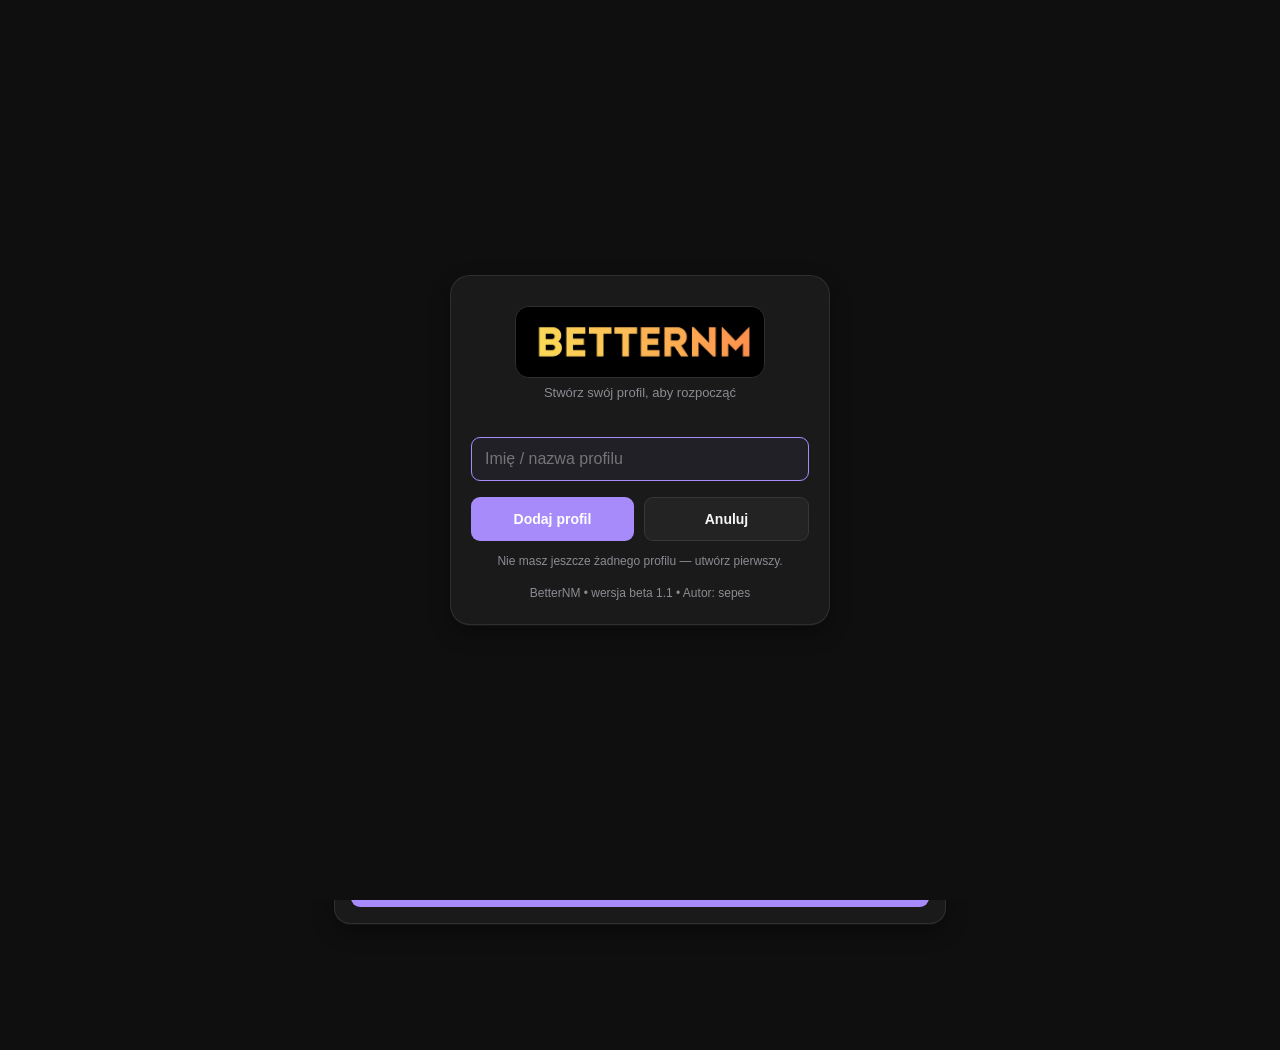
<file: index.html>
<!DOCTYPE html>
<html lang="pl">
<head>
  <meta charset="UTF-8">
  <meta name="viewport" content="width=device-width, initial-scale=1.0, viewport-fit=cover">
  <meta name="theme-color" content="#0f0f13">
  <meta name="mobile-web-app-capable" content="yes">
  <meta name="apple-mobile-web-app-capable" content="yes">
  <meta name="apple-mobile-web-app-status-bar-style" content="black-translucent">
  <meta name="apple-mobile-web-app-title" content="BetterNM">
  <meta name="format-detection" content="telephone=no">
  <title>BetterNM</title>
  <link rel="manifest" href="manifest.webmanifest">
  <link rel="icon" href="icons/icon-192.png">
  <link rel="apple-touch-icon" href="icons/icon-180.png">
  <link rel="stylesheet" href="style.css?v=33">
</head>
<body>
  <div class="jamnik-bg" aria-hidden="true">
    <svg class="wm wm-tr" viewBox="0 0 120 80" fill="currentColor"><g>
      <path d="M40 28 C40 24 46 23 54 24 L80 30 C88 31 89 40 87 46 L84 48 L56 45 C46 44 40 45 38 42 C36 36 38 30 40 28 Z"/>
      <rect x="31" y="21" width="13" height="11" rx="5"/>
      <circle cx="29" cy="25" r="9"/>
      <ellipse cx="35" cy="28" rx="4.5" ry="9" transform="rotate(12 35 28)"/>
      <ellipse cx="17" cy="30" rx="8.5" ry="5.5"/>
      <circle cx="8.5" cy="30" r="2.5"/>
      <path d="M86 32 Q97 26 100 15" fill="none" stroke="currentColor" stroke-width="5" stroke-linecap="round"/>
      <rect x="43" y="43" width="7" height="19" rx="3.5"/>
      <rect x="55" y="44" width="7" height="18" rx="3.5"/>
      <rect x="67" y="45" width="7" height="17" rx="3.5"/>
      <rect x="79" y="46" width="7" height="16" rx="3.5"/>
    </g></svg>
    <svg class="wm wm-bl" viewBox="0 0 120 80" fill="currentColor"><g>
      <path d="M40 28 C40 24 46 23 54 24 L80 30 C88 31 89 40 87 46 L84 48 L56 45 C46 44 40 45 38 42 C36 36 38 30 40 28 Z"/>
      <rect x="31" y="21" width="13" height="11" rx="5"/>
      <circle cx="29" cy="25" r="9"/>
      <ellipse cx="35" cy="28" rx="4.5" ry="9" transform="rotate(12 35 28)"/>
      <ellipse cx="17" cy="30" rx="8.5" ry="5.5"/>
      <circle cx="8.5" cy="30" r="2.5"/>
      <path d="M86 32 Q97 26 100 15" fill="none" stroke="currentColor" stroke-width="5" stroke-linecap="round"/>
      <rect x="43" y="43" width="7" height="19" rx="3.5"/>
      <rect x="55" y="44" width="7" height="18" rx="3.5"/>
      <rect x="67" y="45" width="7" height="17" rx="3.5"/>
      <rect x="79" y="46" width="7" height="16" rx="3.5"/>
    </g></svg>
    <svg class="wm wm-mr" viewBox="0 0 120 80" fill="currentColor"><g>
      <path d="M40 28 C40 24 46 23 54 24 L80 30 C88 31 89 40 87 46 L84 48 L56 45 C46 44 40 45 38 42 C36 36 38 30 40 28 Z"/>
      <rect x="31" y="21" width="13" height="11" rx="5"/>
      <circle cx="29" cy="25" r="9"/>
      <ellipse cx="35" cy="28" rx="4.5" ry="9" transform="rotate(12 35 28)"/>
      <ellipse cx="17" cy="30" rx="8.5" ry="5.5"/>
      <circle cx="8.5" cy="30" r="2.5"/>
      <path d="M86 32 Q97 26 100 15" fill="none" stroke="currentColor" stroke-width="5" stroke-linecap="round"/>
      <rect x="43" y="43" width="7" height="19" rx="3.5"/>
      <rect x="55" y="44" width="7" height="18" rx="3.5"/>
      <rect x="67" y="45" width="7" height="17" rx="3.5"/>
      <rect x="79" y="46" width="7" height="16" rx="3.5"/>
    </g></svg>
    <svg class="wm wm-br" viewBox="0 0 120 80" fill="currentColor"><g>
      <path d="M40 28 C40 24 46 23 54 24 L80 30 C88 31 89 40 87 46 L84 48 L56 45 C46 44 40 45 38 42 C36 36 38 30 40 28 Z"/>
      <rect x="31" y="21" width="13" height="11" rx="5"/>
      <circle cx="29" cy="25" r="9"/>
      <ellipse cx="35" cy="28" rx="4.5" ry="9" transform="rotate(12 35 28)"/>
      <ellipse cx="17" cy="30" rx="8.5" ry="5.5"/>
      <circle cx="8.5" cy="30" r="2.5"/>
      <path d="M86 32 Q97 26 100 15" fill="none" stroke="currentColor" stroke-width="5" stroke-linecap="round"/>
      <rect x="43" y="43" width="7" height="19" rx="3.5"/>
      <rect x="55" y="44" width="7" height="18" rx="3.5"/>
      <rect x="67" y="45" width="7" height="17" rx="3.5"/>
      <rect x="79" y="46" width="7" height="16" rx="3.5"/>
    </g></svg>
  </div>

  <header class="app-header">
    <a class="app-wordmark" href="#" id="app-home" aria-label="BetterNM — strona główna">
      <span class="wm-ico"><svg viewBox="0 0 24 24" fill="none" stroke="currentColor" stroke-width="2" stroke-linecap="round" stroke-linejoin="round"><path d="M6.5 6.5v11M17.5 6.5v11"/><path d="M3.5 9v6M20.5 9v6"/><path d="M6.5 12h11"/></svg></span>
      <span class="wm-txt">BETTERNM</span>
    </a>
    <div class="header-spacer"></div>
    <button id="btn-profile" class="profile-chip" aria-label="Zmień profil">
      <span class="profile-avatar" id="header-avatar">M</span>
      <span class="profile-name" id="header-name">Profil</span>
      <span class="profile-chev"><svg viewBox="0 0 24 24" fill="none" stroke="currentColor" stroke-width="2.5" stroke-linecap="round" stroke-linejoin="round"><path d="M6 9l6 6 6-6"/></svg></span>
    </button>
    <button id="btn-feedback" class="icon-btn header-btn" aria-label="Zgłoś błąd / uwagę">
      <svg viewBox="0 0 24 24" width="21" height="21" fill="none" stroke="currentColor" stroke-width="2" stroke-linecap="round" stroke-linejoin="round"><path d="M5 21V4"/><path d="M5 4c3-2 6 2 9 0s6 1 6 1v9c-3-1-6 1-9-1s-6 0-6 0"/></svg>
    </button>
    <button id="btn-settings" class="icon-btn header-btn" aria-label="Ustawienia">
      <svg viewBox="0 0 24 24" width="21" height="21" fill="none" stroke="currentColor" stroke-width="2" stroke-linecap="round" stroke-linejoin="round">
        <circle cx="12" cy="12" r="3"/>
        <path d="M19.4 15a1.65 1.65 0 0 0 .33 1.82l.06.06a2 2 0 1 1-2.83 2.83l-.06-.06a1.65 1.65 0 0 0-1.82-.33 1.65 1.65 0 0 0-1 1.51V21a2 2 0 1 1-4 0v-.09a1.65 1.65 0 0 0-1-1.51 1.65 1.65 0 0 0-1.82.33l-.06.06a2 2 0 1 1-2.83-2.83l.06-.06a1.65 1.65 0 0 0 .33-1.82 1.65 1.65 0 0 0-1.51-1H3a2 2 0 1 1 0-4h.09a1.65 1.65 0 0 0 1.51-1 1.65 1.65 0 0 0-.33-1.82l-.06-.06a2 2 0 1 1 2.83-2.83l.06.06a1.65 1.65 0 0 0 1.82.33h.01a1.65 1.65 0 0 0 1-1.51V3a2 2 0 1 1 4 0v.09a1.65 1.65 0 0 0 1 1.51h.01a1.65 1.65 0 0 0 1.82-.33l.06-.06a2 2 0 1 1 2.83 2.83l-.06.06a1.65 1.65 0 0 0-.33 1.82v.01a1.65 1.65 0 0 0 1.51 1H21a2 2 0 1 1 0 4h-.09a1.65 1.65 0 0 0-1.51 1z"/>
      </svg>
    </button>
  </header>

  <main id="main">
    <!-- ============ DZIŚ (DASHBOARD) ============ -->
    <section id="tab-dzis" class="tab active">
      <h2 class="tab-title">Dzisiaj</h2>
      <div id="dash-hero"></div>
      <div id="dash-backup" class="hidden"></div>
      <div id="dash-stats"></div>
      <div id="dash-vol"></div>
      <div id="dash-today"></div>
      <div id="dash-race"></div>
    </section>

    <!-- ============ KALENDARZ ============ -->
    <section id="tab-kalendarz" class="tab">
      <div class="cal-nav">
        <button class="btn-ghost" id="cal-prev">&#10094;</button>
        <h2 id="cal-title"></h2>
        <button class="btn-ghost" id="cal-next">&#10095;</button>
      </div>
      <button class="btn-ghost cal-today" id="cal-today">Dzisiaj</button>
      <div id="daily-tips"></div>
      <div id="cal-streak"></div>
      <div id="month-stats"></div>
      <div class="cal-grid" id="cal-grid"></div>
    </section>

    <!-- ============ ROZPISKA ============ -->
    <section id="tab-rozpiska" class="tab">
      <div class="tab-head">
        <h2 class="tab-title">Rozpiska treningowa</h2>
        <button class="btn primary small" id="plan-add">+ Dodaj rozpiskę</button>
      </div>
      <div id="plan-list"></div>
      <button class="btn secondary ex-list-toggle" id="ex-list-toggle">Lista ćwiczeń</button>
      <div id="exercise-list" class="hidden"></div>
    </section>

    <!-- ============ TRENING ============ -->
    <section id="tab-trening" class="tab">
      <h2 class="tab-title">Zapisz trening</h2>
      <div id="training-form"></div>
    </section>

    <!-- ============ POSTĘP ============ -->
    <section id="tab-postep" class="tab">
      <h2 class="tab-title">Postęp</h2>
      <div id="summary-box"></div>
      <div class="card" id="badges-box">
        <button type="button" class="card-head" data-card-toggle="badgesOpen" aria-expanded="false"><span>Odznaki</span><svg class="card-chev" viewBox="0 0 16 16" fill="none" stroke="currentColor" stroke-width="2" stroke-linecap="round" stroke-linejoin="round"><path d="M4 6l4 4 4-4"/></svg></button>
        <div class="card-collapse" id="badges-collapse"><div id="badges-grid"></div></div>
      </div>
      <div id="pr-box"></div>
      <div id="progress-form"></div>
    </section>

    <!-- ============ ZAWODY ============ -->
    <section id="tab-zawody" class="tab">
      <h2 class="tab-title">Zawody i starty</h2>
      <div id="races-form"></div>
    </section>

    <!-- ============ ZDROWIE ============ -->
    <section id="tab-zdrowie" class="tab">
      <h2 class="tab-title">Zdrowie</h2>
      <div id="health-form"></div>
      <div id="photo-box"></div>
    </section>
  </main>

  <nav class="bottom-nav">
    <button class="nav-btn active" data-tab="dzis"><span class="nav-icon"><svg viewBox="0 0 24 24" fill="none" stroke="currentColor" stroke-width="2" stroke-linecap="round" stroke-linejoin="round">
        <path d="M3 10.5L12 3l9 7.5"/><path d="M5 10v10h14V10"/><path d="M9 20v-6h6v6"/>
      </svg></span><span>Dzisiaj</span>
    </button>
    <button class="nav-btn" data-tab="kalendarz"><span class="nav-icon"><svg viewBox="0 0 24 24" fill="none" stroke="currentColor" stroke-width="2" stroke-linecap="round" stroke-linejoin="round">
        <rect x="3" y="4" width="18" height="18" rx="2"/><line x1="16" y1="2" x2="16" y2="6"/><line x1="8" y1="2" x2="8" y2="6"/><line x1="3" y1="10" x2="21" y2="10"/>
      </svg></span><span>Kalendarz</span>
    </button>
    <button class="nav-btn" data-tab="rozpiska"><span class="nav-icon"><svg viewBox="0 0 24 24" fill="none" stroke="currentColor" stroke-width="2" stroke-linecap="round" stroke-linejoin="round">
        <path d="M8 6h13M8 12h13M8 18h13"/><path d="M3 6h.01M3 12h.01M3 18h.01"/>
      </svg></span><span>Rozpiska</span>
    </button>
    <button class="nav-btn" data-tab="trening"><span class="nav-icon"><svg viewBox="0 0 24 24" fill="none" stroke="currentColor" stroke-width="2" stroke-linecap="round">
        <line x1="3" y1="9" x2="3" y2="15"/><line x1="21" y1="9" x2="21" y2="15"/>
        <line x1="6" y1="12" x2="18" y2="12"/><line x1="9" y1="12" x2="9" y2="8"/>
        <line x1="15" y1="12" x2="15" y2="8"/><line x1="9" y1="16" x2="9" y2="20"/><line x1="15" y1="16" x2="15" y2="20"/>
      </svg></span><span>Trening</span>
    </button>
    <button class="nav-btn" data-tab="postep"><span class="nav-icon"><svg viewBox="0 0 24 24" fill="none" stroke="currentColor" stroke-width="2" stroke-linecap="round" stroke-linejoin="round">
        <path d="M18 20V10M12 20V4M6 20v-6"/>
      </svg></span><span>Postęp</span>
    </button>
    <button class="nav-btn" id="nav-zawody" data-tab="zawody"><span class="nav-icon"><svg viewBox="0 0 24 24" fill="none" stroke="currentColor" stroke-width="2" stroke-linecap="round" stroke-linejoin="round">
        <path d="M6 9H4.5a2.5 2.5 0 0 1 0-5H6"/><path d="M18 9h1.5a2.5 2.5 0 0 0 0-5H18"/><path d="M4 22h16"/><path d="M10 14.66V17c0 .55-.47.98-.97 1.21C7.85 18.75 7 20.24 7 22"/><path d="M14 14.66V17c0 .55.47.98.97 1.21C16.15 18.75 17 20.24 17 22"/><path d="M18 2H6v7a6 6 0 0 0 12 0V2Z"/>
      </svg></span><span>Zawody</span>
    </button>
    <button class="nav-btn" data-tab="zdrowie"><span class="nav-icon"><svg viewBox="0 0 24 24" fill="none" stroke="currentColor" stroke-width="2" stroke-linecap="round" stroke-linejoin="round">
        <path d="M20.84 4.61a5.5 5.5 0 0 0-7.78 0L12 5.67l-1.06-1.06a5.5 5.5 0 0 0-7.78 7.78l1.06 1.06L12 21.23l7.78-7.78 1.06-1.06a5.5 5.5 0 0 0 0-7.78z"/>
      </svg></span><span>Zdrowie</span>
    </button>
  </nav>

  <div id="fab-wrap" class="fab-wrap">
    <div id="fab-menu" class="fab-menu hidden"></div>
    <button id="fab" class="fab" aria-label="Dodaj"><svg viewBox="0 0 24 24" fill="none" stroke="currentColor" stroke-width="2.5" stroke-linecap="round">
      <line x1="12" y1="5" x2="12" y2="19"/><line x1="5" y1="12" x2="19" y2="12"/>
    </svg></button>
  </div>

  <!-- ============ MENU KONTEKSTOWE (•••) ============ -->
  <div id="menu-layer" class="menu-layer hidden"></div>

  <!-- ============ MODAL: dzień ============ -->
  <div class="modal-overlay hidden" id="modal-day">
    <div class="modal">
      <div class="modal-head">
        <h3 id="modal-day-title"></h3>
        <button class="icon-btn" data-close>&#10005;</button>
      </div>
      <div id="modal-day-content"></div>
      <div class="modal-actions">
        <button class="btn primary" id="modal-day-add-training">+ Trening</button>
        <button class="btn secondary" id="modal-day-add-health">+ Zdrowie</button>
      </div>
    </div>
  </div>

  <!-- ============ MODAL: arkusz (dodawanie pomiarów/zawodów) ============ -->
  <div class="modal-overlay hidden" id="modal-sheet">
    <div class="modal">
      <div class="modal-head">
        <h3 id="sheet-title"></h3>
        <button class="icon-btn" data-close>&#10005;</button>
      </div>
      <div id="sheet-body"></div>
    </div>
  </div>

  <!-- ============ MODAL: zgłoś błąd / uwagę ============ -->
  <div class="modal-overlay hidden" id="modal-feedback">
    <div class="modal">
      <div class="modal-head">
        <h3>Zgłoś błąd lub pomysł</h3>
        <button class="icon-btn" data-close>&#10005;</button>
      </div>
      <textarea id="fbq-input" rows="3" placeholder="Opisz, co się stało lub co warto poprawić."></textarea>
      <div class="fb-toolbar">
        <button class="btn secondary small" id="fbq-photo-btn">+ Dodaj zdjęcie</button>
        <input type="file" id="fbq-photo-file" accept="image/*" class="hidden">
      </div>
      <div id="fbq-photo-preview" class="hidden"></div>
      <p class="field-hint" id="fbq-context"></p>
      <div class="modal-actions">
        <button class="btn primary" id="fbq-send">Wyślij zgłoszenie</button>
      </div>
    </div>
  </div>

  <!-- ============ MODAL: dodaj ćwiczenie ============ -->
  <div class="modal-overlay hidden" id="modal-add-exercise">
    <div class="modal">
      <div class="modal-head">
        <h3>Dodaj ćwiczenie</h3>
        <button class="icon-btn" data-close>&#10005;</button>
      </div>
      <label class="field-label" for="add-ex-select">Ćwiczenie</label>
      <select id="add-ex-select"></select>
      <div id="add-ex-custom-wrap" class="hidden">
        <label class="field-label" for="add-ex-custom">Własna nazwa</label>
        <input id="add-ex-custom" type="text" placeholder="np. Coś własnego">
      </div>
      <div class="modal-actions">
        <button class="btn primary" id="add-ex-ok">Dodaj</button>
      </div>
    </div>
  </div>

  <!-- ============ MODAL: dodaj ćwiczenia z rozpiski ============ -->
  <div class="modal-overlay hidden" id="modal-add-plan">
    <div class="modal">
      <div class="modal-head">
        <h3>Dodaj z rozpiski</h3>
        <button class="icon-btn" data-close>&#10005;</button>
      </div>
      <p class="field-hint">Wybierz rozpiskę — dodadzą się jej ćwiczenia, a mięśnie zaznaczą automatycznie.</p>
      <div id="plan-pick-list"></div>
    </div>
  </div>

  <!-- ============ MODAL: edycja planu ============ -->
  <div class="modal-overlay hidden" id="modal-plan-edit">
    <div class="modal">
      <div class="modal-head">
        <h3 id="plan-edit-title">Dodaj rozpiskę</h3>
        <button class="icon-btn" data-close>&#10005;</button>
      </div>
      <label class="field-label" for="plan-edit-name">Nazwa rozpiska</label>
      <input id="plan-edit-name" type="text" maxlength="40" placeholder="np. Klatka + Triceps">
      <div id="plan-tags-box">
        <label class="field-label">Mięśnie (możesz wybrać kilka)</label>
        <div class="chips" id="plan-tags-list"></div>
      </div>
      <label class="field-label" for="plan-edit-desc">Opis / plan (opcjonalnie)</label>
      <input id="plan-edit-desc" type="text" maxlength="120" placeholder="np. 3 serie po 10 powtórzeń">
      <p class="field-hint">Ćwiczenia — jedno w każdej linii.</p>
      <textarea id="plan-edit-text" rows="8"></textarea>
      <div class="modal-actions">
        <button class="btn primary" id="plan-edit-ok">Zapisz</button>
        <button class="btn danger" id="plan-edit-delete" style="display:none">Usuń rozpiskę</button>
      </div>
    </div>
  </div>

  <!-- ============ MODAL: ustawienia ============ -->
  <div class="modal-overlay hidden" id="modal-settings">
    <div class="modal">
      <div class="modal-head">
        <button class="icon-btn back-btn" data-close aria-label="Cofnij">
          <svg viewBox="0 0 24 24" width="20" height="20" fill="none" stroke="currentColor" stroke-width="2" stroke-linecap="round" stroke-linejoin="round"><path d="M15 18l-6-6 6-6"/></svg>
        </button>
        <h3>Ustawienia</h3>
        <button class="icon-btn" data-close>&#10005;</button>
      </div>
      <div class="set-item">
        <button class="set-head" type="button" aria-expanded="false"><span>Profil</span><svg class="set-chev" viewBox="0 0 24 24" width="18" height="18" fill="none" stroke="currentColor" stroke-width="2" stroke-linecap="round" stroke-linejoin="round"><path d="M6 9l6 6 6-6"/></svg></button>
        <div class="set-body">
          <p class="field-hint" id="settings-current-profile"></p>
          <div class="modal-actions">
            <button class="btn secondary" id="settings-switch-profile">Zmień profil</button>
            <button class="btn secondary" id="settings-pin">Ustaw PIN</button>
          </div>
        </div>
      </div>

      <div class="set-item" id="set-nowosci">
        <button class="set-head" type="button" aria-expanded="false"><span>Nowości</span><svg class="set-chev" viewBox="0 0 24 24" width="18" height="18" fill="none" stroke="currentColor" stroke-width="2" stroke-linecap="round" stroke-linejoin="round"><path d="M6 9l6 6 6-6"/></svg></button>
        <div class="set-body">
          <p class="field-hint">Co nowego w tej wersji:</p>
          <div id="changelog-list"></div>
        </div>
      </div>

      <div class="set-item">
        <button class="set-head" type="button" aria-expanded="false"><span>Wygląd</span><svg class="set-chev" viewBox="0 0 24 24" width="18" height="18" fill="none" stroke="currentColor" stroke-width="2" stroke-linecap="round" stroke-linejoin="round"><path d="M6 9l6 6 6-6"/></svg></button>
        <div class="set-body">
          <div class="modal-actions">
            <button class="btn secondary" id="theme-auto">Auto</button>
            <button class="btn secondary" id="theme-dark">Ciemny</button>
            <button class="btn secondary" id="theme-light">Jasny</button>
          </div>
          <h4>Kolor akcentu</h4>
          <div id="accent-swatches" class="accent-row"></div>
          <h4>Maskotka</h4>
          <div class="modal-actions">
            <button class="btn secondary" id="mascot-none">Brak</button>
            <button class="btn secondary" id="mascot-jamnik">Jamniczek</button>
          </div>
        </div>
      </div>

      <div class="set-item">
        <button class="set-head" type="button" aria-expanded="false"><span>Kopia zapasowa danych</span><svg class="set-chev" viewBox="0 0 24 24" width="18" height="18" fill="none" stroke="currentColor" stroke-width="2" stroke-linecap="round" stroke-linejoin="round"><path d="M6 9l6 6 6-6"/></svg></button>
        <div class="set-body">
          <div class="modal-actions">
            <button class="btn primary" id="settings-export">Pobierz plik .json</button>
            <button class="btn secondary" id="settings-copy">Kopiuj dane</button>
          </div>
          <p class="field-hint">Kopia przechowuje cały postęp tego profilu. Aby przenieść dane na nowy telefon: pobierz plik, wyślij go sobie (np. mailem), a na nowym telefonie wybierz poniżej „Przywróć z kopii”.</p>
        </div>
      </div>

      <div class="set-item">
        <button class="set-head" type="button" aria-expanded="false"><span>Raport</span><svg class="set-chev" viewBox="0 0 24 24" width="18" height="18" fill="none" stroke="currentColor" stroke-width="2" stroke-linecap="round" stroke-linejoin="round"><path d="M6 9l6 6 6-6"/></svg></button>
        <div class="set-body">
          <p class="field-hint">Podsumowanie ostatnich 30 dni. W oknie drukowania wybierz „Zapisz jako PDF”.</p>
          <div class="modal-actions">
            <button class="btn primary" id="settings-report">Generuj raport (PDF)</button>
          </div>
        </div>
      </div>

      <div class="set-item">
        <button class="set-head" type="button" aria-expanded="false"><span>Trening</span><svg class="set-chev" viewBox="0 0 24 24" width="18" height="18" fill="none" stroke="currentColor" stroke-width="2" stroke-linecap="round" stroke-linejoin="round"><path d="M6 9l6 6 6-6"/></svg></button>
        <div class="set-body">
          <label class="remind-row"><input type="checkbox" id="rest-auto"><span>Auto-start stopera odpoczynku po wpisaniu serii</span></label>
          <label class="remind-row"><input type="checkbox" id="prog-fill"><span>Wpisuj sugerowany ciężar do serii z rozpiski</span></label>
          <p class="field-hint">Auto-stoper startuje sam, gdy wpiszesz serię. Auto-sugestie podpowiadają kolejną wartość — ciężar, powtórzenia lub czas (zależnie od typu ćwiczenia).</p>
        </div>
      </div>

      <div class="set-item">
        <button class="set-head" type="button" aria-expanded="false"><span>Moduły</span><svg class="set-chev" viewBox="0 0 24 24" width="18" height="18" fill="none" stroke="currentColor" stroke-width="2" stroke-linecap="round" stroke-linejoin="round"><path d="M6 9l6 6 6-6"/></svg></button>
        <div class="set-body">
          <label class="remind-row"><input type="checkbox" id="show-competitions"><span>Zawody</span></label>
          <p class="field-hint">Włącz, aby korzystać z sekcji zawodów: dodawanie startów, licznik do najbliższych zawodów w widoku głównym oraz znaczniki w kalendarzu.</p>
        </div>
      </div>

      <div class="set-item">
        <button class="set-head" type="button" aria-expanded="false"><span>Przypomnienia</span><svg class="set-chev" viewBox="0 0 24 24" width="18" height="18" fill="none" stroke="currentColor" stroke-width="2" stroke-linecap="round" stroke-linejoin="round"><path d="M6 9l6 6 6-6"/></svg></button>
        <div class="set-body">
          <label class="remind-row"><input type="checkbox" id="remind-enable"><span>Przypominaj o treningu</span></label>
          <div class="form-row">
            <div><label class="field-label">Godzina</label><input type="time" id="remind-time"></div>
            <div><label class="field-label">Wiadomość</label><input type="text" id="remind-msg" maxlength="60" placeholder="Czas na trening!"></div>
          </div>
          <p class="field-hint" id="remind-hint"></p>
          <div class="modal-actions">
            <button class="btn secondary" id="remind-save">Zapisz przypomnienie</button>
          </div>
        </div>
      </div>

      <div class="set-item">
        <button class="set-head" type="button" aria-expanded="false"><span>Przywróć z kopii</span><svg class="set-chev" viewBox="0 0 24 24" width="18" height="18" fill="none" stroke="currentColor" stroke-width="2" stroke-linecap="round" stroke-linejoin="round"><path d="M6 9l6 6 6-6"/></svg></button>
        <div class="set-body">
          <div class="modal-actions">
            <button class="btn secondary" id="settings-import">Wybierz plik .json</button>
            <input type="file" id="settings-file" accept=".json,application/json" class="hidden">
          </div>
        </div>
      </div>

      <div class="set-item">
        <button class="set-head" type="button" aria-expanded="false"><span>Import ze Stravy</span><svg class="set-chev" viewBox="0 0 24 24" width="18" height="18" fill="none" stroke="currentColor" stroke-width="2" stroke-linecap="round" stroke-linejoin="round"><path d="M6 9l6 6 6-6"/></svg></button>
        <div class="set-body">
          <p class="field-hint">Wgraj plik z eksportu Stravy — „activities.csv”, „.gpx” albo „.tcx”. Pobierzesz je na strava.com (Ustawienia → Pobierz wszystkie dane / Eksport). Biegi i jazdy rowerem trafią do kalendarza; duplikaty są pomijane.</p>
          <div class="modal-actions">
            <button class="btn secondary" id="settings-strava-import">Wybierz pliki Stravy</button>
            <input type="file" id="strava-file" accept=".csv,.gpx,.tcx,text/csv,text/xml,application/gpx+xml" multiple class="hidden">
          </div>
        </div>
      </div>

      <div class="set-item" id="set-feedback">
        <button class="set-head" type="button" aria-expanded="true"><span>Uwagi i poprawki</span><svg class="set-chev" viewBox="0 0 24 24" width="18" height="18" fill="none" stroke="currentColor" stroke-width="2" stroke-linecap="round" stroke-linejoin="round"><path d="M6 9l6 6 6-6"/></svg></button>
        <div class="set-body">
          <div class="fb-title">
            <svg viewBox="0 0 24 24" fill="none" stroke="currentColor" stroke-width="2" stroke-linecap="round" stroke-linejoin="round"><path d="M4 15s1-1 4-1 5 2 8 2 4-1 4-1V3s-1 1-4 1-5-2-8-2-4 1-4 1z"/><line x1="4" y1="22" x2="4" y2="15"/></svg>
            <span>Co poprawić w aplikacji?</span>
          </div>
          <p class="field-hint">Lista rzeczy do poprawy w aplikacji. „Wyślij do autora" przesyła uwagi prosto do dewelopera (nowy Issue na GitHubie).</p>
          <textarea id="feedback-input" rows="3" placeholder="np. dodać tryb ciemny w postępach..."></textarea>
          <div class="fb-toolbar">
            <button class="btn secondary small" id="feedback-photo-btn">+ Zdjęcie</button>
            <input type="file" id="feedback-photo-file" accept="image/*" class="hidden">
            <div id="feedback-photo-preview" class="hidden"></div>
          </div>
          <div class="fb-actions">
            <button class="btn primary" id="feedback-add">Dodaj uwagę</button>
            <button class="btn secondary" id="feedback-send">Wyślij do autora</button>
            <button class="btn secondary" id="feedback-copy">Kopiuj listę</button>
          </div>
          <div class="fb-list" id="feedback-list"></div>
        </div>
      </div>

      <div class="set-item">
        <button class="set-head" type="button" aria-expanded="false"><span class="danger-title">Niebezpieczne</span><svg class="set-chev" viewBox="0 0 24 24" width="18" height="18" fill="none" stroke="currentColor" stroke-width="2" stroke-linecap="round" stroke-linejoin="round"><path d="M6 9l6 6 6-6"/></svg></button>
        <div class="set-body">
          <div class="modal-actions">
            <button class="btn danger" id="settings-reset">Wyczyść wszystkie dane</button>
          </div>
        </div>
      </div>

      <div class="set-item">
        <button class="set-head" type="button" aria-expanded="false"><span>Zainstaluj aplikację</span><svg class="set-chev" viewBox="0 0 24 24" width="18" height="18" fill="none" stroke="currentColor" stroke-width="2" stroke-linecap="round" stroke-linejoin="round"><path d="M6 9l6 6 6-6"/></svg></button>
        <div class="set-body">
          <p class="field-hint" id="install-hint">Zainstaluj BetterNM na telefonie — działa jak zwykła aplikacja, bez przeglądarki.</p>
          <div class="modal-actions">
            <button class="btn primary hidden" id="install-btn">Zainstaluj aplikację</button>
            <button class="btn secondary" id="settings-update">Aktualizuj aplikację</button>
          </div>
          <ul class="install-guide">
            <li><b>Android (Chrome):</b> menu ⋮ → „Dodaj do ekranu głównego" lub „Zainstaluj aplikację".</li>
            <li><b>iPhone/iPad (Safari):</b> przycisk Udostępnij → „Dodaj do ekranu głównego".</li>
          </ul>
        </div>
      </div>

      <p class="field-hint" id="settings-version"></p>
    </div>
  </div>

  <!-- ============ MODAL: PIN ============ -->
  <div class="modal-overlay hidden" id="modal-pin">
    <div class="modal">
      <div class="modal-head">
        <h3 id="pin-modal-title">Ustaw PIN</h3>
        <button class="icon-btn" data-close>&#10005;</button>
      </div>
      <p class="field-hint">PIN (4 cyfry) blokuje dostęp do tego profilu — podajesz go po wybraniu profilu w aplikacji.</p>
      <label class="field-label" for="pin-input">Nowy PIN</label>
      <input id="pin-input" type="password" inputmode="numeric" maxlength="4" pattern="[0-9]*" autocomplete="new-password" placeholder="4 cyfry">
      <label class="field-label" for="pin-confirm">Powtórz PIN</label>
      <input id="pin-confirm" type="password" inputmode="numeric" maxlength="4" pattern="[0-9]*" autocomplete="new-password" placeholder="jeszcze raz">
      <p class="field-hint err-hint hidden" id="pin-err"></p>
      <div class="modal-actions">
        <button class="btn primary" id="pin-save">Zapisz PIN</button>
        <button class="btn danger hidden" id="pin-remove">Usuń PIN</button>
      </div>
    </div>
  </div>

  <!-- ============ EKRAN PROFILI ============ -->
  <div class="profile-screen hidden" id="profile-screen">
    <div class="profile-card">
      <img class="profile-banner" src="logo.png" alt="BetterNM">
      <p class="profile-sub" id="profile-sub">Wybierz profil, aby kontynuować</p>
      <div id="profile-list"></div>
      <div id="profile-add-wrap" class="hidden">
        <input id="profile-new-name" type="text" placeholder="Imię / nazwa profilu" maxlength="24" autocomplete="off">
        <div class="modal-actions">
          <button class="btn primary" id="profile-add-ok">Dodaj profil</button>
          <button class="btn secondary" id="profile-add-cancel">Anuluj</button>
        </div>
      </div>
      <div id="profile-rename-wrap" class="hidden">
        <input id="profile-rename-input" type="text" placeholder="Nowa nazwa profilu" maxlength="24" autocomplete="off">
        <div class="modal-actions">
          <button class="btn primary" id="profile-rename-ok">Zapisz</button>
          <button class="btn secondary" id="profile-rename-cancel">Anuluj</button>
        </div>
      </div>
      <button class="btn secondary profile-add-btn" id="profile-add-btn">+ Nowy profil</button>
      <p class="field-hint profile-meta" id="profile-screen-meta"></p>
      <p class="profile-version" id="profile-version"></p>
    </div>
  </div>

  <!-- ============ MODAL: zdjęcie sylwetki ============ -->
  <div class="modal-overlay hidden" id="modal-photo">
    <div class="modal modal-photo">
      <div class="modal-head">
        <h3 id="photo-full-date"></h3>
        <button class="icon-btn" data-close>&#10005;</button>
      </div>
      <img id="photo-full" alt="Zdjęcie sylwetki">
    </div>
  </div>

  <!-- ============ RAPORT (do wydruku / PDF) ============ -->
  <div id="print-report"></div>

  <!-- ============ EKRAN BLOKADY (PIN) ============ -->
  <div class="lock-screen hidden" id="lock-screen">
    <div class="lock-card">
      <img class="lock-logo" src="logo.png" alt="BetterNM">
      <p class="lock-title">Profil: <span id="lock-profile-name"></span></p>
      <p class="lock-hint">Wpisz PIN, aby odblokować</p>
      <div class="pin-dots" id="pin-dots">
        <span class="pin-dot"></span><span class="pin-dot"></span><span class="pin-dot"></span><span class="pin-dot"></span>
      </div>
      <p class="lock-err hidden" id="lock-err">Nieprawidłowy PIN</p>
      <div class="pin-pad">
        <button class="pin-key" type="button" data-pin="1">1</button>
        <button class="pin-key" type="button" data-pin="2">2</button>
        <button class="pin-key" type="button" data-pin="3">3</button>
        <button class="pin-key" type="button" data-pin="4">4</button>
        <button class="pin-key" type="button" data-pin="5">5</button>
        <button class="pin-key" type="button" data-pin="6">6</button>
        <button class="pin-key" type="button" data-pin="7">7</button>
        <button class="pin-key" type="button" data-pin="8">8</button>
        <button class="pin-key" type="button" data-pin="9">9</button>
        <span class="pin-key empty"></span>
        <button class="pin-key" type="button" data-pin="0">0</button>
        <button class="pin-key" type="button" data-pin="back" aria-label="Kasuj">&larr;</button>
      </div>
      <button class="btn ghost-btn" id="lock-cancel" type="button">Inny profil</button>
    </div>
  </div>

  <div id="toast" class="hidden"></div>
  <div id="undo-toast" class="hidden"><span id="undo-msg"></span><button id="undo-btn">Cofnij</button></div>

  <script src="app.js?v=33"></script>
</body>
</html>
</file>
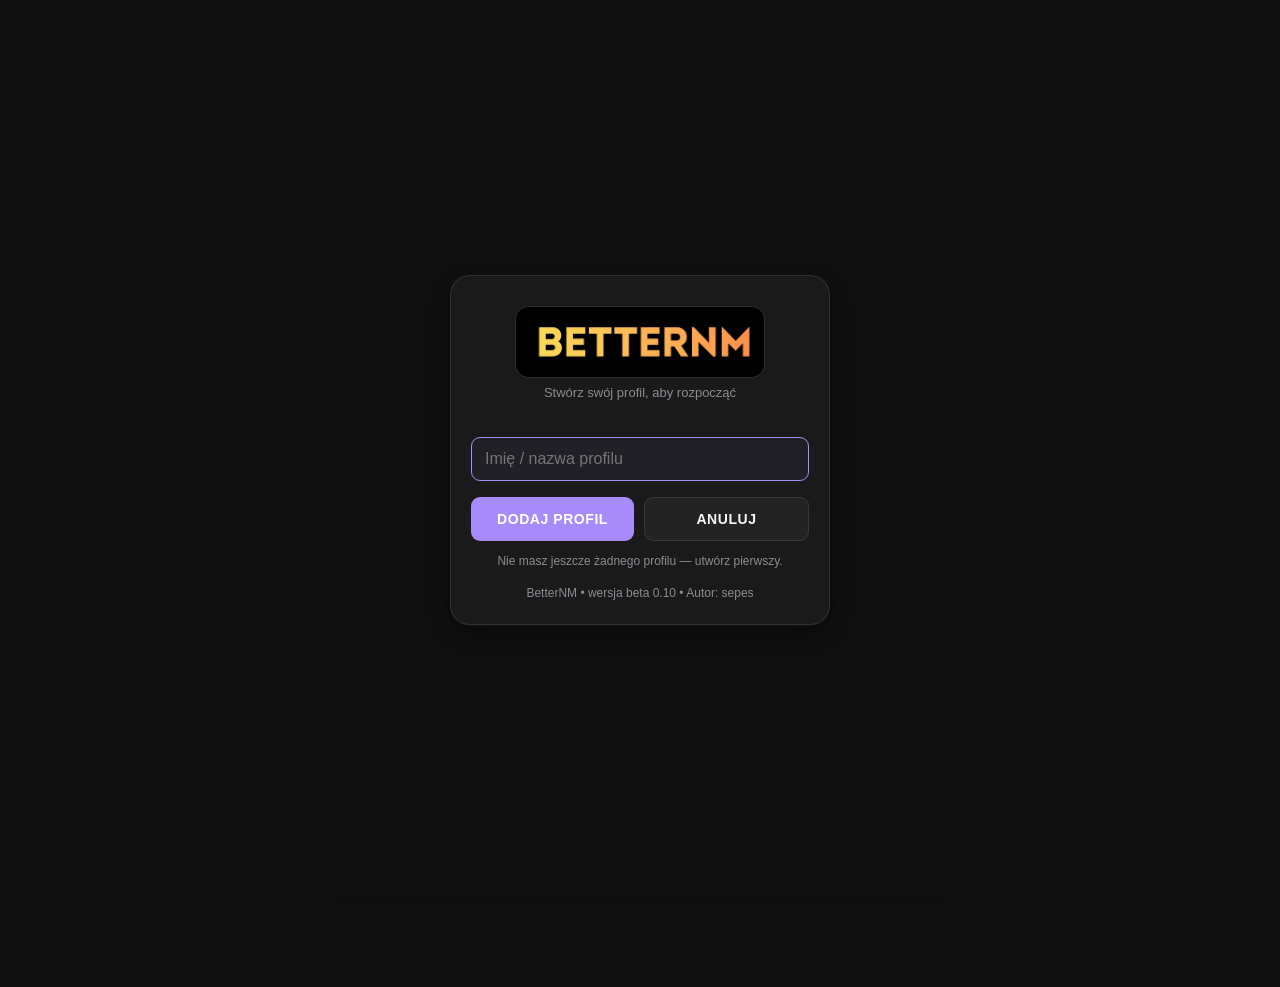
<file: wersje/beta-0.10/index.html>
<!DOCTYPE html>
<html lang="pl">
<head>
  <meta charset="UTF-8">
  <meta name="viewport" content="width=device-width, initial-scale=1.0, viewport-fit=cover">
  <meta name="theme-color" content="#0f0f13">
  <meta name="mobile-web-app-capable" content="yes">
  <meta name="apple-mobile-web-app-capable" content="yes">
  <meta name="apple-mobile-web-app-status-bar-style" content="black-translucent">
  <meta name="apple-mobile-web-app-title" content="BetterNM">
  <meta name="format-detection" content="telephone=no">
  <title>BetterNM</title>
  <link rel="manifest" href="manifest.webmanifest">
  <link rel="icon" href="icons/icon-192.png">
  <link rel="apple-touch-icon" href="icons/icon-180.png">
  <link rel="stylesheet" href="style.css">
</head>
<body>
  <svg class="jamnik-bg" aria-hidden="true">
    <defs>
      <pattern id="jamnik-pat" width="150" height="90" patternUnits="userSpaceOnUse">
        <g fill="currentColor" fill-opacity="0.07" stroke="currentColor" stroke-opacity="0.07">
          <path d="M32 38 Q16 28 24 12" stroke-width="8" stroke-linecap="round" fill="none"/>
          <rect x="30" y="36" width="72" height="18" rx="9"/>
          <circle cx="102" cy="40" r="13"/>
          <rect x="94" y="26" width="30" height="18" rx="9"/>
          <rect x="120" y="30" width="20" height="9" rx="4.5"/>
          <path d="M100 28 Q92 44 102 45 Q108 44 106 31 Z"/>
          <rect x="36" y="54" width="7" height="20" rx="3.5"/>
          <rect x="54" y="54" width="7" height="20" rx="3.5"/>
          <rect x="108" y="54" width="7" height="20" rx="3.5"/>
          <rect x="124" y="54" width="7" height="20" rx="3.5"/>
        </g>
      </pattern>
    </defs>
    <rect width="100%" height="100%" fill="url(#jamnik-pat)"/>
  </svg>

  <header class="app-header">
    <img class="app-logo" src="logo.png" alt="BetterNM">
    <div class="header-mascot" aria-hidden="true"><svg viewBox="0 0 120 66" fill="currentColor" aria-hidden="true">
      <rect x="40" y="20" width="58" height="17" rx="8.5"/>
      <path d="M94 26 q16 -1 19 -15" fill="none" stroke="currentColor" stroke-width="7" stroke-linecap="round"/>
      <circle cx="32" cy="23" r="11"/>
      <rect x="9" y="25" width="22" height="10" rx="5"/>
      <path d="M28 13 q-7 -7 4 -7 q7 0 3 9 q-1 3 -7 1z"/>
      <circle cx="9" cy="29" r="2.4"/>
      <rect x="46" y="37" width="7" height="16" rx="3.5"/>
      <rect x="60" y="37" width="7" height="16" rx="3.5"/>
      <rect x="74" y="37" width="7" height="16" rx="3.5"/>
      <rect x="88" y="37" width="7" height="16" rx="3.5"/>
    </svg></div>
    <button id="btn-profile" class="profile-badge" aria-label="Zmień profil"></button>
    <button id="btn-settings" class="icon-btn header-btn" aria-label="Ustawienia">
      <svg viewBox="0 0 24 24" width="22" height="22" fill="none" stroke="#9a9aa8" stroke-width="2" stroke-linecap="round" stroke-linejoin="round">
        <circle cx="12" cy="12" r="3"/>
        <path d="M19.4 15a1.65 1.65 0 0 0 .33 1.82l.06.06a2 2 0 1 1-2.83 2.83l-.06-.06a1.65 1.65 0 0 0-1.82-.33 1.65 1.65 0 0 0-1 1.51V21a2 2 0 1 1-4 0v-.09a1.65 1.65 0 0 0-1-1.51 1.65 1.65 0 0 0-1.82.33l-.06.06a2 2 0 1 1-2.83-2.83l.06-.06a1.65 1.65 0 0 0 .33-1.82 1.65 1.65 0 0 0-1.51-1H3a2 2 0 1 1 0-4h.09a1.65 1.65 0 0 0 1.51-1 1.65 1.65 0 0 0-.33-1.82l-.06-.06a2 2 0 1 1 2.83-2.83l.06.06a1.65 1.65 0 0 0 1.82.33h.01a1.65 1.65 0 0 0 1-1.51V3a2 2 0 1 1 4 0v.09a1.65 1.65 0 0 0 1 1.51h.01a1.65 1.65 0 0 0 1.82-.33l.06-.06a2 2 0 1 1 2.83 2.83l-.06.06a1.65 1.65 0 0 0-.33 1.82v.01a1.65 1.65 0 0 0 1.51 1H21a2 2 0 1 1 0 4h-.09a1.65 1.65 0 0 0-1.51 1z"/>
      </svg>
    </button>
  </header>

  <main id="main">
    <!-- ============ KALENDARZ ============ -->
    <section id="tab-kalendarz" class="tab active">
      <div class="cal-nav">
        <button class="btn-ghost" id="cal-prev">&#10094;</button>
        <h2 id="cal-title"></h2>
        <button class="btn-ghost" id="cal-next">&#10095;</button>
      </div>
      <button class="btn-ghost cal-today" id="cal-today">Dzisiaj</button>
      <div id="daily-tips"></div>
      <div id="cal-streak"></div>
      <div id="month-stats"></div>
      <div class="cal-grid" id="cal-grid"></div>
      <div id="cal-day-detail"></div>
    </section>

    <!-- ============ ROZPISKA ============ -->
    <section id="tab-rozpiska" class="tab">
      <div class="tab-head">
        <h2 class="tab-title">Rozpiska treningowa</h2>
        <button class="btn primary small" id="plan-add">+ Dodaj rozpiskę</button>
      </div>
      <div id="plan-list"></div>
      <button class="btn secondary ex-list-toggle" id="ex-list-toggle">Lista ćwiczeń</button>
      <div id="exercise-list" class="hidden"></div>
    </section>

    <!-- ============ TRENING ============ -->
    <section id="tab-trening" class="tab">
      <h2 class="tab-title">Zapisz trening</h2>
      <div id="training-form"></div>
    </section>

    <!-- ============ POSTĘP ============ -->
    <section id="tab-postep" class="tab">
      <h2 class="tab-title">Postęp</h2>
      <div id="summary-box"></div>
      <div class="card" id="badges-box"><h3>Odznaki</h3><div id="badges-grid"></div></div>
      <div id="pr-box"></div>
      <div id="progress-form"></div>
    </section>

    <!-- ============ ZAWODY ============ -->
    <section id="tab-zawody" class="tab">
      <h2 class="tab-title">Zawody i starty</h2>
      <div id="races-form"></div>
    </section>

    <!-- ============ ZDROWIE ============ -->
    <section id="tab-zdrowie" class="tab">
      <h2 class="tab-title">Zdrowie</h2>
      <div id="health-form"></div>
      <div id="photo-box"></div>
    </section>
  </main>

  <nav class="bottom-nav">
    <button class="nav-btn active" data-tab="kalendarz"><span class="nav-icon"><svg viewBox="0 0 24 24" fill="none" stroke="currentColor" stroke-width="2" stroke-linecap="round" stroke-linejoin="round">
        <rect x="3" y="4" width="18" height="18" rx="2"/><line x1="16" y1="2" x2="16" y2="6"/><line x1="8" y1="2" x2="8" y2="6"/><line x1="3" y1="10" x2="21" y2="10"/>
      </svg></span><span>Kalendarz</span>
    </button>
    <button class="nav-btn" data-tab="rozpiska"><span class="nav-icon"><svg viewBox="0 0 24 24" fill="none" stroke="currentColor" stroke-width="2" stroke-linecap="round" stroke-linejoin="round">
        <path d="M8 6h13M8 12h13M8 18h13"/><path d="M3 6h.01M3 12h.01M3 18h.01"/>
      </svg></span><span>Rozpiska</span>
    </button>
    <button class="nav-btn" data-tab="trening"><span class="nav-icon"><svg viewBox="0 0 24 24" fill="none" stroke="currentColor" stroke-width="2" stroke-linecap="round">
        <line x1="3" y1="9" x2="3" y2="15"/><line x1="21" y1="9" x2="21" y2="15"/>
        <line x1="6" y1="12" x2="18" y2="12"/><line x1="9" y1="12" x2="9" y2="8"/>
        <line x1="15" y1="12" x2="15" y2="8"/><line x1="9" y1="16" x2="9" y2="20"/><line x1="15" y1="16" x2="15" y2="20"/>
      </svg></span><span>Trening</span>
    </button>
    <button class="nav-btn" data-tab="postep"><span class="nav-icon"><svg viewBox="0 0 24 24" fill="none" stroke="currentColor" stroke-width="2" stroke-linecap="round" stroke-linejoin="round">
        <path d="M18 20V10M12 20V4M6 20v-6"/>
      </svg></span><span>Postęp</span>
    </button>
    <button class="nav-btn" data-tab="zawody"><span class="nav-icon"><svg viewBox="0 0 24 24" fill="none" stroke="currentColor" stroke-width="2" stroke-linecap="round" stroke-linejoin="round">
        <path d="M5 21V4"/><path d="M5 4c3-2 6 2 9 0s6 1 6 1v9c-3-1-6 1-9-1s-6 0-6 0"/>
      </svg></span><span>Zawody</span>
    </button>
    <button class="nav-btn" data-tab="zdrowie"><span class="nav-icon"><svg viewBox="0 0 24 24" fill="none" stroke="currentColor" stroke-width="2" stroke-linecap="round" stroke-linejoin="round">
        <path d="M20.84 4.61a5.5 5.5 0 0 0-7.78 0L12 5.67l-1.06-1.06a5.5 5.5 0 0 0-7.78 7.78l1.06 1.06L12 21.23l7.78-7.78 1.06-1.06a5.5 5.5 0 0 0 0-7.78z"/>
      </svg></span><span>Zdrowie</span>
    </button>
  </nav>

  <!-- ============ MODAL: dzień ============ -->
  <div class="modal-overlay hidden" id="modal-day">
    <div class="modal">
      <div class="modal-head">
        <h3 id="modal-day-title"></h3>
        <button class="icon-btn" data-close>&#10005;</button>
      </div>
      <div id="modal-day-content"></div>
      <div class="modal-actions">
        <button class="btn primary" id="modal-day-add-training">+ Trening</button>
        <button class="btn secondary" id="modal-day-add-health">+ Zdrowie</button>
      </div>
    </div>
  </div>

  <!-- ============ MODAL: dodaj ćwiczenie ============ -->
  <div class="modal-overlay hidden" id="modal-add-exercise">
    <div class="modal">
      <div class="modal-head">
        <h3>Dodaj ćwiczenie</h3>
        <button class="icon-btn" data-close>&#10005;</button>
      </div>
      <label class="field-label" for="add-ex-select">Ćwiczenie</label>
      <select id="add-ex-select"></select>
      <div id="add-ex-custom-wrap" class="hidden">
        <label class="field-label" for="add-ex-custom">Własna nazwa</label>
        <input id="add-ex-custom" type="text" placeholder="np. Coś własnego">
      </div>
      <div class="modal-actions">
        <button class="btn primary" id="add-ex-ok">Dodaj</button>
      </div>
    </div>
  </div>

  <!-- ============ MODAL: dodaj ćwiczenia z rozpiski ============ -->
  <div class="modal-overlay hidden" id="modal-add-plan">
    <div class="modal">
      <div class="modal-head">
        <h3>Dodaj z rozpiski</h3>
        <button class="icon-btn" data-close>&#10005;</button>
      </div>
      <p class="field-hint">Wybierz rozpiskę — dodadzą się jej ćwiczenia, a mięśnie zaznaczą automatycznie.</p>
      <div id="plan-pick-list"></div>
    </div>
  </div>

  <!-- ============ MODAL: edycja planu ============ -->
  <div class="modal-overlay hidden" id="modal-plan-edit">
    <div class="modal">
      <div class="modal-head">
        <h3 id="plan-edit-title">Dodaj rozpiskę</h3>
        <button class="icon-btn" data-close>&#10005;</button>
      </div>
      <label class="field-label" for="plan-edit-name">Nazwa rozpiska</label>
      <input id="plan-edit-name" type="text" maxlength="40" placeholder="np. Klatka + Triceps">
      <label class="field-label" for="plan-edit-cat">Kategoria</label>
      <select id="plan-edit-cat">
        <option value="silownia">Siłownia</option>
        <option value="bieganie">Bieganie</option>
      </select>
      <div id="plan-tags-box">
        <label class="field-label">Mięśnie (możesz wybrać kilka)</label>
        <div class="chips" id="plan-tags-list"></div>
      </div>
      <label class="field-label" for="plan-edit-desc">Opis / plan (opcjonalnie, przydatny przy bieganiu)</label>
      <input id="plan-edit-desc" type="text" maxlength="120" placeholder="np. 3 km rozbieganie + 4 x 800 m">
      <p class="field-hint">Ćwiczenia — jedno w każdej linii (dla siłowni).</p>
      <textarea id="plan-edit-text" rows="8"></textarea>
      <div class="modal-actions">
        <button class="btn primary" id="plan-edit-ok">Zapisz</button>
        <button class="btn danger" id="plan-edit-delete" style="display:none">Usuń rozpiskę</button>
      </div>
    </div>
  </div>

  <!-- ============ MODAL: ustawienia ============ -->
  <div class="modal-overlay hidden" id="modal-settings">
    <div class="modal">
      <div class="modal-head">
        <button class="icon-btn back-btn" data-close aria-label="Cofnij">
          <svg viewBox="0 0 24 24" width="20" height="20" fill="none" stroke="currentColor" stroke-width="2" stroke-linecap="round" stroke-linejoin="round"><path d="M15 18l-6-6 6-6"/></svg>
        </button>
        <h3>Ustawienia</h3>
        <button class="icon-btn" data-close>&#10005;</button>
      </div>
      <div class="set-item">
        <button class="set-head" type="button" aria-expanded="false"><span>Profil</span><svg class="set-chev" viewBox="0 0 24 24" width="18" height="18" fill="none" stroke="currentColor" stroke-width="2" stroke-linecap="round" stroke-linejoin="round"><path d="M6 9l6 6 6-6"/></svg></button>
        <div class="set-body">
          <p class="field-hint" id="settings-current-profile"></p>
          <div class="modal-actions">
            <button class="btn secondary" id="settings-switch-profile">Zmień profil</button>
            <button class="btn secondary" id="settings-pin">Ustaw PIN</button>
          </div>
        </div>
      </div>

      <div class="set-item" id="set-nowosci">
        <button class="set-head" type="button" aria-expanded="false"><span>Nowości</span><svg class="set-chev" viewBox="0 0 24 24" width="18" height="18" fill="none" stroke="currentColor" stroke-width="2" stroke-linecap="round" stroke-linejoin="round"><path d="M6 9l6 6 6-6"/></svg></button>
        <div class="set-body">
          <p class="field-hint">Co nowego w tej wersji:</p>
          <div id="changelog-list"></div>
        </div>
      </div>

      <div class="set-item">
        <button class="set-head" type="button" aria-expanded="false"><span>Wygląd</span><svg class="set-chev" viewBox="0 0 24 24" width="18" height="18" fill="none" stroke="currentColor" stroke-width="2" stroke-linecap="round" stroke-linejoin="round"><path d="M6 9l6 6 6-6"/></svg></button>
        <div class="set-body">
          <div class="modal-actions">
            <button class="btn secondary" id="theme-dark">Ciemny</button>
            <button class="btn secondary" id="theme-light">Jasny</button>
          </div>
          <h4>Kolor akcentu</h4>
          <div id="accent-swatches" class="accent-row"></div>
          <h4>Maskotka</h4>
          <div class="modal-actions">
            <button class="btn secondary" id="mascot-none">Brak</button>
            <button class="btn secondary" id="mascot-jamnik">Jamniczek</button>
          </div>
        </div>
      </div>

      <div class="set-item">
        <button class="set-head" type="button" aria-expanded="false"><span>Kopia zapasowa danych</span><svg class="set-chev" viewBox="0 0 24 24" width="18" height="18" fill="none" stroke="currentColor" stroke-width="2" stroke-linecap="round" stroke-linejoin="round"><path d="M6 9l6 6 6-6"/></svg></button>
        <div class="set-body">
          <div class="modal-actions">
            <button class="btn primary" id="settings-export">Pobierz plik .json</button>
            <button class="btn secondary" id="settings-copy">Kopiuj dane</button>
          </div>
          <p class="field-hint">Kopia przechowuje cały postęp tego profilu. Aby przenieść dane na nowy telefon: pobierz plik, wyślij go sobie (np. mailem), a na nowym telefonie wybierz poniżej „Przywróć z kopii”.</p>
        </div>
      </div>

      <div class="set-item">
        <button class="set-head" type="button" aria-expanded="false"><span>Raport</span><svg class="set-chev" viewBox="0 0 24 24" width="18" height="18" fill="none" stroke="currentColor" stroke-width="2" stroke-linecap="round" stroke-linejoin="round"><path d="M6 9l6 6 6-6"/></svg></button>
        <div class="set-body">
          <p class="field-hint">Podsumowanie ostatnich 30 dni. W oknie drukowania wybierz „Zapisz jako PDF”.</p>
          <div class="modal-actions">
            <button class="btn primary" id="settings-report">Generuj raport (PDF)</button>
          </div>
        </div>
      </div>

      <div class="set-item">
        <button class="set-head" type="button" aria-expanded="false"><span>Przypomnienia</span><svg class="set-chev" viewBox="0 0 24 24" width="18" height="18" fill="none" stroke="currentColor" stroke-width="2" stroke-linecap="round" stroke-linejoin="round"><path d="M6 9l6 6 6-6"/></svg></button>
        <div class="set-body">
          <label class="remind-row"><input type="checkbox" id="remind-enable"><span>Przypominaj o treningu</span></label>
          <div class="form-row">
            <div><label class="field-label">Godzina</label><input type="time" id="remind-time"></div>
            <div><label class="field-label">Wiadomość</label><input type="text" id="remind-msg" maxlength="60" placeholder="Czas na trening!"></div>
          </div>
          <p class="field-hint" id="remind-hint"></p>
          <div class="modal-actions">
            <button class="btn secondary" id="remind-save">Zapisz przypomnienie</button>
          </div>
        </div>
      </div>

      <div class="set-item">
        <button class="set-head" type="button" aria-expanded="false"><span>Przywróć z kopii</span><svg class="set-chev" viewBox="0 0 24 24" width="18" height="18" fill="none" stroke="currentColor" stroke-width="2" stroke-linecap="round" stroke-linejoin="round"><path d="M6 9l6 6 6-6"/></svg></button>
        <div class="set-body">
          <div class="modal-actions">
            <button class="btn secondary" id="settings-import">Wybierz plik .json</button>
            <input type="file" id="settings-file" accept=".json,application/json" class="hidden">
          </div>
        </div>
      </div>

      <div class="set-item">
        <button class="set-head" type="button" aria-expanded="false"><span>Uwagi i poprawki</span><svg class="set-chev" viewBox="0 0 24 24" width="18" height="18" fill="none" stroke="currentColor" stroke-width="2" stroke-linecap="round" stroke-linejoin="round"><path d="M6 9l6 6 6-6"/></svg></button>
        <div class="set-body">
          <p class="field-hint">Lista rzeczy do poprawy w aplikacji. „Wyślij do autora" przesyła uwagi prosto do dewelopera (nowy Issue na GitHubie).</p>
          <textarea id="feedback-input" rows="3" placeholder="np. dodać tryb ciemny w postępach..."></textarea>
          <div class="modal-actions">
            <button class="btn primary" id="feedback-add">Dodaj uwagę</button>
            <button class="btn secondary" id="feedback-send">Wyślij do autora</button>
            <button class="btn secondary" id="feedback-copy">Kopiuj listę</button>
          </div>
          <div id="feedback-list"></div>
        </div>
      </div>

      <div class="set-item">
        <button class="set-head" type="button" aria-expanded="false"><span class="danger-title">Niebezpieczne</span><svg class="set-chev" viewBox="0 0 24 24" width="18" height="18" fill="none" stroke="currentColor" stroke-width="2" stroke-linecap="round" stroke-linejoin="round"><path d="M6 9l6 6 6-6"/></svg></button>
        <div class="set-body">
          <div class="modal-actions">
            <button class="btn danger" id="settings-reset">Wyczyść wszystkie dane</button>
          </div>
        </div>
      </div>

      <div class="set-item">
        <button class="set-head" type="button" aria-expanded="false"><span>Zainstaluj aplikację</span><svg class="set-chev" viewBox="0 0 24 24" width="18" height="18" fill="none" stroke="currentColor" stroke-width="2" stroke-linecap="round" stroke-linejoin="round"><path d="M6 9l6 6 6-6"/></svg></button>
        <div class="set-body">
          <p class="field-hint" id="install-hint">Zainstaluj BetterNM na telefonie — działa jak zwykła aplikacja, bez przeglądarki.</p>
          <div class="modal-actions">
            <button class="btn primary hidden" id="install-btn">Zainstaluj aplikację</button>
            <button class="btn secondary" id="settings-update">Aktualizuj aplikację</button>
          </div>
          <ul class="install-guide">
            <li><b>Android (Chrome):</b> menu ⋮ → „Dodaj do ekranu głównego" lub „Zainstaluj aplikację".</li>
            <li><b>iPhone/iPad (Safari):</b> przycisk Udostępnij → „Dodaj do ekranu głównego".</li>
          </ul>
        </div>
      </div>

      <p class="field-hint" id="settings-version"></p>
    </div>
  </div>

  <!-- ============ MODAL: PIN ============ -->
  <div class="modal-overlay hidden" id="modal-pin">
    <div class="modal">
      <div class="modal-head">
        <h3 id="pin-modal-title">Ustaw PIN</h3>
        <button class="icon-btn" data-close>&#10005;</button>
      </div>
      <p class="field-hint">PIN (4 cyfry) blokuje dostęp do tego profilu — podajesz go po wybraniu profilu w aplikacji.</p>
      <label class="field-label" for="pin-input">Nowy PIN</label>
      <input id="pin-input" type="password" inputmode="numeric" maxlength="4" pattern="[0-9]*" autocomplete="new-password" placeholder="4 cyfry">
      <label class="field-label" for="pin-confirm">Powtórz PIN</label>
      <input id="pin-confirm" type="password" inputmode="numeric" maxlength="4" pattern="[0-9]*" autocomplete="new-password" placeholder="jeszcze raz">
      <p class="field-hint err-hint hidden" id="pin-err"></p>
      <div class="modal-actions">
        <button class="btn primary" id="pin-save">Zapisz PIN</button>
        <button class="btn danger hidden" id="pin-remove">Usuń PIN</button>
      </div>
    </div>
  </div>

  <!-- ============ EKRAN PROFILI ============ -->
  <div class="profile-screen hidden" id="profile-screen">
    <div class="profile-card">
      <img class="profile-banner" src="logo.png" alt="BetterNM">
      <p class="profile-sub" id="profile-sub">Wybierz profil, aby kontynuować</p>
      <div id="profile-list"></div>
      <div id="profile-add-wrap" class="hidden">
        <input id="profile-new-name" type="text" placeholder="Imię / nazwa profilu" maxlength="24" autocomplete="off">
        <div class="modal-actions">
          <button class="btn primary" id="profile-add-ok">Dodaj profil</button>
          <button class="btn secondary" id="profile-add-cancel">Anuluj</button>
        </div>
      </div>
      <div id="profile-rename-wrap" class="hidden">
        <input id="profile-rename-input" type="text" placeholder="Nowa nazwa profilu" maxlength="24" autocomplete="off">
        <div class="modal-actions">
          <button class="btn primary" id="profile-rename-ok">Zapisz</button>
          <button class="btn secondary" id="profile-rename-cancel">Anuluj</button>
        </div>
      </div>
      <button class="btn secondary profile-add-btn" id="profile-add-btn">+ Nowy profil</button>
      <p class="field-hint profile-meta" id="profile-screen-meta"></p>
      <p class="profile-version" id="profile-version"></p>
    </div>
  </div>

  <!-- ============ MODAL: zdjęcie sylwetki ============ -->
  <div class="modal-overlay hidden" id="modal-photo">
    <div class="modal modal-photo">
      <div class="modal-head">
        <h3 id="photo-full-date"></h3>
        <button class="icon-btn" data-close>&#10005;</button>
      </div>
      <img id="photo-full" alt="Zdjęcie sylwetki">
    </div>
  </div>

  <!-- ============ RAPORT (do wydruku / PDF) ============ -->
  <div id="print-report"></div>

  <!-- ============ EKRAN BLOKADY (PIN) ============ -->
  <div class="lock-screen hidden" id="lock-screen">
    <div class="lock-card">
      <img class="lock-logo" src="logo.png" alt="BetterNM">
      <p class="lock-title">Profil: <span id="lock-profile-name"></span></p>
      <p class="lock-hint">Wpisz PIN, aby odblokować</p>
      <div class="pin-dots" id="pin-dots">
        <span class="pin-dot"></span><span class="pin-dot"></span><span class="pin-dot"></span><span class="pin-dot"></span>
      </div>
      <p class="lock-err hidden" id="lock-err">Nieprawidłowy PIN</p>
      <div class="pin-pad">
        <button class="pin-key" type="button" data-pin="1">1</button>
        <button class="pin-key" type="button" data-pin="2">2</button>
        <button class="pin-key" type="button" data-pin="3">3</button>
        <button class="pin-key" type="button" data-pin="4">4</button>
        <button class="pin-key" type="button" data-pin="5">5</button>
        <button class="pin-key" type="button" data-pin="6">6</button>
        <button class="pin-key" type="button" data-pin="7">7</button>
        <button class="pin-key" type="button" data-pin="8">8</button>
        <button class="pin-key" type="button" data-pin="9">9</button>
        <span class="pin-key empty"></span>
        <button class="pin-key" type="button" data-pin="0">0</button>
        <button class="pin-key" type="button" data-pin="back" aria-label="Kasuj">&larr;</button>
      </div>
      <button class="btn ghost-btn" id="lock-cancel" type="button">Inny profil</button>
    </div>
  </div>

  <div id="toast" class="hidden"></div>

  <script src="app.js"></script>
</body>
</html>
</file>
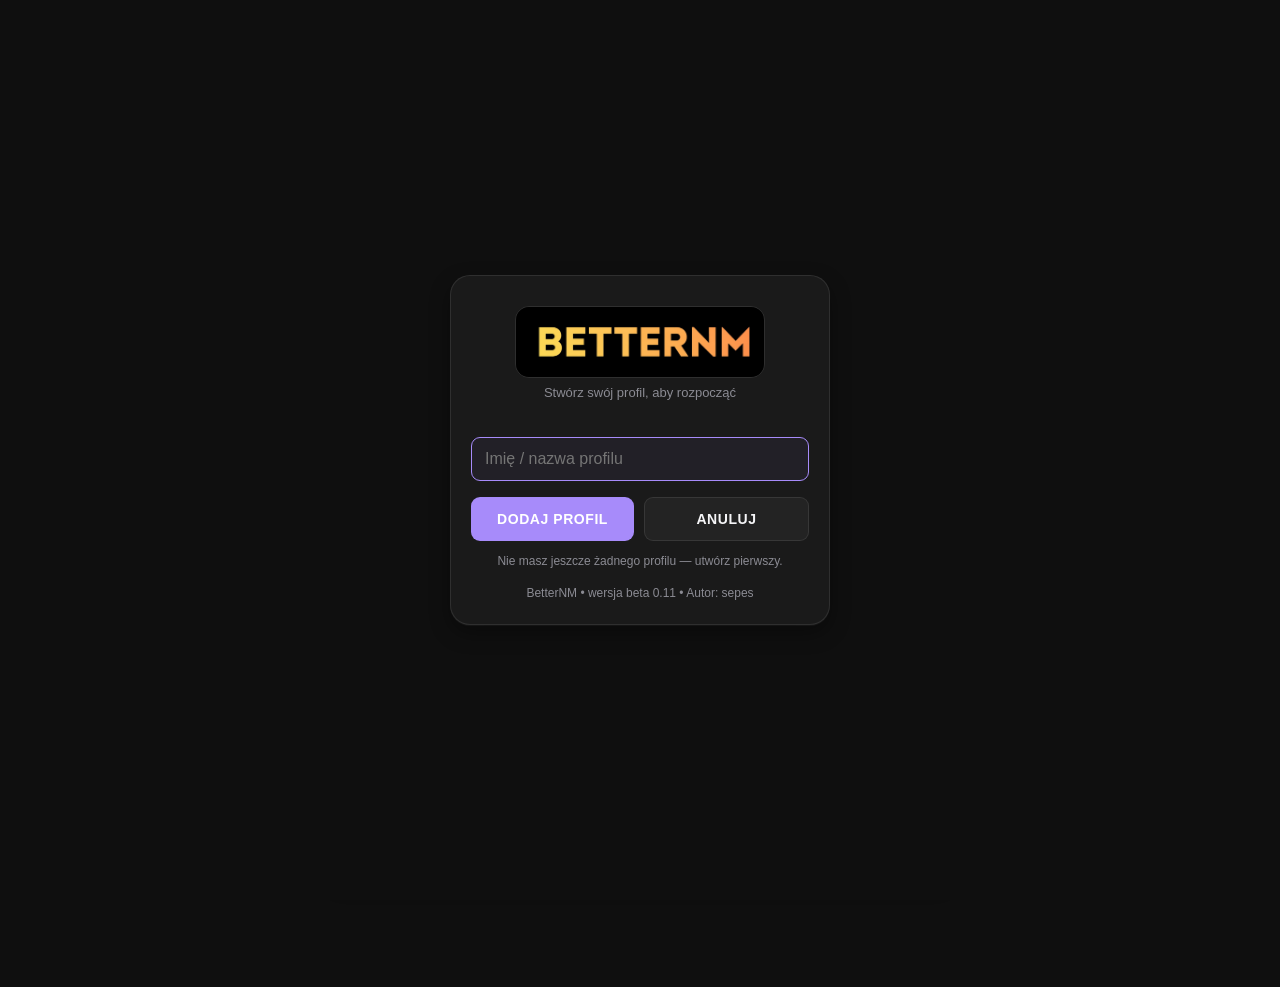
<file: wersje/beta-0.11/index.html>
<!DOCTYPE html>
<html lang="pl">
<head>
  <meta charset="UTF-8">
  <meta name="viewport" content="width=device-width, initial-scale=1.0, viewport-fit=cover">
  <meta name="theme-color" content="#0f0f13">
  <meta name="mobile-web-app-capable" content="yes">
  <meta name="apple-mobile-web-app-capable" content="yes">
  <meta name="apple-mobile-web-app-status-bar-style" content="black-translucent">
  <meta name="apple-mobile-web-app-title" content="BetterNM">
  <meta name="format-detection" content="telephone=no">
  <title>BetterNM</title>
  <link rel="manifest" href="manifest.webmanifest">
  <link rel="icon" href="icons/icon-192.png">
  <link rel="apple-touch-icon" href="icons/icon-180.png">
  <link rel="stylesheet" href="style.css">
</head>
<body>
  <svg class="jamnik-bg" aria-hidden="true">
    <defs>
      <pattern id="jamnik-pat" width="150" height="90" patternUnits="userSpaceOnUse">
        <g fill="currentColor" fill-opacity="0.07" stroke="currentColor" stroke-opacity="0.07">
          <path d="M32 38 Q16 28 24 12" stroke-width="8" stroke-linecap="round" fill="none"/>
          <rect x="30" y="36" width="72" height="18" rx="9"/>
          <circle cx="102" cy="40" r="13"/>
          <rect x="94" y="26" width="30" height="18" rx="9"/>
          <rect x="120" y="30" width="20" height="9" rx="4.5"/>
          <path d="M100 28 Q92 44 102 45 Q108 44 106 31 Z"/>
          <rect x="36" y="54" width="7" height="20" rx="3.5"/>
          <rect x="54" y="54" width="7" height="20" rx="3.5"/>
          <rect x="108" y="54" width="7" height="20" rx="3.5"/>
          <rect x="124" y="54" width="7" height="20" rx="3.5"/>
        </g>
      </pattern>
    </defs>
    <rect width="100%" height="100%" fill="url(#jamnik-pat)"/>
  </svg>

  <header class="app-header">
    <img class="app-logo" src="logo.png" alt="BetterNM">
    <div class="header-mascot" aria-hidden="true"><svg viewBox="0 0 120 66" fill="currentColor" aria-hidden="true">
      <rect x="40" y="20" width="58" height="17" rx="8.5"/>
      <path d="M94 26 q16 -1 19 -15" fill="none" stroke="currentColor" stroke-width="7" stroke-linecap="round"/>
      <circle cx="32" cy="23" r="11"/>
      <rect x="9" y="25" width="22" height="10" rx="5"/>
      <path d="M28 13 q-7 -7 4 -7 q7 0 3 9 q-1 3 -7 1z"/>
      <circle cx="9" cy="29" r="2.4"/>
      <rect x="46" y="37" width="7" height="16" rx="3.5"/>
      <rect x="60" y="37" width="7" height="16" rx="3.5"/>
      <rect x="74" y="37" width="7" height="16" rx="3.5"/>
      <rect x="88" y="37" width="7" height="16" rx="3.5"/>
    </svg></div>
    <button id="btn-profile" class="profile-badge" aria-label="Zmień profil"></button>
    <button id="btn-settings" class="icon-btn header-btn" aria-label="Ustawienia">
      <svg viewBox="0 0 24 24" width="22" height="22" fill="none" stroke="#9a9aa8" stroke-width="2" stroke-linecap="round" stroke-linejoin="round">
        <circle cx="12" cy="12" r="3"/>
        <path d="M19.4 15a1.65 1.65 0 0 0 .33 1.82l.06.06a2 2 0 1 1-2.83 2.83l-.06-.06a1.65 1.65 0 0 0-1.82-.33 1.65 1.65 0 0 0-1 1.51V21a2 2 0 1 1-4 0v-.09a1.65 1.65 0 0 0-1-1.51 1.65 1.65 0 0 0-1.82.33l-.06.06a2 2 0 1 1-2.83-2.83l.06-.06a1.65 1.65 0 0 0 .33-1.82 1.65 1.65 0 0 0-1.51-1H3a2 2 0 1 1 0-4h.09a1.65 1.65 0 0 0 1.51-1 1.65 1.65 0 0 0-.33-1.82l-.06-.06a2 2 0 1 1 2.83-2.83l.06.06a1.65 1.65 0 0 0 1.82.33h.01a1.65 1.65 0 0 0 1-1.51V3a2 2 0 1 1 4 0v.09a1.65 1.65 0 0 0 1 1.51h.01a1.65 1.65 0 0 0 1.82-.33l.06-.06a2 2 0 1 1 2.83 2.83l-.06.06a1.65 1.65 0 0 0-.33 1.82v.01a1.65 1.65 0 0 0 1.51 1H21a2 2 0 1 1 0 4h-.09a1.65 1.65 0 0 0-1.51 1z"/>
      </svg>
    </button>
  </header>

  <main id="main">
    <!-- ============ KALENDARZ ============ -->
    <section id="tab-kalendarz" class="tab active">
      <div class="cal-nav">
        <button class="btn-ghost" id="cal-prev">&#10094;</button>
        <h2 id="cal-title"></h2>
        <button class="btn-ghost" id="cal-next">&#10095;</button>
      </div>
      <button class="btn-ghost cal-today" id="cal-today">Dzisiaj</button>
      <div id="daily-tips"></div>
      <div id="cal-streak"></div>
      <div id="month-stats"></div>
      <div class="cal-grid" id="cal-grid"></div>
    </section>

    <!-- ============ ROZPISKA ============ -->
    <section id="tab-rozpiska" class="tab">
      <div class="tab-head">
        <h2 class="tab-title">Rozpiska treningowa</h2>
        <button class="btn primary small" id="plan-add">+ Dodaj rozpiskę</button>
      </div>
      <div id="plan-list"></div>
      <button class="btn secondary ex-list-toggle" id="ex-list-toggle">Lista ćwiczeń</button>
      <div id="exercise-list" class="hidden"></div>
    </section>

    <!-- ============ TRENING ============ -->
    <section id="tab-trening" class="tab">
      <h2 class="tab-title">Zapisz trening</h2>
      <div id="training-form"></div>
    </section>

    <!-- ============ POSTĘP ============ -->
    <section id="tab-postep" class="tab">
      <h2 class="tab-title">Postęp</h2>
      <div id="summary-box"></div>
      <div class="card" id="badges-box"><h3>Odznaki</h3><div id="badges-grid"></div></div>
      <div id="pr-box"></div>
      <div id="progress-form"></div>
    </section>

    <!-- ============ ZAWODY ============ -->
    <section id="tab-zawody" class="tab">
      <h2 class="tab-title">Zawody i starty</h2>
      <div id="races-form"></div>
    </section>

    <!-- ============ ZDROWIE ============ -->
    <section id="tab-zdrowie" class="tab">
      <h2 class="tab-title">Zdrowie</h2>
      <div id="health-form"></div>
      <div id="photo-box"></div>
    </section>
  </main>

  <nav class="bottom-nav">
    <button class="nav-btn active" data-tab="kalendarz"><span class="nav-icon"><svg viewBox="0 0 24 24" fill="none" stroke="currentColor" stroke-width="2" stroke-linecap="round" stroke-linejoin="round">
        <rect x="3" y="4" width="18" height="18" rx="2"/><line x1="16" y1="2" x2="16" y2="6"/><line x1="8" y1="2" x2="8" y2="6"/><line x1="3" y1="10" x2="21" y2="10"/>
      </svg></span><span>Kalendarz</span>
    </button>
    <button class="nav-btn" data-tab="rozpiska"><span class="nav-icon"><svg viewBox="0 0 24 24" fill="none" stroke="currentColor" stroke-width="2" stroke-linecap="round" stroke-linejoin="round">
        <path d="M8 6h13M8 12h13M8 18h13"/><path d="M3 6h.01M3 12h.01M3 18h.01"/>
      </svg></span><span>Rozpiska</span>
    </button>
    <button class="nav-btn" data-tab="trening"><span class="nav-icon"><svg viewBox="0 0 24 24" fill="none" stroke="currentColor" stroke-width="2" stroke-linecap="round">
        <line x1="3" y1="9" x2="3" y2="15"/><line x1="21" y1="9" x2="21" y2="15"/>
        <line x1="6" y1="12" x2="18" y2="12"/><line x1="9" y1="12" x2="9" y2="8"/>
        <line x1="15" y1="12" x2="15" y2="8"/><line x1="9" y1="16" x2="9" y2="20"/><line x1="15" y1="16" x2="15" y2="20"/>
      </svg></span><span>Trening</span>
    </button>
    <button class="nav-btn" data-tab="postep"><span class="nav-icon"><svg viewBox="0 0 24 24" fill="none" stroke="currentColor" stroke-width="2" stroke-linecap="round" stroke-linejoin="round">
        <path d="M18 20V10M12 20V4M6 20v-6"/>
      </svg></span><span>Postęp</span>
    </button>
    <button class="nav-btn" data-tab="zawody"><span class="nav-icon"><svg viewBox="0 0 24 24" fill="none" stroke="currentColor" stroke-width="2" stroke-linecap="round" stroke-linejoin="round">
        <path d="M5 21V4"/><path d="M5 4c3-2 6 2 9 0s6 1 6 1v9c-3-1-6 1-9-1s-6 0-6 0"/>
      </svg></span><span>Zawody</span>
    </button>
    <button class="nav-btn" data-tab="zdrowie"><span class="nav-icon"><svg viewBox="0 0 24 24" fill="none" stroke="currentColor" stroke-width="2" stroke-linecap="round" stroke-linejoin="round">
        <path d="M20.84 4.61a5.5 5.5 0 0 0-7.78 0L12 5.67l-1.06-1.06a5.5 5.5 0 0 0-7.78 7.78l1.06 1.06L12 21.23l7.78-7.78 1.06-1.06a5.5 5.5 0 0 0 0-7.78z"/>
      </svg></span><span>Zdrowie</span>
    </button>
  </nav>

  <!-- ============ MODAL: dzień ============ -->
  <div class="modal-overlay hidden" id="modal-day">
    <div class="modal">
      <div class="modal-head">
        <h3 id="modal-day-title"></h3>
        <button class="icon-btn" data-close>&#10005;</button>
      </div>
      <div id="modal-day-content"></div>
      <div class="modal-actions">
        <button class="btn primary" id="modal-day-add-training">+ Trening</button>
        <button class="btn secondary" id="modal-day-add-health">+ Zdrowie</button>
      </div>
    </div>
  </div>

  <!-- ============ MODAL: dodaj ćwiczenie ============ -->
  <div class="modal-overlay hidden" id="modal-add-exercise">
    <div class="modal">
      <div class="modal-head">
        <h3>Dodaj ćwiczenie</h3>
        <button class="icon-btn" data-close>&#10005;</button>
      </div>
      <label class="field-label" for="add-ex-select">Ćwiczenie</label>
      <select id="add-ex-select"></select>
      <div id="add-ex-custom-wrap" class="hidden">
        <label class="field-label" for="add-ex-custom">Własna nazwa</label>
        <input id="add-ex-custom" type="text" placeholder="np. Coś własnego">
      </div>
      <div class="modal-actions">
        <button class="btn primary" id="add-ex-ok">Dodaj</button>
      </div>
    </div>
  </div>

  <!-- ============ MODAL: dodaj ćwiczenia z rozpiski ============ -->
  <div class="modal-overlay hidden" id="modal-add-plan">
    <div class="modal">
      <div class="modal-head">
        <h3>Dodaj z rozpiski</h3>
        <button class="icon-btn" data-close>&#10005;</button>
      </div>
      <p class="field-hint">Wybierz rozpiskę — dodadzą się jej ćwiczenia, a mięśnie zaznaczą automatycznie.</p>
      <div id="plan-pick-list"></div>
    </div>
  </div>

  <!-- ============ MODAL: edycja planu ============ -->
  <div class="modal-overlay hidden" id="modal-plan-edit">
    <div class="modal">
      <div class="modal-head">
        <h3 id="plan-edit-title">Dodaj rozpiskę</h3>
        <button class="icon-btn" data-close>&#10005;</button>
      </div>
      <label class="field-label" for="plan-edit-name">Nazwa rozpiska</label>
      <input id="plan-edit-name" type="text" maxlength="40" placeholder="np. Klatka + Triceps">
      <label class="field-label" for="plan-edit-cat">Kategoria</label>
      <select id="plan-edit-cat">
        <option value="silownia">Siłownia</option>
        <option value="bieganie">Bieganie</option>
      </select>
      <div id="plan-tags-box">
        <label class="field-label">Mięśnie (możesz wybrać kilka)</label>
        <div class="chips" id="plan-tags-list"></div>
      </div>
      <label class="field-label" for="plan-edit-desc">Opis / plan (opcjonalnie, przydatny przy bieganiu)</label>
      <input id="plan-edit-desc" type="text" maxlength="120" placeholder="np. 3 km rozbieganie + 4 x 800 m">
      <p class="field-hint">Ćwiczenia — jedno w każdej linii (dla siłowni).</p>
      <textarea id="plan-edit-text" rows="8"></textarea>
      <div class="modal-actions">
        <button class="btn primary" id="plan-edit-ok">Zapisz</button>
        <button class="btn danger" id="plan-edit-delete" style="display:none">Usuń rozpiskę</button>
      </div>
    </div>
  </div>

  <!-- ============ MODAL: ustawienia ============ -->
  <div class="modal-overlay hidden" id="modal-settings">
    <div class="modal">
      <div class="modal-head">
        <button class="icon-btn back-btn" data-close aria-label="Cofnij">
          <svg viewBox="0 0 24 24" width="20" height="20" fill="none" stroke="currentColor" stroke-width="2" stroke-linecap="round" stroke-linejoin="round"><path d="M15 18l-6-6 6-6"/></svg>
        </button>
        <h3>Ustawienia</h3>
        <button class="icon-btn" data-close>&#10005;</button>
      </div>
      <div class="set-item">
        <button class="set-head" type="button" aria-expanded="false"><span>Profil</span><svg class="set-chev" viewBox="0 0 24 24" width="18" height="18" fill="none" stroke="currentColor" stroke-width="2" stroke-linecap="round" stroke-linejoin="round"><path d="M6 9l6 6 6-6"/></svg></button>
        <div class="set-body">
          <p class="field-hint" id="settings-current-profile"></p>
          <div class="modal-actions">
            <button class="btn secondary" id="settings-switch-profile">Zmień profil</button>
            <button class="btn secondary" id="settings-pin">Ustaw PIN</button>
          </div>
        </div>
      </div>

      <div class="set-item" id="set-nowosci">
        <button class="set-head" type="button" aria-expanded="false"><span>Nowości</span><svg class="set-chev" viewBox="0 0 24 24" width="18" height="18" fill="none" stroke="currentColor" stroke-width="2" stroke-linecap="round" stroke-linejoin="round"><path d="M6 9l6 6 6-6"/></svg></button>
        <div class="set-body">
          <p class="field-hint">Co nowego w tej wersji:</p>
          <div id="changelog-list"></div>
        </div>
      </div>

      <div class="set-item">
        <button class="set-head" type="button" aria-expanded="false"><span>Wygląd</span><svg class="set-chev" viewBox="0 0 24 24" width="18" height="18" fill="none" stroke="currentColor" stroke-width="2" stroke-linecap="round" stroke-linejoin="round"><path d="M6 9l6 6 6-6"/></svg></button>
        <div class="set-body">
          <div class="modal-actions">
            <button class="btn secondary" id="theme-dark">Ciemny</button>
            <button class="btn secondary" id="theme-light">Jasny</button>
          </div>
          <h4>Kolor akcentu</h4>
          <div id="accent-swatches" class="accent-row"></div>
          <h4>Maskotka</h4>
          <div class="modal-actions">
            <button class="btn secondary" id="mascot-none">Brak</button>
            <button class="btn secondary" id="mascot-jamnik">Jamniczek</button>
          </div>
        </div>
      </div>

      <div class="set-item">
        <button class="set-head" type="button" aria-expanded="false"><span>Kopia zapasowa danych</span><svg class="set-chev" viewBox="0 0 24 24" width="18" height="18" fill="none" stroke="currentColor" stroke-width="2" stroke-linecap="round" stroke-linejoin="round"><path d="M6 9l6 6 6-6"/></svg></button>
        <div class="set-body">
          <div class="modal-actions">
            <button class="btn primary" id="settings-export">Pobierz plik .json</button>
            <button class="btn secondary" id="settings-copy">Kopiuj dane</button>
          </div>
          <p class="field-hint">Kopia przechowuje cały postęp tego profilu. Aby przenieść dane na nowy telefon: pobierz plik, wyślij go sobie (np. mailem), a na nowym telefonie wybierz poniżej „Przywróć z kopii”.</p>
        </div>
      </div>

      <div class="set-item">
        <button class="set-head" type="button" aria-expanded="false"><span>Raport</span><svg class="set-chev" viewBox="0 0 24 24" width="18" height="18" fill="none" stroke="currentColor" stroke-width="2" stroke-linecap="round" stroke-linejoin="round"><path d="M6 9l6 6 6-6"/></svg></button>
        <div class="set-body">
          <p class="field-hint">Podsumowanie ostatnich 30 dni. W oknie drukowania wybierz „Zapisz jako PDF”.</p>
          <div class="modal-actions">
            <button class="btn primary" id="settings-report">Generuj raport (PDF)</button>
          </div>
        </div>
      </div>

      <div class="set-item">
        <button class="set-head" type="button" aria-expanded="false"><span>Przypomnienia</span><svg class="set-chev" viewBox="0 0 24 24" width="18" height="18" fill="none" stroke="currentColor" stroke-width="2" stroke-linecap="round" stroke-linejoin="round"><path d="M6 9l6 6 6-6"/></svg></button>
        <div class="set-body">
          <label class="remind-row"><input type="checkbox" id="remind-enable"><span>Przypominaj o treningu</span></label>
          <div class="form-row">
            <div><label class="field-label">Godzina</label><input type="time" id="remind-time"></div>
            <div><label class="field-label">Wiadomość</label><input type="text" id="remind-msg" maxlength="60" placeholder="Czas na trening!"></div>
          </div>
          <p class="field-hint" id="remind-hint"></p>
          <div class="modal-actions">
            <button class="btn secondary" id="remind-save">Zapisz przypomnienie</button>
          </div>
        </div>
      </div>

      <div class="set-item">
        <button class="set-head" type="button" aria-expanded="false"><span>Przywróć z kopii</span><svg class="set-chev" viewBox="0 0 24 24" width="18" height="18" fill="none" stroke="currentColor" stroke-width="2" stroke-linecap="round" stroke-linejoin="round"><path d="M6 9l6 6 6-6"/></svg></button>
        <div class="set-body">
          <div class="modal-actions">
            <button class="btn secondary" id="settings-import">Wybierz plik .json</button>
            <input type="file" id="settings-file" accept=".json,application/json" class="hidden">
          </div>
        </div>
      </div>

      <div class="set-item">
        <button class="set-head" type="button" aria-expanded="false"><span>Uwagi i poprawki</span><svg class="set-chev" viewBox="0 0 24 24" width="18" height="18" fill="none" stroke="currentColor" stroke-width="2" stroke-linecap="round" stroke-linejoin="round"><path d="M6 9l6 6 6-6"/></svg></button>
        <div class="set-body">
          <p class="field-hint">Lista rzeczy do poprawy w aplikacji. „Wyślij do autora" przesyła uwagi prosto do dewelopera (nowy Issue na GitHubie).</p>
          <textarea id="feedback-input" rows="3" placeholder="np. dodać tryb ciemny w postępach..."></textarea>
          <div class="modal-actions">
            <button class="btn primary" id="feedback-add">Dodaj uwagę</button>
            <button class="btn secondary" id="feedback-send">Wyślij do autora</button>
            <button class="btn secondary" id="feedback-copy">Kopiuj listę</button>
          </div>
          <div id="feedback-list"></div>
        </div>
      </div>

      <div class="set-item">
        <button class="set-head" type="button" aria-expanded="false"><span class="danger-title">Niebezpieczne</span><svg class="set-chev" viewBox="0 0 24 24" width="18" height="18" fill="none" stroke="currentColor" stroke-width="2" stroke-linecap="round" stroke-linejoin="round"><path d="M6 9l6 6 6-6"/></svg></button>
        <div class="set-body">
          <div class="modal-actions">
            <button class="btn danger" id="settings-reset">Wyczyść wszystkie dane</button>
          </div>
        </div>
      </div>

      <div class="set-item">
        <button class="set-head" type="button" aria-expanded="false"><span>Zainstaluj aplikację</span><svg class="set-chev" viewBox="0 0 24 24" width="18" height="18" fill="none" stroke="currentColor" stroke-width="2" stroke-linecap="round" stroke-linejoin="round"><path d="M6 9l6 6 6-6"/></svg></button>
        <div class="set-body">
          <p class="field-hint" id="install-hint">Zainstaluj BetterNM na telefonie — działa jak zwykła aplikacja, bez przeglądarki.</p>
          <div class="modal-actions">
            <button class="btn primary hidden" id="install-btn">Zainstaluj aplikację</button>
            <button class="btn secondary" id="settings-update">Aktualizuj aplikację</button>
          </div>
          <ul class="install-guide">
            <li><b>Android (Chrome):</b> menu ⋮ → „Dodaj do ekranu głównego" lub „Zainstaluj aplikację".</li>
            <li><b>iPhone/iPad (Safari):</b> przycisk Udostępnij → „Dodaj do ekranu głównego".</li>
          </ul>
        </div>
      </div>

      <p class="field-hint" id="settings-version"></p>
    </div>
  </div>

  <!-- ============ MODAL: PIN ============ -->
  <div class="modal-overlay hidden" id="modal-pin">
    <div class="modal">
      <div class="modal-head">
        <h3 id="pin-modal-title">Ustaw PIN</h3>
        <button class="icon-btn" data-close>&#10005;</button>
      </div>
      <p class="field-hint">PIN (4 cyfry) blokuje dostęp do tego profilu — podajesz go po wybraniu profilu w aplikacji.</p>
      <label class="field-label" for="pin-input">Nowy PIN</label>
      <input id="pin-input" type="password" inputmode="numeric" maxlength="4" pattern="[0-9]*" autocomplete="new-password" placeholder="4 cyfry">
      <label class="field-label" for="pin-confirm">Powtórz PIN</label>
      <input id="pin-confirm" type="password" inputmode="numeric" maxlength="4" pattern="[0-9]*" autocomplete="new-password" placeholder="jeszcze raz">
      <p class="field-hint err-hint hidden" id="pin-err"></p>
      <div class="modal-actions">
        <button class="btn primary" id="pin-save">Zapisz PIN</button>
        <button class="btn danger hidden" id="pin-remove">Usuń PIN</button>
      </div>
    </div>
  </div>

  <!-- ============ EKRAN PROFILI ============ -->
  <div class="profile-screen hidden" id="profile-screen">
    <div class="profile-card">
      <img class="profile-banner" src="logo.png" alt="BetterNM">
      <p class="profile-sub" id="profile-sub">Wybierz profil, aby kontynuować</p>
      <div id="profile-list"></div>
      <div id="profile-add-wrap" class="hidden">
        <input id="profile-new-name" type="text" placeholder="Imię / nazwa profilu" maxlength="24" autocomplete="off">
        <div class="modal-actions">
          <button class="btn primary" id="profile-add-ok">Dodaj profil</button>
          <button class="btn secondary" id="profile-add-cancel">Anuluj</button>
        </div>
      </div>
      <div id="profile-rename-wrap" class="hidden">
        <input id="profile-rename-input" type="text" placeholder="Nowa nazwa profilu" maxlength="24" autocomplete="off">
        <div class="modal-actions">
          <button class="btn primary" id="profile-rename-ok">Zapisz</button>
          <button class="btn secondary" id="profile-rename-cancel">Anuluj</button>
        </div>
      </div>
      <button class="btn secondary profile-add-btn" id="profile-add-btn">+ Nowy profil</button>
      <p class="field-hint profile-meta" id="profile-screen-meta"></p>
      <p class="profile-version" id="profile-version"></p>
    </div>
  </div>

  <!-- ============ MODAL: zdjęcie sylwetki ============ -->
  <div class="modal-overlay hidden" id="modal-photo">
    <div class="modal modal-photo">
      <div class="modal-head">
        <h3 id="photo-full-date"></h3>
        <button class="icon-btn" data-close>&#10005;</button>
      </div>
      <img id="photo-full" alt="Zdjęcie sylwetki">
    </div>
  </div>

  <!-- ============ RAPORT (do wydruku / PDF) ============ -->
  <div id="print-report"></div>

  <!-- ============ EKRAN BLOKADY (PIN) ============ -->
  <div class="lock-screen hidden" id="lock-screen">
    <div class="lock-card">
      <img class="lock-logo" src="logo.png" alt="BetterNM">
      <p class="lock-title">Profil: <span id="lock-profile-name"></span></p>
      <p class="lock-hint">Wpisz PIN, aby odblokować</p>
      <div class="pin-dots" id="pin-dots">
        <span class="pin-dot"></span><span class="pin-dot"></span><span class="pin-dot"></span><span class="pin-dot"></span>
      </div>
      <p class="lock-err hidden" id="lock-err">Nieprawidłowy PIN</p>
      <div class="pin-pad">
        <button class="pin-key" type="button" data-pin="1">1</button>
        <button class="pin-key" type="button" data-pin="2">2</button>
        <button class="pin-key" type="button" data-pin="3">3</button>
        <button class="pin-key" type="button" data-pin="4">4</button>
        <button class="pin-key" type="button" data-pin="5">5</button>
        <button class="pin-key" type="button" data-pin="6">6</button>
        <button class="pin-key" type="button" data-pin="7">7</button>
        <button class="pin-key" type="button" data-pin="8">8</button>
        <button class="pin-key" type="button" data-pin="9">9</button>
        <span class="pin-key empty"></span>
        <button class="pin-key" type="button" data-pin="0">0</button>
        <button class="pin-key" type="button" data-pin="back" aria-label="Kasuj">&larr;</button>
      </div>
      <button class="btn ghost-btn" id="lock-cancel" type="button">Inny profil</button>
    </div>
  </div>

  <div id="toast" class="hidden"></div>

  <script src="app.js"></script>
</body>
</html>
</file>
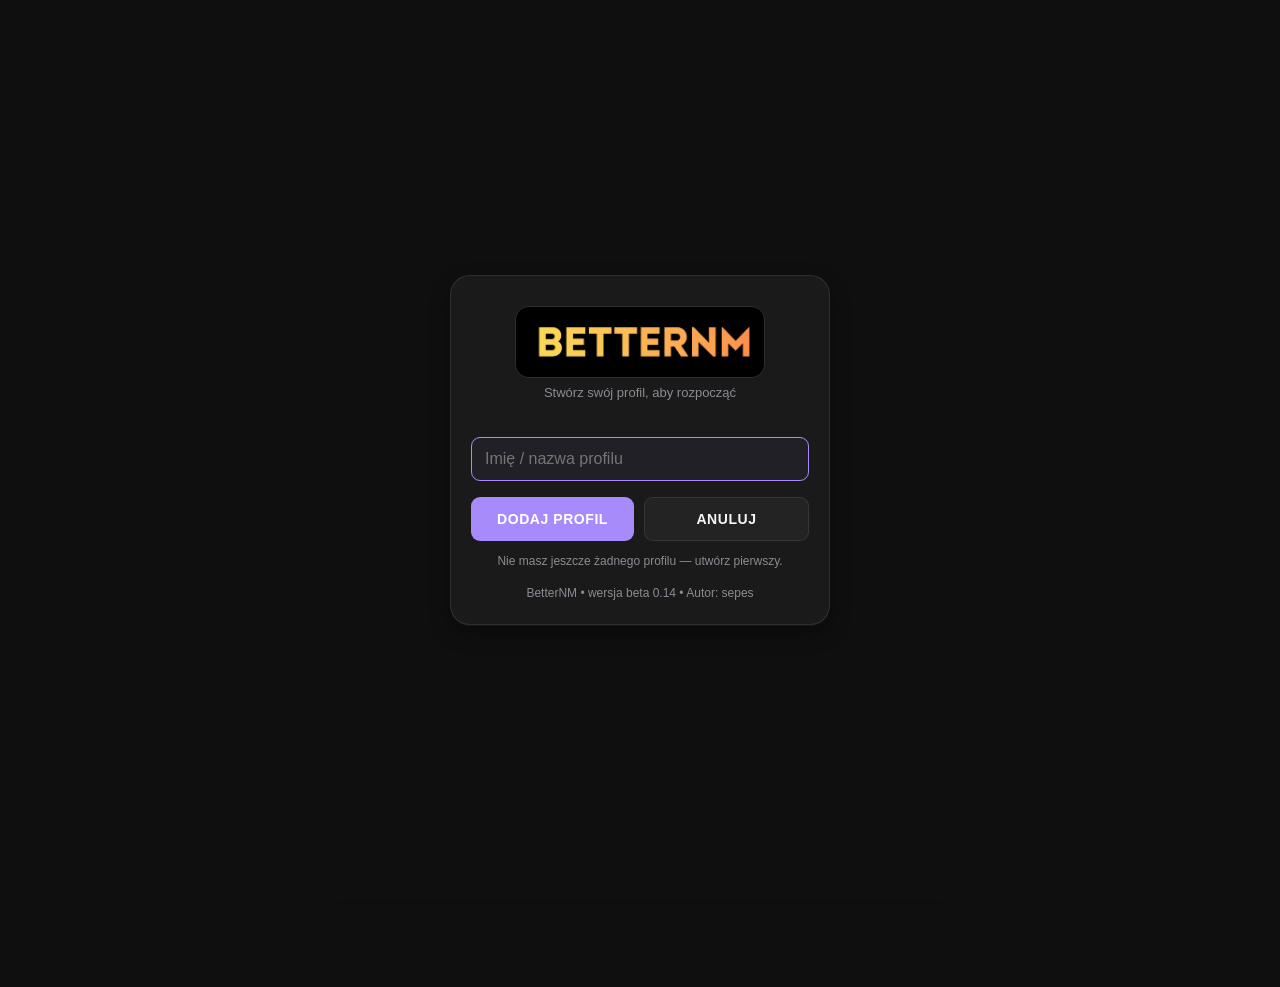
<file: wersje/beta-0.14/index.html>
<!DOCTYPE html>
<html lang="pl">
<head>
  <meta charset="UTF-8">
  <meta name="viewport" content="width=device-width, initial-scale=1.0, viewport-fit=cover">
  <meta name="theme-color" content="#0f0f13">
  <meta name="mobile-web-app-capable" content="yes">
  <meta name="apple-mobile-web-app-capable" content="yes">
  <meta name="apple-mobile-web-app-status-bar-style" content="black-translucent">
  <meta name="apple-mobile-web-app-title" content="BetterNM">
  <meta name="format-detection" content="telephone=no">
  <title>BetterNM</title>
  <link rel="manifest" href="manifest.webmanifest">
  <link rel="icon" href="icons/icon-192.png">
  <link rel="apple-touch-icon" href="icons/icon-180.png">
  <link rel="stylesheet" href="style.css">
</head>
<body>
  <svg class="jamnik-bg" aria-hidden="true">
    <defs>
      <pattern id="jamnik-pat" width="150" height="90" patternUnits="userSpaceOnUse">
        <g fill="currentColor" fill-opacity="0.07" stroke="currentColor" stroke-opacity="0.07">
          <path d="M32 38 Q16 28 24 12" stroke-width="8" stroke-linecap="round" fill="none"/>
          <rect x="30" y="36" width="72" height="18" rx="9"/>
          <circle cx="102" cy="40" r="13"/>
          <rect x="94" y="26" width="30" height="18" rx="9"/>
          <rect x="120" y="30" width="20" height="9" rx="4.5"/>
          <path d="M100 28 Q92 44 102 45 Q108 44 106 31 Z"/>
          <rect x="36" y="54" width="7" height="20" rx="3.5"/>
          <rect x="54" y="54" width="7" height="20" rx="3.5"/>
          <rect x="108" y="54" width="7" height="20" rx="3.5"/>
          <rect x="124" y="54" width="7" height="20" rx="3.5"/>
        </g>
      </pattern>
    </defs>
    <rect width="100%" height="100%" fill="url(#jamnik-pat)"/>
  </svg>

  <header class="app-header">
    <img class="app-logo" src="logo.png" alt="BetterNM">
    <div class="header-mascot" aria-hidden="true"><svg viewBox="0 0 120 66" fill="currentColor" aria-hidden="true">
      <rect x="40" y="20" width="58" height="17" rx="8.5"/>
      <path d="M94 26 q16 -1 19 -15" fill="none" stroke="currentColor" stroke-width="7" stroke-linecap="round"/>
      <circle cx="32" cy="23" r="11"/>
      <rect x="9" y="25" width="22" height="10" rx="5"/>
      <path d="M28 13 q-7 -7 4 -7 q7 0 3 9 q-1 3 -7 1z"/>
      <circle cx="9" cy="29" r="2.4"/>
      <rect x="46" y="37" width="7" height="16" rx="3.5"/>
      <rect x="60" y="37" width="7" height="16" rx="3.5"/>
      <rect x="74" y="37" width="7" height="16" rx="3.5"/>
      <rect x="88" y="37" width="7" height="16" rx="3.5"/>
    </svg></div>
    <button id="btn-profile" class="profile-badge" aria-label="Zmień profil"></button>
    <div class="header-actions">
      <button id="btn-feedback" class="icon-btn header-btn" aria-label="Zgłoś błąd / uwaga">
        <svg viewBox="0 0 24 24" width="22" height="22" fill="none" stroke="#9a9aa8" stroke-width="2" stroke-linecap="round" stroke-linejoin="round">
          <path d="M4 15s1-1 4-1 5 2 8 2 4-1 4-1V3s-1 1-4 1-5-2-8-2-4 1-4 1z"/>
          <line x1="4" y1="22" x2="4" y2="15"/>
        </svg>
      </button>
      <button id="btn-settings" class="icon-btn header-btn" aria-label="Ustawienia">
      <svg viewBox="0 0 24 24" width="22" height="22" fill="none" stroke="#9a9aa8" stroke-width="2" stroke-linecap="round" stroke-linejoin="round">
        <circle cx="12" cy="12" r="3"/>
        <path d="M19.4 15a1.65 1.65 0 0 0 .33 1.82l.06.06a2 2 0 1 1-2.83 2.83l-.06-.06a1.65 1.65 0 0 0-1.82-.33 1.65 1.65 0 0 0-1 1.51V21a2 2 0 1 1-4 0v-.09a1.65 1.65 0 0 0-1-1.51 1.65 1.65 0 0 0-1.82.33l-.06.06a2 2 0 1 1-2.83-2.83l.06-.06a1.65 1.65 0 0 0 .33-1.82 1.65 1.65 0 0 0-1.51-1H3a2 2 0 1 1 0-4h.09a1.65 1.65 0 0 0 1.51-1 1.65 1.65 0 0 0-.33-1.82l-.06-.06a2 2 0 1 1 2.83-2.83l.06.06a1.65 1.65 0 0 0 1.82.33h.01a1.65 1.65 0 0 0 1-1.51V3a2 2 0 1 1 4 0v.09a1.65 1.65 0 0 0 1 1.51h.01a1.65 1.65 0 0 0 1.82-.33l.06-.06a2 2 0 1 1 2.83 2.83l-.06.06a1.65 1.65 0 0 0-.33 1.82v.01a1.65 1.65 0 0 0 1.51 1H21a2 2 0 1 1 0 4h-.09a1.65 1.65 0 0 0-1.51 1z"/>
      </svg>
    </button>
    </div>
  </header>

  <main id="main">
    <!-- ============ KALENDARZ ============ -->
    <section id="tab-kalendarz" class="tab active">
      <div class="cal-nav">
        <button class="btn-ghost" id="cal-prev">&#10094;</button>
        <h2 id="cal-title"></h2>
        <button class="btn-ghost" id="cal-next">&#10095;</button>
      </div>
      <button class="btn-ghost cal-today" id="cal-today">Dzisiaj</button>
      <div id="daily-tips"></div>
      <div id="cal-streak"></div>
      <div id="month-stats"></div>
      <div class="cal-grid" id="cal-grid"></div>
    </section>

    <!-- ============ ROZPISKA ============ -->
    <section id="tab-rozpiska" class="tab">
      <div class="tab-head">
        <h2 class="tab-title">Rozpiska treningowa</h2>
        <button class="btn primary small" id="plan-add">+ Dodaj rozpiskę</button>
      </div>
      <div id="plan-list"></div>
      <button class="btn secondary ex-list-toggle" id="ex-list-toggle">Lista ćwiczeń</button>
      <div id="exercise-list" class="hidden"></div>
    </section>

    <!-- ============ TRENING ============ -->
    <section id="tab-trening" class="tab">
      <h2 class="tab-title">Zapisz trening</h2>
      <div id="training-form"></div>
    </section>

    <!-- ============ POSTĘP ============ -->
    <section id="tab-postep" class="tab">
      <h2 class="tab-title">Postęp</h2>
      <div id="summary-box"></div>
      <div class="card" id="badges-box"><h3>Odznaki</h3><div id="badges-grid"></div></div>
      <div id="pr-box"></div>
      <div id="progress-form"></div>
    </section>

    <!-- ============ ZAWODY ============ -->
    <section id="tab-zawody" class="tab">
      <h2 class="tab-title">Zawody i starty</h2>
      <div id="races-form"></div>
    </section>

    <!-- ============ ZDROWIE ============ -->
    <section id="tab-zdrowie" class="tab">
      <h2 class="tab-title">Zdrowie</h2>
      <div id="health-form"></div>
      <div id="photo-box"></div>
    </section>
  </main>

  <nav class="bottom-nav">
    <button class="nav-btn active" data-tab="kalendarz"><span class="nav-icon"><svg viewBox="0 0 24 24" fill="none" stroke="currentColor" stroke-width="2" stroke-linecap="round" stroke-linejoin="round">
        <rect x="3" y="4" width="18" height="18" rx="2"/><line x1="16" y1="2" x2="16" y2="6"/><line x1="8" y1="2" x2="8" y2="6"/><line x1="3" y1="10" x2="21" y2="10"/>
      </svg></span><span>Kalendarz</span>
    </button>
    <button class="nav-btn" data-tab="rozpiska"><span class="nav-icon"><svg viewBox="0 0 24 24" fill="none" stroke="currentColor" stroke-width="2" stroke-linecap="round" stroke-linejoin="round">
        <path d="M8 6h13M8 12h13M8 18h13"/><path d="M3 6h.01M3 12h.01M3 18h.01"/>
      </svg></span><span>Rozpiska</span>
    </button>
    <button class="nav-btn" data-tab="trening"><span class="nav-icon"><svg viewBox="0 0 24 24" fill="none" stroke="currentColor" stroke-width="2" stroke-linecap="round">
        <line x1="3" y1="9" x2="3" y2="15"/><line x1="21" y1="9" x2="21" y2="15"/>
        <line x1="6" y1="12" x2="18" y2="12"/><line x1="9" y1="12" x2="9" y2="8"/>
        <line x1="15" y1="12" x2="15" y2="8"/><line x1="9" y1="16" x2="9" y2="20"/><line x1="15" y1="16" x2="15" y2="20"/>
      </svg></span><span>Trening</span>
    </button>
    <button class="nav-btn" data-tab="postep"><span class="nav-icon"><svg viewBox="0 0 24 24" fill="none" stroke="currentColor" stroke-width="2" stroke-linecap="round" stroke-linejoin="round">
        <path d="M18 20V10M12 20V4M6 20v-6"/>
      </svg></span><span>Postęp</span>
    </button>
    <button class="nav-btn" data-tab="zawody"><span class="nav-icon"><svg viewBox="0 0 24 24" fill="none" stroke="currentColor" stroke-width="2" stroke-linecap="round" stroke-linejoin="round">
        <path d="M5 21V4"/><path d="M5 4c3-2 6 2 9 0s6 1 6 1v9c-3-1-6 1-9-1s-6 0-6 0"/>
      </svg></span><span>Zawody</span>
    </button>
    <button class="nav-btn" data-tab="zdrowie"><span class="nav-icon"><svg viewBox="0 0 24 24" fill="none" stroke="currentColor" stroke-width="2" stroke-linecap="round" stroke-linejoin="round">
        <path d="M20.84 4.61a5.5 5.5 0 0 0-7.78 0L12 5.67l-1.06-1.06a5.5 5.5 0 0 0-7.78 7.78l1.06 1.06L12 21.23l7.78-7.78 1.06-1.06a5.5 5.5 0 0 0 0-7.78z"/>
      </svg></span><span>Zdrowie</span>
    </button>
  </nav>

  <!-- ============ MODAL: dzień ============ -->
  <div class="modal-overlay hidden" id="modal-day">
    <div class="modal">
      <div class="modal-head">
        <h3 id="modal-day-title"></h3>
        <button class="icon-btn" data-close>&#10005;</button>
      </div>
      <div id="modal-day-content"></div>
      <div class="modal-actions">
        <button class="btn primary" id="modal-day-add-training">+ Trening</button>
        <button class="btn secondary" id="modal-day-add-health">+ Zdrowie</button>
      </div>
    </div>
  </div>

  <!-- ============ MODAL: dodaj ćwiczenie ============ -->
  <div class="modal-overlay hidden" id="modal-add-exercise">
    <div class="modal">
      <div class="modal-head">
        <h3>Dodaj ćwiczenie</h3>
        <button class="icon-btn" data-close>&#10005;</button>
      </div>
      <label class="field-label" for="add-ex-select">Ćwiczenie</label>
      <select id="add-ex-select"></select>
      <div id="add-ex-custom-wrap" class="hidden">
        <label class="field-label" for="add-ex-custom">Własna nazwa</label>
        <input id="add-ex-custom" type="text" placeholder="np. Coś własnego">
      </div>
      <div class="modal-actions">
        <button class="btn primary" id="add-ex-ok">Dodaj</button>
      </div>
    </div>
  </div>

  <!-- ============ MODAL: dodaj ćwiczenia z rozpiski ============ -->
  <div class="modal-overlay hidden" id="modal-add-plan">
    <div class="modal">
      <div class="modal-head">
        <h3>Dodaj z rozpiski</h3>
        <button class="icon-btn" data-close>&#10005;</button>
      </div>
      <p class="field-hint">Wybierz rozpiskę — dodadzą się jej ćwiczenia, a mięśnie zaznaczą automatycznie.</p>
      <div id="plan-pick-list"></div>
    </div>
  </div>

  <!-- ============ MODAL: edycja planu ============ -->
  <div class="modal-overlay hidden" id="modal-plan-edit">
    <div class="modal">
      <div class="modal-head">
        <h3 id="plan-edit-title">Dodaj rozpiskę</h3>
        <button class="icon-btn" data-close>&#10005;</button>
      </div>
      <label class="field-label" for="plan-edit-name">Nazwa rozpiska</label>
      <input id="plan-edit-name" type="text" maxlength="40" placeholder="np. Klatka + Triceps">
      <label class="field-label" for="plan-edit-cat">Kategoria</label>
      <select id="plan-edit-cat">
        <option value="silownia">Siłownia</option>
        <option value="bieganie">Bieganie</option>
      </select>
      <div id="plan-tags-box">
        <label class="field-label">Mięśnie (możesz wybrać kilka)</label>
        <div class="chips" id="plan-tags-list"></div>
      </div>
      <label class="field-label" for="plan-edit-desc">Opis / plan (opcjonalnie, przydatny przy bieganiu)</label>
      <input id="plan-edit-desc" type="text" maxlength="120" placeholder="np. 3 km rozbieganie + 4 x 800 m">
      <p class="field-hint">Ćwiczenia — jedno w każdej linii (dla siłowni).</p>
      <textarea id="plan-edit-text" rows="8"></textarea>
      <div class="modal-actions">
        <button class="btn primary" id="plan-edit-ok">Zapisz</button>
        <button class="btn danger" id="plan-edit-delete" style="display:none">Usuń rozpiskę</button>
      </div>
    </div>
  </div>

  <!-- ============ MODAL: ustawienia ============ -->
  <div class="modal-overlay hidden" id="modal-settings">
    <div class="modal">
      <div class="modal-head">
        <button class="icon-btn back-btn" data-close aria-label="Cofnij">
          <svg viewBox="0 0 24 24" width="20" height="20" fill="none" stroke="currentColor" stroke-width="2" stroke-linecap="round" stroke-linejoin="round"><path d="M15 18l-6-6 6-6"/></svg>
        </button>
        <h3>Ustawienia</h3>
        <button class="icon-btn" data-close>&#10005;</button>
      </div>
      <div class="set-item">
        <button class="set-head" type="button" aria-expanded="false"><span>Profil</span><svg class="set-chev" viewBox="0 0 24 24" width="18" height="18" fill="none" stroke="currentColor" stroke-width="2" stroke-linecap="round" stroke-linejoin="round"><path d="M6 9l6 6 6-6"/></svg></button>
        <div class="set-body">
          <p class="field-hint" id="settings-current-profile"></p>
          <div class="modal-actions">
            <button class="btn secondary" id="settings-switch-profile">Zmień profil</button>
            <button class="btn secondary" id="settings-pin">Ustaw PIN</button>
          </div>
        </div>
      </div>

      <div class="set-item" id="set-nowosci">
        <button class="set-head" type="button" aria-expanded="false"><span>Nowości</span><svg class="set-chev" viewBox="0 0 24 24" width="18" height="18" fill="none" stroke="currentColor" stroke-width="2" stroke-linecap="round" stroke-linejoin="round"><path d="M6 9l6 6 6-6"/></svg></button>
        <div class="set-body">
          <p class="field-hint">Co nowego w tej wersji:</p>
          <div id="changelog-list"></div>
        </div>
      </div>

      <div class="set-item">
        <button class="set-head" type="button" aria-expanded="false"><span>Wygląd</span><svg class="set-chev" viewBox="0 0 24 24" width="18" height="18" fill="none" stroke="currentColor" stroke-width="2" stroke-linecap="round" stroke-linejoin="round"><path d="M6 9l6 6 6-6"/></svg></button>
        <div class="set-body">
          <div class="modal-actions">
            <button class="btn secondary" id="theme-auto">Auto</button>
            <button class="btn secondary" id="theme-dark">Ciemny</button>
            <button class="btn secondary" id="theme-light">Jasny</button>
          </div>
          <h4>Kolor akcentu</h4>
          <div id="accent-swatches" class="accent-row"></div>
          <h4>Maskotka</h4>
          <div class="modal-actions">
            <button class="btn secondary" id="mascot-none">Brak</button>
            <button class="btn secondary" id="mascot-jamnik">Jamniczek</button>
          </div>
        </div>
      </div>

      <div class="set-item">
        <button class="set-head" type="button" aria-expanded="false"><span>Kopia zapasowa danych</span><svg class="set-chev" viewBox="0 0 24 24" width="18" height="18" fill="none" stroke="currentColor" stroke-width="2" stroke-linecap="round" stroke-linejoin="round"><path d="M6 9l6 6 6-6"/></svg></button>
        <div class="set-body">
          <div class="modal-actions">
            <button class="btn primary" id="settings-export">Pobierz plik .json</button>
            <button class="btn secondary" id="settings-copy">Kopiuj dane</button>
          </div>
          <p class="field-hint">Kopia przechowuje cały postęp tego profilu. Aby przenieść dane na nowy telefon: pobierz plik, wyślij go sobie (np. mailem), a na nowym telefonie wybierz poniżej „Przywróć z kopii”.</p>
        </div>
      </div>

      <div class="set-item">
        <button class="set-head" type="button" aria-expanded="false"><span>Raport</span><svg class="set-chev" viewBox="0 0 24 24" width="18" height="18" fill="none" stroke="currentColor" stroke-width="2" stroke-linecap="round" stroke-linejoin="round"><path d="M6 9l6 6 6-6"/></svg></button>
        <div class="set-body">
          <p class="field-hint">Podsumowanie ostatnich 30 dni. W oknie drukowania wybierz „Zapisz jako PDF”.</p>
          <div class="modal-actions">
            <button class="btn primary" id="settings-report">Generuj raport (PDF)</button>
          </div>
        </div>
      </div>

      <div class="set-item">
        <button class="set-head" type="button" aria-expanded="false"><span>Trening</span><svg class="set-chev" viewBox="0 0 24 24" width="18" height="18" fill="none" stroke="currentColor" stroke-width="2" stroke-linecap="round" stroke-linejoin="round"><path d="M6 9l6 6 6-6"/></svg></button>
        <div class="set-body">
          <label class="remind-row"><input type="checkbox" id="rest-auto"><span>Auto-start stopera odpoczynku po wpisaniu serii</span></label>
          <label class="remind-row"><input type="checkbox" id="prog-fill"><span>Wpisuj sugerowany ciężar do serii z rozpiski</span></label>
          <p class="field-hint">Auto-stoper startuje sam, gdy skończysz wpisywać ciężar lub powtórzenia. Auto-ciężary wypełniają proponowany ciężar (na bazie ostatniego treningu) przy dodawaniu ćwiczeń z rozpiski.</p>
        </div>
      </div>

      <div class="set-item">
        <button class="set-head" type="button" aria-expanded="false"><span>Przypomnienia</span><svg class="set-chev" viewBox="0 0 24 24" width="18" height="18" fill="none" stroke="currentColor" stroke-width="2" stroke-linecap="round" stroke-linejoin="round"><path d="M6 9l6 6 6-6"/></svg></button>
        <div class="set-body">
          <label class="remind-row"><input type="checkbox" id="remind-enable"><span>Przypominaj o treningu</span></label>
          <div class="form-row">
            <div><label class="field-label">Godzina</label><input type="time" id="remind-time"></div>
            <div><label class="field-label">Wiadomość</label><input type="text" id="remind-msg" maxlength="60" placeholder="Czas na trening!"></div>
          </div>
          <p class="field-hint" id="remind-hint"></p>
          <div class="modal-actions">
            <button class="btn secondary" id="remind-save">Zapisz przypomnienie</button>
          </div>
        </div>
      </div>

      <div class="set-item">
        <button class="set-head" type="button" aria-expanded="false"><span>Przywróć z kopii</span><svg class="set-chev" viewBox="0 0 24 24" width="18" height="18" fill="none" stroke="currentColor" stroke-width="2" stroke-linecap="round" stroke-linejoin="round"><path d="M6 9l6 6 6-6"/></svg></button>
        <div class="set-body">
          <div class="modal-actions">
            <button class="btn secondary" id="settings-import">Wybierz plik .json</button>
            <input type="file" id="settings-file" accept=".json,application/json" class="hidden">
          </div>
        </div>
      </div>

      <div class="set-item">
        <button class="set-head" type="button" aria-expanded="false"><span>Import ze Stravy</span><svg class="set-chev" viewBox="0 0 24 24" width="18" height="18" fill="none" stroke="currentColor" stroke-width="2" stroke-linecap="round" stroke-linejoin="round"><path d="M6 9l6 6 6-6"/></svg></button>
        <div class="set-body">
          <p class="field-hint">Wgraj plik z eksportu Stravy — „activities.csv”, „.gpx” albo „.tcx”. Pobierzesz je na strava.com (Ustawienia → Pobierz wszystkie dane / Eksport). Biegi i jazdy rowerem trafią do kalendarza; duplikaty są pomijane.</p>
          <div class="modal-actions">
            <button class="btn secondary" id="settings-strava-import">Wybierz pliki Stravy</button>
            <input type="file" id="strava-file" accept=".csv,.gpx,.tcx,text/csv,text/xml,application/gpx+xml" multiple class="hidden">
          </div>
        </div>
      </div>

      <div class="set-item" id="set-feedback">
        <button class="set-head" type="button" aria-expanded="false"><span>Uwagi i poprawki</span><svg class="set-chev" viewBox="0 0 24 24" width="18" height="18" fill="none" stroke="currentColor" stroke-width="2" stroke-linecap="round" stroke-linejoin="round"><path d="M6 9l6 6 6-6"/></svg></button>
        <div class="set-body">
          <p class="field-hint">Lista rzeczy do poprawy w aplikacji. „Wyślij do autora" przesyła uwagi prosto do dewelopera (nowy Issue na GitHubie).</p>
          <textarea id="feedback-input" rows="3" placeholder="np. dodać tryb ciemny w postępach..."></textarea>
          <div class="modal-actions">
            <button class="btn primary" id="feedback-add">Dodaj uwagę</button>
            <button class="btn secondary" id="feedback-send">Wyślij do autora</button>
            <button class="btn secondary" id="feedback-copy">Kopiuj listę</button>
          </div>
          <div id="feedback-list"></div>
        </div>
      </div>

      <div class="set-item">
        <button class="set-head" type="button" aria-expanded="false"><span class="danger-title">Niebezpieczne</span><svg class="set-chev" viewBox="0 0 24 24" width="18" height="18" fill="none" stroke="currentColor" stroke-width="2" stroke-linecap="round" stroke-linejoin="round"><path d="M6 9l6 6 6-6"/></svg></button>
        <div class="set-body">
          <div class="modal-actions">
            <button class="btn danger" id="settings-reset">Wyczyść wszystkie dane</button>
          </div>
        </div>
      </div>

      <div class="set-item">
        <button class="set-head" type="button" aria-expanded="false"><span>Zainstaluj aplikację</span><svg class="set-chev" viewBox="0 0 24 24" width="18" height="18" fill="none" stroke="currentColor" stroke-width="2" stroke-linecap="round" stroke-linejoin="round"><path d="M6 9l6 6 6-6"/></svg></button>
        <div class="set-body">
          <p class="field-hint" id="install-hint">Zainstaluj BetterNM na telefonie — działa jak zwykła aplikacja, bez przeglądarki.</p>
          <div class="modal-actions">
            <button class="btn primary hidden" id="install-btn">Zainstaluj aplikację</button>
            <button class="btn secondary" id="settings-update">Aktualizuj aplikację</button>
          </div>
          <ul class="install-guide">
            <li><b>Android (Chrome):</b> menu ⋮ → „Dodaj do ekranu głównego" lub „Zainstaluj aplikację".</li>
            <li><b>iPhone/iPad (Safari):</b> przycisk Udostępnij → „Dodaj do ekranu głównego".</li>
          </ul>
        </div>
      </div>

      <p class="field-hint" id="settings-version"></p>
    </div>
  </div>

  <!-- ============ MODAL: PIN ============ -->
  <div class="modal-overlay hidden" id="modal-pin">
    <div class="modal">
      <div class="modal-head">
        <h3 id="pin-modal-title">Ustaw PIN</h3>
        <button class="icon-btn" data-close>&#10005;</button>
      </div>
      <p class="field-hint">PIN (4 cyfry) blokuje dostęp do tego profilu — podajesz go po wybraniu profilu w aplikacji.</p>
      <label class="field-label" for="pin-input">Nowy PIN</label>
      <input id="pin-input" type="password" inputmode="numeric" maxlength="4" pattern="[0-9]*" autocomplete="new-password" placeholder="4 cyfry">
      <label class="field-label" for="pin-confirm">Powtórz PIN</label>
      <input id="pin-confirm" type="password" inputmode="numeric" maxlength="4" pattern="[0-9]*" autocomplete="new-password" placeholder="jeszcze raz">
      <p class="field-hint err-hint hidden" id="pin-err"></p>
      <div class="modal-actions">
        <button class="btn primary" id="pin-save">Zapisz PIN</button>
        <button class="btn danger hidden" id="pin-remove">Usuń PIN</button>
      </div>
    </div>
  </div>

  <!-- ============ EKRAN PROFILI ============ -->
  <div class="profile-screen hidden" id="profile-screen">
    <div class="profile-card">
      <img class="profile-banner" src="logo.png" alt="BetterNM">
      <p class="profile-sub" id="profile-sub">Wybierz profil, aby kontynuować</p>
      <div id="profile-list"></div>
      <div id="profile-add-wrap" class="hidden">
        <input id="profile-new-name" type="text" placeholder="Imię / nazwa profilu" maxlength="24" autocomplete="off">
        <div class="modal-actions">
          <button class="btn primary" id="profile-add-ok">Dodaj profil</button>
          <button class="btn secondary" id="profile-add-cancel">Anuluj</button>
        </div>
      </div>
      <div id="profile-rename-wrap" class="hidden">
        <input id="profile-rename-input" type="text" placeholder="Nowa nazwa profilu" maxlength="24" autocomplete="off">
        <div class="modal-actions">
          <button class="btn primary" id="profile-rename-ok">Zapisz</button>
          <button class="btn secondary" id="profile-rename-cancel">Anuluj</button>
        </div>
      </div>
      <button class="btn secondary profile-add-btn" id="profile-add-btn">+ Nowy profil</button>
      <p class="field-hint profile-meta" id="profile-screen-meta"></p>
      <p class="profile-version" id="profile-version"></p>
    </div>
  </div>

  <!-- ============ MODAL: zdjęcie sylwetki ============ -->
  <div class="modal-overlay hidden" id="modal-photo">
    <div class="modal modal-photo">
      <div class="modal-head">
        <h3 id="photo-full-date"></h3>
        <button class="icon-btn" data-close>&#10005;</button>
      </div>
      <img id="photo-full" alt="Zdjęcie sylwetki">
    </div>
  </div>

  <!-- ============ RAPORT (do wydruku / PDF) ============ -->
  <div id="print-report"></div>

  <!-- ============ EKRAN BLOKADY (PIN) ============ -->
  <div class="lock-screen hidden" id="lock-screen">
    <div class="lock-card">
      <img class="lock-logo" src="logo.png" alt="BetterNM">
      <p class="lock-title">Profil: <span id="lock-profile-name"></span></p>
      <p class="lock-hint">Wpisz PIN, aby odblokować</p>
      <div class="pin-dots" id="pin-dots">
        <span class="pin-dot"></span><span class="pin-dot"></span><span class="pin-dot"></span><span class="pin-dot"></span>
      </div>
      <p class="lock-err hidden" id="lock-err">Nieprawidłowy PIN</p>
      <div class="pin-pad">
        <button class="pin-key" type="button" data-pin="1">1</button>
        <button class="pin-key" type="button" data-pin="2">2</button>
        <button class="pin-key" type="button" data-pin="3">3</button>
        <button class="pin-key" type="button" data-pin="4">4</button>
        <button class="pin-key" type="button" data-pin="5">5</button>
        <button class="pin-key" type="button" data-pin="6">6</button>
        <button class="pin-key" type="button" data-pin="7">7</button>
        <button class="pin-key" type="button" data-pin="8">8</button>
        <button class="pin-key" type="button" data-pin="9">9</button>
        <span class="pin-key empty"></span>
        <button class="pin-key" type="button" data-pin="0">0</button>
        <button class="pin-key" type="button" data-pin="back" aria-label="Kasuj">&larr;</button>
      </div>
      <button class="btn ghost-btn" id="lock-cancel" type="button">Inny profil</button>
    </div>
  </div>

  <div id="toast" class="hidden"></div>

  <script src="app.js"></script>
</body>
</html>
</file>
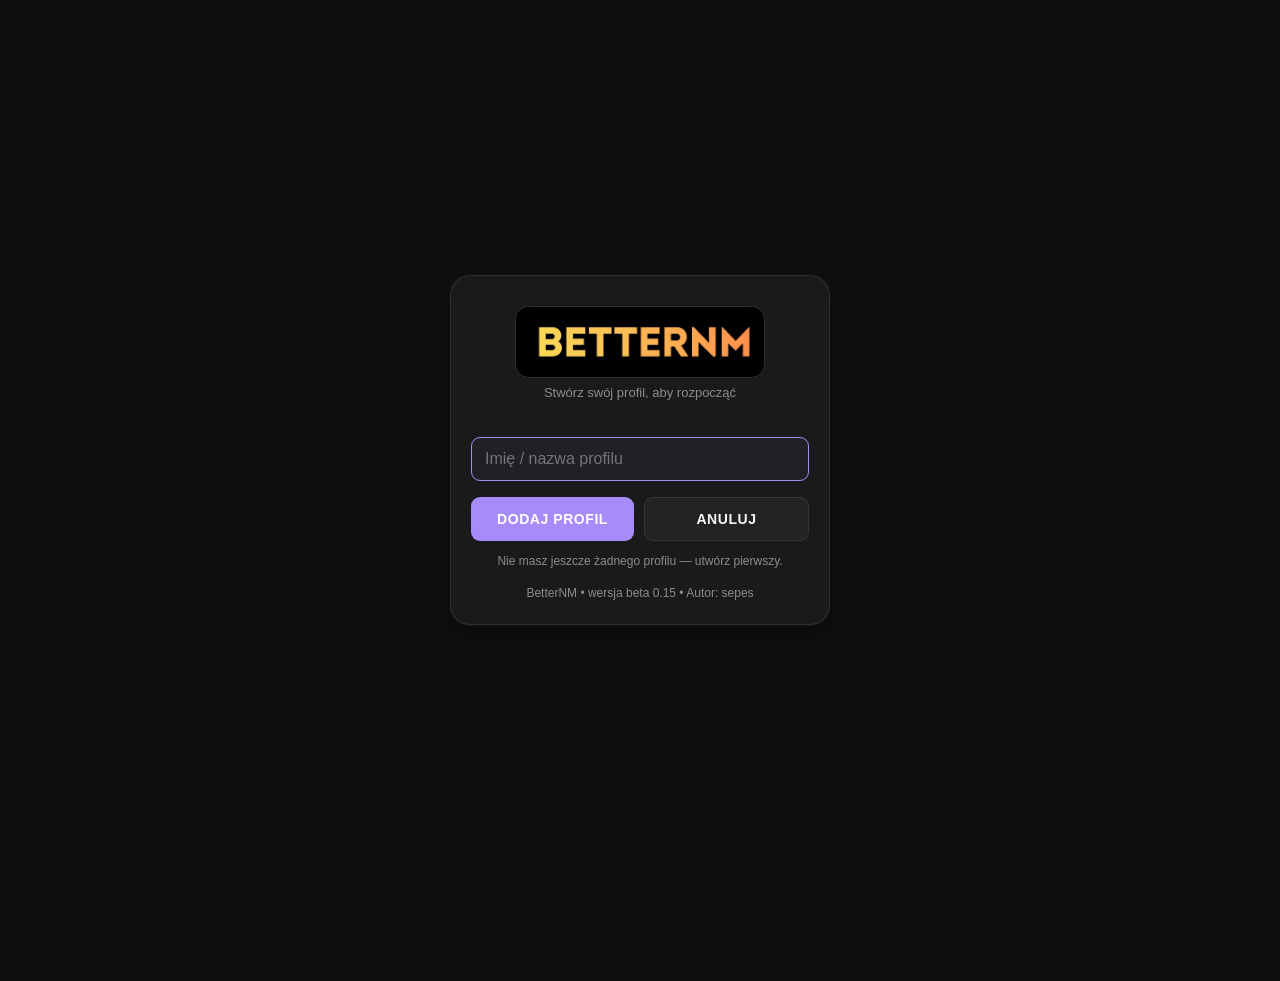
<file: wersje/beta-0.16/index.html>
<!DOCTYPE html>
<html lang="pl">
<head>
  <meta charset="UTF-8">
  <meta name="viewport" content="width=device-width, initial-scale=1.0, viewport-fit=cover">
  <meta name="theme-color" content="#0f0f13">
  <meta name="mobile-web-app-capable" content="yes">
  <meta name="apple-mobile-web-app-capable" content="yes">
  <meta name="apple-mobile-web-app-status-bar-style" content="black-translucent">
  <meta name="apple-mobile-web-app-title" content="BetterNM">
  <meta name="format-detection" content="telephone=no">
  <title>BetterNM</title>
  <link rel="manifest" href="manifest.webmanifest">
  <link rel="icon" href="icons/icon-192.png">
  <link rel="apple-touch-icon" href="icons/icon-180.png">
  <link rel="stylesheet" href="style.css">
</head>
<body>
  <svg class="jamnik-bg" aria-hidden="true">
    <defs>
      <pattern id="jamnik-pat" width="150" height="90" patternUnits="userSpaceOnUse">
        <g fill="currentColor" fill-opacity="0.07" stroke="currentColor" stroke-opacity="0.07">
          <path d="M32 38 Q16 28 24 12" stroke-width="8" stroke-linecap="round" fill="none"/>
          <rect x="30" y="36" width="72" height="18" rx="9"/>
          <circle cx="102" cy="40" r="13"/>
          <rect x="94" y="26" width="30" height="18" rx="9"/>
          <rect x="120" y="30" width="20" height="9" rx="4.5"/>
          <path d="M100 28 Q92 44 102 45 Q108 44 106 31 Z"/>
          <rect x="36" y="54" width="7" height="20" rx="3.5"/>
          <rect x="54" y="54" width="7" height="20" rx="3.5"/>
          <rect x="108" y="54" width="7" height="20" rx="3.5"/>
          <rect x="124" y="54" width="7" height="20" rx="3.5"/>
        </g>
      </pattern>
    </defs>
    <rect width="100%" height="100%" fill="url(#jamnik-pat)"/>
  </svg>

  <header class="app-header">
    <img class="app-logo" src="logo.png" alt="BetterNM">
    <div class="header-mascot" aria-hidden="true"><svg viewBox="0 0 120 66" fill="currentColor" aria-hidden="true">
      <rect x="40" y="20" width="58" height="17" rx="8.5"/>
      <path d="M94 26 q16 -1 19 -15" fill="none" stroke="currentColor" stroke-width="7" stroke-linecap="round"/>
      <circle cx="32" cy="23" r="11"/>
      <rect x="9" y="25" width="22" height="10" rx="5"/>
      <path d="M28 13 q-7 -7 4 -7 q7 0 3 9 q-1 3 -7 1z"/>
      <circle cx="9" cy="29" r="2.4"/>
      <rect x="46" y="37" width="7" height="16" rx="3.5"/>
      <rect x="60" y="37" width="7" height="16" rx="3.5"/>
      <rect x="74" y="37" width="7" height="16" rx="3.5"/>
      <rect x="88" y="37" width="7" height="16" rx="3.5"/>
    </svg></div>
    <button id="btn-profile" class="profile-badge" aria-label="Zmień profil"></button>
    <h1 class="header-title" id="header-title">BetterNM</h1>
    <div class="header-actions">
      <button id="btn-feedback" class="icon-btn header-btn" aria-label="Zgłoś błąd / uwaga">
        <svg viewBox="0 0 24 24" width="21" height="21" fill="none" stroke="#9a9aa8" stroke-width="2" stroke-linecap="round" stroke-linejoin="round">
          <path d="M4 15s1-1 4-1 5 2 8 2 4-1 4-1V3s-1 1-4 1-5-2-8-2-4 1-4 1z"/>
          <line x1="4" y1="22" x2="4" y2="15"/>
        </svg>
      </button>
      <button id="btn-settings" class="icon-btn header-btn" aria-label="Ustawienia">
      <svg viewBox="0 0 24 24" width="21" height="21" fill="none" stroke="#9a9aa8" stroke-width="2" stroke-linecap="round" stroke-linejoin="round">
        <circle cx="12" cy="12" r="3"/>
        <path d="M19.4 15a1.65 1.65 0 0 0 .33 1.82l.06.06a2 2 0 1 1-2.83 2.83l-.06-.06a1.65 1.65 0 0 0-1.82-.33 1.65 1.65 0 0 0-1 1.51V21a2 2 0 1 1-4 0v-.09a1.65 1.65 0 0 0-1-1.51 1.65 1.65 0 0 0-1.82.33l-.06.06a2 2 0 1 1-2.83-2.83l.06-.06a1.65 1.65 0 0 0 .33-1.82 1.65 1.65 0 0 0-1.51-1H3a2 2 0 1 1 0-4h.09a1.65 1.65 0 0 0 1.51-1 1.65 1.65 0 0 0-.33-1.82l-.06-.06a2 2 0 1 1 2.83-2.83l.06.06a1.65 1.65 0 0 0 1.82.33h.01a1.65 1.65 0 0 0 1-1.51V3a2 2 0 1 1 4 0v.09a1.65 1.65 0 0 0 1 1.51h.01a1.65 1.65 0 0 0 1.82-.33l.06-.06a2 2 0 1 1 2.83 2.83l-.06.06a1.65 1.65 0 0 0-.33 1.82v.01a1.65 1.65 0 0 0 1.51 1H21a2 2 0 1 1 0 4h-.09a1.65 1.65 0 0 0-1.51 1z"/>
      </svg>
    </button>
    </div>
  </header>

  <main id="main">
    <!-- ============ KALENDARZ ============ -->
    <section id="tab-kalendarz" class="tab active">
      <div class="cal-nav">
        <button class="btn-ghost" id="cal-prev">&#10094;</button>
        <h2 id="cal-title"></h2>
        <button class="btn-ghost" id="cal-next">&#10095;</button>
      </div>
      <button class="btn-ghost cal-today" id="cal-today">Dzisiaj</button>
      <div id="daily-tips"></div>
      <div id="cal-streak"></div>
      <div id="month-stats"></div>
      <div class="cal-grid" id="cal-grid"></div>
    </section>

    <!-- ============ ROZPISKA ============ -->
    <section id="tab-rozpiska" class="tab">
      <div class="tab-head">
        <h2 class="tab-title">Rozpiska treningowa</h2>
        <button class="btn primary small" id="plan-add">+ Dodaj rozpiskę</button>
      </div>
      <div id="plan-list"></div>
      <button class="btn secondary ex-list-toggle" id="ex-list-toggle">Lista ćwiczeń</button>
      <div id="exercise-list" class="hidden"></div>
    </section>

    <!-- ============ TRENING ============ -->
    <section id="tab-trening" class="tab">
      <h2 class="tab-title">Zapisz trening</h2>
      <div id="training-form"></div>
    </section>

    <!-- ============ POSTĘP ============ -->
    <section id="tab-postep" class="tab">
      <h2 class="tab-title">Postęp</h2>
      <div id="summary-box"></div>
      <div class="card" id="badges-box">
        <button type="button" class="card-head" data-badges-toggle aria-expanded="true"><span>Odznaki</span><svg class="card-chev" viewBox="0 0 16 16" fill="none" stroke="currentColor" stroke-width="2" stroke-linecap="round" stroke-linejoin="round"><path d="M4 6l4 4 4-4"/></svg></button>
        <div class="card-collapse" id="badges-collapse"><div id="badges-grid"></div></div>
      </div>
      <div id="pr-box"></div>
      <div id="progress-form"></div>
    </section>

    <!-- ============ ZAWODY ============ -->
    <section id="tab-zawody" class="tab">
      <h2 class="tab-title">Zawody i starty</h2>
      <div id="races-form"></div>
    </section>

    <!-- ============ ZDROWIE ============ -->
    <section id="tab-zdrowie" class="tab">
      <h2 class="tab-title">Zdrowie</h2>
      <div id="health-form"></div>
      <div id="photo-box"></div>
    </section>
  </main>

  <nav class="bottom-nav">
    <button class="nav-btn active" data-tab="kalendarz"><span class="nav-icon"><svg viewBox="0 0 24 24" fill="none" stroke="currentColor" stroke-width="2" stroke-linecap="round" stroke-linejoin="round">
        <rect x="3" y="4" width="18" height="18" rx="2"/><line x1="16" y1="2" x2="16" y2="6"/><line x1="8" y1="2" x2="8" y2="6"/><line x1="3" y1="10" x2="21" y2="10"/>
      </svg></span><span>Kalendarz</span>
    </button>
    <button class="nav-btn" data-tab="rozpiska"><span class="nav-icon"><svg viewBox="0 0 24 24" fill="none" stroke="currentColor" stroke-width="2" stroke-linecap="round" stroke-linejoin="round">
        <path d="M8 6h13M8 12h13M8 18h13"/><path d="M3 6h.01M3 12h.01M3 18h.01"/>
      </svg></span><span>Rozpiska</span>
    </button>
    <button class="nav-btn" data-tab="trening"><span class="nav-icon"><svg viewBox="0 0 24 24" fill="none" stroke="currentColor" stroke-width="2" stroke-linecap="round">
        <line x1="3" y1="9" x2="3" y2="15"/><line x1="21" y1="9" x2="21" y2="15"/>
        <line x1="6" y1="12" x2="18" y2="12"/><line x1="9" y1="12" x2="9" y2="8"/>
        <line x1="15" y1="12" x2="15" y2="8"/><line x1="9" y1="16" x2="9" y2="20"/><line x1="15" y1="16" x2="15" y2="20"/>
      </svg></span><span>Trening</span>
    </button>
    <button class="nav-btn" data-tab="postep"><span class="nav-icon"><svg viewBox="0 0 24 24" fill="none" stroke="currentColor" stroke-width="2" stroke-linecap="round" stroke-linejoin="round">
        <path d="M18 20V10M12 20V4M6 20v-6"/>
      </svg></span><span>Postęp</span>
    </button>
    <button class="nav-btn" data-tab="zawody"><span class="nav-icon"><svg viewBox="0 0 24 24" fill="none" stroke="currentColor" stroke-width="2" stroke-linecap="round" stroke-linejoin="round">
        <path d="M5 21V4"/><path d="M5 4c3-2 6 2 9 0s6 1 6 1v9c-3-1-6 1-9-1s-6 0-6 0"/>
      </svg></span><span>Zawody</span>
    </button>
    <button class="nav-btn" data-tab="zdrowie"><span class="nav-icon"><svg viewBox="0 0 24 24" fill="none" stroke="currentColor" stroke-width="2" stroke-linecap="round" stroke-linejoin="round">
        <path d="M20.84 4.61a5.5 5.5 0 0 0-7.78 0L12 5.67l-1.06-1.06a5.5 5.5 0 0 0-7.78 7.78l1.06 1.06L12 21.23l7.78-7.78 1.06-1.06a5.5 5.5 0 0 0 0-7.78z"/>
      </svg></span><span>Zdrowie</span>
    </button>
  </nav>

  <!-- ============ MODAL: dzień ============ -->
  <div class="modal-overlay hidden" id="modal-day">
    <div class="modal">
      <div class="modal-head">
        <h3 id="modal-day-title"></h3>
        <button class="icon-btn" data-close>&#10005;</button>
      </div>
      <div id="modal-day-content"></div>
      <div class="modal-actions">
        <button class="btn primary" id="modal-day-add-training">+ Trening</button>
        <button class="btn secondary" id="modal-day-add-health">+ Zdrowie</button>
      </div>
    </div>
  </div>

  <!-- ============ MODAL: dodaj ćwiczenie ============ -->
  <div class="modal-overlay hidden" id="modal-add-exercise">
    <div class="modal">
      <div class="modal-head">
        <h3>Dodaj ćwiczenie</h3>
        <button class="icon-btn" data-close>&#10005;</button>
      </div>
      <label class="field-label" for="add-ex-select">Ćwiczenie</label>
      <select id="add-ex-select"></select>
      <div id="add-ex-custom-wrap" class="hidden">
        <label class="field-label" for="add-ex-custom">Własna nazwa</label>
        <input id="add-ex-custom" type="text" placeholder="np. Coś własnego">
      </div>
      <div class="modal-actions">
        <button class="btn primary" id="add-ex-ok">Dodaj</button>
      </div>
    </div>
  </div>

  <!-- ============ MODAL: dodaj ćwiczenia z rozpiski ============ -->
  <div class="modal-overlay hidden" id="modal-add-plan">
    <div class="modal">
      <div class="modal-head">
        <h3>Dodaj z rozpiski</h3>
        <button class="icon-btn" data-close>&#10005;</button>
      </div>
      <p class="field-hint">Wybierz rozpiskę — dodadzą się jej ćwiczenia, a mięśnie zaznaczą automatycznie.</p>
      <div id="plan-pick-list"></div>
    </div>
  </div>

  <!-- ============ MODAL: edycja planu ============ -->
  <div class="modal-overlay hidden" id="modal-plan-edit">
    <div class="modal">
      <div class="modal-head">
        <h3 id="plan-edit-title">Dodaj rozpiskę</h3>
        <button class="icon-btn" data-close>&#10005;</button>
      </div>
      <label class="field-label" for="plan-edit-name">Nazwa rozpiska</label>
      <input id="plan-edit-name" type="text" maxlength="40" placeholder="np. Klatka + Triceps">
      <div id="plan-tags-box">
        <label class="field-label">Mięśnie (możesz wybrać kilka)</label>
        <div class="chips" id="plan-tags-list"></div>
      </div>
      <label class="field-label" for="plan-edit-desc">Opis / plan (opcjonalnie)</label>
      <input id="plan-edit-desc" type="text" maxlength="120" placeholder="np. 3 serie po 10 powtórzeń">
      <p class="field-hint">Ćwiczenia — jedno w każdej linii.</p>
      <textarea id="plan-edit-text" rows="8"></textarea>
      <div class="modal-actions">
        <button class="btn primary" id="plan-edit-ok">Zapisz</button>
        <button class="btn danger" id="plan-edit-delete" style="display:none">Usuń rozpiskę</button>
      </div>
    </div>
  </div>

  <!-- ============ MODAL: ustawienia ============ -->
  <div class="modal-overlay hidden" id="modal-settings">
    <div class="modal">
      <div class="modal-head">
        <button class="icon-btn back-btn" data-close aria-label="Cofnij">
          <svg viewBox="0 0 24 24" width="20" height="20" fill="none" stroke="currentColor" stroke-width="2" stroke-linecap="round" stroke-linejoin="round"><path d="M15 18l-6-6 6-6"/></svg>
        </button>
        <h3>Ustawienia</h3>
        <button class="icon-btn" data-close>&#10005;</button>
      </div>
      <div class="set-item">
        <button class="set-head" type="button" aria-expanded="false"><span>Profil</span><svg class="set-chev" viewBox="0 0 24 24" width="18" height="18" fill="none" stroke="currentColor" stroke-width="2" stroke-linecap="round" stroke-linejoin="round"><path d="M6 9l6 6 6-6"/></svg></button>
        <div class="set-body">
          <p class="field-hint" id="settings-current-profile"></p>
          <div class="modal-actions">
            <button class="btn secondary" id="settings-switch-profile">Zmień profil</button>
            <button class="btn secondary" id="settings-pin">Ustaw PIN</button>
          </div>
        </div>
      </div>

      <div class="set-item" id="set-nowosci">
        <button class="set-head" type="button" aria-expanded="false"><span>Nowości</span><svg class="set-chev" viewBox="0 0 24 24" width="18" height="18" fill="none" stroke="currentColor" stroke-width="2" stroke-linecap="round" stroke-linejoin="round"><path d="M6 9l6 6 6-6"/></svg></button>
        <div class="set-body">
          <p class="field-hint">Co nowego w tej wersji:</p>
          <div id="changelog-list"></div>
        </div>
      </div>

      <div class="set-item">
        <button class="set-head" type="button" aria-expanded="false"><span>Wygląd</span><svg class="set-chev" viewBox="0 0 24 24" width="18" height="18" fill="none" stroke="currentColor" stroke-width="2" stroke-linecap="round" stroke-linejoin="round"><path d="M6 9l6 6 6-6"/></svg></button>
        <div class="set-body">
          <div class="modal-actions">
            <button class="btn secondary" id="theme-auto">Auto</button>
            <button class="btn secondary" id="theme-dark">Ciemny</button>
            <button class="btn secondary" id="theme-light">Jasny</button>
          </div>
          <h4>Kolor akcentu</h4>
          <div id="accent-swatches" class="accent-row"></div>
          <h4>Maskotka</h4>
          <div class="modal-actions">
            <button class="btn secondary" id="mascot-none">Brak</button>
            <button class="btn secondary" id="mascot-jamnik">Jamniczek</button>
          </div>
        </div>
      </div>

      <div class="set-item">
        <button class="set-head" type="button" aria-expanded="false"><span>Kopia zapasowa danych</span><svg class="set-chev" viewBox="0 0 24 24" width="18" height="18" fill="none" stroke="currentColor" stroke-width="2" stroke-linecap="round" stroke-linejoin="round"><path d="M6 9l6 6 6-6"/></svg></button>
        <div class="set-body">
          <div class="modal-actions">
            <button class="btn primary" id="settings-export">Pobierz plik .json</button>
            <button class="btn secondary" id="settings-copy">Kopiuj dane</button>
          </div>
          <p class="field-hint">Kopia przechowuje cały postęp tego profilu. Aby przenieść dane na nowy telefon: pobierz plik, wyślij go sobie (np. mailem), a na nowym telefonie wybierz poniżej „Przywróć z kopii”.</p>
        </div>
      </div>

      <div class="set-item">
        <button class="set-head" type="button" aria-expanded="false"><span>Raport</span><svg class="set-chev" viewBox="0 0 24 24" width="18" height="18" fill="none" stroke="currentColor" stroke-width="2" stroke-linecap="round" stroke-linejoin="round"><path d="M6 9l6 6 6-6"/></svg></button>
        <div class="set-body">
          <p class="field-hint">Podsumowanie ostatnich 30 dni. W oknie drukowania wybierz „Zapisz jako PDF”.</p>
          <div class="modal-actions">
            <button class="btn primary" id="settings-report">Generuj raport (PDF)</button>
          </div>
        </div>
      </div>

      <div class="set-item">
        <button class="set-head" type="button" aria-expanded="false"><span>Trening</span><svg class="set-chev" viewBox="0 0 24 24" width="18" height="18" fill="none" stroke="currentColor" stroke-width="2" stroke-linecap="round" stroke-linejoin="round"><path d="M6 9l6 6 6-6"/></svg></button>
        <div class="set-body">
          <label class="remind-row"><input type="checkbox" id="rest-auto"><span>Auto-start stopera odpoczynku po wpisaniu serii</span></label>
          <label class="remind-row"><input type="checkbox" id="prog-fill"><span>Wpisuj sugerowany ciężar do serii z rozpiski</span></label>
          <p class="field-hint">Auto-stoper startuje sam, gdy skończysz wpisywać ciężar lub powtórzenia. Auto-ciężary wypełniają proponowany ciężar (na bazie ostatniego treningu) przy dodawaniu ćwiczeń z rozpiski.</p>
        </div>
      </div>

      <div class="set-item">
        <button class="set-head" type="button" aria-expanded="false"><span>Przypomnienia</span><svg class="set-chev" viewBox="0 0 24 24" width="18" height="18" fill="none" stroke="currentColor" stroke-width="2" stroke-linecap="round" stroke-linejoin="round"><path d="M6 9l6 6 6-6"/></svg></button>
        <div class="set-body">
          <label class="remind-row"><input type="checkbox" id="remind-enable"><span>Przypominaj o treningu</span></label>
          <div class="form-row">
            <div><label class="field-label">Godzina</label><input type="time" id="remind-time"></div>
            <div><label class="field-label">Wiadomość</label><input type="text" id="remind-msg" maxlength="60" placeholder="Czas na trening!"></div>
          </div>
          <p class="field-hint" id="remind-hint"></p>
          <div class="modal-actions">
            <button class="btn secondary" id="remind-save">Zapisz przypomnienie</button>
          </div>
        </div>
      </div>

      <div class="set-item">
        <button class="set-head" type="button" aria-expanded="false"><span>Przywróć z kopii</span><svg class="set-chev" viewBox="0 0 24 24" width="18" height="18" fill="none" stroke="currentColor" stroke-width="2" stroke-linecap="round" stroke-linejoin="round"><path d="M6 9l6 6 6-6"/></svg></button>
        <div class="set-body">
          <div class="modal-actions">
            <button class="btn secondary" id="settings-import">Wybierz plik .json</button>
            <input type="file" id="settings-file" accept=".json,application/json" class="hidden">
          </div>
        </div>
      </div>

      <div class="set-item">
        <button class="set-head" type="button" aria-expanded="false"><span>Import ze Stravy</span><svg class="set-chev" viewBox="0 0 24 24" width="18" height="18" fill="none" stroke="currentColor" stroke-width="2" stroke-linecap="round" stroke-linejoin="round"><path d="M6 9l6 6 6-6"/></svg></button>
        <div class="set-body">
          <p class="field-hint">Wgraj plik z eksportu Stravy — „activities.csv”, „.gpx” albo „.tcx”. Pobierzesz je na strava.com (Ustawienia → Pobierz wszystkie dane / Eksport). Biegi i jazdy rowerem trafią do kalendarza; duplikaty są pomijane.</p>
          <div class="modal-actions">
            <button class="btn secondary" id="settings-strava-import">Wybierz pliki Stravy</button>
            <input type="file" id="strava-file" accept=".csv,.gpx,.tcx,text/csv,text/xml,application/gpx+xml" multiple class="hidden">
          </div>
        </div>
      </div>

      <div class="set-item" id="set-feedback">
        <button class="set-head" type="button" aria-expanded="false"><span>Uwagi i poprawki</span><svg class="set-chev" viewBox="0 0 24 24" width="18" height="18" fill="none" stroke="currentColor" stroke-width="2" stroke-linecap="round" stroke-linejoin="round"><path d="M6 9l6 6 6-6"/></svg></button>
        <div class="set-body">
          <p class="field-hint">Lista rzeczy do poprawy w aplikacji. „Wyślij do autora" przesyła uwagi prosto do dewelopera (nowy Issue na GitHubie).</p>
          <textarea id="feedback-input" rows="3" placeholder="np. dodać tryb ciemny w postępach..."></textarea>
          <div class="fb-toolbar">
            <button class="btn secondary small" id="feedback-photo-btn">+ Zdjęcie</button>
            <input type="file" id="feedback-photo-file" accept="image/*" class="hidden">
            <div id="feedback-photo-preview" class="hidden"></div>
          </div>
          <div class="modal-actions">
            <button class="btn primary" id="feedback-add">Dodaj uwagę</button>
            <button class="btn secondary" id="feedback-send">Wyślij do autora</button>
            <button class="btn secondary" id="feedback-copy">Kopiuj listę</button>
          </div>
          <div id="feedback-list"></div>
        </div>
      </div>

      <div class="set-item">
        <button class="set-head" type="button" aria-expanded="false"><span class="danger-title">Niebezpieczne</span><svg class="set-chev" viewBox="0 0 24 24" width="18" height="18" fill="none" stroke="currentColor" stroke-width="2" stroke-linecap="round" stroke-linejoin="round"><path d="M6 9l6 6 6-6"/></svg></button>
        <div class="set-body">
          <div class="modal-actions">
            <button class="btn danger" id="settings-reset">Wyczyść wszystkie dane</button>
          </div>
        </div>
      </div>

      <div class="set-item">
        <button class="set-head" type="button" aria-expanded="false"><span>Zainstaluj aplikację</span><svg class="set-chev" viewBox="0 0 24 24" width="18" height="18" fill="none" stroke="currentColor" stroke-width="2" stroke-linecap="round" stroke-linejoin="round"><path d="M6 9l6 6 6-6"/></svg></button>
        <div class="set-body">
          <p class="field-hint" id="install-hint">Zainstaluj BetterNM na telefonie — działa jak zwykła aplikacja, bez przeglądarki.</p>
          <div class="modal-actions">
            <button class="btn primary hidden" id="install-btn">Zainstaluj aplikację</button>
            <button class="btn secondary" id="settings-update">Aktualizuj aplikację</button>
          </div>
          <ul class="install-guide">
            <li><b>Android (Chrome):</b> menu ⋮ → „Dodaj do ekranu głównego" lub „Zainstaluj aplikację".</li>
            <li><b>iPhone/iPad (Safari):</b> przycisk Udostępnij → „Dodaj do ekranu głównego".</li>
          </ul>
        </div>
      </div>

      <p class="field-hint" id="settings-version"></p>
    </div>
  </div>

  <!-- ============ MODAL: PIN ============ -->
  <div class="modal-overlay hidden" id="modal-pin">
    <div class="modal">
      <div class="modal-head">
        <h3 id="pin-modal-title">Ustaw PIN</h3>
        <button class="icon-btn" data-close>&#10005;</button>
      </div>
      <p class="field-hint">PIN (4 cyfry) blokuje dostęp do tego profilu — podajesz go po wybraniu profilu w aplikacji.</p>
      <label class="field-label" for="pin-input">Nowy PIN</label>
      <input id="pin-input" type="password" inputmode="numeric" maxlength="4" pattern="[0-9]*" autocomplete="new-password" placeholder="4 cyfry">
      <label class="field-label" for="pin-confirm">Powtórz PIN</label>
      <input id="pin-confirm" type="password" inputmode="numeric" maxlength="4" pattern="[0-9]*" autocomplete="new-password" placeholder="jeszcze raz">
      <p class="field-hint err-hint hidden" id="pin-err"></p>
      <div class="modal-actions">
        <button class="btn primary" id="pin-save">Zapisz PIN</button>
        <button class="btn danger hidden" id="pin-remove">Usuń PIN</button>
      </div>
    </div>
  </div>

  <!-- ============ EKRAN PROFILI ============ -->
  <div class="profile-screen hidden" id="profile-screen">
    <div class="profile-card">
      <img class="profile-banner" src="logo.png" alt="BetterNM">
      <p class="profile-sub" id="profile-sub">Wybierz profil, aby kontynuować</p>
      <div id="profile-list"></div>
      <div id="profile-add-wrap" class="hidden">
        <input id="profile-new-name" type="text" placeholder="Imię / nazwa profilu" maxlength="24" autocomplete="off">
        <div class="modal-actions">
          <button class="btn primary" id="profile-add-ok">Dodaj profil</button>
          <button class="btn secondary" id="profile-add-cancel">Anuluj</button>
        </div>
      </div>
      <div id="profile-rename-wrap" class="hidden">
        <input id="profile-rename-input" type="text" placeholder="Nowa nazwa profilu" maxlength="24" autocomplete="off">
        <div class="modal-actions">
          <button class="btn primary" id="profile-rename-ok">Zapisz</button>
          <button class="btn secondary" id="profile-rename-cancel">Anuluj</button>
        </div>
      </div>
      <button class="btn secondary profile-add-btn" id="profile-add-btn">+ Nowy profil</button>
      <p class="field-hint profile-meta" id="profile-screen-meta"></p>
      <p class="profile-version" id="profile-version"></p>
    </div>
  </div>

  <!-- ============ MODAL: zdjęcie sylwetki ============ -->
  <div class="modal-overlay hidden" id="modal-photo">
    <div class="modal modal-photo">
      <div class="modal-head">
        <h3 id="photo-full-date"></h3>
        <button class="icon-btn" data-close>&#10005;</button>
      </div>
      <img id="photo-full" alt="Zdjęcie sylwetki">
    </div>
  </div>

  <!-- ============ RAPORT (do wydruku / PDF) ============ -->
  <div id="print-report"></div>

  <!-- ============ EKRAN BLOKADY (PIN) ============ -->
  <div class="lock-screen hidden" id="lock-screen">
    <div class="lock-card">
      <img class="lock-logo" src="logo.png" alt="BetterNM">
      <p class="lock-title">Profil: <span id="lock-profile-name"></span></p>
      <p class="lock-hint">Wpisz PIN, aby odblokować</p>
      <div class="pin-dots" id="pin-dots">
        <span class="pin-dot"></span><span class="pin-dot"></span><span class="pin-dot"></span><span class="pin-dot"></span>
      </div>
      <p class="lock-err hidden" id="lock-err">Nieprawidłowy PIN</p>
      <div class="pin-pad">
        <button class="pin-key" type="button" data-pin="1">1</button>
        <button class="pin-key" type="button" data-pin="2">2</button>
        <button class="pin-key" type="button" data-pin="3">3</button>
        <button class="pin-key" type="button" data-pin="4">4</button>
        <button class="pin-key" type="button" data-pin="5">5</button>
        <button class="pin-key" type="button" data-pin="6">6</button>
        <button class="pin-key" type="button" data-pin="7">7</button>
        <button class="pin-key" type="button" data-pin="8">8</button>
        <button class="pin-key" type="button" data-pin="9">9</button>
        <span class="pin-key empty"></span>
        <button class="pin-key" type="button" data-pin="0">0</button>
        <button class="pin-key" type="button" data-pin="back" aria-label="Kasuj">&larr;</button>
      </div>
      <button class="btn ghost-btn" id="lock-cancel" type="button">Inny profil</button>
    </div>
  </div>

  <div id="toast" class="hidden"></div>

  <script src="app.js"></script>
</body>
</html>
</file>
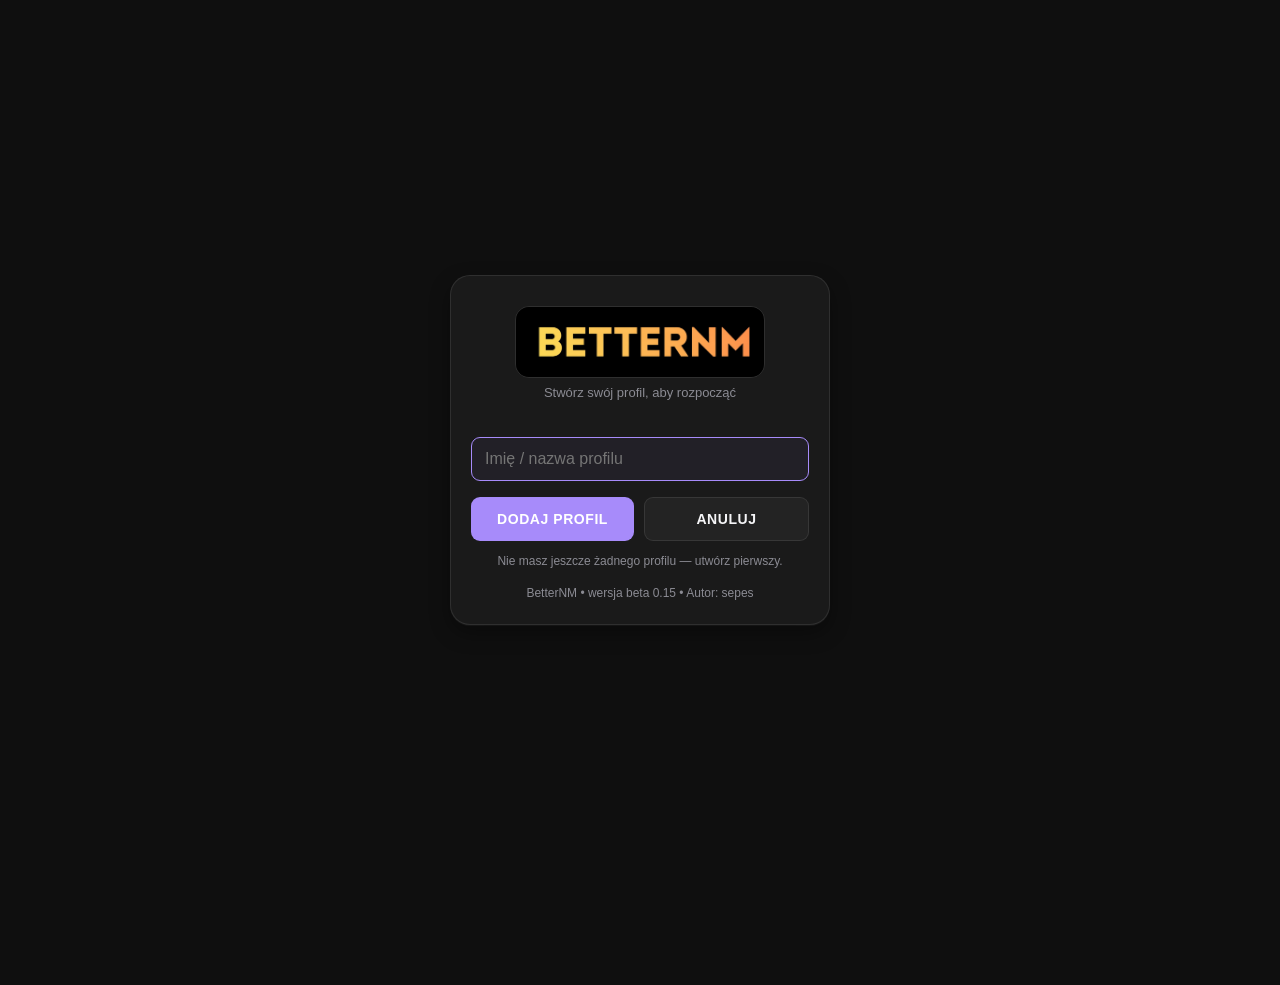
<file: wersje/beta-0.17-dashboard/index.html>
<!DOCTYPE html>
<html lang="pl">
<head>
  <meta charset="UTF-8">
  <meta name="viewport" content="width=device-width, initial-scale=1.0, viewport-fit=cover">
  <meta name="theme-color" content="#0f0f13">
  <meta name="mobile-web-app-capable" content="yes">
  <meta name="apple-mobile-web-app-capable" content="yes">
  <meta name="apple-mobile-web-app-status-bar-style" content="black-translucent">
  <meta name="apple-mobile-web-app-title" content="BetterNM">
  <meta name="format-detection" content="telephone=no">
  <title>BetterNM</title>
  <link rel="manifest" href="manifest.webmanifest">
  <link rel="icon" href="icons/icon-192.png">
  <link rel="apple-touch-icon" href="icons/icon-180.png">
  <link rel="stylesheet" href="style.css">
</head>
<body>
  <svg class="jamnik-bg" aria-hidden="true">
    <defs>
      <pattern id="jamnik-pat" width="150" height="90" patternUnits="userSpaceOnUse">
        <g fill="currentColor" fill-opacity="0.07" stroke="currentColor" stroke-opacity="0.07">
          <path d="M32 38 Q16 28 24 12" stroke-width="8" stroke-linecap="round" fill="none"/>
          <rect x="30" y="36" width="72" height="18" rx="9"/>
          <circle cx="102" cy="40" r="13"/>
          <rect x="94" y="26" width="30" height="18" rx="9"/>
          <rect x="120" y="30" width="20" height="9" rx="4.5"/>
          <path d="M100 28 Q92 44 102 45 Q108 44 106 31 Z"/>
          <rect x="36" y="54" width="7" height="20" rx="3.5"/>
          <rect x="54" y="54" width="7" height="20" rx="3.5"/>
          <rect x="108" y="54" width="7" height="20" rx="3.5"/>
          <rect x="124" y="54" width="7" height="20" rx="3.5"/>
        </g>
      </pattern>
    </defs>
    <rect width="100%" height="100%" fill="url(#jamnik-pat)"/>
  </svg>

  <header class="app-header">
    <img class="app-logo" src="logo.png" alt="BetterNM">
    <div class="header-mascot" aria-hidden="true"><svg viewBox="0 0 120 66" fill="currentColor" aria-hidden="true">
      <rect x="40" y="20" width="58" height="17" rx="8.5"/>
      <path d="M94 26 q16 -1 19 -15" fill="none" stroke="currentColor" stroke-width="7" stroke-linecap="round"/>
      <circle cx="32" cy="23" r="11"/>
      <rect x="9" y="25" width="22" height="10" rx="5"/>
      <path d="M28 13 q-7 -7 4 -7 q7 0 3 9 q-1 3 -7 1z"/>
      <circle cx="9" cy="29" r="2.4"/>
      <rect x="46" y="37" width="7" height="16" rx="3.5"/>
      <rect x="60" y="37" width="7" height="16" rx="3.5"/>
      <rect x="74" y="37" width="7" height="16" rx="3.5"/>
      <rect x="88" y="37" width="7" height="16" rx="3.5"/>
    </svg></div>
    <button id="btn-profile" class="profile-badge" aria-label="Zmień profil"></button>
    <h1 class="header-title" id="header-title">BetterNM</h1>
    <div class="header-actions">
      <button id="btn-feedback" class="icon-btn header-btn" aria-label="Zgłoś błąd / uwaga">
        <svg viewBox="0 0 24 24" width="21" height="21" fill="none" stroke="#9a9aa8" stroke-width="2" stroke-linecap="round" stroke-linejoin="round">
          <path d="M4 15s1-1 4-1 5 2 8 2 4-1 4-1V3s-1 1-4 1-5-2-8-2-4 1-4 1z"/>
          <line x1="4" y1="22" x2="4" y2="15"/>
        </svg>
      </button>
      <button id="btn-settings" class="icon-btn header-btn" aria-label="Ustawienia">
      <svg viewBox="0 0 24 24" width="21" height="21" fill="none" stroke="#9a9aa8" stroke-width="2" stroke-linecap="round" stroke-linejoin="round">
        <circle cx="12" cy="12" r="3"/>
        <path d="M19.4 15a1.65 1.65 0 0 0 .33 1.82l.06.06a2 2 0 1 1-2.83 2.83l-.06-.06a1.65 1.65 0 0 0-1.82-.33 1.65 1.65 0 0 0-1 1.51V21a2 2 0 1 1-4 0v-.09a1.65 1.65 0 0 0-1-1.51 1.65 1.65 0 0 0-1.82.33l-.06.06a2 2 0 1 1-2.83-2.83l.06-.06a1.65 1.65 0 0 0 .33-1.82 1.65 1.65 0 0 0-1.51-1H3a2 2 0 1 1 0-4h.09a1.65 1.65 0 0 0 1.51-1 1.65 1.65 0 0 0-.33-1.82l-.06-.06a2 2 0 1 1 2.83-2.83l.06.06a1.65 1.65 0 0 0 1.82.33h.01a1.65 1.65 0 0 0 1-1.51V3a2 2 0 1 1 4 0v.09a1.65 1.65 0 0 0 1 1.51h.01a1.65 1.65 0 0 0 1.82-.33l.06-.06a2 2 0 1 1 2.83 2.83l-.06.06a1.65 1.65 0 0 0-.33 1.82v.01a1.65 1.65 0 0 0 1.51 1H21a2 2 0 1 1 0 4h-.09a1.65 1.65 0 0 0-1.51 1z"/>
      </svg>
    </button>
    </div>
  </header>

  <main id="main">
    <!-- ============ DZIŚ (DASHBOARD) ============ -->
    <section id="tab-dzis" class="tab active">
      <div id="dash-hero"></div>
      <div id="dash-stats"></div>
      <div id="dash-today"></div>
      <div id="dash-race"></div>
    </section>

    <!-- ============ KALENDARZ ============ -->
    <section id="tab-kalendarz" class="tab">
      <div class="cal-nav">
        <button class="btn-ghost" id="cal-prev">&#10094;</button>
        <h2 id="cal-title"></h2>
        <button class="btn-ghost" id="cal-next">&#10095;</button>
      </div>
      <button class="btn-ghost cal-today" id="cal-today">Dzisiaj</button>
      <div id="daily-tips"></div>
      <div id="cal-streak"></div>
      <div id="month-stats"></div>
      <div class="cal-grid" id="cal-grid"></div>
    </section>

    <!-- ============ ROZPISKA ============ -->
    <section id="tab-rozpiska" class="tab">
      <div class="tab-head">
        <h2 class="tab-title">Rozpiska treningowa</h2>
        <button class="btn primary small" id="plan-add">+ Dodaj rozpiskę</button>
      </div>
      <div id="plan-list"></div>
      <button class="btn secondary ex-list-toggle" id="ex-list-toggle">Lista ćwiczeń</button>
      <div id="exercise-list" class="hidden"></div>
    </section>

    <!-- ============ TRENING ============ -->
    <section id="tab-trening" class="tab">
      <h2 class="tab-title">Zapisz trening</h2>
      <div id="training-form"></div>
    </section>

    <!-- ============ POSTĘP ============ -->
    <section id="tab-postep" class="tab">
      <h2 class="tab-title">Postęp</h2>
      <div id="summary-box"></div>
      <div class="card" id="badges-box">
        <button type="button" class="card-head" data-badges-toggle aria-expanded="true"><span>Odznaki</span><svg class="card-chev" viewBox="0 0 16 16" fill="none" stroke="currentColor" stroke-width="2" stroke-linecap="round" stroke-linejoin="round"><path d="M4 6l4 4 4-4"/></svg></button>
        <div class="card-collapse" id="badges-collapse"><div id="badges-grid"></div></div>
      </div>
      <div id="pr-box"></div>
      <div id="progress-form"></div>
    </section>

    <!-- ============ ZAWODY ============ -->
    <section id="tab-zawody" class="tab">
      <h2 class="tab-title">Zawody i starty</h2>
      <div id="races-form"></div>
    </section>

    <!-- ============ ZDROWIE ============ -->
    <section id="tab-zdrowie" class="tab">
      <h2 class="tab-title">Zdrowie</h2>
      <div id="health-form"></div>
      <div id="photo-box"></div>
    </section>
  </main>

  <nav class="bottom-nav">
    <button class="nav-btn active" data-tab="dzis"><span class="nav-icon"><svg viewBox="0 0 24 24" fill="none" stroke="currentColor" stroke-width="2" stroke-linecap="round" stroke-linejoin="round">
        <path d="M3 10.5L12 3l9 7.5"/><path d="M5 10v10h14V10"/><path d="M9 20v-6h6v6"/>
      </svg></span><span>Dzisiaj</span>
    </button>
    <button class="nav-btn" data-tab="kalendarz"><span class="nav-icon"><svg viewBox="0 0 24 24" fill="none" stroke="currentColor" stroke-width="2" stroke-linecap="round" stroke-linejoin="round">
        <rect x="3" y="4" width="18" height="18" rx="2"/><line x1="16" y1="2" x2="16" y2="6"/><line x1="8" y1="2" x2="8" y2="6"/><line x1="3" y1="10" x2="21" y2="10"/>
      </svg></span><span>Kalendarz</span>
    </button>
    <button class="nav-btn" data-tab="rozpiska"><span class="nav-icon"><svg viewBox="0 0 24 24" fill="none" stroke="currentColor" stroke-width="2" stroke-linecap="round" stroke-linejoin="round">
        <path d="M8 6h13M8 12h13M8 18h13"/><path d="M3 6h.01M3 12h.01M3 18h.01"/>
      </svg></span><span>Rozpiska</span>
    </button>
    <button class="nav-btn" data-tab="trening"><span class="nav-icon"><svg viewBox="0 0 24 24" fill="none" stroke="currentColor" stroke-width="2" stroke-linecap="round">
        <line x1="3" y1="9" x2="3" y2="15"/><line x1="21" y1="9" x2="21" y2="15"/>
        <line x1="6" y1="12" x2="18" y2="12"/><line x1="9" y1="12" x2="9" y2="8"/>
        <line x1="15" y1="12" x2="15" y2="8"/><line x1="9" y1="16" x2="9" y2="20"/><line x1="15" y1="16" x2="15" y2="20"/>
      </svg></span><span>Trening</span>
    </button>
    <button class="nav-btn" data-tab="postep"><span class="nav-icon"><svg viewBox="0 0 24 24" fill="none" stroke="currentColor" stroke-width="2" stroke-linecap="round" stroke-linejoin="round">
        <path d="M18 20V10M12 20V4M6 20v-6"/>
      </svg></span><span>Postęp</span>
    </button>
    <button class="nav-btn" data-tab="zawody"><span class="nav-icon"><svg viewBox="0 0 24 24" fill="none" stroke="currentColor" stroke-width="2" stroke-linecap="round" stroke-linejoin="round">
        <path d="M5 21V4"/><path d="M5 4c3-2 6 2 9 0s6 1 6 1v9c-3-1-6 1-9-1s-6 0-6 0"/>
      </svg></span><span>Zawody</span>
    </button>
    <button class="nav-btn" data-tab="zdrowie"><span class="nav-icon"><svg viewBox="0 0 24 24" fill="none" stroke="currentColor" stroke-width="2" stroke-linecap="round" stroke-linejoin="round">
        <path d="M20.84 4.61a5.5 5.5 0 0 0-7.78 0L12 5.67l-1.06-1.06a5.5 5.5 0 0 0-7.78 7.78l1.06 1.06L12 21.23l7.78-7.78 1.06-1.06a5.5 5.5 0 0 0 0-7.78z"/>
      </svg></span><span>Zdrowie</span>
    </button>
  </nav>

  <!-- ============ MODAL: dzień ============ -->
  <div class="modal-overlay hidden" id="modal-day">
    <div class="modal">
      <div class="modal-head">
        <h3 id="modal-day-title"></h3>
        <button class="icon-btn" data-close>&#10005;</button>
      </div>
      <div id="modal-day-content"></div>
      <div class="modal-actions">
        <button class="btn primary" id="modal-day-add-training">+ Trening</button>
        <button class="btn secondary" id="modal-day-add-health">+ Zdrowie</button>
      </div>
    </div>
  </div>

  <!-- ============ MODAL: dodaj ćwiczenie ============ -->
  <div class="modal-overlay hidden" id="modal-add-exercise">
    <div class="modal">
      <div class="modal-head">
        <h3>Dodaj ćwiczenie</h3>
        <button class="icon-btn" data-close>&#10005;</button>
      </div>
      <label class="field-label" for="add-ex-select">Ćwiczenie</label>
      <select id="add-ex-select"></select>
      <div id="add-ex-custom-wrap" class="hidden">
        <label class="field-label" for="add-ex-custom">Własna nazwa</label>
        <input id="add-ex-custom" type="text" placeholder="np. Coś własnego">
      </div>
      <div class="modal-actions">
        <button class="btn primary" id="add-ex-ok">Dodaj</button>
      </div>
    </div>
  </div>

  <!-- ============ MODAL: dodaj ćwiczenia z rozpiski ============ -->
  <div class="modal-overlay hidden" id="modal-add-plan">
    <div class="modal">
      <div class="modal-head">
        <h3>Dodaj z rozpiski</h3>
        <button class="icon-btn" data-close>&#10005;</button>
      </div>
      <p class="field-hint">Wybierz rozpiskę — dodadzą się jej ćwiczenia, a mięśnie zaznaczą automatycznie.</p>
      <div id="plan-pick-list"></div>
    </div>
  </div>

  <!-- ============ MODAL: edycja planu ============ -->
  <div class="modal-overlay hidden" id="modal-plan-edit">
    <div class="modal">
      <div class="modal-head">
        <h3 id="plan-edit-title">Dodaj rozpiskę</h3>
        <button class="icon-btn" data-close>&#10005;</button>
      </div>
      <label class="field-label" for="plan-edit-name">Nazwa rozpiska</label>
      <input id="plan-edit-name" type="text" maxlength="40" placeholder="np. Klatka + Triceps">
      <div id="plan-tags-box">
        <label class="field-label">Mięśnie (możesz wybrać kilka)</label>
        <div class="chips" id="plan-tags-list"></div>
      </div>
      <label class="field-label" for="plan-edit-desc">Opis / plan (opcjonalnie)</label>
      <input id="plan-edit-desc" type="text" maxlength="120" placeholder="np. 3 serie po 10 powtórzeń">
      <p class="field-hint">Ćwiczenia — jedno w każdej linii.</p>
      <textarea id="plan-edit-text" rows="8"></textarea>
      <div class="modal-actions">
        <button class="btn primary" id="plan-edit-ok">Zapisz</button>
        <button class="btn danger" id="plan-edit-delete" style="display:none">Usuń rozpiskę</button>
      </div>
    </div>
  </div>

  <!-- ============ MODAL: ustawienia ============ -->
  <div class="modal-overlay hidden" id="modal-settings">
    <div class="modal">
      <div class="modal-head">
        <button class="icon-btn back-btn" data-close aria-label="Cofnij">
          <svg viewBox="0 0 24 24" width="20" height="20" fill="none" stroke="currentColor" stroke-width="2" stroke-linecap="round" stroke-linejoin="round"><path d="M15 18l-6-6 6-6"/></svg>
        </button>
        <h3>Ustawienia</h3>
        <button class="icon-btn" data-close>&#10005;</button>
      </div>
      <div class="set-item">
        <button class="set-head" type="button" aria-expanded="false"><span>Profil</span><svg class="set-chev" viewBox="0 0 24 24" width="18" height="18" fill="none" stroke="currentColor" stroke-width="2" stroke-linecap="round" stroke-linejoin="round"><path d="M6 9l6 6 6-6"/></svg></button>
        <div class="set-body">
          <p class="field-hint" id="settings-current-profile"></p>
          <div class="modal-actions">
            <button class="btn secondary" id="settings-switch-profile">Zmień profil</button>
            <button class="btn secondary" id="settings-pin">Ustaw PIN</button>
          </div>
        </div>
      </div>

      <div class="set-item" id="set-nowosci">
        <button class="set-head" type="button" aria-expanded="false"><span>Nowości</span><svg class="set-chev" viewBox="0 0 24 24" width="18" height="18" fill="none" stroke="currentColor" stroke-width="2" stroke-linecap="round" stroke-linejoin="round"><path d="M6 9l6 6 6-6"/></svg></button>
        <div class="set-body">
          <p class="field-hint">Co nowego w tej wersji:</p>
          <div id="changelog-list"></div>
        </div>
      </div>

      <div class="set-item">
        <button class="set-head" type="button" aria-expanded="false"><span>Wygląd</span><svg class="set-chev" viewBox="0 0 24 24" width="18" height="18" fill="none" stroke="currentColor" stroke-width="2" stroke-linecap="round" stroke-linejoin="round"><path d="M6 9l6 6 6-6"/></svg></button>
        <div class="set-body">
          <div class="modal-actions">
            <button class="btn secondary" id="theme-auto">Auto</button>
            <button class="btn secondary" id="theme-dark">Ciemny</button>
            <button class="btn secondary" id="theme-light">Jasny</button>
          </div>
          <h4>Kolor akcentu</h4>
          <div id="accent-swatches" class="accent-row"></div>
          <h4>Maskotka</h4>
          <div class="modal-actions">
            <button class="btn secondary" id="mascot-none">Brak</button>
            <button class="btn secondary" id="mascot-jamnik">Jamniczek</button>
          </div>
        </div>
      </div>

      <div class="set-item">
        <button class="set-head" type="button" aria-expanded="false"><span>Kopia zapasowa danych</span><svg class="set-chev" viewBox="0 0 24 24" width="18" height="18" fill="none" stroke="currentColor" stroke-width="2" stroke-linecap="round" stroke-linejoin="round"><path d="M6 9l6 6 6-6"/></svg></button>
        <div class="set-body">
          <div class="modal-actions">
            <button class="btn primary" id="settings-export">Pobierz plik .json</button>
            <button class="btn secondary" id="settings-copy">Kopiuj dane</button>
          </div>
          <p class="field-hint">Kopia przechowuje cały postęp tego profilu. Aby przenieść dane na nowy telefon: pobierz plik, wyślij go sobie (np. mailem), a na nowym telefonie wybierz poniżej „Przywróć z kopii”.</p>
        </div>
      </div>

      <div class="set-item">
        <button class="set-head" type="button" aria-expanded="false"><span>Raport</span><svg class="set-chev" viewBox="0 0 24 24" width="18" height="18" fill="none" stroke="currentColor" stroke-width="2" stroke-linecap="round" stroke-linejoin="round"><path d="M6 9l6 6 6-6"/></svg></button>
        <div class="set-body">
          <p class="field-hint">Podsumowanie ostatnich 30 dni. W oknie drukowania wybierz „Zapisz jako PDF”.</p>
          <div class="modal-actions">
            <button class="btn primary" id="settings-report">Generuj raport (PDF)</button>
          </div>
        </div>
      </div>

      <div class="set-item">
        <button class="set-head" type="button" aria-expanded="false"><span>Trening</span><svg class="set-chev" viewBox="0 0 24 24" width="18" height="18" fill="none" stroke="currentColor" stroke-width="2" stroke-linecap="round" stroke-linejoin="round"><path d="M6 9l6 6 6-6"/></svg></button>
        <div class="set-body">
          <label class="remind-row"><input type="checkbox" id="rest-auto"><span>Auto-start stopera odpoczynku po wpisaniu serii</span></label>
          <label class="remind-row"><input type="checkbox" id="prog-fill"><span>Wpisuj sugerowany ciężar do serii z rozpiski</span></label>
          <p class="field-hint">Auto-stoper startuje sam, gdy skończysz wpisywać ciężar lub powtórzenia. Auto-ciężary wypełniają proponowany ciężar (na bazie ostatniego treningu) przy dodawaniu ćwiczeń z rozpiski.</p>
        </div>
      </div>

      <div class="set-item">
        <button class="set-head" type="button" aria-expanded="false"><span>Przypomnienia</span><svg class="set-chev" viewBox="0 0 24 24" width="18" height="18" fill="none" stroke="currentColor" stroke-width="2" stroke-linecap="round" stroke-linejoin="round"><path d="M6 9l6 6 6-6"/></svg></button>
        <div class="set-body">
          <label class="remind-row"><input type="checkbox" id="remind-enable"><span>Przypominaj o treningu</span></label>
          <div class="form-row">
            <div><label class="field-label">Godzina</label><input type="time" id="remind-time"></div>
            <div><label class="field-label">Wiadomość</label><input type="text" id="remind-msg" maxlength="60" placeholder="Czas na trening!"></div>
          </div>
          <p class="field-hint" id="remind-hint"></p>
          <div class="modal-actions">
            <button class="btn secondary" id="remind-save">Zapisz przypomnienie</button>
          </div>
        </div>
      </div>

      <div class="set-item">
        <button class="set-head" type="button" aria-expanded="false"><span>Przywróć z kopii</span><svg class="set-chev" viewBox="0 0 24 24" width="18" height="18" fill="none" stroke="currentColor" stroke-width="2" stroke-linecap="round" stroke-linejoin="round"><path d="M6 9l6 6 6-6"/></svg></button>
        <div class="set-body">
          <div class="modal-actions">
            <button class="btn secondary" id="settings-import">Wybierz plik .json</button>
            <input type="file" id="settings-file" accept=".json,application/json" class="hidden">
          </div>
        </div>
      </div>

      <div class="set-item">
        <button class="set-head" type="button" aria-expanded="false"><span>Import ze Stravy</span><svg class="set-chev" viewBox="0 0 24 24" width="18" height="18" fill="none" stroke="currentColor" stroke-width="2" stroke-linecap="round" stroke-linejoin="round"><path d="M6 9l6 6 6-6"/></svg></button>
        <div class="set-body">
          <p class="field-hint">Wgraj plik z eksportu Stravy — „activities.csv”, „.gpx” albo „.tcx”. Pobierzesz je na strava.com (Ustawienia → Pobierz wszystkie dane / Eksport). Biegi i jazdy rowerem trafią do kalendarza; duplikaty są pomijane.</p>
          <div class="modal-actions">
            <button class="btn secondary" id="settings-strava-import">Wybierz pliki Stravy</button>
            <input type="file" id="strava-file" accept=".csv,.gpx,.tcx,text/csv,text/xml,application/gpx+xml" multiple class="hidden">
          </div>
        </div>
      </div>

      <div class="set-item" id="set-feedback">
        <button class="set-head" type="button" aria-expanded="false"><span>Uwagi i poprawki</span><svg class="set-chev" viewBox="0 0 24 24" width="18" height="18" fill="none" stroke="currentColor" stroke-width="2" stroke-linecap="round" stroke-linejoin="round"><path d="M6 9l6 6 6-6"/></svg></button>
        <div class="set-body">
          <p class="field-hint">Lista rzeczy do poprawy w aplikacji. „Wyślij do autora" przesyła uwagi prosto do dewelopera (nowy Issue na GitHubie).</p>
          <textarea id="feedback-input" rows="3" placeholder="np. dodać tryb ciemny w postępach..."></textarea>
          <div class="fb-toolbar">
            <button class="btn secondary small" id="feedback-photo-btn">+ Zdjęcie</button>
            <input type="file" id="feedback-photo-file" accept="image/*" class="hidden">
            <div id="feedback-photo-preview" class="hidden"></div>
          </div>
          <div class="modal-actions">
            <button class="btn primary" id="feedback-add">Dodaj uwagę</button>
            <button class="btn secondary" id="feedback-send">Wyślij do autora</button>
            <button class="btn secondary" id="feedback-copy">Kopiuj listę</button>
          </div>
          <div id="feedback-list"></div>
        </div>
      </div>

      <div class="set-item">
        <button class="set-head" type="button" aria-expanded="false"><span class="danger-title">Niebezpieczne</span><svg class="set-chev" viewBox="0 0 24 24" width="18" height="18" fill="none" stroke="currentColor" stroke-width="2" stroke-linecap="round" stroke-linejoin="round"><path d="M6 9l6 6 6-6"/></svg></button>
        <div class="set-body">
          <div class="modal-actions">
            <button class="btn danger" id="settings-reset">Wyczyść wszystkie dane</button>
          </div>
        </div>
      </div>

      <div class="set-item">
        <button class="set-head" type="button" aria-expanded="false"><span>Zainstaluj aplikację</span><svg class="set-chev" viewBox="0 0 24 24" width="18" height="18" fill="none" stroke="currentColor" stroke-width="2" stroke-linecap="round" stroke-linejoin="round"><path d="M6 9l6 6 6-6"/></svg></button>
        <div class="set-body">
          <p class="field-hint" id="install-hint">Zainstaluj BetterNM na telefonie — działa jak zwykła aplikacja, bez przeglądarki.</p>
          <div class="modal-actions">
            <button class="btn primary hidden" id="install-btn">Zainstaluj aplikację</button>
            <button class="btn secondary" id="settings-update">Aktualizuj aplikację</button>
          </div>
          <ul class="install-guide">
            <li><b>Android (Chrome):</b> menu ⋮ → „Dodaj do ekranu głównego" lub „Zainstaluj aplikację".</li>
            <li><b>iPhone/iPad (Safari):</b> przycisk Udostępnij → „Dodaj do ekranu głównego".</li>
          </ul>
        </div>
      </div>

      <p class="field-hint" id="settings-version"></p>
    </div>
  </div>

  <!-- ============ MODAL: PIN ============ -->
  <div class="modal-overlay hidden" id="modal-pin">
    <div class="modal">
      <div class="modal-head">
        <h3 id="pin-modal-title">Ustaw PIN</h3>
        <button class="icon-btn" data-close>&#10005;</button>
      </div>
      <p class="field-hint">PIN (4 cyfry) blokuje dostęp do tego profilu — podajesz go po wybraniu profilu w aplikacji.</p>
      <label class="field-label" for="pin-input">Nowy PIN</label>
      <input id="pin-input" type="password" inputmode="numeric" maxlength="4" pattern="[0-9]*" autocomplete="new-password" placeholder="4 cyfry">
      <label class="field-label" for="pin-confirm">Powtórz PIN</label>
      <input id="pin-confirm" type="password" inputmode="numeric" maxlength="4" pattern="[0-9]*" autocomplete="new-password" placeholder="jeszcze raz">
      <p class="field-hint err-hint hidden" id="pin-err"></p>
      <div class="modal-actions">
        <button class="btn primary" id="pin-save">Zapisz PIN</button>
        <button class="btn danger hidden" id="pin-remove">Usuń PIN</button>
      </div>
    </div>
  </div>

  <!-- ============ EKRAN PROFILI ============ -->
  <div class="profile-screen hidden" id="profile-screen">
    <div class="profile-card">
      <img class="profile-banner" src="logo.png" alt="BetterNM">
      <p class="profile-sub" id="profile-sub">Wybierz profil, aby kontynuować</p>
      <div id="profile-list"></div>
      <div id="profile-add-wrap" class="hidden">
        <input id="profile-new-name" type="text" placeholder="Imię / nazwa profilu" maxlength="24" autocomplete="off">
        <div class="modal-actions">
          <button class="btn primary" id="profile-add-ok">Dodaj profil</button>
          <button class="btn secondary" id="profile-add-cancel">Anuluj</button>
        </div>
      </div>
      <div id="profile-rename-wrap" class="hidden">
        <input id="profile-rename-input" type="text" placeholder="Nowa nazwa profilu" maxlength="24" autocomplete="off">
        <div class="modal-actions">
          <button class="btn primary" id="profile-rename-ok">Zapisz</button>
          <button class="btn secondary" id="profile-rename-cancel">Anuluj</button>
        </div>
      </div>
      <button class="btn secondary profile-add-btn" id="profile-add-btn">+ Nowy profil</button>
      <p class="field-hint profile-meta" id="profile-screen-meta"></p>
      <p class="profile-version" id="profile-version"></p>
    </div>
  </div>

  <!-- ============ MODAL: zdjęcie sylwetki ============ -->
  <div class="modal-overlay hidden" id="modal-photo">
    <div class="modal modal-photo">
      <div class="modal-head">
        <h3 id="photo-full-date"></h3>
        <button class="icon-btn" data-close>&#10005;</button>
      </div>
      <img id="photo-full" alt="Zdjęcie sylwetki">
    </div>
  </div>

  <!-- ============ RAPORT (do wydruku / PDF) ============ -->
  <div id="print-report"></div>

  <!-- ============ EKRAN BLOKADY (PIN) ============ -->
  <div class="lock-screen hidden" id="lock-screen">
    <div class="lock-card">
      <img class="lock-logo" src="logo.png" alt="BetterNM">
      <p class="lock-title">Profil: <span id="lock-profile-name"></span></p>
      <p class="lock-hint">Wpisz PIN, aby odblokować</p>
      <div class="pin-dots" id="pin-dots">
        <span class="pin-dot"></span><span class="pin-dot"></span><span class="pin-dot"></span><span class="pin-dot"></span>
      </div>
      <p class="lock-err hidden" id="lock-err">Nieprawidłowy PIN</p>
      <div class="pin-pad">
        <button class="pin-key" type="button" data-pin="1">1</button>
        <button class="pin-key" type="button" data-pin="2">2</button>
        <button class="pin-key" type="button" data-pin="3">3</button>
        <button class="pin-key" type="button" data-pin="4">4</button>
        <button class="pin-key" type="button" data-pin="5">5</button>
        <button class="pin-key" type="button" data-pin="6">6</button>
        <button class="pin-key" type="button" data-pin="7">7</button>
        <button class="pin-key" type="button" data-pin="8">8</button>
        <button class="pin-key" type="button" data-pin="9">9</button>
        <span class="pin-key empty"></span>
        <button class="pin-key" type="button" data-pin="0">0</button>
        <button class="pin-key" type="button" data-pin="back" aria-label="Kasuj">&larr;</button>
      </div>
      <button class="btn ghost-btn" id="lock-cancel" type="button">Inny profil</button>
    </div>
  </div>

  <div id="toast" class="hidden"></div>

  <script src="app.js"></script>
</body>
</html>
</file>
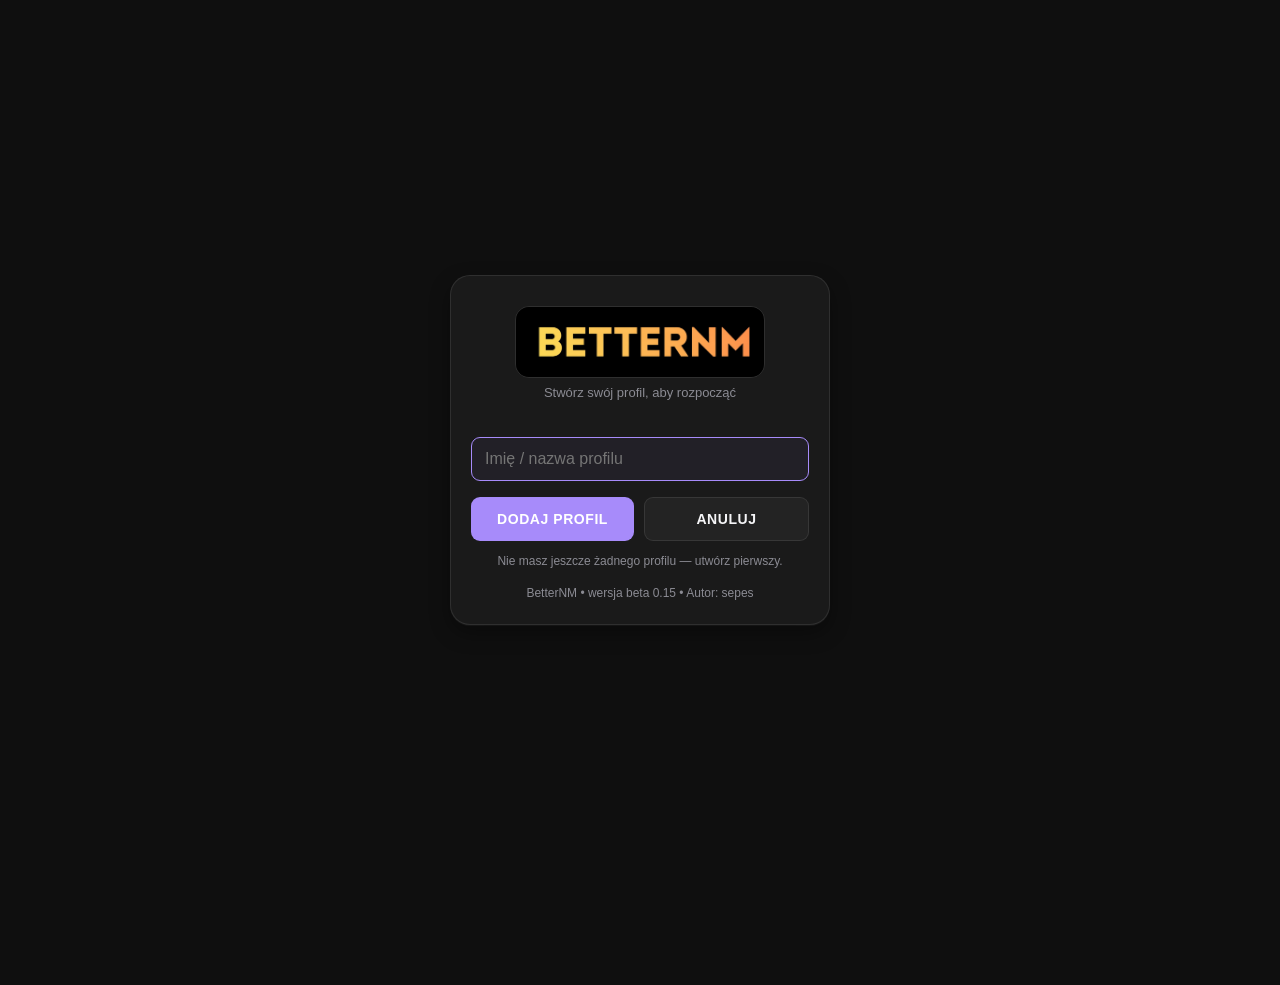
<file: wersje/beta-0.19-sheets/index.html>
<!DOCTYPE html>
<html lang="pl">
<head>
  <meta charset="UTF-8">
  <meta name="viewport" content="width=device-width, initial-scale=1.0, viewport-fit=cover">
  <meta name="theme-color" content="#0f0f13">
  <meta name="mobile-web-app-capable" content="yes">
  <meta name="apple-mobile-web-app-capable" content="yes">
  <meta name="apple-mobile-web-app-status-bar-style" content="black-translucent">
  <meta name="apple-mobile-web-app-title" content="BetterNM">
  <meta name="format-detection" content="telephone=no">
  <title>BetterNM</title>
  <link rel="manifest" href="manifest.webmanifest">
  <link rel="icon" href="icons/icon-192.png">
  <link rel="apple-touch-icon" href="icons/icon-180.png">
  <link rel="stylesheet" href="style.css">
</head>
<body>
  <svg class="jamnik-bg" aria-hidden="true">
    <defs>
      <pattern id="jamnik-pat" width="150" height="90" patternUnits="userSpaceOnUse">
        <g fill="currentColor" fill-opacity="0.07" stroke="currentColor" stroke-opacity="0.07">
          <path d="M32 38 Q16 28 24 12" stroke-width="8" stroke-linecap="round" fill="none"/>
          <rect x="30" y="36" width="72" height="18" rx="9"/>
          <circle cx="102" cy="40" r="13"/>
          <rect x="94" y="26" width="30" height="18" rx="9"/>
          <rect x="120" y="30" width="20" height="9" rx="4.5"/>
          <path d="M100 28 Q92 44 102 45 Q108 44 106 31 Z"/>
          <rect x="36" y="54" width="7" height="20" rx="3.5"/>
          <rect x="54" y="54" width="7" height="20" rx="3.5"/>
          <rect x="108" y="54" width="7" height="20" rx="3.5"/>
          <rect x="124" y="54" width="7" height="20" rx="3.5"/>
        </g>
      </pattern>
    </defs>
    <rect width="100%" height="100%" fill="url(#jamnik-pat)"/>
  </svg>

  <header class="app-header">
    <img class="app-logo" src="logo.png" alt="BetterNM">
    <div class="header-mascot" aria-hidden="true"><svg viewBox="0 0 120 66" fill="currentColor" aria-hidden="true">
      <rect x="40" y="20" width="58" height="17" rx="8.5"/>
      <path d="M94 26 q16 -1 19 -15" fill="none" stroke="currentColor" stroke-width="7" stroke-linecap="round"/>
      <circle cx="32" cy="23" r="11"/>
      <rect x="9" y="25" width="22" height="10" rx="5"/>
      <path d="M28 13 q-7 -7 4 -7 q7 0 3 9 q-1 3 -7 1z"/>
      <circle cx="9" cy="29" r="2.4"/>
      <rect x="46" y="37" width="7" height="16" rx="3.5"/>
      <rect x="60" y="37" width="7" height="16" rx="3.5"/>
      <rect x="74" y="37" width="7" height="16" rx="3.5"/>
      <rect x="88" y="37" width="7" height="16" rx="3.5"/>
    </svg></div>
    <button id="btn-profile" class="profile-badge" aria-label="Zmień profil"></button>
    <h1 class="header-title" id="header-title">BetterNM</h1>
    <div class="header-actions">
      <button id="btn-feedback" class="icon-btn header-btn" aria-label="Zgłoś błąd / uwaga">
        <svg viewBox="0 0 24 24" width="21" height="21" fill="none" stroke="#9a9aa8" stroke-width="2" stroke-linecap="round" stroke-linejoin="round">
          <path d="M4 15s1-1 4-1 5 2 8 2 4-1 4-1V3s-1 1-4 1-5-2-8-2-4 1-4 1z"/>
          <line x1="4" y1="22" x2="4" y2="15"/>
        </svg>
      </button>
      <button id="btn-settings" class="icon-btn header-btn" aria-label="Ustawienia">
      <svg viewBox="0 0 24 24" width="21" height="21" fill="none" stroke="#9a9aa8" stroke-width="2" stroke-linecap="round" stroke-linejoin="round">
        <circle cx="12" cy="12" r="3"/>
        <path d="M19.4 15a1.65 1.65 0 0 0 .33 1.82l.06.06a2 2 0 1 1-2.83 2.83l-.06-.06a1.65 1.65 0 0 0-1.82-.33 1.65 1.65 0 0 0-1 1.51V21a2 2 0 1 1-4 0v-.09a1.65 1.65 0 0 0-1-1.51 1.65 1.65 0 0 0-1.82.33l-.06.06a2 2 0 1 1-2.83-2.83l.06-.06a1.65 1.65 0 0 0 .33-1.82 1.65 1.65 0 0 0-1.51-1H3a2 2 0 1 1 0-4h.09a1.65 1.65 0 0 0 1.51-1 1.65 1.65 0 0 0-.33-1.82l-.06-.06a2 2 0 1 1 2.83-2.83l.06.06a1.65 1.65 0 0 0 1.82.33h.01a1.65 1.65 0 0 0 1-1.51V3a2 2 0 1 1 4 0v.09a1.65 1.65 0 0 0 1 1.51h.01a1.65 1.65 0 0 0 1.82-.33l.06-.06a2 2 0 1 1 2.83 2.83l-.06.06a1.65 1.65 0 0 0-.33 1.82v.01a1.65 1.65 0 0 0 1.51 1H21a2 2 0 1 1 0 4h-.09a1.65 1.65 0 0 0-1.51 1z"/>
      </svg>
    </button>
    </div>
  </header>

  <main id="main">
    <!-- ============ DZIŚ (DASHBOARD) ============ -->
    <section id="tab-dzis" class="tab active">
      <div id="dash-hero"></div>
      <div id="dash-stats"></div>
      <div id="dash-today"></div>
      <div id="dash-race"></div>
    </section>

    <!-- ============ KALENDARZ ============ -->
    <section id="tab-kalendarz" class="tab">
      <div class="cal-nav">
        <button class="btn-ghost" id="cal-prev">&#10094;</button>
        <h2 id="cal-title"></h2>
        <button class="btn-ghost" id="cal-next">&#10095;</button>
      </div>
      <button class="btn-ghost cal-today" id="cal-today">Dzisiaj</button>
      <div id="daily-tips"></div>
      <div id="cal-streak"></div>
      <div id="month-stats"></div>
      <div class="cal-grid" id="cal-grid"></div>
    </section>

    <!-- ============ ROZPISKA ============ -->
    <section id="tab-rozpiska" class="tab">
      <div class="tab-head">
        <h2 class="tab-title">Rozpiska treningowa</h2>
        <button class="btn primary small" id="plan-add">+ Dodaj rozpiskę</button>
      </div>
      <div id="plan-list"></div>
      <button class="btn secondary ex-list-toggle" id="ex-list-toggle">Lista ćwiczeń</button>
      <div id="exercise-list" class="hidden"></div>
    </section>

    <!-- ============ TRENING ============ -->
    <section id="tab-trening" class="tab">
      <h2 class="tab-title">Zapisz trening</h2>
      <div id="training-form"></div>
    </section>

    <!-- ============ POSTĘP ============ -->
    <section id="tab-postep" class="tab">
      <h2 class="tab-title">Postęp</h2>
      <div id="summary-box"></div>
      <div class="card" id="badges-box">
        <button type="button" class="card-head" data-badges-toggle aria-expanded="true"><span>Odznaki</span><svg class="card-chev" viewBox="0 0 16 16" fill="none" stroke="currentColor" stroke-width="2" stroke-linecap="round" stroke-linejoin="round"><path d="M4 6l4 4 4-4"/></svg></button>
        <div class="card-collapse" id="badges-collapse"><div id="badges-grid"></div></div>
      </div>
      <div id="pr-box"></div>
      <div id="progress-form"></div>
    </section>

    <!-- ============ ZAWODY ============ -->
    <section id="tab-zawody" class="tab">
      <h2 class="tab-title">Zawody i starty</h2>
      <div id="races-form"></div>
    </section>

    <!-- ============ ZDROWIE ============ -->
    <section id="tab-zdrowie" class="tab">
      <h2 class="tab-title">Zdrowie</h2>
      <div id="health-form"></div>
      <div id="photo-box"></div>
    </section>
  </main>

  <nav class="bottom-nav">
    <button class="nav-btn active" data-tab="dzis"><span class="nav-icon"><svg viewBox="0 0 24 24" fill="none" stroke="currentColor" stroke-width="2" stroke-linecap="round" stroke-linejoin="round">
        <path d="M3 10.5L12 3l9 7.5"/><path d="M5 10v10h14V10"/><path d="M9 20v-6h6v6"/>
      </svg></span><span>Dzisiaj</span>
    </button>
    <button class="nav-btn" data-tab="kalendarz"><span class="nav-icon"><svg viewBox="0 0 24 24" fill="none" stroke="currentColor" stroke-width="2" stroke-linecap="round" stroke-linejoin="round">
        <rect x="3" y="4" width="18" height="18" rx="2"/><line x1="16" y1="2" x2="16" y2="6"/><line x1="8" y1="2" x2="8" y2="6"/><line x1="3" y1="10" x2="21" y2="10"/>
      </svg></span><span>Kalendarz</span>
    </button>
    <button class="nav-btn" data-tab="rozpiska"><span class="nav-icon"><svg viewBox="0 0 24 24" fill="none" stroke="currentColor" stroke-width="2" stroke-linecap="round" stroke-linejoin="round">
        <path d="M8 6h13M8 12h13M8 18h13"/><path d="M3 6h.01M3 12h.01M3 18h.01"/>
      </svg></span><span>Rozpiska</span>
    </button>
    <button class="nav-btn" data-tab="trening"><span class="nav-icon"><svg viewBox="0 0 24 24" fill="none" stroke="currentColor" stroke-width="2" stroke-linecap="round">
        <line x1="3" y1="9" x2="3" y2="15"/><line x1="21" y1="9" x2="21" y2="15"/>
        <line x1="6" y1="12" x2="18" y2="12"/><line x1="9" y1="12" x2="9" y2="8"/>
        <line x1="15" y1="12" x2="15" y2="8"/><line x1="9" y1="16" x2="9" y2="20"/><line x1="15" y1="16" x2="15" y2="20"/>
      </svg></span><span>Trening</span>
    </button>
    <button class="nav-btn" data-tab="postep"><span class="nav-icon"><svg viewBox="0 0 24 24" fill="none" stroke="currentColor" stroke-width="2" stroke-linecap="round" stroke-linejoin="round">
        <path d="M18 20V10M12 20V4M6 20v-6"/>
      </svg></span><span>Postęp</span>
    </button>
    <button class="nav-btn" data-tab="zawody"><span class="nav-icon"><svg viewBox="0 0 24 24" fill="none" stroke="currentColor" stroke-width="2" stroke-linecap="round" stroke-linejoin="round">
        <path d="M5 21V4"/><path d="M5 4c3-2 6 2 9 0s6 1 6 1v9c-3-1-6 1-9-1s-6 0-6 0"/>
      </svg></span><span>Zawody</span>
    </button>
    <button class="nav-btn" data-tab="zdrowie"><span class="nav-icon"><svg viewBox="0 0 24 24" fill="none" stroke="currentColor" stroke-width="2" stroke-linecap="round" stroke-linejoin="round">
        <path d="M20.84 4.61a5.5 5.5 0 0 0-7.78 0L12 5.67l-1.06-1.06a5.5 5.5 0 0 0-7.78 7.78l1.06 1.06L12 21.23l7.78-7.78 1.06-1.06a5.5 5.5 0 0 0 0-7.78z"/>
      </svg></span><span>Zdrowie</span>
    </button>
  </nav>

  <button id="fab" class="fab hidden" aria-label="Dodaj"><svg viewBox="0 0 24 24" fill="none" stroke="currentColor" stroke-width="2.5" stroke-linecap="round">
    <line x1="12" y1="5" x2="12" y2="19"/><line x1="5" y1="12" x2="19" y2="12"/>
  </svg></button>

  <!-- ============ MODAL: dzień ============ -->
  <div class="modal-overlay hidden" id="modal-day">
    <div class="modal">
      <div class="modal-head">
        <h3 id="modal-day-title"></h3>
        <button class="icon-btn" data-close>&#10005;</button>
      </div>
      <div id="modal-day-content"></div>
      <div class="modal-actions">
        <button class="btn primary" id="modal-day-add-training">+ Trening</button>
        <button class="btn secondary" id="modal-day-add-health">+ Zdrowie</button>
      </div>
    </div>
  </div>

  <!-- ============ MODAL: arkusz (dodawanie pomiarów/zawodów) ============ -->
  <div class="modal-overlay hidden" id="modal-sheet">
    <div class="modal">
      <div class="modal-head">
        <h3 id="sheet-title"></h3>
        <button class="icon-btn" data-close>&#10005;</button>
      </div>
      <div id="sheet-body"></div>
    </div>
  </div>

  <!-- ============ MODAL: dodaj ćwiczenie ============ -->
  <div class="modal-overlay hidden" id="modal-add-exercise">
    <div class="modal">
      <div class="modal-head">
        <h3>Dodaj ćwiczenie</h3>
        <button class="icon-btn" data-close>&#10005;</button>
      </div>
      <label class="field-label" for="add-ex-select">Ćwiczenie</label>
      <select id="add-ex-select"></select>
      <div id="add-ex-custom-wrap" class="hidden">
        <label class="field-label" for="add-ex-custom">Własna nazwa</label>
        <input id="add-ex-custom" type="text" placeholder="np. Coś własnego">
      </div>
      <div class="modal-actions">
        <button class="btn primary" id="add-ex-ok">Dodaj</button>
      </div>
    </div>
  </div>

  <!-- ============ MODAL: dodaj ćwiczenia z rozpiski ============ -->
  <div class="modal-overlay hidden" id="modal-add-plan">
    <div class="modal">
      <div class="modal-head">
        <h3>Dodaj z rozpiski</h3>
        <button class="icon-btn" data-close>&#10005;</button>
      </div>
      <p class="field-hint">Wybierz rozpiskę — dodadzą się jej ćwiczenia, a mięśnie zaznaczą automatycznie.</p>
      <div id="plan-pick-list"></div>
    </div>
  </div>

  <!-- ============ MODAL: edycja planu ============ -->
  <div class="modal-overlay hidden" id="modal-plan-edit">
    <div class="modal">
      <div class="modal-head">
        <h3 id="plan-edit-title">Dodaj rozpiskę</h3>
        <button class="icon-btn" data-close>&#10005;</button>
      </div>
      <label class="field-label" for="plan-edit-name">Nazwa rozpiska</label>
      <input id="plan-edit-name" type="text" maxlength="40" placeholder="np. Klatka + Triceps">
      <div id="plan-tags-box">
        <label class="field-label">Mięśnie (możesz wybrać kilka)</label>
        <div class="chips" id="plan-tags-list"></div>
      </div>
      <label class="field-label" for="plan-edit-desc">Opis / plan (opcjonalnie)</label>
      <input id="plan-edit-desc" type="text" maxlength="120" placeholder="np. 3 serie po 10 powtórzeń">
      <p class="field-hint">Ćwiczenia — jedno w każdej linii.</p>
      <textarea id="plan-edit-text" rows="8"></textarea>
      <div class="modal-actions">
        <button class="btn primary" id="plan-edit-ok">Zapisz</button>
        <button class="btn danger" id="plan-edit-delete" style="display:none">Usuń rozpiskę</button>
      </div>
    </div>
  </div>

  <!-- ============ MODAL: ustawienia ============ -->
  <div class="modal-overlay hidden" id="modal-settings">
    <div class="modal">
      <div class="modal-head">
        <button class="icon-btn back-btn" data-close aria-label="Cofnij">
          <svg viewBox="0 0 24 24" width="20" height="20" fill="none" stroke="currentColor" stroke-width="2" stroke-linecap="round" stroke-linejoin="round"><path d="M15 18l-6-6 6-6"/></svg>
        </button>
        <h3>Ustawienia</h3>
        <button class="icon-btn" data-close>&#10005;</button>
      </div>
      <div class="set-item">
        <button class="set-head" type="button" aria-expanded="false"><span>Profil</span><svg class="set-chev" viewBox="0 0 24 24" width="18" height="18" fill="none" stroke="currentColor" stroke-width="2" stroke-linecap="round" stroke-linejoin="round"><path d="M6 9l6 6 6-6"/></svg></button>
        <div class="set-body">
          <p class="field-hint" id="settings-current-profile"></p>
          <div class="modal-actions">
            <button class="btn secondary" id="settings-switch-profile">Zmień profil</button>
            <button class="btn secondary" id="settings-pin">Ustaw PIN</button>
          </div>
        </div>
      </div>

      <div class="set-item" id="set-nowosci">
        <button class="set-head" type="button" aria-expanded="false"><span>Nowości</span><svg class="set-chev" viewBox="0 0 24 24" width="18" height="18" fill="none" stroke="currentColor" stroke-width="2" stroke-linecap="round" stroke-linejoin="round"><path d="M6 9l6 6 6-6"/></svg></button>
        <div class="set-body">
          <p class="field-hint">Co nowego w tej wersji:</p>
          <div id="changelog-list"></div>
        </div>
      </div>

      <div class="set-item">
        <button class="set-head" type="button" aria-expanded="false"><span>Wygląd</span><svg class="set-chev" viewBox="0 0 24 24" width="18" height="18" fill="none" stroke="currentColor" stroke-width="2" stroke-linecap="round" stroke-linejoin="round"><path d="M6 9l6 6 6-6"/></svg></button>
        <div class="set-body">
          <div class="modal-actions">
            <button class="btn secondary" id="theme-auto">Auto</button>
            <button class="btn secondary" id="theme-dark">Ciemny</button>
            <button class="btn secondary" id="theme-light">Jasny</button>
          </div>
          <h4>Kolor akcentu</h4>
          <div id="accent-swatches" class="accent-row"></div>
          <h4>Maskotka</h4>
          <div class="modal-actions">
            <button class="btn secondary" id="mascot-none">Brak</button>
            <button class="btn secondary" id="mascot-jamnik">Jamniczek</button>
          </div>
        </div>
      </div>

      <div class="set-item">
        <button class="set-head" type="button" aria-expanded="false"><span>Kopia zapasowa danych</span><svg class="set-chev" viewBox="0 0 24 24" width="18" height="18" fill="none" stroke="currentColor" stroke-width="2" stroke-linecap="round" stroke-linejoin="round"><path d="M6 9l6 6 6-6"/></svg></button>
        <div class="set-body">
          <div class="modal-actions">
            <button class="btn primary" id="settings-export">Pobierz plik .json</button>
            <button class="btn secondary" id="settings-copy">Kopiuj dane</button>
          </div>
          <p class="field-hint">Kopia przechowuje cały postęp tego profilu. Aby przenieść dane na nowy telefon: pobierz plik, wyślij go sobie (np. mailem), a na nowym telefonie wybierz poniżej „Przywróć z kopii”.</p>
        </div>
      </div>

      <div class="set-item">
        <button class="set-head" type="button" aria-expanded="false"><span>Raport</span><svg class="set-chev" viewBox="0 0 24 24" width="18" height="18" fill="none" stroke="currentColor" stroke-width="2" stroke-linecap="round" stroke-linejoin="round"><path d="M6 9l6 6 6-6"/></svg></button>
        <div class="set-body">
          <p class="field-hint">Podsumowanie ostatnich 30 dni. W oknie drukowania wybierz „Zapisz jako PDF”.</p>
          <div class="modal-actions">
            <button class="btn primary" id="settings-report">Generuj raport (PDF)</button>
          </div>
        </div>
      </div>

      <div class="set-item">
        <button class="set-head" type="button" aria-expanded="false"><span>Trening</span><svg class="set-chev" viewBox="0 0 24 24" width="18" height="18" fill="none" stroke="currentColor" stroke-width="2" stroke-linecap="round" stroke-linejoin="round"><path d="M6 9l6 6 6-6"/></svg></button>
        <div class="set-body">
          <label class="remind-row"><input type="checkbox" id="rest-auto"><span>Auto-start stopera odpoczynku po wpisaniu serii</span></label>
          <label class="remind-row"><input type="checkbox" id="prog-fill"><span>Wpisuj sugerowany ciężar do serii z rozpiski</span></label>
          <p class="field-hint">Auto-stoper startuje sam, gdy skończysz wpisywać ciężar lub powtórzenia. Auto-ciężary wypełniają proponowany ciężar (na bazie ostatniego treningu) przy dodawaniu ćwiczeń z rozpiski.</p>
        </div>
      </div>

      <div class="set-item">
        <button class="set-head" type="button" aria-expanded="false"><span>Przypomnienia</span><svg class="set-chev" viewBox="0 0 24 24" width="18" height="18" fill="none" stroke="currentColor" stroke-width="2" stroke-linecap="round" stroke-linejoin="round"><path d="M6 9l6 6 6-6"/></svg></button>
        <div class="set-body">
          <label class="remind-row"><input type="checkbox" id="remind-enable"><span>Przypominaj o treningu</span></label>
          <div class="form-row">
            <div><label class="field-label">Godzina</label><input type="time" id="remind-time"></div>
            <div><label class="field-label">Wiadomość</label><input type="text" id="remind-msg" maxlength="60" placeholder="Czas na trening!"></div>
          </div>
          <p class="field-hint" id="remind-hint"></p>
          <div class="modal-actions">
            <button class="btn secondary" id="remind-save">Zapisz przypomnienie</button>
          </div>
        </div>
      </div>

      <div class="set-item">
        <button class="set-head" type="button" aria-expanded="false"><span>Przywróć z kopii</span><svg class="set-chev" viewBox="0 0 24 24" width="18" height="18" fill="none" stroke="currentColor" stroke-width="2" stroke-linecap="round" stroke-linejoin="round"><path d="M6 9l6 6 6-6"/></svg></button>
        <div class="set-body">
          <div class="modal-actions">
            <button class="btn secondary" id="settings-import">Wybierz plik .json</button>
            <input type="file" id="settings-file" accept=".json,application/json" class="hidden">
          </div>
        </div>
      </div>

      <div class="set-item">
        <button class="set-head" type="button" aria-expanded="false"><span>Import ze Stravy</span><svg class="set-chev" viewBox="0 0 24 24" width="18" height="18" fill="none" stroke="currentColor" stroke-width="2" stroke-linecap="round" stroke-linejoin="round"><path d="M6 9l6 6 6-6"/></svg></button>
        <div class="set-body">
          <p class="field-hint">Wgraj plik z eksportu Stravy — „activities.csv”, „.gpx” albo „.tcx”. Pobierzesz je na strava.com (Ustawienia → Pobierz wszystkie dane / Eksport). Biegi i jazdy rowerem trafią do kalendarza; duplikaty są pomijane.</p>
          <div class="modal-actions">
            <button class="btn secondary" id="settings-strava-import">Wybierz pliki Stravy</button>
            <input type="file" id="strava-file" accept=".csv,.gpx,.tcx,text/csv,text/xml,application/gpx+xml" multiple class="hidden">
          </div>
        </div>
      </div>

      <div class="set-item" id="set-feedback">
        <button class="set-head" type="button" aria-expanded="false"><span>Uwagi i poprawki</span><svg class="set-chev" viewBox="0 0 24 24" width="18" height="18" fill="none" stroke="currentColor" stroke-width="2" stroke-linecap="round" stroke-linejoin="round"><path d="M6 9l6 6 6-6"/></svg></button>
        <div class="set-body">
          <p class="field-hint">Lista rzeczy do poprawy w aplikacji. „Wyślij do autora" przesyła uwagi prosto do dewelopera (nowy Issue na GitHubie).</p>
          <textarea id="feedback-input" rows="3" placeholder="np. dodać tryb ciemny w postępach..."></textarea>
          <div class="fb-toolbar">
            <button class="btn secondary small" id="feedback-photo-btn">+ Zdjęcie</button>
            <input type="file" id="feedback-photo-file" accept="image/*" class="hidden">
            <div id="feedback-photo-preview" class="hidden"></div>
          </div>
          <div class="modal-actions">
            <button class="btn primary" id="feedback-add">Dodaj uwagę</button>
            <button class="btn secondary" id="feedback-send">Wyślij do autora</button>
            <button class="btn secondary" id="feedback-copy">Kopiuj listę</button>
          </div>
          <div id="feedback-list"></div>
        </div>
      </div>

      <div class="set-item">
        <button class="set-head" type="button" aria-expanded="false"><span class="danger-title">Niebezpieczne</span><svg class="set-chev" viewBox="0 0 24 24" width="18" height="18" fill="none" stroke="currentColor" stroke-width="2" stroke-linecap="round" stroke-linejoin="round"><path d="M6 9l6 6 6-6"/></svg></button>
        <div class="set-body">
          <div class="modal-actions">
            <button class="btn danger" id="settings-reset">Wyczyść wszystkie dane</button>
          </div>
        </div>
      </div>

      <div class="set-item">
        <button class="set-head" type="button" aria-expanded="false"><span>Zainstaluj aplikację</span><svg class="set-chev" viewBox="0 0 24 24" width="18" height="18" fill="none" stroke="currentColor" stroke-width="2" stroke-linecap="round" stroke-linejoin="round"><path d="M6 9l6 6 6-6"/></svg></button>
        <div class="set-body">
          <p class="field-hint" id="install-hint">Zainstaluj BetterNM na telefonie — działa jak zwykła aplikacja, bez przeglądarki.</p>
          <div class="modal-actions">
            <button class="btn primary hidden" id="install-btn">Zainstaluj aplikację</button>
            <button class="btn secondary" id="settings-update">Aktualizuj aplikację</button>
          </div>
          <ul class="install-guide">
            <li><b>Android (Chrome):</b> menu ⋮ → „Dodaj do ekranu głównego" lub „Zainstaluj aplikację".</li>
            <li><b>iPhone/iPad (Safari):</b> przycisk Udostępnij → „Dodaj do ekranu głównego".</li>
          </ul>
        </div>
      </div>

      <p class="field-hint" id="settings-version"></p>
    </div>
  </div>

  <!-- ============ MODAL: PIN ============ -->
  <div class="modal-overlay hidden" id="modal-pin">
    <div class="modal">
      <div class="modal-head">
        <h3 id="pin-modal-title">Ustaw PIN</h3>
        <button class="icon-btn" data-close>&#10005;</button>
      </div>
      <p class="field-hint">PIN (4 cyfry) blokuje dostęp do tego profilu — podajesz go po wybraniu profilu w aplikacji.</p>
      <label class="field-label" for="pin-input">Nowy PIN</label>
      <input id="pin-input" type="password" inputmode="numeric" maxlength="4" pattern="[0-9]*" autocomplete="new-password" placeholder="4 cyfry">
      <label class="field-label" for="pin-confirm">Powtórz PIN</label>
      <input id="pin-confirm" type="password" inputmode="numeric" maxlength="4" pattern="[0-9]*" autocomplete="new-password" placeholder="jeszcze raz">
      <p class="field-hint err-hint hidden" id="pin-err"></p>
      <div class="modal-actions">
        <button class="btn primary" id="pin-save">Zapisz PIN</button>
        <button class="btn danger hidden" id="pin-remove">Usuń PIN</button>
      </div>
    </div>
  </div>

  <!-- ============ EKRAN PROFILI ============ -->
  <div class="profile-screen hidden" id="profile-screen">
    <div class="profile-card">
      <img class="profile-banner" src="logo.png" alt="BetterNM">
      <p class="profile-sub" id="profile-sub">Wybierz profil, aby kontynuować</p>
      <div id="profile-list"></div>
      <div id="profile-add-wrap" class="hidden">
        <input id="profile-new-name" type="text" placeholder="Imię / nazwa profilu" maxlength="24" autocomplete="off">
        <div class="modal-actions">
          <button class="btn primary" id="profile-add-ok">Dodaj profil</button>
          <button class="btn secondary" id="profile-add-cancel">Anuluj</button>
        </div>
      </div>
      <div id="profile-rename-wrap" class="hidden">
        <input id="profile-rename-input" type="text" placeholder="Nowa nazwa profilu" maxlength="24" autocomplete="off">
        <div class="modal-actions">
          <button class="btn primary" id="profile-rename-ok">Zapisz</button>
          <button class="btn secondary" id="profile-rename-cancel">Anuluj</button>
        </div>
      </div>
      <button class="btn secondary profile-add-btn" id="profile-add-btn">+ Nowy profil</button>
      <p class="field-hint profile-meta" id="profile-screen-meta"></p>
      <p class="profile-version" id="profile-version"></p>
    </div>
  </div>

  <!-- ============ MODAL: zdjęcie sylwetki ============ -->
  <div class="modal-overlay hidden" id="modal-photo">
    <div class="modal modal-photo">
      <div class="modal-head">
        <h3 id="photo-full-date"></h3>
        <button class="icon-btn" data-close>&#10005;</button>
      </div>
      <img id="photo-full" alt="Zdjęcie sylwetki">
    </div>
  </div>

  <!-- ============ RAPORT (do wydruku / PDF) ============ -->
  <div id="print-report"></div>

  <!-- ============ EKRAN BLOKADY (PIN) ============ -->
  <div class="lock-screen hidden" id="lock-screen">
    <div class="lock-card">
      <img class="lock-logo" src="logo.png" alt="BetterNM">
      <p class="lock-title">Profil: <span id="lock-profile-name"></span></p>
      <p class="lock-hint">Wpisz PIN, aby odblokować</p>
      <div class="pin-dots" id="pin-dots">
        <span class="pin-dot"></span><span class="pin-dot"></span><span class="pin-dot"></span><span class="pin-dot"></span>
      </div>
      <p class="lock-err hidden" id="lock-err">Nieprawidłowy PIN</p>
      <div class="pin-pad">
        <button class="pin-key" type="button" data-pin="1">1</button>
        <button class="pin-key" type="button" data-pin="2">2</button>
        <button class="pin-key" type="button" data-pin="3">3</button>
        <button class="pin-key" type="button" data-pin="4">4</button>
        <button class="pin-key" type="button" data-pin="5">5</button>
        <button class="pin-key" type="button" data-pin="6">6</button>
        <button class="pin-key" type="button" data-pin="7">7</button>
        <button class="pin-key" type="button" data-pin="8">8</button>
        <button class="pin-key" type="button" data-pin="9">9</button>
        <span class="pin-key empty"></span>
        <button class="pin-key" type="button" data-pin="0">0</button>
        <button class="pin-key" type="button" data-pin="back" aria-label="Kasuj">&larr;</button>
      </div>
      <button class="btn ghost-btn" id="lock-cancel" type="button">Inny profil</button>
    </div>
  </div>

  <div id="toast" class="hidden"></div>

  <script src="app.js"></script>
</body>
</html>
</file>
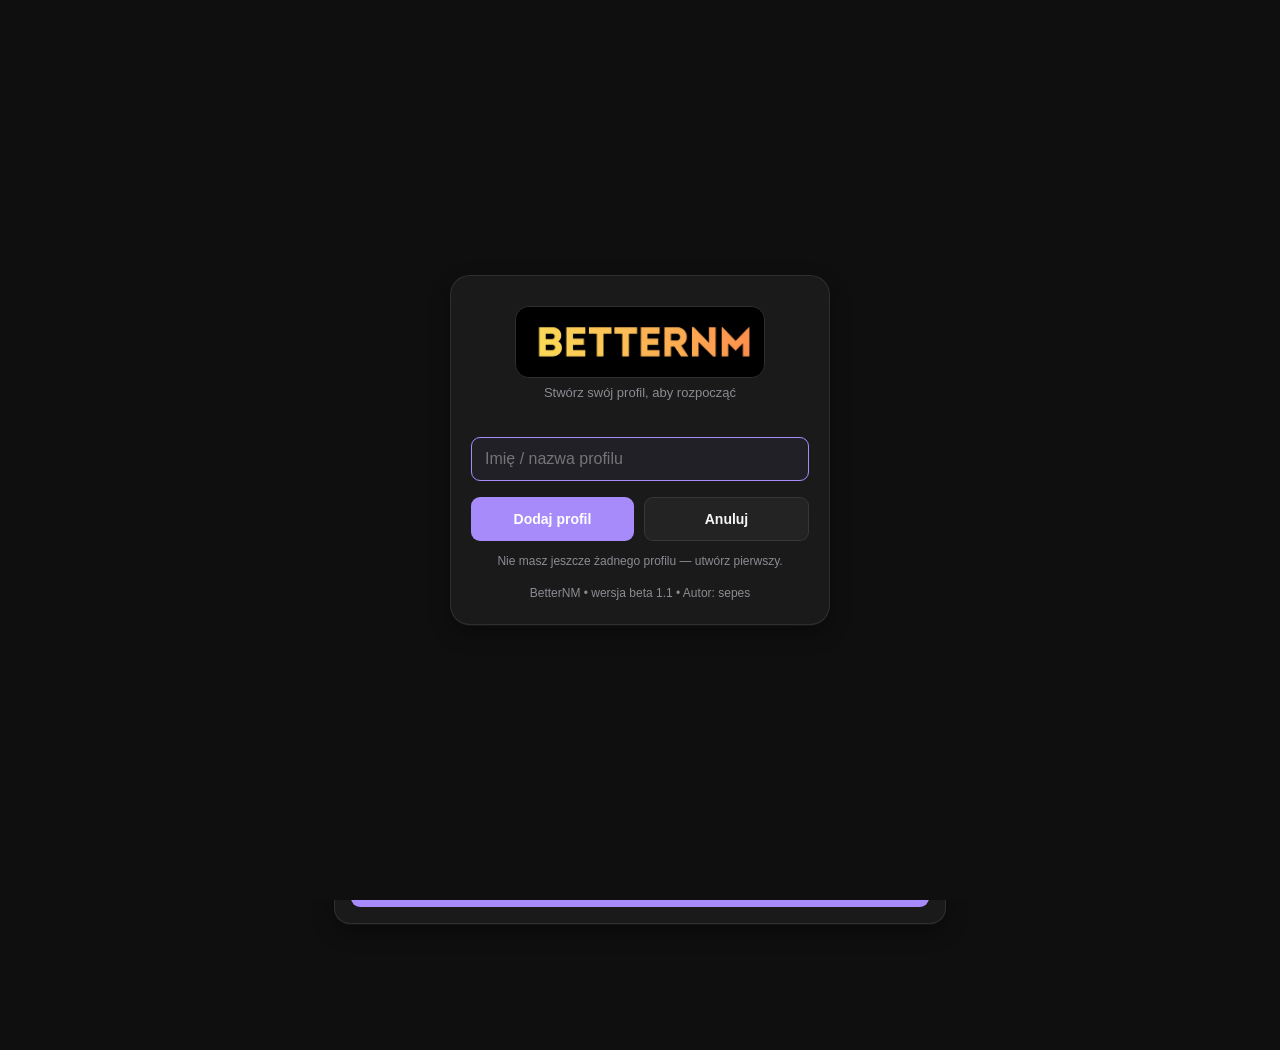
<file: Aplikacja.html>
<!DOCTYPE html>
<html lang="pl">
<head>
  <meta charset="UTF-8">
  <meta http-equiv="refresh" content="0; url=index.html">
  <meta name="viewport" content="width=device-width, initial-scale=1.0">
  <title>BetterNM — przenoszę do aplikacji...</title>
  <style>
    body { margin: 0; min-height: 100vh; display: flex; align-items: center; justify-content: center;
           background: #0b0b10; color: #f5f5fa; font-family: system-ui, sans-serif; }
    p { opacity: 0.7; }
  </style>
</head>
<body>
  <p>Przenoszę do aplikacji...</p>
  <script>location.replace('index.html');</script>
</body>
</html>
</file>
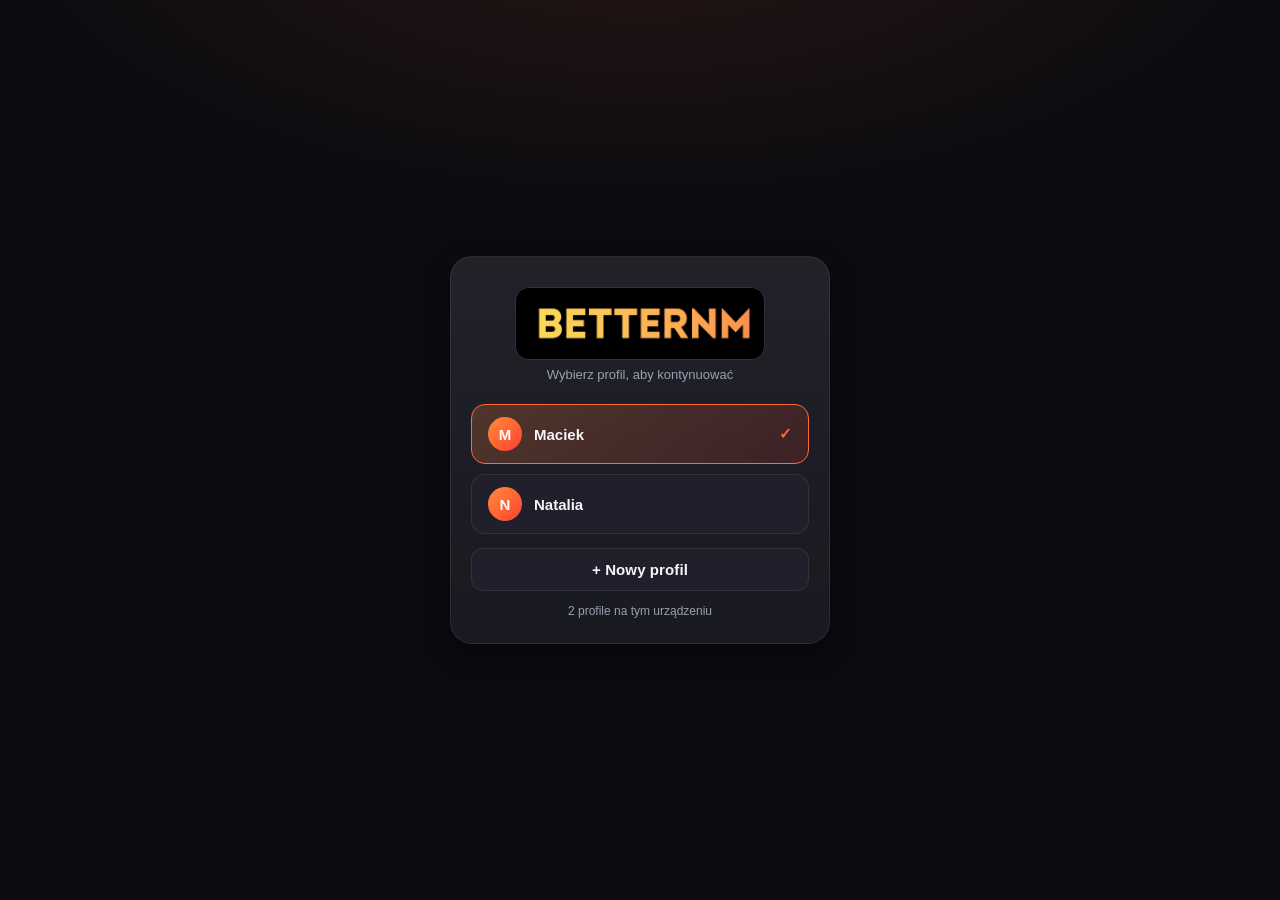
<file: Aplikacja_stara.html>
<!DOCTYPE html>
<html lang="pl">
<head>
  <meta charset="UTF-8">
  <meta name="viewport" content="width=device-width, initial-scale=1.0, viewport-fit=cover">
  <meta name="theme-color" content="#0f0f13">
  <title>BetterNM</title>
  
  <link rel="icon" href="icons/icon-192.png">
  <link rel="apple-touch-icon" href="icons/icon-192.png">
  <style>
:root {
  --bg: #0b0b10;
  --card: rgba(26, 26, 36, 0.72);
  --card-solid: #16161e;
  --card2: rgba(34, 34, 46, 0.85);
  --text: #f5f5fa;
  --muted: #9aa0b0;
  --accent: #ff6b35;
  --accent2: #ff3d2e;
  --blue: #38bdf8;
  --green: #34d399;
  --yellow: #fbbf24;
  --danger: #ef4444;
  --border: rgba(255, 255, 255, 0.08);
  --grad: linear-gradient(135deg, #ff8a3d 0%, #ff6b35 45%, #ff3d2e 100%);
  --grad-soft: linear-gradient(135deg, rgba(255, 138, 61, 0.22), rgba(255, 61, 46, 0.14));
  --shadow: 0 10px 30px rgba(0, 0, 0, 0.4);
  --radius: 16px;
}

* { box-sizing: border-box; margin: 0; padding: 0; }

html { -webkit-text-size-adjust: 100%; }

body {
  background:
    radial-gradient(1100px 520px at 50% -12%, rgba(255, 107, 53, 0.12), transparent 62%),
    radial-gradient(900px 500px at 100% 110%, rgba(56, 189, 248, 0.06), transparent 60%),
    var(--bg);
  color: var(--text);
  font-family: -apple-system, BlinkMacSystemFont, "Segoe UI", Roboto, "Helvetica Neue", Arial, sans-serif;
  font-size: 15px;
  line-height: 1.45;
  min-height: 100vh;
  padding-bottom: 78px;
  padding-top: 58px;
  -webkit-font-smoothing: antialiased;
}

.hidden { display: none !important; }

/* ===== Header ===== */
.app-header {
  position: fixed;
  top: 0; left: 0; right: 0;
  z-index: 50;
  height: 58px;
  display: flex;
  align-items: center;
  gap: 12px;
  padding: 0 16px;
  background: rgba(11, 11, 16, 0.85);
  backdrop-filter: blur(14px);
  -webkit-backdrop-filter: blur(14px);
  border-bottom: 1px solid var(--border);
}
.logo {
  width: 36px;
  height: 36px;
  border-radius: 11px;
  background: var(--grad);
  display: flex;
  align-items: center;
  justify-content: center;
  box-shadow: 0 4px 14px rgba(255, 107, 53, 0.45);
  flex: 0 0 auto;
}
.logo svg { stroke: #fff; }
.app-header h1 {
  font-size: 18px;
  font-weight: 800;
  letter-spacing: -0.2px;
  background: linear-gradient(90deg, #fff, #ffb38a);
  -webkit-background-clip: text;
  background-clip: text;
  -webkit-text-fill-color: transparent;
  color: transparent;
  flex: 1;
}
.header-btn { margin-left: auto; }
.app-logo {
  height: 30px;
  width: auto;
  display: block;
  flex: 0 0 auto;
}

/* ===== Main / tabs ===== */
main { max-width: 640px; margin: 0 auto; padding: 16px 14px 34px; }
.tab { display: none; }
.tab.active { display: block; animation: fade 0.22s ease; }
@keyframes fade { from { opacity: 0; transform: translateY(6px); } to { opacity: 1; transform: none; } }
.tab-title { font-size: 21px; font-weight: 800; margin-bottom: 14px; letter-spacing: -0.3px; }
.tab-subtitle {
  font-size: 13px;
  color: var(--muted);
  margin: 20px 2px 10px;
  text-transform: uppercase;
  letter-spacing: 1px;
  font-weight: 700;
}

/* ===== Bottom nav ===== */
.bottom-nav {
  position: fixed;
  bottom: 0; left: 0; right: 0;
  z-index: 50;
  display: flex;
  background: rgba(16, 16, 22, 0.92);
  backdrop-filter: blur(14px);
  -webkit-backdrop-filter: blur(14px);
  border-top: 1px solid var(--border);
  padding-bottom: env(safe-area-inset-bottom);
  box-shadow: 0 -8px 30px rgba(0, 0, 0, 0.35);
}
.nav-btn {
  flex: 1;
  position: relative;
  display: flex;
  flex-direction: column;
  align-items: center;
  gap: 3px;
  padding: 9px 0 7px;
  background: none;
  border: none;
  color: var(--muted);
  font-size: 11px;
  font-weight: 600;
  cursor: pointer;
  -webkit-tap-highlight-color: transparent;
  transition: color 0.2s;
}
.nav-btn .nav-icon {
  width: 46px;
  height: 27px;
  border-radius: 999px;
  display: flex;
  align-items: center;
  justify-content: center;
  transition: background 0.2s, transform 0.2s;
}
.nav-btn.active { color: var(--accent); }
.nav-btn.active .nav-icon {
  background: var(--grad-soft);
  transform: translateY(-1px);
}

/* ===== Buttons ===== */
.btn {
  border: none;
  border-radius: 12px;
  padding: 12px 18px;
  font-size: 15px;
  font-weight: 700;
  cursor: pointer;
  color: #fff;
  letter-spacing: 0.1px;
  -webkit-tap-highlight-color: transparent;
  transition: transform 0.12s, box-shadow 0.2s, filter 0.2s;
}
.btn:active { transform: scale(0.97); }
.btn.primary {
  background: var(--grad);
  box-shadow: 0 6px 18px rgba(255, 107, 53, 0.35);
}
.btn.primary:active { filter: brightness(1.1); }
.btn.secondary { background: var(--card2); border: 1px solid var(--border); color: var(--text); }
.btn.danger { background: var(--danger); box-shadow: 0 6px 18px rgba(239, 68, 68, 0.3); }
.btn.small { padding: 8px 14px; font-size: 13px; border-radius: 10px; }
.btn:disabled { opacity: 0.5; }

.btn-ghost {
  background: none;
  border: none;
  color: var(--accent);
  font-size: 20px;
  padding: 8px 14px;
  cursor: pointer;
  border-radius: 10px;
  -webkit-tap-highlight-color: transparent;
}
.btn-ghost:active { background: rgba(255, 107, 53, 0.12); }
.cal-today {
  display: block;
  margin: 0 auto 12px;
  font-size: 13px;
  font-weight: 600;
  padding: 6px 16px;
  border: 1px solid var(--border);
  border-radius: 999px;
  color: var(--muted);
  background: var(--card);
  cursor: pointer;
  -webkit-tap-highlight-color: transparent;
}
.cal-today:active { color: var(--accent); border-color: var(--accent); }

.icon-btn {
  background: none;
  border: none;
  color: var(--muted);
  font-size: 18px;
  padding: 7px;
  cursor: pointer;
  border-radius: 9px;
  -webkit-tap-highlight-color: transparent;
}
.icon-btn:active { background: rgba(255, 255, 255, 0.08); color: var(--text); }

/* ===== Cards ===== */
.card {
  background: linear-gradient(180deg, rgba(255, 255, 255, 0.05), rgba(255, 255, 255, 0.01)),
    var(--card-solid);
  border: 1px solid var(--border);
  border-radius: var(--radius);
  padding: 16px;
  margin-bottom: 14px;
  box-shadow: var(--shadow);
  backdrop-filter: blur(6px);
}
.card h3 { font-size: 16px; font-weight: 700; margin-bottom: 6px; }

/* ===== Calendar ===== */
.cal-nav { display: flex; align-items: center; justify-content: space-between; margin-bottom: 6px; }
.cal-nav h2 {
  font-size: 18px;
  font-weight: 800;
  text-transform: capitalize;
  background: linear-gradient(90deg, #fff, #c9cdd8);
  -webkit-background-clip: text;
  background-clip: text;
  -webkit-text-fill-color: transparent;
}
.cal-grid {
  display: grid;
  grid-template-columns: repeat(7, 1fr);
  gap: 5px;
  background: linear-gradient(180deg, rgba(255, 255, 255, 0.04), rgba(255, 255, 255, 0.01)), var(--card-solid);
  border: 1px solid var(--border);
  border-radius: var(--radius);
  padding: 10px;
  box-shadow: var(--shadow);
}
.cal-dow { text-align: center; font-size: 11px; color: var(--muted); padding: 4px 0; font-weight: 600; }
.cal-day {
  aspect-ratio: 1;
  display: flex;
  flex-direction: column;
  align-items: center;
  justify-content: center;
  gap: 3px;
  border-radius: 10px;
  font-size: 14px;
  cursor: pointer;
  transition: background 0.15s;
  -webkit-tap-highlight-color: transparent;
}
.cal-day.empty { cursor: default; }
.cal-day:not(.empty):active { background: rgba(255, 107, 53, 0.16); }
.cal-day.trained { background: rgba(255, 107, 53, 0.12); border: 1px solid rgba(255, 107, 53, 0.4); }
.cal-day .day-num { font-weight: 600; }
.cal-day.today .day-num {
  width: 29px;
  height: 29px;
  display: flex;
  align-items: center;
  justify-content: center;
  border-radius: 50%;
  background: var(--grad);
  color: #fff;
  font-weight: 800;
  box-shadow: 0 3px 10px rgba(255, 107, 53, 0.5);
}
.cal-marks { display: flex; flex-wrap: wrap; justify-content: center; gap: 2px; min-height: 14px; }
.run-mark { display: inline-flex; align-items: center; gap: 1px; color: var(--blue); }
.run-ico svg { width: 11px; height: 11px; }
.run-ltr { font-size: 9px; font-weight: 800; color: var(--blue); }
.gym-mark { display: inline-flex; width: 12px; height: 12px; color: var(--accent); }
.gym-mark svg { width: 100%; height: 100%; }
.gym-mark.back { color: #ff8a3d; }
.gym-mark.chest { color: #f472b6; }
.gym-mark.legs { color: var(--green); }
.gym-mark.bolt { color: var(--yellow); }
.gym-mark.dumbbell { color: var(--accent); }
.health-mark { width: 5px; height: 5px; border-radius: 50%; background: var(--green); align-self: center; }

#cal-day-detail .day-block { margin-top: 16px; }
#cal-day-detail .day-block h3 { font-size: 14px; color: var(--muted); margin-bottom: 8px; }
.day-empty { text-align: center; color: var(--muted); padding: 26px 0; }

/* ===== Weekly streak ===== */
.streak-card {
  display: flex;
  align-items: center;
  gap: 12px;
  background: linear-gradient(180deg, rgba(255, 255, 255, 0.04), rgba(255, 255, 255, 0.01)), var(--card-solid);
  border: 1px solid var(--border);
  border-radius: var(--radius);
  padding: 12px 16px;
  margin-bottom: 12px;
  box-shadow: var(--shadow);
}
.streak-flame { width: 30px; height: 30px; color: var(--muted); flex: 0 0 30px; }
.streak-flame svg { width: 100%; height: 100%; }
.streak-card.on .streak-flame { color: var(--accent); }
.streak-info { display: flex; flex-direction: column; line-height: 1.2; }
.streak-num { font-size: 22px; font-weight: 800; color: #fff; }
.streak-lbl { font-size: 12px; color: var(--muted); }

/* ===== Plan cards ===== */
.badge {
  display: inline-block;
  font-size: 11px;
  font-weight: 700;
  padding: 3px 10px;
  border-radius: 999px;
  vertical-align: middle;
  margin-left: 8px;
}
.badge.gym { background: var(--grad-soft); color: var(--accent); }
.badge.run { background: rgba(56, 189, 248, 0.15); color: var(--blue); }
.ex-list { list-style: none; margin: 10px 0; counter-reset: ex; }
.ex-list li { display: flex; gap: 10px; align-items: baseline; padding: 5px 0; color: #d7dae4; }
.ex-list li::before {
  counter-increment: ex;
  content: counter(ex);
  flex: 0 0 22px;
  height: 22px;
  text-align: center;
  font-size: 12px;
  font-weight: 700;
  color: #fff;
  background: var(--grad);
  border-radius: 50%;
  line-height: 22px;
  box-shadow: 0 2px 8px rgba(255, 107, 53, 0.4);
}
.card.plan-gym { border-left: 3px solid var(--accent); }
.card.plan-run { border-left: 3px solid var(--blue); }
.plan-actions { display: flex; gap: 10px; margin-top: 12px; }
.plan-actions .btn { flex: 1; }

/* ===== Chips ===== */
.chips { display: flex; flex-wrap: wrap; gap: 9px; margin: 12px 0; }
.chip {
  border: 1px solid var(--border);
  background: var(--card);
  color: var(--text);
  border-radius: 999px;
  padding: 10px 17px;
  font-size: 14px;
  font-weight: 600;
  cursor: pointer;
  transition: all 0.15s;
  -webkit-tap-highlight-color: transparent;
}
.chip:active { transform: scale(0.96); }
.chip.active {
  background: var(--grad);
  border-color: transparent;
  color: #fff;
  box-shadow: 0 4px 14px rgba(255, 107, 53, 0.35);
}

/* ===== Fields ===== */
.field-label { display: block; font-size: 13px; color: var(--muted); margin: 14px 0 5px; font-weight: 600; }
.field-hint { font-size: 12px; color: var(--muted); margin-top: 6px; }
input, select, textarea {
  width: 100%;
  background: rgba(255, 255, 255, 0.05);
  border: 1px solid var(--border);
  color: var(--text);
  border-radius: 12px;
  padding: 12px 13px;
  font-size: 16px;
  font-family: inherit;
  -webkit-appearance: none;
  appearance: none;
  transition: border-color 0.15s, background 0.15s;
}
textarea { resize: vertical; }
input:focus, select:focus, textarea:focus {
  outline: none;
  border-color: var(--accent);
  background: rgba(255, 107, 53, 0.06);
}
select { background-image: linear-gradient(45deg, transparent 50%, var(--muted) 50%), linear-gradient(135deg, var(--muted) 50%, transparent 50%); background-position: calc(100% - 18px) 55%, calc(100% - 13px) 55%; background-size: 5px 5px; background-repeat: no-repeat; color-scheme: dark; }
select option {
  background-color: #16161e;
  color: var(--text);
}

/* ===== Exercise blocks ===== */
.ex-block {
  background: linear-gradient(180deg, rgba(255, 255, 255, 0.05), rgba(255, 255, 255, 0.01)), var(--card-solid);
  border: 1px solid var(--border);
  border-radius: var(--radius);
  padding: 14px;
  margin-bottom: 14px;
  box-shadow: var(--shadow);
}
.ex-head { display: flex; align-items: center; justify-content: space-between; gap: 8px; }
.ex-head .ex-name {
  font-weight: 700;
  font-size: 15px;
  flex: 1;
  display: flex;
  align-items: center;
  gap: 8px;
}
.last-results {
  font-size: 12px;
  color: var(--muted);
  background: rgba(56, 189, 248, 0.08);
  border: 1px solid rgba(56, 189, 248, 0.2);
  border-radius: 8px;
  padding: 8px 10px;
  margin-top: 8px;
}
.last-results b { color: var(--blue); font-weight: 700; }
.last-results .lr-date { color: #6a7080; }
.ex-head .ex-name::before {
  content: '';
  width: 8px;
  height: 8px;
  border-radius: 50%;
  background: var(--grad);
  flex: 0 0 auto;
  box-shadow: 0 0 8px var(--accent);
}
.set-row {
  display: grid;
  grid-template-columns: 30px 1fr 1fr 34px;
  gap: 8px;
  align-items: center;
  margin-top: 10px;
}
.set-row .set-num {
  text-align: center;
  color: var(--muted);
  font-size: 13px;
  font-weight: 700;
}
.set-row input { padding: 10px 11px; font-size: 15px; border-radius: 10px; }
.set-row .inp-w::placeholder, .set-row .inp-r::placeholder { color: #6a7080; }
.set-hint { font-size: 11px; color: #6a7080; margin-top: 6px; }
.add-set {
  margin-top: 10px;
  background: rgba(56, 189, 248, 0.08);
  border: 1px dashed rgba(56, 189, 248, 0.4);
  color: var(--blue);
  border-radius: 10px;
  padding: 9px;
  width: 100%;
  font-size: 14px;
  font-weight: 600;
  cursor: pointer;
  -webkit-tap-highlight-color: transparent;
}
.add-set:active { background: rgba(56, 189, 248, 0.18); }
.form-row { display: flex; gap: 12px; }
.form-row > div { flex: 1; }
.form-actions { display: flex; gap: 12px; margin-top: 18px; }
.form-actions .btn { flex: 1; }

/* ===== Running stats (Strava-style 3-up) ===== */
.run-stats { display: flex; gap: 10px; margin: 14px 0 6px; }
.run-stat {
  flex: 1;
  text-align: center;
  background: rgba(255, 255, 255, 0.04);
  border: 1px solid var(--border);
  border-radius: 10px;
  padding: 12px 6px;
}
.rs-val {
  display: block;
  font-size: 20px;
  font-weight: 800;
  color: #fff;
  font-variant-numeric: tabular-nums;
  letter-spacing: -0.3px;
}
.rs-lbl {
  display: block;
  font-size: 10px;
  color: var(--muted);
  text-transform: uppercase;
  letter-spacing: 0.08em;
  margin-top: 3px;
  font-weight: 700;
}
.run-stats.small { margin: 4px 0 8px; gap: 8px; }
.run-stats.small .run-stat { padding: 8px 4px; }
.run-stats.small .rs-val { font-size: 15px; }
.run-zone {
  display: inline-flex;
  align-items: center;
  gap: 6px;
  font-size: 11px;
  font-weight: 800;
  padding: 4px 10px;
  border-radius: 999px;
  border: 1px solid var(--border);
  margin-top: 4px;
}
.run-zone::before {
  content: '';
  width: 8px;
  height: 8px;
  border-radius: 50%;
  background: var(--muted);
}
.run-zone.z1::before { background: #38bdf8; }
.run-zone.z2::before { background: #34d399; }
.run-zone.z3::before { background: #fbbf24; }
.run-zone.z4::before { background: #fb923c; }
.run-zone.z5::before { background: #ef4444; }

/* ===== Progress ===== */
.stat-row { display: flex; gap: 10px; margin-top: 12px; }
.stat-card {
  flex: 1;
  background: rgba(255, 255, 255, 0.04);
  border: 1px solid var(--border);
  border-radius: 12px;
  padding: 11px 8px;
  text-align: center;
}
.stat-card .stat-val {
  font-size: 17px;
  font-weight: 800;
  background: linear-gradient(90deg, #ff9a66, #ff6b35);
  -webkit-background-clip: text;
  background-clip: text;
  -webkit-text-fill-color: transparent;
}
.stat-card .stat-lbl { font-size: 11px; color: var(--muted); margin-top: 2px; }
.svg-chart { width: 100%; height: auto; display: block; margin-top: 12px; }
.chart-empty {
  text-align: center;
  color: var(--muted);
  padding: 34px 10px;
  font-size: 13px;
  border: 1px dashed var(--border);
  border-radius: 12px;
  margin-top: 12px;
  background: rgba(255, 255, 255, 0.02);
}

/* ===== Compare + history ===== */
.cmp-box {
  margin-top: 14px;
  border: 1px solid var(--border);
  border-radius: 12px;
  padding: 12px;
  background: rgba(255, 255, 255, 0.02);
}
.cmp-title { font-size: 11px; font-weight: 800; text-transform: uppercase; letter-spacing: 0.06em; color: var(--muted); margin-bottom: 10px; }
.cmp-row { display: flex; align-items: stretch; gap: 8px; }
.cmp-row + .cmp-row { margin-top: 8px; }
.cmp-col { flex: 1; text-align: center; background: var(--card-solid); border: 1px solid var(--border); border-radius: 12px; padding: 10px 6px; }
.cmp-lbl { font-size: 10px; color: var(--muted); text-transform: uppercase; letter-spacing: 0.04em; font-weight: 700; margin-bottom: 4px; }
.cmp-val { font-size: 16px; font-weight: 800; color: #fff; font-variant-numeric: tabular-nums; }
.cmp-sub { font-size: 10px; color: var(--muted); margin-top: 2px; }
.cmp-arrow { display: flex; align-items: center; color: var(--muted); font-size: 16px; }
.cmp-delta { text-align: center; font-size: 12px; font-weight: 800; margin-top: 8px; }
.cmp-delta.up { color: var(--green); }
.cmp-delta.down { color: var(--danger); }
.hist-box { margin-top: 14px; }
.hist-title { font-size: 11px; font-weight: 800; text-transform: uppercase; letter-spacing: 0.06em; color: var(--muted); margin-bottom: 8px; }
.hist-list { max-height: 240px; overflow-y: auto; display: flex; flex-direction: column; gap: 8px; padding-right: 2px; }
.hist-item {
  display: flex;
  align-items: center;
  gap: 10px;
  background: var(--card-solid);
  border: 1px solid var(--border);
  border-radius: 12px;
  padding: 10px 12px;
}
.hist-date { font-size: 12px; font-weight: 700; color: #fff; white-space: nowrap; flex: 0 0 42px; }
.hist-sets { flex: 1; font-size: 12px; color: var(--muted); text-align: right; }
.hist-vol { font-size: 13px; font-weight: 800; color: var(--accent); white-space: nowrap; }

/* ===== Health ===== */
.summary-grid { display: grid; grid-template-columns: repeat(2, 1fr); gap: 12px; margin-bottom: 16px; }
.summary-card {
  background: linear-gradient(180deg, rgba(255, 255, 255, 0.06), rgba(255, 255, 255, 0.01)), var(--card-solid);
  border: 1px solid var(--border);
  border-radius: var(--radius);
  padding: 14px;
  box-shadow: var(--shadow);
}
.summary-card .s-lbl { font-size: 12px; color: var(--muted); font-weight: 600; }
.summary-card .s-val {
  font-size: 22px;
  font-weight: 800;
  margin-top: 3px;
  letter-spacing: -0.4px;
  background: linear-gradient(90deg, #fff, #c9cdd8);
  -webkit-background-clip: text;
  background-clip: text;
  -webkit-text-fill-color: transparent;
}
.summary-card .s-delta { font-size: 12px; margin-top: 3px; font-weight: 600; }
.summary-card .s-delta.up { color: var(--green); }
.summary-card .s-delta.down { color: var(--accent); }
.summary-card .s-delta.neutral { color: var(--muted); }
.health-list-item {
  display: flex;
  align-items: center;
  justify-content: space-between;
  gap: 8px;
  padding: 11px 0;
  border-bottom: 1px solid var(--border);
}
.health-list-item:last-child { border-bottom: none; }
.health-list-item .h-date { font-size: 13px; color: var(--muted); font-weight: 600; }
.health-list-item .h-vals { font-size: 13px; text-align: right; color: #d7dae4; }

/* ===== Modal ===== */
.modal-overlay {
  position: fixed;
  inset: 0;
  background: rgba(5, 5, 9, 0.7);
  backdrop-filter: blur(6px);
  -webkit-backdrop-filter: blur(6px);
  z-index: 100;
  display: flex;
  align-items: flex-end;
  justify-content: center;
  padding: env(safe-area-inset-bottom);
}
.modal {
  background: linear-gradient(180deg, rgba(255, 255, 255, 0.06), rgba(255, 255, 255, 0.01)), var(--card-solid);
  width: 100%;
  max-width: 640px;
  max-height: 86vh;
  overflow-y: auto;
  border-radius: 20px 20px 0 0;
  border-top: 1px solid var(--border);
  padding: 18px 16px 22px;
  box-shadow: 0 -12px 40px rgba(0, 0, 0, 0.5);
}
.modal-head {
  display: flex;
  align-items: center;
  justify-content: space-between;
  margin-bottom: 10px;
  padding-bottom: 10px;
  border-bottom: 1px solid var(--border);
}
.modal-head h3 { font-size: 17px; font-weight: 800; }
.modal-actions { display: flex; gap: 10px; margin-top: 16px; flex-wrap: wrap; }
.modal-actions .btn { flex: 1; min-width: 130px; }
.modal h4 {
  font-size: 13px;
  color: var(--muted);
  margin: 20px 0 4px;
  text-transform: uppercase;
  letter-spacing: 1px;
  font-weight: 700;
}
.danger-title { color: var(--danger) !important; }

/* ===== Day modal entries ===== */
.entry {
  background: linear-gradient(180deg, rgba(255, 255, 255, 0.05), rgba(255, 255, 255, 0.01));
  border: 1px solid var(--border);
  border-radius: 13px;
  padding: 13px;
  margin-bottom: 11px;
}
.entry-head { display: flex; align-items: center; justify-content: space-between; gap: 8px; margin-bottom: 7px; }
.entry-head .e-title { font-weight: 700; font-size: 14px; flex: 1; }
.entry-head .e-tag { font-size: 11px; font-weight: 700; padding: 3px 10px; border-radius: 999px; }
.e-tag.gym { background: var(--grad-soft); color: var(--accent); }
.e-tag.run { background: rgba(56, 189, 248, 0.15); color: var(--blue); }
.e-tag.health { background: rgba(52, 211, 153, 0.14); color: var(--green); }
.entry-actions { display: flex; gap: 6px; }
.mini-btn {
  background: none;
  border: 1px solid var(--border);
  color: var(--muted);
  font-size: 11px;
  font-weight: 600;
  padding: 5px 9px;
  border-radius: 8px;
  cursor: pointer;
  -webkit-tap-highlight-color: transparent;
}
.mini-btn:active { border-color: var(--accent); color: var(--accent); }
.entry-body { font-size: 13px; color: #d7dae4; }
.entry-body .ex-line { display: flex; justify-content: space-between; gap: 10px; padding: 3px 0; }
.entry-body .ex-line .ex-name { flex: 1; }
.entry-body .ex-line .ex-sets { color: var(--muted); white-space: nowrap; }
.entry-body .run-line { padding: 3px 0; }
.entry-notes { font-size: 12px; color: var(--muted); font-style: italic; margin-top: 6px; }

/* ===== Toast ===== */
#toast {
  position: fixed;
  bottom: 88px;
  left: 50%;
  transform: translateX(-50%);
  background: linear-gradient(135deg, #3a3a48, #2b2b38);
  color: var(--text);
  padding: 11px 20px;
  border-radius: 999px;
  font-size: 14px;
  font-weight: 600;
  box-shadow: 0 8px 24px rgba(0, 0, 0, 0.5);
  border: 1px solid var(--border);
  z-index: 200;
  white-space: nowrap;
}

/* ===== Desktop niceties ===== */
@media (min-width: 760px) {
  .modal-overlay { align-items: center; }
  .modal { border-radius: 20px; }
  .bottom-nav {
    max-width: 640px;
    left: 50%;
    transform: translateX(-50%);
    border-radius: 18px 18px 0 0;
  }
  main { padding-top: 22px; }
}

/* ===== Profile badge (header) ===== */
.profile-badge {
  min-width: 34px;
  height: 34px;
  border-radius: 50%;
  border: 1px solid var(--border);
  background: var(--grad-soft);
  color: var(--accent);
  font-size: 14px;
  font-weight: 800;
  display: flex;
  align-items: center;
  justify-content: center;
  cursor: pointer;
  margin-right: 4px;
  -webkit-tap-highlight-color: transparent;
}
.profile-badge:active { background: rgba(255, 107, 53, 0.26); }

/* ===== Profile screen ===== */
.profile-screen {
  position: fixed;
  inset: 0;
  z-index: 300;
  display: flex;
  align-items: center;
  justify-content: center;
  padding: 24px;
  background:
    radial-gradient(1100px 520px at 50% -12%, rgba(255, 107, 53, 0.12), transparent 62%),
    var(--bg);
  overflow-y: auto;
}
.profile-card {
  width: 100%;
  max-width: 380px;
  background: linear-gradient(180deg, rgba(255, 255, 255, 0.05), rgba(255, 255, 255, 0.01)),
    var(--card-solid);
  border: 1px solid var(--border);
  border-radius: 22px;
  padding: 30px 20px 22px;
  box-shadow: var(--shadow);
  text-align: center;
}
.profile-logo {
  width: 58px;
  height: 58px;
  margin: 0 auto 14px;
  border-radius: 18px;
  background: var(--grad);
  display: flex;
  align-items: center;
  justify-content: center;
  box-shadow: 0 6px 18px rgba(255, 107, 53, 0.4);
}
.profile-banner {
  width: 250px;
  max-width: 100%;
  height: auto;
  display: block;
  margin: 0 auto 4px;
  border-radius: 14px;
  border: 1px solid var(--border);
}
.profile-logo svg { stroke: #fff; }
.profile-title {
  font-size: 25px;
  font-weight: 800;
  letter-spacing: -0.4px;
  background: linear-gradient(90deg, #fff, #ffb38a);
  -webkit-background-clip: text;
  background-clip: text;
  -webkit-text-fill-color: transparent;
  color: transparent;
}
.profile-sub { font-size: 13px; color: var(--muted); margin: 6px 0 20px; }
#profile-list { display: flex; flex-direction: column; gap: 10px; }
.profile-item {
  display: flex;
  align-items: center;
  gap: 12px;
  width: 100%;
  padding: 12px 16px;
  border-radius: 14px;
  background: var(--card2);
  border: 1px solid var(--border);
  color: var(--text);
  font-size: 15px;
  font-weight: 700;
  cursor: pointer;
  text-align: left;
  -webkit-tap-highlight-color: transparent;
  transition: border-color 0.15s, background 0.15s;
}
.profile-item:active { transform: scale(0.98); }
.profile-item.active { border-color: var(--accent); background: var(--grad-soft); }
.profile-avatar {
  width: 34px;
  height: 34px;
  flex: 0 0 34px;
  border-radius: 50%;
  background: var(--grad);
  color: #fff;
  font-weight: 800;
  font-size: 15px;
  display: flex;
  align-items: center;
  justify-content: center;
}
.profile-check { margin-left: auto; color: var(--accent); font-weight: 800; }
.profile-add-btn { width: 100%; margin-top: 14px; }
.profile-meta { text-align: center; margin-top: 12px; }
#profile-add-wrap { margin-top: 14px; text-align: left; }

.btn.active { outline: 2px solid var(--accent); outline-offset: 0; }

/* ===== Light theme: white + pink (#dd9ecd) ===== */
[data-theme="light"] {
  --bg: #ffffff;
  --card: rgba(255, 255, 255, 0.9);
  --card-solid: #ffffff;
  --card2: #f6eef4;
  --text: #20202a;
  --muted: #6d6870;
  --accent: #cf5a97;
  --accent2: #e07fb5;
  --blue: #0e7490;
  --green: #16a34a;
  --yellow: #d97706;
  --danger: #e11d48;
  --border: rgba(60, 30, 50, 0.13);
  --grad: linear-gradient(135deg, #e9a4cd 0%, #dd9ecd 45%, #cf6ba2 100%);
  --grad-soft: linear-gradient(135deg, rgba(221, 158, 205, 0.24), rgba(207, 91, 151, 0.12));
  --shadow: 0 10px 30px rgba(190, 120, 170, 0.16);
  color-scheme: light;
}
[data-theme="light"] body {
  background:
    radial-gradient(1100px 520px at 50% -12%, rgba(221, 158, 205, 0.22), transparent 62%),
    radial-gradient(900px 500px at 100% 110%, rgba(221, 158, 205, 0.10), transparent 60%),
    var(--bg);
}
[data-theme="light"] .app-header { background: rgba(255, 255, 255, 0.85); }
[data-theme="light"] .bottom-nav { background: rgba(255, 255, 255, 0.92); box-shadow: 0 -8px 30px rgba(190, 120, 170, 0.12); }
[data-theme="light"] .app-header h1,
[data-theme="light"] .cal-nav h2,
[data-theme="light"] .summary-card .s-val,
[data-theme="light"] .stat-card .stat-val,
[data-theme="light"] .profile-title {
  background: linear-gradient(90deg, #c0438a, #dd9ecd);
  -webkit-background-clip: text;
  background-clip: text;
  -webkit-text-fill-color: transparent;
  color: transparent;
}
[data-theme="light"] .logo { box-shadow: 0 4px 14px rgba(207, 91, 151, 0.35); }
[data-theme="light"] .profile-badge,
[data-theme="light"] .profile-item.active,
[data-theme="light"] .nav-btn.active .nav-icon,
[data-theme="light"] .btn-ghost:active,
[data-theme="light"] .icon-btn:active { background: rgba(207, 91, 151, 0.12); }
[data-theme="light"] .profile-logo { box-shadow: 0 6px 18px rgba(207, 91, 151, 0.3); }
[data-theme="light"] .streak-num,
[data-theme="light"] .rs-val,
[data-theme="light"] .cmp-val,
[data-theme="light"] .hist-date,
[data-theme="light"] .ex-list li,
[data-theme="light"] .entry-body,
[data-theme="light"] .health-list-item .h-vals { color: #241c22; }
[data-theme="light"] .cal-day:not(.empty):active { background: rgba(221, 158, 205, 0.3); }
[data-theme="light"] .cal-day.trained { background: rgba(221, 158, 205, 0.22); border-color: rgba(207, 91, 151, 0.45); }
[data-theme="light"] input, [data-theme="light"] select, [data-theme="light"] textarea { background: #fff; }
[data-theme="light"] input:focus, [data-theme="light"] select:focus, [data-theme="light"] textarea:focus { background: rgba(221, 158, 205, 0.08); }
[data-theme="light"] select { color-scheme: light; }
[data-theme="light"] select option { background-color: #fff; color: var(--text); }
[data-theme="light"] .modal-overlay { background: rgba(50, 25, 42, 0.45); }
[data-theme="light"] .modal { box-shadow: 0 -12px 40px rgba(130, 70, 110, 0.18); }
[data-theme="light"] .btn.primary { box-shadow: 0 6px 18px rgba(207, 91, 151, 0.3); }
[data-theme="light"] .badge.gym,
[data-theme="light"] .e-tag.gym,
[data-theme="light"] .add-set { background: rgba(207, 91, 151, 0.10); }
[data-theme="light"] #toast { background: linear-gradient(135deg, #e9a4cd, #dd9ecd); color: #4a2440; }
[data-theme="light"] ::-webkit-scrollbar-thumb { background: #d9bcd2; }

::-webkit-scrollbar { width: 10px; height: 10px; }
::-webkit-scrollbar-thumb { background: #2c2c38; border-radius: 8px; }
::-webkit-scrollbar-track { background: transparent; }

</style>
</head>
<body>
  <header class="app-header">
    <img class="app-logo" src="logo.png" alt="BetterNM">
    <button id="btn-profile" class="profile-badge" aria-label="Zmień profil"></button>
    <button id="btn-settings" class="icon-btn header-btn" aria-label="Ustawienia">
      <svg viewBox="0 0 24 24" width="22" height="22" fill="none" stroke="#9a9aa8" stroke-width="2" stroke-linecap="round" stroke-linejoin="round">
        <circle cx="12" cy="12" r="3"/>
        <path d="M19.4 15a1.65 1.65 0 0 0 .33 1.82l.06.06a2 2 0 1 1-2.83 2.83l-.06-.06a1.65 1.65 0 0 0-1.82-.33 1.65 1.65 0 0 0-1 1.51V21a2 2 0 1 1-4 0v-.09a1.65 1.65 0 0 0-1-1.51 1.65 1.65 0 0 0-1.82.33l-.06.06a2 2 0 1 1-2.83-2.83l.06-.06a1.65 1.65 0 0 0 .33-1.82 1.65 1.65 0 0 0-1.51-1H3a2 2 0 1 1 0-4h.09a1.65 1.65 0 0 0 1.51-1 1.65 1.65 0 0 0-.33-1.82l-.06-.06a2 2 0 1 1 2.83-2.83l.06.06a1.65 1.65 0 0 0 1.82.33h.01a1.65 1.65 0 0 0 1-1.51V3a2 2 0 1 1 4 0v.09a1.65 1.65 0 0 0 1 1.51h.01a1.65 1.65 0 0 0 1.82-.33l.06-.06a2 2 0 1 1 2.83 2.83l-.06.06a1.65 1.65 0 0 0-.33 1.82v.01a1.65 1.65 0 0 0 1.51 1H21a2 2 0 1 1 0 4h-.09a1.65 1.65 0 0 0-1.51 1z"/>
      </svg>
    </button>
  </header>

  <main id="main">
    <!-- ============ KALENDARZ ============ -->
    <section id="tab-kalendarz" class="tab active">
      <div class="cal-nav">
        <button class="btn-ghost" id="cal-prev">&#10094;</button>
        <h2 id="cal-title"></h2>
        <button class="btn-ghost" id="cal-next">&#10095;</button>
      </div>
      <button class="btn-ghost cal-today" id="cal-today">Dzisiaj</button>
      <div id="cal-streak"></div>
      <div class="cal-grid" id="cal-grid"></div>
      <div id="cal-day-detail"></div>
    </section>

    <!-- ============ ROZPISKA ============ -->
    <section id="tab-rozpiska" class="tab">
      <h2 class="tab-title">Rozpiska treningowa</h2>
      <div id="plan-list"></div>
    </section>

    <!-- ============ TRENING ============ -->
    <section id="tab-trening" class="tab">
      <h2 class="tab-title">Zapisz trening</h2>
      <div id="training-form"></div>
    </section>

    <!-- ============ POSTĘP ============ -->
    <section id="tab-postep" class="tab">
      <h2 class="tab-title">Postęp</h2>
      <div id="progress-form"></div>
    </section>

    <!-- ============ ZDROWIE ============ -->
    <section id="tab-zdrowie" class="tab">
      <h2 class="tab-title">Zdrowie</h2>
      <div id="health-form"></div>
    </section>
  </main>

  <nav class="bottom-nav">
    <button class="nav-btn active" data-tab="kalendarz"><span class="nav-icon"><svg viewBox="0 0 24 24" fill="none" stroke="currentColor" stroke-width="2" stroke-linecap="round" stroke-linejoin="round">
        <rect x="3" y="4" width="18" height="18" rx="2"/><line x1="16" y1="2" x2="16" y2="6"/><line x1="8" y1="2" x2="8" y2="6"/><line x1="3" y1="10" x2="21" y2="10"/>
      </svg></span><span>Kalendarz</span>
    </button>
    <button class="nav-btn" data-tab="rozpiska"><span class="nav-icon"><svg viewBox="0 0 24 24" fill="none" stroke="currentColor" stroke-width="2" stroke-linecap="round" stroke-linejoin="round">
        <path d="M8 6h13M8 12h13M8 18h13"/><path d="M3 6h.01M3 12h.01M3 18h.01"/>
      </svg></span><span>Rozpiska</span>
    </button>
    <button class="nav-btn" data-tab="trening"><span class="nav-icon"><svg viewBox="0 0 24 24" fill="none" stroke="currentColor" stroke-width="2" stroke-linecap="round">
        <line x1="3" y1="9" x2="3" y2="15"/><line x1="21" y1="9" x2="21" y2="15"/>
        <line x1="6" y1="12" x2="18" y2="12"/><line x1="9" y1="12" x2="9" y2="8"/>
        <line x1="15" y1="12" x2="15" y2="8"/><line x1="9" y1="16" x2="9" y2="20"/><line x1="15" y1="16" x2="15" y2="20"/>
      </svg></span><span>Trening</span>
    </button>
    <button class="nav-btn" data-tab="postep"><span class="nav-icon"><svg viewBox="0 0 24 24" fill="none" stroke="currentColor" stroke-width="2" stroke-linecap="round" stroke-linejoin="round">
        <path d="M18 20V10M12 20V4M6 20v-6"/>
      </svg></span><span>Postęp</span>
    </button>
    <button class="nav-btn" data-tab="zdrowie"><span class="nav-icon"><svg viewBox="0 0 24 24" fill="none" stroke="currentColor" stroke-width="2" stroke-linecap="round" stroke-linejoin="round">
        <path d="M20.84 4.61a5.5 5.5 0 0 0-7.78 0L12 5.67l-1.06-1.06a5.5 5.5 0 0 0-7.78 7.78l1.06 1.06L12 21.23l7.78-7.78 1.06-1.06a5.5 5.5 0 0 0 0-7.78z"/>
      </svg></span><span>Zdrowie</span>
    </button>
  </nav>

  <!-- ============ MODAL: dzień ============ -->
  <div class="modal-overlay hidden" id="modal-day">
    <div class="modal">
      <div class="modal-head">
        <h3 id="modal-day-title"></h3>
        <button class="icon-btn" data-close>&#10005;</button>
      </div>
      <div id="modal-day-content"></div>
      <div class="modal-actions">
        <button class="btn primary" id="modal-day-add-training">+ Trening</button>
        <button class="btn secondary" id="modal-day-add-health">+ Zdrowie</button>
      </div>
    </div>
  </div>

  <!-- ============ MODAL: dodaj ćwiczenie ============ -->
  <div class="modal-overlay hidden" id="modal-add-exercise">
    <div class="modal">
      <div class="modal-head">
        <h3>Dodaj ćwiczenie</h3>
        <button class="icon-btn" data-close>&#10005;</button>
      </div>
      <label class="field-label" for="add-ex-select">Ćwiczenie</label>
      <select id="add-ex-select"></select>
      <div id="add-ex-custom-wrap" class="hidden">
        <label class="field-label" for="add-ex-custom">Własna nazwa</label>
        <input id="add-ex-custom" type="text" placeholder="np. Coś własnego">
      </div>
      <div class="modal-actions">
        <button class="btn primary" id="add-ex-ok">Dodaj</button>
      </div>
    </div>
  </div>

  <!-- ============ MODAL: edycja planu ============ -->
  <div class="modal-overlay hidden" id="modal-plan-edit">
    <div class="modal">
      <div class="modal-head">
        <h3 id="plan-edit-title">Edytuj ćwiczenia</h3>
        <button class="icon-btn" data-close>&#10005;</button>
      </div>
      <p class="field-hint">Jedno ćwiczenie w każdej linii.</p>
      <textarea id="plan-edit-text" rows="12"></textarea>
      <div class="modal-actions">
        <button class="btn primary" id="plan-edit-ok">Zapisz</button>
      </div>
    </div>
  </div>

  <!-- ============ MODAL: ustawienia ============ -->
  <div class="modal-overlay hidden" id="modal-settings">
    <div class="modal">
      <div class="modal-head">
        <h3>Ustawienia</h3>
        <button class="icon-btn" data-close>&#10005;</button>
      </div>
      <h4>Profil</h4>
      <p class="field-hint" id="settings-current-profile"></p>
      <div class="modal-actions">
        <button class="btn secondary" id="settings-switch-profile">Zmień profil</button>
      </div>
      <h4>Motyw</h4>
      <div class="modal-actions">
        <button class="btn secondary" id="theme-dark">Ciemny</button>
        <button class="btn secondary" id="theme-light">Biały + różowy</button>
      </div>
      <h4>Kopia zapasowa danych</h4>
      <div class="modal-actions">
        <button class="btn primary" id="settings-export">Pobierz plik .json</button>
        <button class="btn secondary" id="settings-copy">Kopiuj dane</button>
      </div>
      <p class="field-hint">Kopia przechowuje cały Twój postęp. Rób ją co jakiś czas (np. wysyłając plik sobie mailem).</p>
      <h4>Przywróć z kopii</h4>
      <div class="modal-actions">
        <button class="btn secondary" id="settings-import">Wybierz plik .json</button>
        <input type="file" id="settings-file" accept=".json,application/json" class="hidden">
      </div>
      <h4 class="danger-title">Niebezpieczne</h4>
      <div class="modal-actions">
        <button class="btn danger" id="settings-reset">Wyczyść wszystkie dane</button>
      </div>
    </div>
  </div>

  <!-- ============ EKRAN PROFILI ============ -->
  <div class="profile-screen hidden" id="profile-screen">
    <div class="profile-card">
      <img class="profile-banner" src="logo.png" alt="BetterNM">
      <p class="profile-sub">Wybierz profil, aby kontynuować</p>
      <div id="profile-list"></div>
      <div id="profile-add-wrap" class="hidden">
        <input id="profile-new-name" type="text" placeholder="Imię / nazwa profilu" maxlength="24" autocomplete="off">
        <div class="modal-actions">
          <button class="btn primary" id="profile-add-ok">Dodaj profil</button>
          <button class="btn secondary" id="profile-add-cancel">Anuluj</button>
        </div>
      </div>
      <button class="btn secondary profile-add-btn" id="profile-add-btn">+ Nowy profil</button>
      <p class="field-hint profile-meta" id="profile-screen-meta"></p>
    </div>
  </div>

  <div id="toast" class="hidden"></div>

  <script>
'use strict';

const STORAGE_KEY = 'silownia_tracker_v1';
const PROFILES_KEY = 'betternm_profiles_v1';
const ACTIVE_KEY = 'betternm_active_v1';
const THEME_KEY = 'betternm_theme_v1';
const DATA_PREFIX = 'betternm_data_v1_';

const DEFAULT_PROFILES = [
  { id: 'maciek', name: 'Maciek' },
  { id: 'natalia', name: 'Natalia' }
];

function defaultProfiles() { return JSON.parse(JSON.stringify(DEFAULT_PROFILES)); }
function getProfiles() {
  try {
    const p = JSON.parse(localStorage.getItem(PROFILES_KEY) || 'null');
    if (Array.isArray(p) && p.length && p.every(x => x && x.id && x.name)) return p;
  } catch (e) {}
  return defaultProfiles();
}
function saveProfiles(profiles) {
  try { localStorage.setItem(PROFILES_KEY, JSON.stringify(profiles)); } catch (e) {}
}
function activeProfile() {
  const p = getProfiles();
  const id = localStorage.getItem(ACTIVE_KEY);
  return p.find(x => x.id === id) || p[0];
}
function setActiveProfileId(id) { try { localStorage.setItem(ACTIVE_KEY, id); } catch (e) {} }
function profileDataKey(id) { return DATA_PREFIX + id; }

function getTheme() { return localStorage.getItem(THEME_KEY) || 'dark'; }
function applyTheme(theme) {
  try { localStorage.setItem(THEME_KEY, theme); } catch (e) {}
  document.documentElement.setAttribute('data-theme', theme === 'light' ? 'light' : 'dark');
  const meta = document.querySelector('meta[name="theme-color"]');
  if (meta) meta.setAttribute('content', theme === 'light' ? '#ffffff' : '#0f0f13');
  const d = document.getElementById('theme-dark');
  const l = document.getElementById('theme-light');
  if (d) d.classList.toggle('active', theme !== 'light');
  if (l) l.classList.toggle('active', theme === 'light');
}

const RUN_TYPES = { 'easy-run': 'Easy Run', 'long-run': 'Long Run', 'podbiegi': 'Podbiegi' };

const RUN_LETTERS = { 'easy-run': 'E', 'long-run': 'L', 'podbiegi': 'T' };

const RUN_DISTANCES = [1, 2, 5, 8, 10, 15, 21];

const PLAN_ICONS = {
  'plecy-biceps': 'back',
  'klatka-barki': 'chest',
  'nogi': 'legs',
  'plyometria': 'bolt'
};

const ICONS = {
  shoe: '<svg viewBox="0 0 24 24" fill="none" stroke="currentColor" stroke-width="2" stroke-linecap="round" stroke-linejoin="round"><path d="M4 17h17l.8-2.5-6.3-2L13 9H8.5L5 12 4 17z"/><path d="M4 17v3h16l1.5-1.5"/></svg>',
  back: '<svg viewBox="0 0 24 24" fill="none" stroke="currentColor" stroke-width="2" stroke-linecap="round" stroke-linejoin="round"><circle cx="12" cy="4" r="2"/><path d="M12 6v16"/><path d="M6 9c0-2 2-3.5 6-3.5S18 7 18 9c0 4-6 6-6 6s-6-2-6-6z"/></svg>',
  chest: '<svg viewBox="0 0 24 24" fill="none" stroke="currentColor" stroke-width="2" stroke-linecap="round" stroke-linejoin="round"><circle cx="12" cy="4" r="2"/><path d="M12 6v3"/><path d="M6 10c0-2 2.5-3.5 6-3.5S18 8 18 10c0 4-6 6-6 6s-6-2-6-6z"/><path d="M9 11l1.5 2M15 11l-1.5 2"/></svg>',
  legs: '<svg viewBox="0 0 24 24" fill="none" stroke="currentColor" stroke-width="2" stroke-linecap="round" stroke-linejoin="round"><path d="M9 2v18"/><path d="M15 2v18"/><path d="M6 20h6"/><path d="M12 20h6"/></svg>',
  bolt: '<svg viewBox="0 0 24 24" fill="none" stroke="currentColor" stroke-width="2" stroke-linecap="round" stroke-linejoin="round"><path d="M13 2L4 14h6l-1 8 9-12h-6l1-8z"/></svg>',
  dumbbell: '<svg viewBox="0 0 24 24" fill="none" stroke="currentColor" stroke-width="2" stroke-linecap="round" stroke-linejoin="round"><path d="M6.5 6.5v11M17.5 6.5v11"/><path d="M3.5 9v6M20.5 9v6"/><path d="M6.5 12h11"/></svg>',
  flame: '<svg viewBox="0 0 24 24" fill="none" stroke="currentColor" stroke-width="2" stroke-linecap="round" stroke-linejoin="round"><path d="M12 3c.5 3-1 4.5-2 6-1.5 2.2-3 4-3 7a5 5 0 0 0 10 0c0-2-.8-3.6-2-5.2-1.3 1.5-2.3 2.4-3.4 2.9 1-3.5.9-7 0-10.7z"/><path d="M12 3c-1.3 3.5-2 7.5-2 10 0 1.7 1.3 3 3 3s3-1.3 3-3c0-2.5-.7-5.5-2-8.5"/></svg>'
};

function icon(name) { return ICONS[name] || ICONS.dumbbell; }

const MONTHS = ['styczeń','luty','marzec','kwiecień','maj','czerwiec','lipiec','sierpień','wrzesień','październik','listopad','grudzień'];
const DOWS = ['Pn','Wt','Śr','Cz','Pt','So','Nd'];

const DEFAULT_PLANS = [
  { id: 'plecy-biceps', name: 'Plecy + Biceps', category: 'silownia', desc: '', exercises: [
    'Ściąganie drążka wyciągu górnego do klatki (Lat Pulldown)',
    'Odwrotne rozpiętki na maszynie (Reverse Pec Deck)',
    'Wiosłowanie sztangą w opadzie tułowia (Bent-Over Barbell Row)',
    'Ściąganie linki jednorącz w klęku (Kneeling Single-Arm High-to-Low Cable Pulldown)',
    'Uginanie ramion na linkach (Cable Bicep Curl)'
  ]},
  { id: 'nogi', name: 'Nogi', category: 'silownia', desc: '', exercises: [
    'Przysiad ze sztangą + wyskoki (Barbell Squat + Jump Squats)',
    'Hip Thrust ze sztangą (Barbell Hip Thrust)',
    'Przysiady bułgarskie (Bulgarian Split Squats)',
    'Wspięcia na palce siedząc (Seated Calf Raise)',
    'Prostowanie nóg na maszynie / Zginanie nóg siedząc (Leg Extension / Seated Leg Curl)',
    'Martwy ciąg rumuński na Smithie (Smith Machine RDL)'
  ]},
  { id: 'klatka-barki', name: 'Klatka + Barki', category: 'silownia', desc: '', exercises: [
    'Wyciskanie sztangi na ławce płaskiej (Barbell Bench Press)',
    'Rozpiętki na maszynie (Pec Deck Fly)',
    'Unoszenie ramion bokiem (Modified Lateral Raises)',
    'Prostowanie ramion na triceps (Cable Triceps Pushdown)',
    'Dipy na poręczach (Dips)'
  ]},
  { id: 'plyometria', name: 'Plyometria + Stabilizacja', category: 'silownia', desc: '', exercises: [
    'Naprzemienne boczne przeskoki jednonóż (Alternating Lateral Single-Leg Hops)',
    'Przeskoki w wykroku (Jumping Lunges)',
    'Sprężyste podskoki jednonóż (Single-Leg Pogo Hops)',
    'Przysiad wykroczny (Split Squat)',
    'Wspięcia na palce jednonóż (Single-Leg Calf Raises)',
    'Martwy ciąg rumuński jednonóż (Single-Leg RDL)',
    'Przysiady kozackie (Cossack Squats)',
    'Most biodrowy jednonóż (Single-Leg Glute Bridges)',
    '„Allahy” na wyciągu (Kneeling Cable Crunch)',
    'Deska kopenhaska (Copenhagen Plank)',
    'Ćwiczenie na mięśnie skośne (Oblique Core Exercise)'
  ]},
  { id: 'easy-run', name: 'Easy Run', category: 'bieganie', desc: 'Swobodny bieg w spokojnym tempie.', exercises: [] },
  { id: 'long-run', name: 'Long Run', category: 'bieganie', desc: 'Długi spokojny wybieganie.', exercises: [] },
  { id: 'podbiegi', name: 'Podbiegi', category: 'bieganie', desc: 'Bieg z podbiegami i interwałami.', exercises: [] }
];

function defaultData() {
  return {
    plans: JSON.parse(JSON.stringify(DEFAULT_PLANS)),
    logs: [],
    runs: [],
    health: []
  };
}

let data = load();

function normalizeData(d) {
  if (!Array.isArray(d.runs)) d.runs = [];
  if (!Array.isArray(d.health)) d.health = [];
  return d;
}

function load() {
  const key = profileDataKey(activeProfile().id);
  const raw = localStorage.getItem(key);
  if (raw) {
    try {
      const d = JSON.parse(raw);
      if (d && Array.isArray(d.plans) && Array.isArray(d.logs)) return normalizeData(d);
    } catch (e) {}
  }
  try {
    const legacyRaw = localStorage.getItem(STORAGE_KEY);
    if (legacyRaw) {
      const d = JSON.parse(legacyRaw);
      if (d && Array.isArray(d.plans) && Array.isArray(d.logs)) {
        localStorage.setItem(key, legacyRaw);
        return normalizeData(d);
      }
    }
  } catch (e) {}
  return defaultData();
}

function migratePlans(d) {
  let changed = false;
  const back = { id: 'plecy-biceps', old: ['Martwy ciąg','Wiosłowanie sztangą w opadzie','Podciąganie na drążku','Wiosłowanie hantlem','Przyciąganie linki wyciągu do brzucha','Uginanie ramion ze sztangą','Uginanie ramion z hantlami na modlitewniku','Młotki hantlami'] };
  const chest = { id: 'klatka-barki', old: ['Wyciskanie sztangi leżąc','Wyciskanie sztangi na skosie','Rozpiętki hantlami','Pompki','Wyciskanie żołnierskie sztangi','Unoszenie hantli bokiem','Unoszenie hantli przed siebie','Odwrotne rozpiętki'] };
  const legs = { id: 'nogi', old: ['Przysiad ze sztangą','Wyciskanie nogami na suwnicy','Prostowanie nóg na maszynie','Uginanie nóg leżąc','Wykroki z hantlami','Martwy ciąg rumuński','Wspięcia na palce'] };
  const plyo = { id: 'plyometria', old: ['Skoki na skrzynię','Burpees','Sprinty','Przysiady z wyskokiem','Pompki z klaśnięciem','Pajacyki'] };
  [back, chest, legs, plyo].forEach(m => {
    const def = DEFAULT_PLANS.find(p => p.id === m.id);
    const stored = d.plans.find(p => p.id === m.id);
    if (def && stored && JSON.stringify(stored.exercises) === JSON.stringify(m.old)) {
      stored.exercises = def.exercises.slice();
      changed = true;
    }
  });
  return changed;
}

if (migratePlans(data)) save();

function save() {
  try { localStorage.setItem(profileDataKey(activeProfile().id), JSON.stringify(data)); }
  catch (e) { toast('Błąd zapisu danych!'); }
}

const state = {
  tab: 'kalendarz',
  calYear: 0,
  calMonth: 0,
  dayDate: null,
  current: {
    mode: 'new', category: 'silownia', planId: null, date: todayStr(), notes: '',
    exercises: [], runType: 'easy-run', duration: '', distance: '', hr: '', zone: '', splits: {}
  },
  editLogId: null,
  editRunId: null,
  editHealthId: null,
  prog: { ex: '', mode: 'volume', run: 'easy-run', metric: 'weight', km: 5 }
};

function uid() { return Date.now().toString(36) + Math.random().toString(36).slice(2, 7); }

function pad(n) { return String(n).padStart(2, '0'); }
function dateStr(y, m, d) { return y + '-' + pad(m + 1) + '-' + pad(d); }
function todayStr() { const n = new Date(); return dateStr(n.getFullYear(), n.getMonth(), n.getDate()); }
function num(v) { const f = parseFloat(String(v).replace(',', '.')); return isNaN(f) ? 0 : f; }
function fmtNum(v) { return Number.isInteger(v) ? String(v) : String(Math.round(v * 10) / 10); }
function shortDate(ds) { return ds.slice(5); }
function fmtLongDate(ds) {
  const p = ds.split('-');
  const dt = new Date(+p[0], +p[1] - 1, +p[2]);
  const week = ['niedziela','poniedziałek','wtorek','środa','czwartek','piątek','sobota'];
  return week[dt.getDay()] + ', ' + +p[2] + ' ' + MONTHS[+p[1] - 1] + ' ' + p[0];
}
function formatPace(minPerKm) {
  const total = Math.round(minPerKm * 60);
  return Math.floor(total / 60) + ':' + pad(total % 60);
}
function paceText(duration, distance) {
  if (duration > 0 && distance > 0) return formatPace(duration / 60 / distance) + ' /km';
  return '';
}
function timeToMin(str) {
  str = String(str || '').trim();
  if (!str) return 0;
  const parts = str.split(':').map(x => num(x));
  if (parts.some(isNaN)) return 0;
  if (parts.length === 1) return parts[0];
  if (parts.length === 2) return parts[0] + parts[1] / 60;
  return parts[0] * 60 + parts[1] + parts[2] / 60;
}
function minToText(min) {
  if (!min) return '';
  const total = Math.round(min * 60);
  return Math.floor(total / 60) + ':' + pad(total % 60);
}
function formatDur(min) {
  min = Math.round(min);
  if (min >= 60) {
    return Math.floor(min / 60) + 'h ' + pad(min % 60) + 'm';
  }
  return min + ' min';
}
function runStatHtml(r) {
  const d = num(r.distance), t = num(r.duration), hr = num(r.hr);
  const zoneHtml = r.zone ? '<div class="run-zone z' + r.zone + '">Strefa ' + r.zone + '</div>' : '';
  return '<div class="run-stats small">' +
    '<div class="run-stat"><span class="rs-val">' + (d > 0 ? fmtNum(d) + ' km' : '—') + '</span><span class="rs-lbl">Dystans</span></div>' +
    '<div class="run-stat"><span class="rs-val">' + (t > 0 ? formatDur(t) : '—') + '</span><span class="rs-lbl">Czas</span></div>' +
    '<div class="run-stat"><span class="rs-val">' + (paceText(t, d) || '—') + '</span><span class="rs-lbl">Tempo</span></div>' +
    '<div class="run-stat"><span class="rs-val">' + (hr > 0 ? fmtNum(hr) + ' bpm' : '—') + '</span><span class="rs-lbl">Tętno</span></div></div>' + zoneHtml;
}

function planById(id) { return data.plans.find(p => p.id === id); }
function gymPlans() { return data.plans.filter(p => p.category === 'silownia'); }
function runPlans() { return data.plans.filter(p => p.category === 'bieganie'); }

function toast(msg) {
  const t = document.getElementById('toast');
  t.textContent = msg;
  t.classList.remove('hidden');
  clearTimeout(t._timer);
  t._timer = setTimeout(() => t.classList.add('hidden'), 2200);
}

/* ==================== NAVIGATION ==================== */

function showTab(name) {
  state.tab = name;
  document.querySelectorAll('.nav-btn').forEach(b => b.classList.toggle('active', b.dataset.tab === name));
  document.querySelectorAll('.tab').forEach(s => s.classList.toggle('active', s.id === 'tab-' + name));
  if (name === 'kalendarz') { renderCalendar(); renderDayDetail(); }
  if (name === 'rozpiska') renderPlans();
  if (name === 'trening') renderTraining();
  if (name === 'postep') renderProgress();
  if (name === 'zdrowie') renderHealth();
  window.scrollTo(0, 0);
}

/* ==================== MODALS ==================== */

function openModal(id) { document.getElementById(id).classList.remove('hidden'); }
function closeModal(id) { document.getElementById(id).classList.add('hidden'); }

document.querySelectorAll('.modal-overlay').forEach(ov => {
  ov.addEventListener('click', e => {
    if (e.target === ov) ov.classList.add('hidden');
  });
  ov.querySelectorAll('[data-close]').forEach(b => b.addEventListener('click', () => ov.classList.add('hidden')));
});

/* ==================== PROFILE ==================== */

function updateProfileBadge() {
  const b = document.getElementById('btn-profile');
  if (!b) return;
  const p = activeProfile();
  b.textContent = (p.name.trim().charAt(0) || '?').toUpperCase();
  b.title = 'Profil: ' + p.name;
  const meta = document.getElementById('settings-current-profile');
  if (meta) meta.textContent = 'Aktywny profil: ' + p.name + ' (osobna baza danych)';
}

function renderProfileScreen() {
  const list = document.getElementById('profile-list');
  if (!list) return;
  const profiles = getProfiles();
  const current = activeProfile();
  list.innerHTML = profiles.map(p => {
    const initial = (p.name.trim().charAt(0) || '?').toUpperCase();
    return '<button type="button" class="profile-item' + (p.id === current.id ? ' active' : '') + '" data-profile="' + esc(p.id) + '">' +
      '<span class="profile-avatar">' + esc(initial) + '</span>' +
      '<span class="profile-name">' + esc(p.name) + '</span>' +
      '<span class="profile-check">' + (p.id === current.id ? '&#10003;' : '') + '</span>' +
      '</button>';
  }).join('');
  const meta = document.getElementById('profile-screen-meta');
  if (meta) meta.textContent = profiles.length + ' profil' + (profiles.length === 1 ? '' : 'e') + ' na tym urządzeniu';
}

function openProfileScreen() {
  renderProfileScreen();
  document.getElementById('profile-screen').classList.remove('hidden');
}

function closeProfileScreen() {
  document.getElementById('profile-screen').classList.add('hidden');
}

function switchProfile(id) {
  setActiveProfileId(id);
  data = load();
  if (migratePlans(data)) save();
  state.dayDate = null;
  updateProfileBadge();
  closeProfileScreen();
  showTab('kalendarz');
  toast('Profil: ' + activeProfile().name);
}

function createProfile() {
  const input = document.getElementById('profile-new-name');
  const name = input.value.trim();
  if (!name) { toast('Podaj nazwę profilu'); input.focus(); return; }
  const profiles = getProfiles();
  const id = uid();
  profiles.push({ id, name });
  saveProfiles(profiles);
  input.value = '';
  document.getElementById('profile-add-wrap').classList.add('hidden');
  document.getElementById('profile-add-btn').classList.remove('hidden');
  switchProfile(id);
}

/* ==================== KALENDARZ ==================== */

function markersForDay(ds) {
  const marks = [];
  data.runs.filter(r => r.date === ds).forEach(r => {
    marks.push('<span class="run-mark" title="' + (RUN_TYPES[r.type] || r.type) + '">' +
      '<span class="run-ico">' + icon('shoe') + '</span><b class="run-ltr">' + (RUN_LETTERS[r.type] || 'R') + '</b></span>');
  });
  data.logs.forEach(l => {
    if (l.date !== ds) return;
    const pi = PLAN_ICONS[l.planId] || 'dumbbell';
    marks.push('<span class="gym-mark ' + pi + '" title="' + esc(l.title || '') + '">' + icon(pi) + '</span>');
  });
  if (data.health.some(h => h.date === ds)) marks.push('<span class="health-mark" title="Zdrowie"></span>');
  return marks.join('');
}

function renderCalendar() {
  const y = state.calYear, m = state.calMonth;
  document.getElementById('cal-title').textContent = MONTHS[m] + ' ' + y;
  const first = new Date(y, m, 1);
  const offset = (first.getDay() + 6) % 7;
  const daysInMonth = new Date(y, m + 1, 0).getDate();
  const today = todayStr();
  let html = DOWS.map(d => '<div class="cal-dow">' + d + '</div>').join('');
  for (let i = 0; i < offset; i++) html += '<div class="cal-day empty"></div>';
  for (let d = 1; d <= daysInMonth; d++) {
    const ds = dateStr(y, m, d);
    const isToday = ds === today;
    const trained = data.logs.some(l => l.date === ds) || data.runs.some(r => r.date === ds);
    html += '<div class="cal-day' + (isToday ? ' today' : '') + (trained ? ' trained' : '') + '" data-d="' + ds + '">' +
      '<span class="day-num">' + d + '</span>' +
      '<span class="cal-marks">' + markersForDay(ds) + '</span></div>';
  }
  document.getElementById('cal-grid').innerHTML = html;
  renderStreak();
}

function weekStart(ds) {
  const p = ds.split('-');
  const dt = new Date(+p[0], +p[1] - 1, +p[2]);
  const day = (dt.getDay() + 6) % 7;
  dt.setDate(dt.getDate() - day);
  return dateStr(dt.getFullYear(), dt.getMonth(), dt.getDate());
}

function renderStreak() {
  const el = document.getElementById('cal-streak');
  if (!el) return;
  const weeks = new Set();
  data.logs.forEach(l => weeks.add(weekStart(l.date)));
  data.runs.forEach(r => weeks.add(weekStart(r.date)));
  const todayStart = weekStart(todayStr());
  let streak = 0;
  let w = todayStart;
  while (weeks.has(w)) {
    streak++;
    const p = w.split('-');
    const dt = new Date(+p[0], +p[1] - 1, +p[2]);
    dt.setDate(dt.getDate() - 7);
    w = dateStr(dt.getFullYear(), dt.getMonth(), dt.getDate());
  }
  const label = streak === 0 ? 'Brak aktywnego tygodnia' :
    streak === 1 ? 'tydzień z rzędu' :
    streak <= 4 ? 'tygodnie z rzędu' : 'tygodni z rzędu';
  el.innerHTML = '<div class="streak-card' + (streak > 0 ? ' on' : '') + '">' +
    '<span class="streak-flame">' + icon('flame') + '</span>' +
    '<div class="streak-info"><b class="streak-num">' + streak + '</b>' +
    '<span class="streak-lbl">' + label + '</span></div></div>';
}

function renderDayDetail() {
  const wrap = document.getElementById('cal-day-detail');
  if (!state.dayDate) { wrap.innerHTML = ''; return; }
  const ds = state.dayDate;
  const logs = data.logs.filter(l => l.date === ds);
  const runs = data.runs.filter(r => r.date === ds);
  const health = data.health.filter(h => h.date === ds);
  if (logs.length + runs.length + health.length === 0) {
    wrap.innerHTML = '<div class="card day-empty">Brak wpisów w tym dniu.<br>Dodaj trening lub wpis zdrowia.</div>';
    return;
  }
  let html = '<div class="day-block"><h3>' + fmtLongDate(ds) + '</h3>';
  logs.forEach(l => {
    let ex = '';
    l.exercises.forEach(e => {
      const sets = e.sets.map(s => (s.w ? fmtNum(s.w) + 'kg' : '?') + ' × ' + (s.r || '?')).join(', ');
      ex += '<div class="ex-line"><span class="ex-name">' + esc(e.name) + '</span><span class="ex-sets">' + esc(sets) + '</span></div>';
    });
    html += entryBox('gym', esc(l.title), ex, l.notes, 'log', l.id);
  });
  runs.forEach(r => {
    html += entryBox('run', RUN_TYPES[r.type] || r.type, runStatHtml(r), r.notes, 'run', r.id);
  });
  health.forEach(h => {
    const parts = [];
    if (h.weight) parts.push('Waga ' + fmtNum(h.weight) + ' kg');
    if (h.bodyFat) parts.push('BF ' + fmtNum(h.bodyFat) + '%');
    if (h.muscle) parts.push('Mięśnie ' + fmtNum(h.muscle) + ' kg');
    if (h.fat) parts.push('Tłuszcz ' + fmtNum(h.fat) + ' kg');
    html += entryBox('health', 'Statystyki', esc(parts.join(' · ')), '', 'health', h.id);
  });
  html += '</div>';
  wrap.innerHTML = html;
}

function entryBox(tag, title, body, notes, kind, id) {
  return '<div class="entry"><div class="entry-head">' +
    '<span class="e-title">' + title + '</span>' +
    '<span class="e-tag ' + tag + '">' + (tag === 'gym' ? 'Siłownia' : tag === 'run' ? 'Bieganie' : 'Zdrowie') + '</span>' +
    '<span class="entry-actions">' +
    '<button class="mini-btn" data-edit="' + kind + ':' + id + '" title="Edytuj">Edytuj</button>' +
    '<button class="mini-btn" data-del="' + kind + ':' + id + '" title="Usuń">Usuń</button>' +
    '</span></div>' +
    '<div class="entry-body">' + body + '</div>' +
    (notes ? '<div class="entry-notes">' + esc(notes) + '</div>' : '') +
    '</div>';
}

function esc(s) {
  return String(s).replace(/&/g, '&amp;').replace(/</g, '&lt;').replace(/>/g, '&gt;').replace(/"/g, '&quot;');
}

function dayEntriesHtml(ds) {
  const logs = data.logs.filter(l => l.date === ds);
  const runs = data.runs.filter(r => r.date === ds);
  const health = data.health.filter(h => h.date === ds);
  let html = '';
  logs.forEach(l => {
    let ex = '';
    l.exercises.forEach(e => {
      const sets = e.sets.map(s => (s.w ? fmtNum(s.w) + 'kg' : '?') + ' × ' + (s.r || '?')).join(', ');
      ex += '<div class="ex-line"><span class="ex-name">' + esc(e.name) + '</span><span class="ex-sets">' + esc(sets) + '</span></div>';
    });
    html += entryBox('gym', esc(l.title), ex, l.notes, 'log', l.id);
  });
  runs.forEach(r => {
    html += entryBox('run', RUN_TYPES[r.type] || r.type, runStatHtml(r), r.notes, 'run', r.id);
  });
  health.forEach(h => {
    const parts = [];
    if (h.weight) parts.push('Waga ' + fmtNum(h.weight) + ' kg');
    if (h.bodyFat) parts.push('BF ' + fmtNum(h.bodyFat) + '%');
    if (h.muscle) parts.push('Mięśnie ' + fmtNum(h.muscle) + ' kg');
    if (h.fat) parts.push('Tłuszcz ' + fmtNum(h.fat) + ' kg');
    html += entryBox('health', 'Statystyki', esc(parts.join(' · ')), '', 'health', h.id);
  });
  if (!html) html = '<div class="chart-empty">Brak wpisów tego dnia.</div>';
  return html;
}

function refreshDayModal() {
  document.getElementById('modal-day-title').textContent = fmtLongDate(state.dayDate);
  document.getElementById('modal-day-content').innerHTML = dayEntriesHtml(state.dayDate);
}

function openDay(ds) {
  state.dayDate = ds;
  refreshDayModal();
  openModal('modal-day');
}

function deleteEntry(kind, id) {
  if (!confirm('Na pewno usunąć ten wpis?')) return;
  if (kind === 'log') data.logs = data.logs.filter(l => l.id !== id);
  if (kind === 'run') data.runs = data.runs.filter(r => r.id !== id);
  if (kind === 'health') data.health = data.health.filter(h => h.id !== id);
  save();
  toast('Usunięto');
  renderCalendar();
  if (kind === 'health') renderHealth();
  if (state.dayDate) {
    renderDayDetail();
    const modal = document.getElementById('modal-day');
    if (!modal.classList.contains('hidden')) refreshDayModal();
  }
}

function startEdit(kind, id) {
  if (kind === 'log') {
    const log = data.logs.find(l => l.id === id);
    if (!log) return;
    state.editLogId = id;
    state.current.mode = 'edit';
    state.current.category = 'silownia';
    state.current.planId = log.planId || (gymPlans()[0] && gymPlans()[0].id);
    state.current.date = log.date;
    state.current.notes = log.notes || '';
    state.current.exercises = JSON.parse(JSON.stringify(log.exercises));
    closeModal('modal-day');
    showTab('trening');
  }
  if (kind === 'run') {
    const run = data.runs.find(r => r.id === id);
    if (!run) return;
    state.editRunId = id;
    state.current.mode = 'edit';
    state.current.category = 'bieganie';
    state.current.runType = run.type;
    state.current.date = run.date;
    state.current.duration = run.duration;
    state.current.distance = run.distance;
    state.current.hr = run.hr || '';
    state.current.zone = run.zone || '';
    state.current.splits = run.splits || {};
    state.current.notes = run.notes || '';
    closeModal('modal-day');
    showTab('trening');
  }
  if (kind === 'health') {
    const h = data.health.find(x => x.id === id);
    if (!h) return;
    state.editHealthId = id;
    closeModal('modal-day');
    showTab('zdrowie');
    fillHealthForm(h);
  }
}

/* ==================== ROZPISKA ==================== */

function renderPlans() {
  const wrap = document.getElementById('plan-list');
  let html = '';
  const silownia = gymPlans();
  const bieganie = runPlans();
  html += '<h3 class="tab-subtitle">Siłownia</h3>';
  silownia.forEach((p, i) => {
    html += '<div class="card plan-gym"><h3>' + esc(p.name) + '<span class="badge gym">Siłownia</span></h3>' +
      '<ol class="ex-list">' + p.exercises.map(e => '<li>' + esc(e) + '</li>').join('') + '</ol>' +
      '<div class="plan-actions">' +
      '<button class="btn primary small" data-startplan="' + p.id + '">Rozpocznij trening</button>' +
      '<button class="btn secondary small" data-editplan="' + p.id + '">Edytuj ćwiczenia</button>' +
      '</div></div>';
  });
  html += '<h3 class="tab-subtitle">Bieganie</h3>';
  bieganie.forEach(p => {
    html += '<div class="card plan-run"><h3>' + esc(p.name) + '<span class="badge run">Bieganie</span></h3>' +
      '<p class="field-hint">' + esc(p.desc) + '</p></div>';
  });
  wrap.innerHTML = html;
}

function openPlanEdit(planId) {
  const p = planById(planId);
  if (!p) return;
  document.getElementById('plan-edit-title').textContent = 'Edytuj: ' + p.name;
  document.getElementById('plan-edit-text').value = p.exercises.join('\n');
  document.getElementById('plan-edit-text').dataset.plan = planId;
  openModal('modal-plan-edit');
}

function startPlanWorkout(planId) {
  const p = planById(planId);
  if (!p) return;
  state.current.mode = 'new';
  state.editLogId = null;
  state.editRunId = null;
  state.current.category = 'silownia';
  state.current.planId = p.id;
  state.current.date = todayStr();
  state.current.notes = '';
  state.current.duration = '';
  state.current.distance = '';
  state.current.exercises = p.exercises.map(name => ({ name: name, sets: [{ w: '', r: '' }] }));
  showTab('trening');
  toast('Rozpiska załadowana — wypełnij serie');
}

function lastResultFor(name) {
  let best = null;
  for (let i = data.logs.length - 1; i >= 0; i--) {
    const l = data.logs[i];
    const ex = l.exercises.find(e => e.name === name);
    if (ex && ex.sets.length) {
      const txt = ex.sets.map(s => (s.w ? fmtNum(s.w) + 'kg × ' + (s.r || '?') : '?' )).join(' · ');
      return { date: l.date, text: txt };
    }
  }
  return best;
}

/* ==================== TRENING ==================== */

function resetCurrent() {
  state.editLogId = null;
  state.editRunId = null;
  state.current.mode = 'new';
  state.current.notes = '';
  state.current.exercises = [];
  state.current.duration = '';
  state.current.distance = '';
  state.current.hr = '';
  state.current.zone = '';
  state.current.splits = {};
}

function renderTraining() {
  const wrap = document.getElementById('training-form');
  const c = state.current;
  if (!c.planId && c.category === 'silownia' && gymPlans().length) c.planId = gymPlans()[0].id;
  let html = '<div class="chips">' +
    '<button class="chip' + (c.category === 'silownia' ? ' active' : '') + '" data-cat="silownia">Siłownia</button>' +
    '<button class="chip' + (c.category === 'bieganie' ? ' active' : '') + '" data-cat="bieganie">Bieganie</button></div>';

  if (c.category === 'silownia') {
    html += '<div class="chips">' + gymPlans().map(p =>
      '<button class="chip' + (c.planId === p.id ? ' active' : '') + '" data-plan="' + p.id + '">' + esc(p.name) + '</button>'
    ).join('') + '</div>';

    if (!c.exercises.length) {
      html += '<div class="chart-empty">Wybierz ćwiczenia do tego treningu:</div>';
    }
    c.exercises.forEach((ex, i) => {
      const last = lastResultFor(ex.name);
      html += '<div class="ex-block"><div class="ex-head">' +
        '<span class="ex-name">' + (i + 1) + '. ' + esc(ex.name) + '</span>' +
        '<button class="mini-btn" data-act="del-ex" data-ex="' + i + '">Usuń</button></div>';
      if (last) {
        html += '<div class="last-results">Ostatnio: <b>' + esc(last.text) + '</b><span class="lr-date"> ' + shortDate(last.date) + '</span></div>';
      }
      ex.sets.forEach((s, j) => {
        html += '<div class="set-row"><span class="set-num">' + (j + 1) + '</span>' +
          '<input class="inp-w" type="number" step="any" inputmode="decimal" placeholder="kg" data-k="w" data-ex="' + i + '" data-se="' + j + '" value="' + (s.w !== undefined && s.w !== '' ? s.w : '') + '">' +
          '<input class="inp-r" type="number" step="any" inputmode="numeric" placeholder="powt." data-k="r" data-ex="' + i + '" data-se="' + j + '" value="' + (s.r !== undefined && s.r !== '' ? s.r : '') + '">' +
          '<button class="icon-btn" data-act="del-set" data-ex="' + i + '" data-se="' + j + '">✕</button></div>';
      });
      html += '<div class="set-hint">kg × powtórzenia</div>' +
        '<button class="add-set" data-act="add-set" data-ex="' + i + '">+ Dodaj serię</button></div>';
    });
    html += '<button class="btn secondary" id="add-ex-btn" style="width:100%">+ Dodaj ćwiczenie</button>';
  } else {
    html += '<div class="chips">' + Object.keys(RUN_TYPES).map(t =>
      '<button class="chip' + (c.runType === t ? ' active' : '') + '" data-run="' + t + '">' + RUN_TYPES[t] + '</button>'
    ).join('') + '</div>';
    html += '<div class="form-row"><div><label class="field-label">Czas (min)</label>' +
      '<input id="run-duration" type="number" step="any" inputmode="decimal" value="' + esc(c.duration) + '" placeholder="np. 45"></div>' +
      '<div><label class="field-label">Dystans (km)</label>' +
      '<input id="run-distance" type="number" step="any" inputmode="decimal" value="' + esc(c.distance) + '" placeholder="np. 7,5"></div></div>';
    html += '<div class="form-row"><div><label class="field-label">Śr. tętno (bpm)</label>' +
      '<input id="run-hr" type="number" step="any" inputmode="numeric" value="' + esc(c.hr) + '" placeholder="np. 155"></div>' +
      '<div><label class="field-label">Strefa tętna</label>' +
      '<select id="run-zone"><option value="">—</option>' +
      [1,2,3,4,5].map(z => '<option value="' + z + '"' + (String(c.zone) === String(z) ? ' selected' : '') + '>Strefa ' + z + '</option>').join('') +
      '</select></div></div>';
    html += '<div class="field-label">Międzyczasy (opcjonalnie)</div>' +
      '<div id="run-splits"></div>';
    html += '<div class="run-stats" id="run-stats">' +
      '<div class="run-stat"><span class="rs-val" id="rs-dur">—</span><span class="rs-lbl">Czas</span></div>' +
      '<div class="run-stat"><span class="rs-val" id="rs-dist">—</span><span class="rs-lbl">Dystans</span></div>' +
      '<div class="run-stat"><span class="rs-val" id="rs-pace">—</span><span class="rs-lbl">Tempo</span></div></div>';
  }

  html += '<div><label class="field-label">Data</label>' +
    '<input id="training-date" type="date" value="' + c.date + '"></div>' +
    '<div><label class="field-label">Notatki (opcjonalnie)</label>' +
    '<input id="training-notes" type="text" value="' + esc(c.notes) + '" placeholder="np. ciężki trening"></div>';

  html += '<div class="form-actions">';
  if (c.mode === 'edit') html += '<button class="btn secondary" id="btn-cancel-edit">Anuluj</button>';
  html += '<button class="btn primary" id="btn-save-training">' + (c.mode === 'edit' ? 'Zapisz zmiany' : 'Zapisz trening') + '</button></div>';

  wrap.innerHTML = html;
  if (c.category === 'bieganie') updateRunStats();
}

function renderRunSplits() {
  const box = document.getElementById('run-splits');
  if (!box) return;
  const c = state.current;
  const dist = num(c.distance);
  const dists = RUN_DISTANCES.filter(d => dist === 0 || d <= dist);
  if (!dists.length) {
    box.innerHTML = '<div class="field-hint">Podaj dystans — pojawią się pola czasów na 1, 2, 5, 8, 10, 15, 21 km.</div>';
    return;
  }
  let html = '<div class="form-row">';
  dists.forEach(d => {
    html += '<div><label class="field-label">' + d + ' km</label>' +
      '<input type="text" inputmode="decimal" placeholder="min:sec" id="run-split-' + d + '" value="' + esc(c.splits[d] || '') + '"></div>';
  });
  html += '</div>';
  box.innerHTML = html;
}

function updateRunStats() {
  const el = document.getElementById('run-stats');
  if (!el) return;
  const d = num(document.getElementById('run-distance').value);
  const t = num(document.getElementById('run-duration').value);
  document.getElementById('rs-dur').textContent = t > 0 ? formatDur(t) : '—';
  document.getElementById('rs-dist').textContent = d > 0 ? fmtNum(d) + ' km' : '—';
  document.getElementById('rs-pace').textContent = paceText(t, d) || '—';
  renderRunSplits();
}

function addSet(exIdx) {
  state.current.exercises[exIdx].sets.push({ w: '', r: '' });
  renderTraining();
}
function delSet(exIdx, seIdx) {
  state.current.exercises[exIdx].sets.splice(seIdx, 1);
  renderTraining();
}
function delEx(exIdx) {
  state.current.exercises.splice(exIdx, 1);
  renderTraining();
}

function openAddExercise() {
  const plan = planById(state.current.planId);
  const sel = document.getElementById('add-ex-select');
  const existing = state.current.exercises.map(e => e.name);
  let opts = '<option value="__custom">— Własna nazwa —</option>';
  if (plan) {
    plan.exercises.filter(n => !existing.includes(n)).forEach(n => {
      opts += '<option value="' + esc(n) + '">' + esc(n) + '</option>';
    });
  }
  sel.innerHTML = opts;
  document.getElementById('add-ex-custom-wrap').classList.toggle('hidden', sel.value !== '__custom');
  document.getElementById('add-ex-custom').value = '';
  openModal('modal-add-exercise');
}

function confirmAddExercise() {
  const sel = document.getElementById('add-ex-select');
  const custom = document.getElementById('add-ex-custom').value.trim();
  let name = sel.value;
  if (name === '__custom') {
    if (!custom) { toast('Podaj nazwę ćwiczenia'); return; }
    name = custom;
  }
  if (!name) return;
  state.current.exercises.push({ name: name, sets: [{ w: '', r: '' }] });
  closeModal('modal-add-exercise');
  renderTraining();
}

function saveTraining() {
  const c = state.current;
  const date = document.getElementById('training-date').value || todayStr();
  const notes = document.getElementById('training-notes').value.trim();

  if (c.category === 'silownia') {
    const exercises = c.exercises
      .map(ex => ({ name: ex.name, sets: ex.sets.filter(s => s.w !== '' || s.r !== '') }))
      .filter(ex => ex.sets.length > 0);
    if (!exercises.length) { toast('Dodaj przynajmniej jedną serię'); return; }
    const plan = planById(c.planId);
    const title = plan ? plan.name : 'Trening';
    if (state.editLogId) {
      const log = data.logs.find(l => l.id === state.editLogId);
      if (log) {
        log.date = date; log.planId = c.planId; log.title = title; log.notes = notes; log.exercises = exercises;
      }
    } else {
      data.logs.push({ id: uid(), date: date, planId: c.planId, title: title, notes: notes, exercises: exercises });
    }
    save();
    toast('Zapisano trening siłowy');
  } else {
    const duration = num(document.getElementById('run-duration').value);
    const distance = num(document.getElementById('run-distance').value);
    const hr = num(document.getElementById('run-hr').value);
    const zone = document.getElementById('run-zone').value;
    if (!duration && !distance) { toast('Podaj czas lub dystans'); return; }
    const splits = {};
    RUN_DISTANCES.forEach(d => {
      const el = document.getElementById('run-split-' + d);
      const v = el ? el.value.trim() : '';
      if (v) splits[d] = v;
    });
    if (state.editRunId) {
      const run = data.runs.find(r => r.id === state.editRunId);
      if (run) {
        run.date = date; run.type = c.runType; run.duration = duration; run.distance = distance; run.hr = hr; run.zone = zone; run.splits = splits; run.notes = notes;
      }
    } else {
      data.runs.push({ id: uid(), date: date, type: c.runType, duration: duration, distance: distance, hr: hr, zone: zone, splits: splits, notes: notes });
    }
    save();
    toast('Zapisano trening biegowy');
  }

  resetCurrent();
  showTab('kalendarz');
  if (state.dayDate) renderDayDetail();
}

/* ==================== POSTĘP ==================== */

function allExerciseNames() {
  const names = new Set();
  data.plans.forEach(p => p.exercises.forEach(e => names.add(e)));
  data.logs.forEach(l => l.exercises.forEach(e => names.add(e.name)));
  return Array.from(names).sort();
}

function gymSeries(name, mode) {
  const map = new Map();
  let best = { w: 0, r: 0, date: '' };
  data.logs.forEach(l => {
    l.exercises.forEach(ex => {
      if (ex.name !== name) return;
      let vol = 0, maxW = 0, maxReps = 0;
      ex.sets.forEach(s => {
        const w = num(s.w), r = num(s.r);
        vol += w * r;
        if (w > maxW) { maxW = w; maxReps = r; }
      });
      if (maxW > best.w) { best = { w: maxW, r: maxReps, date: l.date }; }
      if (vol === 0 && maxW === 0) return;
      const prev = map.get(l.date) || { vol: 0, maxW: 0 };
      prev.vol += vol;
      if (maxW > prev.maxW) prev.maxW = maxW;
      map.set(l.date, prev);
    });
  });
  const arr = Array.from(map.entries()).sort((a, b) => a[0] < b[0] ? -1 : 1)
    .map(([date, v]) => ({ date: date, y: mode === 'volume' ? v.vol : v.maxW }));
  return { arr: arr, best: best };
}

function runSeries(type) {
  const map = new Map();
  data.runs.filter(r => r.type === type).forEach(r => {
    map.set(r.date, (map.get(r.date) || 0) + num(r.distance));
  });
  return Array.from(map.entries()).sort((a, b) => a[0] < b[0] ? -1 : 1).map(([date, y]) => ({ date, y }));
}

function gymSessions(name) {
  const out = [];
  data.logs.forEach(l => {
    l.exercises.forEach(ex => {
      if (ex.name !== name) return;
      let vol = 0, maxW = 0;
      ex.sets.forEach(s => {
        const w = num(s.w), r = num(s.r);
        vol += w * r;
        if (w > maxW) maxW = w;
      });
      if (vol === 0 && maxW === 0) return;
      out.push({ date: l.date, sets: ex.sets, vol: vol, maxW: maxW });
    });
  });
  return out.sort((a, b) => a.date < b.date ? -1 : 1);
}

function runSessions(type) {
  return data.runs.filter(r => r.type === type)
    .map(r => ({ date: r.date, dist: num(r.distance), dur: num(r.duration), hr: r.hr || 0, zone: r.zone || '', splits: r.splits || {} }))
    .sort((a, b) => a.date < b.date ? -1 : 1);
}

function runDistanceTimes(type, km) {
  const out = [];
  data.runs.filter(r => r.type === type).forEach(r => {
    const d = num(r.distance), t = num(r.duration);
    let min = 0;
    if (r.splits && r.splits[km]) {
      min = timeToMin(r.splits[km]);
    } else if (d >= km && t > 0) {
      min = (t / 60) * (km / d);
    }
    if (min > 0) out.push({ date: r.date, y: min });
  });
  return out.sort((a, b) => a.date < b.date ? -1 : 1);
}

function healthSeries(metric) {
  const map = new Map();
  data.health.filter(h => h[metric]).forEach(h => map.set(h.date, num(h[metric])));
  return Array.from(map.entries()).sort((a, b) => a[0] < b[0] ? -1 : 1).map(([date, y]) => ({ date, y }));
}

function renderProgress() {
  const wrap = document.getElementById('progress-form');
  const exNames = allExerciseNames();
  const p = state.prog;

  let html = '<div class="card"><h3>Siłownia — ćwiczenie</h3>';
  html += '<label class="field-label">Ćwiczenie</label><select id="prog-ex">' +
    exNames.map(n => '<option value="' + esc(n) + '"' + (n === p.ex ? ' selected' : '') + '>' + esc(n) + '</option>').join('') + '</select>';
  html += '<label class="field-label">Pokaż</label><div class="chips">' +
    '<button class="chip' + (p.mode === 'volume' ? ' active' : '') + '" data-prog-mode="volume">Objętość (kg)</button>' +
    '<button class="chip' + (p.mode === 'weight' ? ' active' : '') + '" data-prog-mode="weight">Ciężar (max)</button></div>';
  html += '<div id="chart-gym"></div></div>';

  html += '<div class="card"><h3>Bieganie — czas na dystansie</h3>';
  html += '<label class="field-label">Typ treningu</label><select id="prog-run">' +
    Object.keys(RUN_TYPES).map(t => '<option value="' + t + '"' + (t === p.run ? ' selected' : '') + '>' + RUN_TYPES[t] + '</option>').join('') + '</select>';
  html += '<label class="field-label">Dystans</label><div class="chips">' +
    RUN_DISTANCES.map(d => '<button class="chip' + (Number(p.km) === d ? ' active' : '') + '" data-prog-km="' + d + '">' + d + ' km</button>').join('') + '</div>';
  html += '<div id="chart-run"></div></div>';

  const metrics = [
    { id: 'weight', label: 'Waga (kg)', color: '#ff6b35' },
    { id: 'bodyFat', label: 'Body fat (%)', color: '#38bdf8' },
    { id: 'muscle', label: 'Mięśnie (kg)', color: '#4ade80' },
    { id: 'fat', label: 'Tłuszcz (kg)', color: '#f59e0b' }
  ];
  html += '<div class="card"><h3>Zdrowie</h3>';
  html += '<label class="field-label">Parametr</label><select id="prog-health">' +
    metrics.map(m => '<option value="' + m.id + '"' + (m.id === p.metric ? ' selected' : '') + '>' + m.label + '</option>').join('') + '</select>';
  html += '<div id="chart-health"></div></div>';

  wrap.innerHTML = html;

  const name = p.ex || exNames[0];
  if (name) {
    if (p.ex !== name) { state.prog.ex = name; }
    const gs = gymSeries(name, p.mode);
    renderChart('chart-gym', gs.arr.map(x => ({ label: shortDate(x.date), y: x.y })), '#ff6b35');
    const last = gs.arr[gs.arr.length - 1];
    html = '<div class="stat-row">' +
      '<div class="stat-card"><div class="stat-val">' + (last ? fmtNum(last.y) : '—') + '</div><div class="stat-lbl">' + (p.mode === 'volume' ? 'Ostatnia objętość (kg)' : 'Ostatni max ciężar (kg)') + '</div></div>' +
      '<div class="stat-card"><div class="stat-val">' + gs.arr.length + '</div><div class="stat-lbl">Treningi z tym ćw.</div></div>' +
      '<div class="stat-card"><div class="stat-val">' + (gs.best.w ? fmtNum(gs.best.w) + ' × ' + fmtNum(gs.best.r) : '—') + '</div><div class="stat-lbl">Najlepsza seria</div></div></div>';
    const statWrap = document.createElement('div');
    statWrap.innerHTML = html;
    document.getElementById('chart-gym').appendChild(statWrap);

    const sess = gymSessions(name);
    if (sess.length) {
      let cmpHtml = '';
      if (sess.length >= 2) {
        const mid = Math.ceil(sess.length / 2);
        const old = sess.slice(0, mid), now = sess.slice(mid);
        const avg = a => a.reduce((s, x) => s + x, 0) / a.length;
        const oW = avg(old.map(x => x.maxW)), nW = avg(now.map(x => x.maxW));
        const oV = avg(old.map(x => x.vol)), nV = avg(now.map(x => x.vol));
        const pW = oW > 0 ? Math.round(((nW - oW) / oW) * 100) : null;
        const pV = oV > 0 ? Math.round(((nV - oV) / oV) * 100) : null;
        const rng = a => shortDate(a[0].date) + ' – ' + shortDate(a[a.length - 1].date);
        const pctHtml = (p) => p === null ? '' : '<div class="cmp-delta ' + (p >= 0 ? 'up' : 'down') + '">' + (p >= 0 ? '+' : '') + p + '%</div>';
        cmpHtml = '<div class="cmp-box"><div class="cmp-title">Kiedyś vs teraz</div>' +
          '<div class="cmp-row">' +
          '<div class="cmp-col"><div class="cmp-lbl">Kiedyś · ' + rng(old) + '</div><div class="cmp-val">' + fmtNum(oW) + ' kg</div><div class="cmp-sub">śr. max ciężar</div></div>' +
          '<div class="cmp-arrow">→</div>' +
          '<div class="cmp-col"><div class="cmp-lbl">Teraz · ' + rng(now) + '</div><div class="cmp-val">' + fmtNum(nW) + ' kg</div><div class="cmp-sub">śr. max ciężar</div></div>' +
          '</div>' + pctHtml(pW) +
          '<div class="cmp-row"><div class="cmp-col"><div class="cmp-val">' + fmtNum(oV) + ' kg</div><div class="cmp-sub">śr. objętość</div></div>' +
          '<div class="cmp-arrow">→</div>' +
          '<div class="cmp-col"><div class="cmp-val">' + fmtNum(nV) + ' kg</div><div class="cmp-sub">śr. objętość</div></div></div>' +
          pctHtml(pV) + '</div>';
      }
      const histRows = sess.slice().reverse().map(x => {
        const setsTxt = x.sets.map(s => (s.w ? fmtNum(s.w) + 'kg' : '?') + ' × ' + (s.r || '?')).join(', ');
        return '<div class="hist-item"><div class="hist-date">' + shortDate(x.date) + '</div><div class="hist-sets">' + setsTxt + '</div><div class="hist-vol">' + fmtNum(x.vol) + ' kg</div></div>';
      }).join('');
      html = cmpHtml + '<div class="hist-box"><div class="hist-title">Historia ćwiczenia · ' + sess.length + ' treningów</div><div class="hist-list">' + histRows + '</div></div>';
      const histWrap = document.createElement('div');
      histWrap.innerHTML = html;
      document.getElementById('chart-gym').appendChild(histWrap);
    }
  } else {
    document.getElementById('chart-gym').innerHTML = '<div class="chart-empty">Brak ćwiczeń.</div>';
  }

  const km = Number(p.km) || 5;
  const tSeries = runDistanceTimes(p.run, km);
  renderChart('chart-run', tSeries.map(x => ({ label: shortDate(x.date), y: x.y })), '#38bdf8');
  const best = tSeries.reduce((a, x) => (x.y < a || a === 0) ? x.y : a, 0);
  const last = tSeries[tSeries.length - 1];
  html = '<div class="stat-row">' +
    '<div class="stat-card"><div class="stat-val">' + (best ? minToText(best) : '—') + '</div><div class="stat-lbl">Najlepszy czas ' + km + ' km</div></div>' +
    '<div class="stat-card"><div class="stat-val">' + (last ? minToText(last.y) : '—') + '</div><div class="stat-lbl">Ostatni czas</div></div>' +
    '<div class="stat-card"><div class="stat-val">' + tSeries.length + '</div><div class="stat-lbl">Pomiary</div></div></div>';
  const statWrap2 = document.createElement('div');
  statWrap2.innerHTML = html;
  document.getElementById('chart-run').appendChild(statWrap2);

  const runs = runSessions(p.run);
  if (runs.length) {
    let cmpHtml = '';
    if (tSeries.length >= 2) {
      const mid = Math.ceil(tSeries.length / 2);
      const old = tSeries.slice(0, mid), now = tSeries.slice(mid);
      const avg = a => a.reduce((s, x) => s + x.y, 0) / a.length;
      const oT = avg(old), nT = avg(now);
      const pT = oT > 0 ? Math.round(((nT - oT) / oT) * 100) : null;
      const rng = a => shortDate(a[0].date) + ' – ' + shortDate(a[a.length - 1].date);
      cmpHtml = '<div class="cmp-box"><div class="cmp-title">Kiedyś vs teraz · ' + km + ' km</div>' +
        '<div class="cmp-row">' +
        '<div class="cmp-col"><div class="cmp-lbl">Kiedyś · ' + rng(old) + '</div><div class="cmp-val">' + minToText(oT) + '</div><div class="cmp-sub">śr. czas</div></div>' +
        '<div class="cmp-arrow">→</div>' +
        '<div class="cmp-col"><div class="cmp-lbl">Teraz · ' + rng(now) + '</div><div class="cmp-val">' + minToText(nT) + '</div><div class="cmp-sub">śr. czas</div></div>' +
        '</div>' + (pT === null ? '' : '<div class="cmp-delta ' + (pT <= 0 ? 'up' : 'down') + '">' + (pT <= 0 ? '' : '+') + pT + '%</div>') +
        '</div>';
    }
    const histRows = runs.slice().reverse().map(r => {
      const pace = paceText(r.dur, r.dist) || '—';
      const hrTxt = r.hr ? ' · ' + fmtNum(r.hr) + ' bpm' : '';
      const zoneTxt = r.zone ? ' · strefa ' + r.zone : '';
      const splitTxt = r.splits && r.splits[km] ? ' · ' + km + 'km ' + r.splits[km] : '';
      return '<div class="hist-item"><div class="hist-date">' + shortDate(r.date) + '</div><div class="hist-sets">' + fmtNum(r.dist) + ' km · ' + formatDur(r.dur) + hrTxt + zoneTxt + splitTxt + '</div><div class="hist-vol">' + pace + '</div></div>';
    }).join('');
    html = cmpHtml + '<div class="hist-box"><div class="hist-title">Historia biegów · ' + runs.length + ' treningów</div><div class="hist-list">' + histRows + '</div></div>';
    const histWrap2 = document.createElement('div');
    histWrap2.innerHTML = html;
    document.getElementById('chart-run').appendChild(histWrap2);
  }

  const hs = healthSeries(p.metric);
  renderChart('chart-health', hs.map(x => ({ label: shortDate(x.date), y: x.y })), '#4ade80');
  const latest = hs[hs.length - 1];
  const prev = hs[hs.length - 2];
  let delta = '—';
  if (latest && prev) {
    const d = latest.y - prev.y;
    delta = (d > 0 ? '+' : '') + fmtNum(d);
  }
  html = '<div class="stat-row">' +
    '<div class="stat-card"><div class="stat-val">' + (latest ? fmtNum(latest.y) : '—') + '</div><div class="stat-lbl">Ostatni pomiar</div></div>' +
    '<div class="stat-card"><div class="stat-val">' + delta + '</div><div class="stat-lbl">Zmiana</div></div></div>';
  const statWrap3 = document.createElement('div');
  statWrap3.innerHTML = html;
  document.getElementById('chart-health').appendChild(statWrap3);
}

/* ==================== WYKRESY ==================== */

function hexToRgb(hex) {
  hex = String(hex).replace('#', '');
  if (hex.length === 3) hex = hex.split('').map(c => c + c).join('');
  const n = parseInt(hex, 16);
  return [(n >> 16) & 255, (n >> 8) & 255, n & 255];
}

function renderChart(containerId, points, color) {
  const el = document.getElementById(containerId);
  if (!el) return;
  if (!points || points.length < 2) {
    el.innerHTML = '<div class="chart-empty">Za mało danych do wykresu.<br>Zaloguj przynajmniej 2 pomiary.</div>';
    return;
  }
  const W = Math.max(280, el.clientWidth || 340);
  const H = 220;
  const padL = 48, padR = 10, padT = 14, padB = 26;
  const iw = W - padL - padR, ih = H - padT - padB;
  let min = Math.min(...points.map(x => x.y));
  let max = Math.max(...points.map(x => x.y));
  if (min === max) { min -= 1; max += 1; }
  const range = max - min;
  min -= range * 0.08; max += range * 0.08;
  const baseY = padT + ih;
  const X = i => padL + (i / (points.length - 1)) * iw;
  const Y = v => padT + ih - ((v - min) / (max - min)) * ih;
  const gid = 'grad-' + containerId;
  const rgb = hexToRgb(color).join(',');
  let grid = '';
  for (let g = 0; g <= 4; g++) {
    const gy = padT + (ih / 4) * g;
    const val = max - (max - min) * (g / 4);
    grid += '<line x1="' + padL + '" y1="' + gy.toFixed(1) + '" x2="' + (padL + iw) + '" y2="' + gy.toFixed(1) + '" stroke="#22222c" stroke-width="1"/>' +
      '<text x="' + (padL - 6) + '" y="' + (gy + 4).toFixed(1) + '" text-anchor="end" font-size="10" fill="#9a9aa8">' + fmtNum(val) + '</text>';
  }
  const step = Math.max(1, Math.ceil(points.length / 6));
  let xl = '';
  points.forEach((x, i) => {
    if (i % step === 0) xl += '<text x="' + X(i).toFixed(1) + '" y="' + (H - 8) + '" text-anchor="middle" font-size="10" fill="#9a9aa8">' + x.label + '</text>';
  });
  let path = '';
  points.forEach((x, i) => { path += (i ? 'L' : 'M') + X(i).toFixed(1) + ',' + Y(x.y).toFixed(1); });
  let area = '';
  if (points.length > 0) {
    area = '<path d="' + path + 'L' + X(points.length - 1).toFixed(1) + ',' + baseY + 'L' + X(0).toFixed(1) + ',' + baseY + 'Z" fill="url(#' + gid + ')" opacity="0.9"/>';
  }
  let dots = '';
  points.forEach((x, i) => { dots += '<circle cx="' + X(i).toFixed(1) + '" cy="' + Y(x.y).toFixed(1) + '" r="3.6" fill="#0b0b10" stroke="' + color + '" stroke-width="2"/>'; });
  el.innerHTML = '<svg class="svg-chart" viewBox="0 0 ' + W + ' ' + H + '" preserveAspectRatio="xMidYMid meet">' +
    '<defs><linearGradient id="' + gid + '" x1="0" y1="0" x2="0" y2="1">' +
    '<stop offset="0%" stop-color="rgba(' + rgb + ',0.32)"/>' +
    '<stop offset="100%" stop-color="rgba(' + rgb + ',0.02)"/>' +
    '</linearGradient></defs>' +
    grid + area +
    '<path d="' + path + '" fill="none" stroke="' + color + '" stroke-width="2.4" stroke-linecap="round" stroke-linejoin="round"/>' + dots + xl + '</svg>';
}

/* ==================== ZDROWIE ==================== */

function renderHealth() {
  const wrap = document.getElementById('health-form');
  const sorted = data.health.slice().sort((a, b) => a.date < b.date ? 1 : -1);
  const latest = sorted[0];

  let html = '<div class="summary-grid">';
  const metrics = [
    { id: 'weight', label: 'Waga', unit: 'kg', color: '' },
    { id: 'bodyFat', label: 'Body fat', unit: '%', color: '' },
    { id: 'muscle', label: 'Mięśnie', unit: 'kg', color: '' },
    { id: 'fat', label: 'Tłuszcz', unit: 'kg', color: '' }
  ];
  metrics.forEach(m => {
    const now = latest && latest[m.id] ? num(latest[m.id]) : null;
    const prev = sorted[1] && sorted[1][m.id] ? num(sorted[1][m.id]) : null;
    let deltaHtml = '<div class="s-delta neutral">—</div>';
    if (now !== null && prev !== null) {
      const d = Math.round((now - prev) * 10) / 10;
      const cls = d === 0 ? 'neutral' : d > 0 ? 'up' : 'down';
      const arrow = d > 0 ? '▲' : d < 0 ? '▼' : '•';
      deltaHtml = '<div class="s-delta ' + cls + '">' + arrow + ' ' + fmtNum(Math.abs(d)) + ' ' + m.unit + '</div>';
    }
    html += '<div class="summary-card"><div class="s-lbl">' + m.label + '</div>' +
      '<div class="s-val">' + (now !== null ? fmtNum(now) + ' <span style="font-size:12px;color:#9a9aa8">' + m.unit + '</span>' : '—') + '</div>' + deltaHtml + '</div>';
  });
  html += '</div>';

  html += '<div class="card"><h3>' + (state.editHealthId ? 'Edytuj wpis' : 'Nowy wpis') + '</h3>';
  html += '<div><label class="field-label">Data</label><input id="h-date" type="date" value="' + todayStr() + '"></div>';
  const fields = [
    { id: 'h-weight', lbl: 'Waga (kg)' },
    { id: 'h-fatpct', lbl: 'Body fat (%)' },
    { id: 'h-muscle', lbl: 'Mięśnie (kg)' },
    { id: 'h-fat', lbl: 'Tłuszcz (kg)' }
  ];
  html += '<div class="form-row"><div><label class="field-label">' + fields[0].lbl + '</label><input id="' + fields[0].id + '" type="number" step="any" inputmode="decimal" placeholder="0,0"></div>' +
    '<div><label class="field-label">' + fields[1].lbl + '</label><input id="' + fields[1].id + '" type="number" step="any" inputmode="decimal" placeholder="0,0"></div></div>';
  html += '<div class="form-row"><div><label class="field-label">' + fields[2].lbl + '</label><input id="' + fields[2].id + '" type="number" step="any" inputmode="decimal" placeholder="0,0"></div>' +
    '<div><label class="field-label">' + fields[3].lbl + '</label><input id="' + fields[3].id + '" type="number" step="any" inputmode="decimal" placeholder="0,0"></div></div>';
  html += '<div class="form-actions">';
  if (state.editHealthId) html += '<button class="btn secondary" id="btn-cancel-health">Anuluj</button>';
  html += '<button class="btn primary" id="btn-save-health">' + (state.editHealthId ? 'Zapisz zmiany' : 'Dodaj wpis') + '</button></div></div>';

  html += '<div class="card"><h3>Historia pomiarów</h3>';
  if (!sorted.length) html += '<div class="chart-empty">Brak pomiarów. Dodaj pierwszy powyżej.</div>';
  else {
    html += '<div class="health-list">' + sorted.map(h => {
      const vals = [];
      if (h.weight) vals.push('Waga ' + fmtNum(h.weight) + ' kg');
      if (h.bodyFat) vals.push('BF ' + fmtNum(h.bodyFat) + '%');
      if (h.muscle) vals.push('Mięśnie ' + fmtNum(h.muscle) + ' kg');
      if (h.fat) vals.push('Tłuszcz ' + fmtNum(h.fat) + ' kg');
      return '<div class="health-list-item"><span class="h-date">' + shortDate(h.date) + '</span>' +
        '<span class="h-vals">' + esc(vals.join(' · ')) + '</span>' +
        '<span class="entry-actions"><button class="mini-btn" data-edit="health:' + h.id + '">Edytuj</button>' +
        '<button class="mini-btn" data-del="health:' + h.id + '">Usuń</button></span></div>';
    }).join('') + '</div>';
  }
  html += '</div>';

  wrap.innerHTML = html;

  if (state.editHealthId) {
    const h = data.health.find(x => x.id === state.editHealthId);
    if (h) fillHealthForm(h);
  }
}

function fillHealthForm(h) {
  document.getElementById('h-date').value = h.date || todayStr();
  document.getElementById('h-weight').value = h.weight || '';
  document.getElementById('h-fatpct').value = h.bodyFat || '';
  document.getElementById('h-muscle').value = h.muscle || '';
  document.getElementById('h-fat').value = h.fat || '';
}

function saveHealth() {
  const date = document.getElementById('h-date').value || todayStr();
  const entry = {
    date: date,
    weight: document.getElementById('h-weight').value.trim(),
    bodyFat: document.getElementById('h-fatpct').value.trim(),
    muscle: document.getElementById('h-muscle').value.trim(),
    fat: document.getElementById('h-fat').value.trim()
  };
  const hasAny = entry.weight || entry.bodyFat || entry.muscle || entry.fat;
  if (!hasAny) { toast('Wpisz przynajmniej jedną wartość'); return; }
  if (state.editHealthId) {
    const h = data.health.find(x => x.id === state.editHealthId);
    if (h) { Object.assign(h, entry); }
    state.editHealthId = null;
  } else {
    data.health.push({ id: uid(), ...entry });
  }
  save();
  toast('Zapisano pomiary');
  renderHealth();
  renderCalendar();
}

/* ==================== USTAWIENIA / BACKUP ==================== */

function exportData() {
  const blob = new Blob([JSON.stringify(data, null, 2)], { type: 'application/json' });
  const url = URL.createObjectURL(blob);
  const a = document.createElement('a');
  a.href = url;
  a.download = 'silownia-backup-' + todayStr() + '.json';
  document.body.appendChild(a);
  a.click();
  a.remove();
  setTimeout(() => URL.revokeObjectURL(url), 3000);
  toast('Kopia pobrana');
}

function copyData() {
  const text = JSON.stringify(data);
  const done = () => toast('Dane skopiowane do schowka');
  const fail = () => toast('Nie udało się skopiować');
  if (navigator.clipboard && navigator.clipboard.writeText) {
    navigator.clipboard.writeText(text).then(done).catch(fail);
  } else {
    const ta = document.createElement('textarea');
    ta.value = text;
    document.body.appendChild(ta);
    ta.select();
    try { document.execCommand('copy'); done(); } catch (e) { fail(); }
    ta.remove();
  }
}

function importData(file) {
  const reader = new FileReader();
  reader.onload = () => {
    try {
      const d = JSON.parse(reader.result);
      if (!d || !Array.isArray(d.plans) || !Array.isArray(d.logs)) throw new Error('bad');
      if (!Array.isArray(d.runs)) d.runs = [];
      if (!Array.isArray(d.health)) d.health = [];
      data = d;
      save();
      state.dayDate = null;
      showTab('kalendarz');
      closeModal('modal-settings');
      toast('Dane przywrócone');
    } catch (e) {
      toast('Nieprawidłowy plik kopii');
    }
  };
  reader.readAsText(file);
}

/* ==================== EVENTY ==================== */

function bindEvents() {
  document.querySelectorAll('.nav-btn').forEach(b => b.addEventListener('click', () => showTab(b.dataset.tab)));

  const profileScreen = document.getElementById('profile-screen');
  if (profileScreen) {
    profileScreen.addEventListener('click', e => {
      const item = e.target.closest('[data-profile]');
      if (item) { switchProfile(item.dataset.profile); return; }
      if (e.target.id === 'profile-add-btn') {
        document.getElementById('profile-add-wrap').classList.remove('hidden');
        e.target.classList.add('hidden');
        document.getElementById('profile-new-name').focus();
        return;
      }
      if (e.target.id === 'profile-add-cancel') {
        document.getElementById('profile-add-wrap').classList.add('hidden');
        document.getElementById('profile-add-btn').classList.remove('hidden');
        return;
      }
      if (e.target.id === 'profile-add-ok') { createProfile(); }
    });
    document.getElementById('profile-new-name').addEventListener('keydown', e => {
      if (e.key === 'Enter') { e.preventDefault(); createProfile(); }
    });
  }
  document.getElementById('btn-profile').addEventListener('click', openProfileScreen);

  document.getElementById('cal-prev').addEventListener('click', () => {
    state.calMonth--; if (state.calMonth < 0) { state.calMonth = 11; state.calYear--; }
    renderCalendar();
  });
  document.getElementById('cal-next').addEventListener('click', () => {
    state.calMonth++; if (state.calMonth > 11) { state.calMonth = 0; state.calYear++; }
    renderCalendar();
  });
  document.getElementById('cal-today').addEventListener('click', () => {
    const n = new Date();
    state.calYear = n.getFullYear();
    state.calMonth = n.getMonth();
    state.dayDate = todayStr();
    renderCalendar();
    renderDayDetail();
  });

  document.getElementById('cal-grid').addEventListener('click', e => {
    const el = e.target.closest('.cal-day');
    if (el && el.dataset.d) openDay(el.dataset.d);
  });

  document.getElementById('modal-day-add-training').addEventListener('click', () => {
    state.current.date = state.dayDate || todayStr();
    state.current.mode = 'new';
    state.editLogId = null;
    state.editRunId = null;
    state.current.exercises = [];
    state.current.duration = '';
    state.current.distance = '';
    state.current.notes = '';
    closeModal('modal-day');
    showTab('trening');
  });
  document.getElementById('modal-day-add-health').addEventListener('click', () => {
    state.editHealthId = null;
    closeModal('modal-day');
    showTab('zdrowie');
    const el = document.getElementById('h-date');
    if (el) el.value = state.dayDate || todayStr();
  });

  document.getElementById('modal-day-content').addEventListener('click', e => {
    const ed = e.target.closest('[data-edit]');
    const dl = e.target.closest('[data-del]');
    if (ed) {
      const [kind, id] = ed.dataset.edit.split(':');
      startEdit(kind, id);
    }
    if (dl) {
      const [kind, id] = dl.dataset.del.split(':');
      deleteEntry(kind, id);
    }
  });

  document.getElementById('plan-list').addEventListener('click', e => {
    const s = e.target.closest('[data-startplan]');
    if (s) { startPlanWorkout(s.dataset.startplan); return; }
    const b = e.target.closest('[data-editplan]');
    if (b) openPlanEdit(b.dataset.editplan);
  });

  document.getElementById('plan-edit-ok').addEventListener('click', () => {
    const ta = document.getElementById('plan-edit-text');
    const plan = planById(ta.dataset.plan);
    if (!plan) return;
    plan.exercises = ta.value.split('\n').map(s => s.trim()).filter(Boolean);
    save();
    closeModal('modal-plan-edit');
    renderPlans();
    toast('Rozpiska zaktualizowana');
  });

  const form = document.getElementById('training-form');
  form.addEventListener('click', e => {
    const cat = e.target.closest('[data-cat]');
    if (cat) {
      state.current.category = cat.dataset.cat;
      if (cat.dataset.cat === 'silownia' && gymPlans().length) {
        state.current.planId = gymPlans()[0].id;
        state.current.exercises = [];
      } else if (cat.dataset.cat === 'bieganie') {
        state.current.exercises = [];
      }
      state.editLogId = null;
      state.editRunId = null;
      state.current.mode = 'new';
      renderTraining();
      return;
    }
    const plan = e.target.closest('[data-plan]');
    if (plan) {
      state.current.planId = plan.dataset.plan;
      state.current.exercises = [];
      state.editLogId = null;
      state.current.mode = 'new';
      renderTraining();
      return;
    }
    const run = e.target.closest('[data-run]');
    if (run) {
      state.current.runType = run.dataset.run;
      state.editRunId = null;
      state.current.mode = 'new';
      renderTraining();
      return;
    }
    const act = e.target.closest('[data-act]');
    if (act) {
      const a = act.dataset.act;
      const ex = parseInt(act.dataset.ex, 10);
      if (a === 'add-set') addSet(ex);
      if (a === 'del-set') delSet(ex, parseInt(act.dataset.se, 10));
      if (a === 'del-ex') delEx(ex);
      return;
    }
    if (e.target.id === 'add-ex-btn') { openAddExercise(); return; }
    if (e.target.id === 'btn-cancel-edit') {
      resetCurrent();
      showTab('kalendarz');
      return;
    }
    if (e.target.id === 'btn-save-training') { saveTraining(); return; }
  });

  form.addEventListener('input', e => {
    if (e.target.id === 'training-date') { state.current.date = e.target.value; return; }
    if (e.target.id === 'training-notes') { state.current.notes = e.target.value; return; }
    if (e.target.id === 'run-duration') { state.current.duration = e.target.value; updateRunStats(); return; }
    if (e.target.id === 'run-distance') { state.current.distance = e.target.value; updateRunStats(); return; }
    if (e.target.id === 'run-hr') { state.current.hr = e.target.value; return; }
    if (e.target.id === 'run-zone') { state.current.zone = e.target.value; return; }
    const m = e.target.id && e.target.id.match(/^run-split-(\d+)$/);
    if (m) { state.current.splits[m[1]] = e.target.value; return; }
    const k = e.target.dataset.k;
    if (k) {
      const ex = parseInt(e.target.dataset.ex, 10);
      const se = parseInt(e.target.dataset.se, 10);
      const c = state.current;
      if (c.exercises[ex] && c.exercises[ex].sets[se]) {
        c.exercises[ex].sets[se][k] = e.target.value;
      }
    }
  });

  form.addEventListener('change', e => {
    if (e.target.id === 'run-zone') { state.current.zone = e.target.value; return; }
  });

  document.getElementById('add-ex-ok').addEventListener('click', confirmAddExercise);
  document.getElementById('add-ex-select').addEventListener('change', e => {
    document.getElementById('add-ex-custom-wrap').classList.toggle('hidden', e.target.value !== '__custom');
  });

  const progressForm = document.getElementById('progress-form');
  progressForm.addEventListener('change', e => {
    if (e.target.id === 'prog-ex') { state.prog.ex = e.target.value; renderProgress(); }
    if (e.target.id === 'prog-run') { state.prog.run = e.target.value; renderProgress(); }
    if (e.target.id === 'prog-health') { state.prog.metric = e.target.value; renderProgress(); }
  });
  progressForm.addEventListener('click', e => {
    const b = e.target.closest('[data-prog-mode]');
    if (b) { state.prog.mode = b.dataset.progMode; renderProgress(); return; }
    const kmBtn = e.target.closest('[data-prog-km]');
    if (kmBtn) { state.prog.km = Number(kmBtn.dataset.progKm); renderProgress(); }
  });

  document.getElementById('health-form').addEventListener('click', e => {
    if (e.target.id === 'btn-save-health') { saveHealth(); return; }
    if (e.target.id === 'btn-cancel-health') { state.editHealthId = null; renderHealth(); return; }
    const ed = e.target.closest('[data-edit]');
    const dl = e.target.closest('[data-del]');
    if (ed) {
      const [kind, id] = ed.dataset.edit.split(':');
      if (kind === 'health') { state.editHealthId = id; renderHealth(); }
    }
    if (dl) {
      const [kind, id] = dl.dataset.del.split(':');
      if (kind === 'health') deleteEntry('health', id);
    }
  });

  document.getElementById('btn-settings').addEventListener('click', () => openModal('modal-settings'));
  document.getElementById('settings-switch-profile').addEventListener('click', () => {
    closeModal('modal-settings');
    openProfileScreen();
  });
  document.getElementById('theme-dark').addEventListener('click', () => applyTheme('dark'));
  document.getElementById('theme-light').addEventListener('click', () => applyTheme('light'));
  document.getElementById('settings-export').addEventListener('click', exportData);
  document.getElementById('settings-copy').addEventListener('click', copyData);
  document.getElementById('settings-import').addEventListener('click', () => document.getElementById('settings-file').click());
  document.getElementById('settings-file').addEventListener('change', e => {
    if (e.target.files[0]) importData(e.target.files[0]);
    e.target.value = '';
  });
  document.getElementById('settings-reset').addEventListener('click', () => {
    if (confirm('Na pewno wyczyścić WSZYSTKIE dane? Tej operacji nie można cofnąć.')) {
      data = defaultData();
      save();
      state.dayDate = null;
      showTab('kalendarz');
      closeModal('modal-settings');
      toast('Dane wyczyszczone');
    }
  });
}

/* ==================== START ==================== */

function init() {
  applyTheme(getTheme());
  const n = new Date();
  state.calYear = n.getFullYear();
  state.calMonth = n.getMonth();
  bindEvents();
  updateProfileBadge();
  renderPlans();
  renderHealth();
  showTab('kalendarz');
  openProfileScreen();
  if ('serviceWorker' in navigator && (location.protocol === 'http:' || location.protocol === 'https:')) {
    navigator.serviceWorker.register('sw.js').catch(() => {});
  }
}

window.addEventListener('resize', () => {
  if (state.tab === 'postep') renderProgress();
});

document.addEventListener('DOMContentLoaded', init);
</script>
</body>
</html>
</file>
<file: style.css>
:root {
  --bg: #0f0f0f;
  --card: #1a1a1a;
  --card-solid: #161616;
  --card2: #232323;
  --text: #f5f5f7;
  --muted: #8b8b93;
  --accent: #a78bfa;
  --accent-hover: #8b5cf6;
  --accent-active: #7c3aed;
  --accent-rgb: 167, 139, 250;
  --blue: #38bdf8;
  --green: #34d399;
  --yellow: #fdb515;
  --danger: #ef4444;
  --border: rgba(255, 255, 255, 0.09);
  --shadow: 0 1px 0 rgba(255, 255, 255, 0.04), 0 8px 20px rgba(0, 0, 0, 0.35);
  --radius: 16px;
}

* { box-sizing: border-box; margin: 0; padding: 0; }

html { -webkit-text-size-adjust: 100%; }

body {
  background:
    radial-gradient(900px 420px at 50% -8%, rgba(var(--accent-rgb), 0.09), transparent 60%),
    var(--bg);
  color: var(--text);
  font-family: -apple-system, BlinkMacSystemFont, "Segoe UI", Roboto, "Helvetica Neue", Arial, sans-serif;
  font-size: 15px;
  line-height: 1.45;
  min-height: 100vh;
  padding-bottom: calc(78px + env(safe-area-inset-bottom, 0px));
  padding-top: calc(58px + env(safe-area-inset-top, 0px));
  -webkit-font-smoothing: antialiased;
}

.hidden { display: none !important; }

/* ===== Header ===== */
.app-header {
  position: fixed;
  top: 0; left: 0; right: 0;
  z-index: 50;
  height: calc(58px + env(safe-area-inset-top, 0px));
  display: flex;
  align-items: center;
  gap: 10px;
  padding: env(safe-area-inset-top, 0px) 14px 0;
  background: rgba(15, 15, 15, 0.9);
  backdrop-filter: blur(14px);
  -webkit-backdrop-filter: blur(14px);
  border-bottom: 1px solid var(--border);
}
.app-wordmark {
  display: flex;
  align-items: center;
  gap: 8px;
  color: #fff;
  text-decoration: none;
  flex: 0 0 auto;
  -webkit-tap-highlight-color: transparent;
  border-radius: 10px;
  padding: 4px 6px;
  margin-left: -6px;
}
.app-wordmark:active { background: rgba(255, 255, 255, 0.07); }
.wm-ico {
  width: 30px;
  height: 30px;
  border-radius: 9px;
  background: linear-gradient(135deg, var(--accent), var(--accent-active));
  color: #fff;
  display: flex;
  align-items: center;
  justify-content: center;
  box-shadow: 0 4px 12px rgba(var(--accent-rgb), 0.45);
}
.wm-ico svg { width: 17px; height: 17px; }
.wm-txt { font-size: 17px; font-weight: 800; letter-spacing: -0.3px; }
.header-spacer { flex: 1; }
.profile-chip {
  display: flex;
  align-items: center;
  gap: 7px;
  max-width: 55vw;
  background: var(--card2);
  border: 1px solid var(--border);
  border-radius: 999px;
  padding: 4px 10px 4px 4px;
  cursor: pointer;
  -webkit-tap-highlight-color: transparent;
  transition: background 0.15s, border-color 0.15s, transform 0.1s;
}
.profile-chip:active { background: #2c2c2c; transform: scale(0.97); }
.profile-avatar {
  width: 30px;
  height: 30px;
  border-radius: 50%;
  background: rgba(var(--accent-rgb), 0.18);
  color: var(--accent);
  font-weight: 800;
  font-size: 14px;
  display: flex;
  align-items: center;
  justify-content: center;
  flex: 0 0 auto;
}
.profile-name {
  color: #fff;
  font-weight: 700;
  font-size: 14px;
  overflow: hidden;
  text-overflow: ellipsis;
  white-space: nowrap;
  min-width: 0;
}
.profile-chev { color: var(--muted); display: flex; flex: 0 0 auto; }
.profile-chev svg { width: 14px; height: 14px; }
.header-btn { position: relative; }
#btn-settings.has-update::after {
  content: '';
  position: absolute;
  top: 3px;
  right: 3px;
  width: 9px;
  height: 9px;
  border-radius: 50%;
  background: var(--accent);
  border: 2px solid var(--bg);
}

/* ===== Main / tabs ===== */
main { max-width: 640px; margin: 0 auto; padding: 16px 14px 34px; }
.tab { display: none; }
.tab.active { display: block; animation: fade 0.2s ease; }
@keyframes fade { from { opacity: 0; transform: translateY(5px); } to { opacity: 1; transform: none; } }
.tab-title {
  font-size: 21px;
  font-weight: 800;
  margin-bottom: 14px;
  letter-spacing: -0.3px;
  color: #fff;
}
.tab-subtitle {
  font-size: 12px;
  color: var(--muted);
  margin: 20px 2px 10px;
  text-transform: uppercase;
  letter-spacing: 0.09em;
  font-weight: 700;
}

/* ===== Bottom nav ===== */
.bottom-nav {
  position: fixed;
  bottom: 0; left: 0; right: 0;
  z-index: 50;
  display: flex;
  background: rgba(17, 17, 17, 0.95);
  backdrop-filter: blur(14px);
  -webkit-backdrop-filter: blur(14px);
  border-top: 1px solid var(--border);
  padding-bottom: env(safe-area-inset-bottom);
}
.nav-btn {
  flex: 1;
  position: relative;
  display: flex;
  flex-direction: column;
  align-items: center;
  gap: 4px;
  padding: 7px 0 8px;
  background: none;
  border: none;
  color: var(--muted);
  font-size: 10.5px;
  font-weight: 600;
  cursor: pointer;
  -webkit-tap-highlight-color: transparent;
  transition: color 0.2s;
}
.nav-btn .nav-icon {
  width: 42px;
  height: 24px;
  border-radius: 9px;
  display: flex;
  align-items: center;
  justify-content: center;
  transition: background 0.2s, transform 0.2s;
}
.nav-btn .nav-icon svg { width: 19px; height: 19px; transition: transform 0.2s; }
.nav-btn:active .nav-icon { transform: scale(0.85); }
.nav-btn:active .nav-icon svg { transform: scale(1.08); }
.nav-btn.active { color: var(--accent); }
.nav-btn.active .nav-icon {
  background: rgba(var(--accent-rgb), 0.14);
}
.nav-btn.active .nav-icon svg { transform: scale(1.05); }

/* ===== FAB (floating action button) ===== */
.fab-wrap {
  position: fixed;
  right: 18px;
  bottom: calc(88px + env(safe-area-inset-bottom));
  z-index: 55;
  display: flex;
  flex-direction: column;
  align-items: flex-end;
  gap: 12px;
}
.fab {
  width: 58px;
  height: 58px;
  border-radius: 50%;
  border: none;
  background: var(--accent);
  color: #fff;
  display: flex;
  align-items: center;
  justify-content: center;
  box-shadow: 0 10px 26px rgba(var(--accent-rgb), 0.5);
  cursor: pointer;
  -webkit-tap-highlight-color: transparent;
  transition: transform 0.18s ease, box-shadow 0.18s ease, background 0.2s;
}
.fab svg { width: 26px; height: 26px; transition: transform 0.18s ease; }
.fab:active { transform: scale(0.9); }
.fab.open { transform: rotate(45deg); }
.fab-menu {
  display: flex;
  flex-direction: column;
  align-items: stretch;
  gap: 8px;
  min-width: 190px;
}
.fab-item {
  display: flex;
  align-items: center;
  gap: 10px;
  background: var(--card-solid);
  border: 1px solid var(--border);
  color: var(--text);
  font-size: 13px;
  font-weight: 700;
  padding: 11px 14px;
  border-radius: 12px;
  box-shadow: 0 8px 22px rgba(0, 0, 0, 0.4);
  cursor: pointer;
  text-align: left;
  -webkit-tap-highlight-color: transparent;
  animation: fabItem 0.18s ease backwards;
  transition: transform 0.12s, border-color 0.15s;
}
.fab-item:nth-child(2) { animation-delay: 0.04s; }
.fab-item:nth-child(3) { animation-delay: 0.08s; }
.fab-item:nth-child(4) { animation-delay: 0.12s; }
.fab-item:active { transform: scale(0.96); border-color: rgba(var(--accent-rgb), 0.5); }
.fab-item svg { width: 17px; height: 17px; color: var(--accent); flex: 0 0 auto; }
@keyframes fabItem {
  from { opacity: 0; transform: translateY(8px); }
  to { opacity: 1; transform: none; }
}
[data-theme="light"] .fab { box-shadow: 0 8px 24px rgba(var(--accent-rgb), 0.35); }

/* ===== Buttons ===== */
.btn {
  border: none;
  border-radius: 9px;
  padding: 13px 18px;
  font-size: 14px;
  font-weight: 700;
  cursor: pointer;
  color: #fff;
  -webkit-tap-highlight-color: transparent;
  transition: transform 0.12s, background 0.15s;
}
.btn:active { transform: scale(0.97); }
.btn.primary { background: var(--accent); }
.btn.primary:active { background: var(--accent-active); }
.btn.primary:hover { background: var(--accent-hover); }
.btn.secondary { background: var(--card2); border: 1px solid var(--border); color: var(--text); }
.btn.secondary:active { background: #2a2a2a; }
.btn.danger { background: var(--danger); }
.btn.danger:active { background: #c02626; }
.btn.small { padding: 8px 14px; font-size: 12px; border-radius: 8px; }
.btn:disabled { opacity: 0.5; }

.btn-ghost {
  background: none;
  border: none;
  color: var(--accent);
  font-size: 20px;
  padding: 8px 14px;
  cursor: pointer;
  border-radius: 8px;
  -webkit-tap-highlight-color: transparent;
}
.btn-ghost:active { background: rgba(var(--accent-rgb), 0.12); }
.cal-today {
  display: block;
  margin: 0 auto 12px;
  font-size: 13px;
  font-weight: 600;
  padding: 6px 16px;
  border: 1px solid var(--border);
  border-radius: 8px;
  color: var(--muted);
  background: var(--card);
  cursor: pointer;
  -webkit-tap-highlight-color: transparent;
}
.cal-today:active { color: var(--accent); border-color: var(--accent); }

.icon-btn {
  background: none;
  border: none;
  color: var(--muted);
  font-size: 18px;
  padding: 7px;
  cursor: pointer;
  border-radius: 8px;
  -webkit-tap-highlight-color: transparent;
}
.icon-btn:active { background: rgba(255, 255, 255, 0.08); color: var(--text); }

/* ===== Cards ===== */
.card {
  background: var(--card);
  border: 1px solid var(--border);
  border-radius: var(--radius);
  padding: 16px;
  margin-bottom: 14px;
  box-shadow: var(--shadow);
}
.card h3 { font-size: 16px; font-weight: 700; margin-bottom: 6px; color: #fff; }
.card-head {
  width: 100%;
  display: flex;
  align-items: center;
  justify-content: space-between;
  gap: 10px;
  background: none;
  border: 0;
  padding: 0;
  margin: 0;
  font-size: 16px;
  font-weight: 700;
  color: #fff;
  cursor: pointer;
  text-align: left;
  -webkit-tap-highlight-color: transparent;
}
.card-chev {
  width: 18px;
  height: 18px;
  flex: 0 0 auto;
  color: var(--muted);
  transition: transform 0.15s;
}
.card-head[aria-expanded="true"] .card-chev { transform: rotate(180deg); }
.card-collapse { display: block; margin-top: 6px; }
.card-collapse.open { display: block; }
.card-collapse:not(.open) { display: none; }

/* ===== Dashboard „Dziś" ===== */
.dash-hero {
  display: flex;
  align-items: center;
  gap: 12px;
  margin-bottom: 12px;
  background: linear-gradient(135deg, rgba(var(--accent-rgb), 0.16), var(--card));
  padding: 14px 16px;
}
.dash-hero-mascot { color: var(--accent); flex: 0 0 auto; }
.dash-hero-mascot .jamnik-ico { width: 46px; height: auto; }
.dash-hero-main { flex: 1; min-width: 0; }
.dash-greet { font-size: 19px; font-weight: 800; color: #fff; letter-spacing: -0.3px; }
.dash-date { font-size: 12.5px; color: var(--muted); margin-top: 2px; }
.dash-weight {
  flex: 0 0 auto;
  display: flex;
  flex-direction: column;
  align-items: flex-end;
  gap: 1px;
  background: rgba(255, 255, 255, 0.04);
  border: 1px solid var(--border);
  border-radius: 14px;
  padding: 7px 12px;
}
.dash-weight .dw-val { font-size: 16px; font-weight: 800; color: #fff; font-variant-numeric: tabular-nums; }
.dash-weight .dw-sub { font-size: 10.5px; font-weight: 700; color: var(--muted); font-variant-numeric: tabular-nums; }
.dash-weight .dw-sub.down { color: var(--green); }
.dash-weight .dw-sub.up { color: var(--danger); }
.dash-stats { margin-bottom: 12px; }
.sec-label {
  font-size: 12px;
  font-weight: 800;
  text-transform: uppercase;
  letter-spacing: 0.08em;
  color: var(--muted);
  margin: 2px 4px 10px;
}
.week-summary {
  display: grid;
  grid-template-columns: repeat(3, minmax(0, 1fr));
  gap: 10px;
  margin-bottom: 12px;
}
.ws-card {
  background: var(--card);
  border: 1px solid var(--border);
  border-radius: 16px;
  padding: 13px 8px;
  text-align: center;
  box-shadow: var(--shadow);
  transition: transform 0.12s, border-color 0.15s;
}
.ws-card:active { transform: scale(0.97); }
.ws-val { font-size: 20px; font-weight: 800; color: #fff; letter-spacing: -0.4px; font-variant-numeric: tabular-nums; line-height: 1.1; }
.ws-lbl { font-size: 11px; color: var(--muted); font-weight: 700; margin-top: 3px; }
.ws-delta { font-size: 11px; font-weight: 800; margin-top: 4px; font-variant-numeric: tabular-nums; min-height: 15px; }
.ws-delta .up { color: var(--green); }
.ws-delta .down { color: #f87171; }
.ws-delta .neutral { color: var(--muted); }
.ws-delta .vs { color: var(--muted); font-weight: 600; }
.dash-stats .stat-card {
  background: var(--card);
  border: 1px solid var(--border);
  border-radius: 18px;
  padding: 14px;
  box-shadow: var(--shadow);
}
.stat-trend { display: block; font-size: 12px; font-weight: 800; margin-top: 4px; }
.stat-trend.good { color: var(--green); }
.stat-trend.bad { color: #f87171; }
.stat-trend.same { color: var(--muted); }
.wk-head { display: flex; justify-content: space-between; align-items: center; margin-bottom: 10px; }
.wk-title { font-weight: 700; color: #fff; }
.wk-days { font-size: 12px; color: var(--muted); font-weight: 600; }
.wk-bars { display: flex; gap: 8px; }
.wk-bar {
  flex: 1;
  height: 52px;
  border-radius: 12px;
  background: var(--card2);
  border: 1px solid var(--border);
  position: relative;
  transition: background 0.25s, border-color 0.25s, transform 0.15s;
}
.wk-bar.gym { background: rgba(var(--accent-rgb), 0.55); border-color: rgba(var(--accent-rgb), 0.75); }
.wk-bar.run { background: rgba(56, 189, 248, 0.4); border-color: rgba(56, 189, 248, 0.6); }
.wk-bar.bike { background: rgba(45, 212, 191, 0.4); border-color: rgba(45, 212, 191, 0.6); }
.wk-bar.off { background: var(--card2); border-color: var(--border); }
.wk-bar::after {
  content: '✓';
  position: absolute;
  inset: 0;
  display: flex;
  align-items: center;
  justify-content: center;
  font-size: 15px;
  font-weight: 800;
  color: #fff;
}
.wk-bar.off::after { content: ''; }
.wk-bar:active { transform: scale(0.92); }
.wk-labels { display: flex; gap: 8px; margin-top: 6px; }
.wk-labels span { flex: 1; text-align: center; font-size: 10px; font-weight: 700; color: var(--muted); }
.wk-labels span.today { color: var(--accent); }
.dash-card-head h3 { margin-bottom: 0; }
.dash-empty {
  display: flex;
  flex-direction: column;
  align-items: center;
  gap: 8px;
  padding: 18px 10px 14px;
  text-align: center;
  color: var(--muted);
}
.dash-empty.small { padding: 10px; }
.dash-empty p { margin: 0; font-size: 13px; }
.dash-empty-ico { color: var(--muted); opacity: 0.6; width: 44px; height: 44px; }
.dash-empty-ico svg { width: 100%; height: 100%; }
.dash-empty .jamnik-ico { color: var(--accent); opacity: 0.8; }
.dash-start { display: flex; align-items: center; justify-content: center; gap: 8px; width: 100%; }
.dash-start svg { width: 18px; height: 18px; }
.dash-today-item {
  display: flex;
  align-items: center;
  gap: 12px;
  padding: 12px 4px;
  border-bottom: 1px solid var(--border);
}
.dash-today-item:last-child { border-bottom: 0; }
.dash-today-ico { color: var(--accent); flex: 0 0 auto; width: 22px; height: 22px; }
.dash-today-ico svg { width: 100%; height: 100%; }
.dash-today-body { flex: 1; min-width: 0; }
.dash-today-name { font-weight: 700; color: #fff; font-size: 15px; }
.dash-today-sub { font-size: 12px; color: var(--muted); margin-top: 2px; }
.dash-today-check { color: var(--green); font-weight: 800; }
.dash-race {
  display: flex;
  align-items: center;
  gap: 16px;
  border: 1px solid rgba(253, 181, 21, 0.35);
  background: linear-gradient(135deg, rgba(253, 181, 21, 0.12), var(--card));
}
.dash-race-count {
  flex: 0 0 auto;
  display: flex;
  flex-direction: column;
  align-items: center;
  justify-content: center;
  width: 78px;
  height: 78px;
  border-radius: 20px;
  background: rgba(253, 181, 21, 0.16);
  border: 1px solid rgba(253, 181, 21, 0.4);
}
.dash-race-num { font-size: 28px; font-weight: 800; color: var(--yellow); line-height: 1; }
.dash-race-days { font-size: 11px; color: var(--muted); font-weight: 700; margin-top: 2px; text-transform: uppercase; letter-spacing: 0.04em; }
.dash-race-info { min-width: 0; }
.dash-race-label { font-size: 11px; text-transform: uppercase; letter-spacing: 0.08em; font-weight: 800; color: var(--yellow); }
.dash-race-name { font-size: 16px; font-weight: 800; color: #fff; margin-top: 3px; }
.dash-race-meta { font-size: 12px; color: var(--muted); margin-top: 3px; }
.dash-race-none { flex-direction: column; gap: 0; }

/* ===== Calendar ===== */
.cal-nav { display: flex; align-items: center; justify-content: space-between; margin-bottom: 6px; }
.cal-nav h2 { font-size: 18px; font-weight: 800; text-transform: capitalize; color: #fff; }
.cal-grid {
  display: grid;
  grid-template-columns: repeat(7, minmax(0, 1fr));
  gap: 4px;
  background: var(--card);
  border: 1px solid var(--border);
  border-radius: var(--radius);
  padding: 10px;
  box-shadow: var(--shadow);
}
.cal-dow { text-align: center; font-size: 11px; color: var(--muted); padding: 4px 0; font-weight: 700; text-transform: uppercase; letter-spacing: 0.06em; }
.cal-day {
  min-width: 0;
  height: 46px;
  overflow: hidden;
  display: flex;
  flex-direction: column;
  align-items: center;
  justify-content: center;
  gap: 2px;
  border-radius: 9px;
  font-size: 14px;
  cursor: pointer;
  transition: background 0.15s;
  -webkit-tap-highlight-color: transparent;
}
.cal-day.empty { cursor: default; }
.cal-day:not(.empty):active { background: rgba(var(--accent-rgb), 0.15); }
.cal-day.trained { background: rgba(var(--accent-rgb), 0.10); border: 1px solid rgba(var(--accent-rgb), 0.35); }
.cal-day .day-num { font-weight: 600; font-variant-numeric: tabular-nums; }
.cal-day.today .day-num {
  width: 25px;
  height: 25px;
  display: flex;
  align-items: center;
  justify-content: center;
  border-radius: 50%;
  background: var(--accent);
  color: #fff;
  font-weight: 800;
  box-shadow: 0 3px 10px rgba(var(--accent-rgb), 0.45);
}
.cal-marks { display: flex; flex-wrap: wrap; justify-content: center; gap: 1px; min-height: 10px; max-height: 15px; overflow: hidden; align-self: stretch; line-height: 1; align-items: center; }
.cal-more {
  font-size: 7px;
  font-weight: 800;
  line-height: 1.5;
  padding: 0 2px;
  border-radius: 5px;
  color: var(--accent);
  background: rgba(var(--accent-rgb), 0.14);
}
.run-mark { display: inline-flex; align-items: center; gap: 1px; color: var(--blue); height: 10px; }
.run-ico svg { width: 8px; height: 8px; display: block; }
.run-ltr { font-size: 7px; font-weight: 800; color: var(--blue); line-height: 1; }
.gym-mark { display: inline-flex; width: 9px; height: 9px; color: var(--accent); }
.gym-mark svg { width: 100%; height: 100%; display: block; }
.gym-mark.back { color: var(--accent); }
.gym-mark.chest { color: #f472b6; }
.gym-mark.legs { color: #4ade80; }
.gym-mark.bolt { color: #facc15; }
.gym-mark.dumbbell { color: var(--accent); }
.health-mark { width: 4px; height: 4px; border-radius: 50%; background: var(--green); align-self: center; }

#cal-day-detail .day-block { margin-top: 16px; }
#cal-day-detail .day-block h3 { font-size: 13px; color: var(--muted); margin-bottom: 8px; text-transform: uppercase; letter-spacing: 0.08em; }
.day-empty { text-align: center; color: var(--muted); padding: 26px 0; }

/* ===== Weekly streak ===== */
.streak-card {
  display: flex;
  align-items: center;
  gap: 12px;
  background: var(--card);
  border: 1px solid var(--border);
  border-radius: var(--radius);
  padding: 12px 16px;
  margin-bottom: 12px;
  box-shadow: var(--shadow);
}
.streak-flame { width: 30px; height: 30px; color: var(--muted); flex: 0 0 30px; }
.streak-flame svg { width: 100%; height: 100%; }
.streak-card.on .streak-flame { color: var(--accent); }
.streak-info { display: flex; flex-direction: column; line-height: 1.2; }
.streak-num { font-size: 22px; font-weight: 800; color: #fff; }
.streak-lbl { font-size: 12px; color: var(--muted); }

/* ===== Plan cards ===== */
.badge {
  display: inline-block;
  font-size: 11px;
  font-weight: 700;
  text-transform: uppercase;
  letter-spacing: 0.04em;
  padding: 3px 10px;
  border-radius: 6px;
  vertical-align: middle;
  margin-left: 8px;
}
.badge.gym { background: rgba(var(--accent-rgb), 0.16); color: var(--accent); }
.badge.run { background: rgba(56, 189, 248, 0.15); color: var(--blue); }
.ex-list { list-style: none; margin: 10px 0; counter-reset: ex; }
.ex-list li { display: flex; gap: 10px; align-items: baseline; padding: 5px 0; color: #d7dae4; }
.ex-list li::before {
  counter-increment: ex;
  content: counter(ex);
  flex: 0 0 22px;
  height: 22px;
  text-align: center;
  font-size: 12px;
  font-weight: 700;
  color: #fff;
  background: var(--accent);
  border-radius: 50%;
  line-height: 22px;
}
.card.plan-gym { border-left: 3px solid var(--accent); }
.card.plan-run { border-left: 3px solid var(--blue); }
.plan-actions { display: flex; gap: 10px; margin-top: 12px; }
.plan-actions .btn { flex: 1; }

/* Rozpiska: zwijane karty planów */
.plan-acc { padding: 2px 16px; }
.plan-acc-head {
  width: 100%;
  display: flex;
  flex-wrap: wrap;
  align-items: center;
  gap: 4px 10px;
  padding: 14px 0 12px;
  background: none;
  border: none;
  color: var(--text);
  text-align: left;
  cursor: pointer;
  -webkit-tap-highlight-color: transparent;
}
.plan-acc-title {
  flex: 1 1 auto;
  min-width: 0;
  display: flex;
  align-items: center;
  gap: 8px;
  font-size: 16px;
}
.plan-acc-title b { font-size: 15px; color: #fff; }
.plan-acc .plan-tags { margin: 0; flex: 0 1 auto; }
.plan-acc-count { flex: 0 0 auto; font-size: 12px; color: var(--muted); font-weight: 600; white-space: nowrap; }
.plan-acc .set-chev { flex: 0 0 auto; color: var(--muted); transition: transform 0.18s; }
.plan-acc.open .set-chev { transform: rotate(180deg); }
.plan-acc-body { display: none; padding: 0 0 14px; }
.plan-acc.open .plan-acc-body { display: block; }
.plan-acc.open .plan-acc-body .ex-list { margin: 6px 0 4px; }

/* Tagi mięśni */
.plan-tags { margin: 8px 0 2px; display: flex; flex-wrap: wrap; gap: 6px; }
.badge.tag {
  margin: 0;
  background: rgba(var(--accent-rgb), 0.12);
  color: var(--accent);
  text-transform: none;
  letter-spacing: 0.02em;
  font-size: 11px;
  font-weight: 600;
}
.plan-filters { margin: 6px 0 14px; }
.plan-filters .chip { padding: 8px 13px; font-size: 13px; border-radius: 20px; }
.tag-chip { padding: 8px 13px !important; font-size: 13px !important; }
#plan-tags-list { margin: 6px 0 4px; }

/* Wybór mięśni w treningu + rozpiska w treningu */
.plan-loaded { display: flex; align-items: center; gap: 8px; font-size: 13px; font-weight: 600; color: var(--text); padding: 4px 0 0; }
.plan-row { align-items: center; }
.plan-row > div:last-child { flex: 1.4; }
.plan-loaded svg { width: 17px; height: 17px; color: var(--accent); flex-shrink: 0; }
#plan-pick-list { display: flex; flex-direction: column; gap: 8px; margin-top: 10px; }
.plan-pick {
  display: block;
  text-align: left;
  width: 100%;
  border: 1px solid var(--border);
  background: var(--card);
  color: var(--text);
  border-radius: 10px;
  padding: 10px 12px;
  font-size: 14px;
  font-weight: 600;
  cursor: pointer;
  transition: all 0.15s;
  -webkit-tap-highlight-color: transparent;
}
.plan-pick:active { transform: scale(0.98); }
.plan-pick .pp-name { display: block; }

/* Lista ćwiczeń w Rozpisce */
.ex-list-toggle { width: 100%; margin: 14px 0 0; }
.ex-part { margin: 16px 0 6px; font-size: 13px; color: var(--accent); text-transform: uppercase; letter-spacing: 0.05em; }
.ex-part:first-child { margin-top: 4px; }
#exercise-list .ex-list { margin-top: 0; }
#exercise-list .ex-list-click li { padding: 2px 0; }
#exercise-list .ex-add-row {
  flex: 1;
  min-width: 0;
  display: flex;
  align-items: center;
  justify-content: space-between;
  gap: 8px;
  padding: 8px 4px 8px 0;
  background: none;
  border: none;
  color: var(--text);
  font-size: 14px;
  text-align: left;
  cursor: pointer;
  -webkit-tap-highlight-color: transparent;
}
#exercise-list .ex-add-name { flex: 1; min-width: 0; overflow: hidden; text-overflow: ellipsis; white-space: nowrap; }
#exercise-list .ex-sec { color: var(--muted); font-weight: 400; font-size: 12px; }
#exercise-list .ex-add-chip {
  flex: 0 0 auto;
  background: rgba(var(--accent-rgb), 0.14);
  color: var(--accent);
  border-radius: 20px;
  padding: 5px 12px;
  font-size: 12px;
  font-weight: 700;
  text-transform: uppercase;
  letter-spacing: 0.03em;
  white-space: nowrap;
  transition: background 0.15s, color 0.15s;
}
#exercise-list .ex-add-row:active .ex-add-chip { background: var(--accent); color: #fff; }

/* ===== Chips ===== */
.chips { display: flex; flex-wrap: wrap; gap: 9px; margin: 12px 0; }
.chip {
  border: 1px solid var(--border);
  background: var(--card);
  color: var(--text);
  border-radius: 8px;
  padding: 10px 16px;
  font-size: 14px;
  font-weight: 600;
  cursor: pointer;
  transition: all 0.15s;
  -webkit-tap-highlight-color: transparent;
  white-space: nowrap;
}
.chip:active { transform: scale(0.96); }
.chip.active {
  background: var(--accent);
  border-color: var(--accent);
  color: #fff;
}

/* ===== Wyszukiwarka / filtry ćwiczeń ===== */
.ex-search { margin: 14px 0 2px; }
.ex-muscle-filters { margin-top: 10px; }
.ex-muscle-filters .chip { padding: 7px 13px; font-size: 12px; border-radius: 20px; }

/* ===== Trend objętości ===== */
.vol-head { display: flex; justify-content: space-between; align-items: center; flex-wrap: wrap; gap: 8px; margin-bottom: 10px; }
.vol-chips { margin: 0; }
.vol-chips .chip { padding: 7px 13px; font-size: 12px; border-radius: 20px; }

/* ===== Przypomnienie o kopii zapasowej ===== */
.backup-banner {
  display: flex;
  align-items: center;
  gap: 10px;
  flex-wrap: wrap;
  background: var(--card);
  border: 1px solid var(--accent);
  border-left-width: 4px;
  border-radius: 12px;
  padding: 12px 14px;
  margin: 12px 0;
  font-size: 13px;
}
.backup-banner .btn-ghost { margin-left: auto; color: var(--muted); }

/* ===== Fields ===== */
.field-label { display: block; font-size: 12px; color: var(--muted); margin: 14px 0 5px; font-weight: 700; text-transform: uppercase; letter-spacing: 0.06em; }
.field-hint { font-size: 12px; color: var(--muted); margin-top: 6px; }
input, select, textarea {
  width: 100%;
  background: var(--card2);
  border: 1px solid var(--border);
  color: var(--text);
  border-radius: 9px;
  padding: 12px 13px;
  font-size: 16px;
  font-variant-numeric: tabular-nums;
  font-family: inherit;
  -webkit-appearance: none;
  appearance: none;
  transition: border-color 0.15s, background 0.15s;
}
textarea { resize: vertical; }
input:focus, select:focus, textarea:focus {
  outline: none;
  border-color: var(--accent);
  background: rgba(var(--accent-rgb), 0.06);
}
select { background-image: linear-gradient(45deg, transparent 50%, var(--muted) 50%), linear-gradient(135deg, var(--muted) 50%, transparent 50%); background-position: calc(100% - 18px) 55%, calc(100% - 13px) 55%; background-size: 5px 5px; background-repeat: no-repeat; color-scheme: dark; }
select option {
  background-color: var(--card2);
  color: var(--text);
}

/* ===== Focus mode treningu ===== */
.fz-enter {
  display: flex;
  align-items: center;
  gap: 6px;
  width: 100%;
  margin-bottom: 12px;
  justify-content: center;
  padding: 10px;
}
.fz-enter svg { width: 16px; height: 16px; }
.fz-top { display: flex; align-items: center; justify-content: space-between; gap: 10px; margin-bottom: 12px; }
.fz-top .btn { display: inline-flex; align-items: center; gap: 6px; }
.fz-top .btn svg { width: 14px; height: 14px; }
.fz-clock {
  display: inline-flex;
  align-items: center;
  gap: 6px;
  background: var(--card);
  border: 1px solid var(--border);
  border-radius: 999px;
  padding: 8px 14px;
  color: var(--muted);
  font-weight: 700;
  font-variant-numeric: tabular-nums;
  font-size: 14px;
  cursor: pointer;
  -webkit-tap-highlight-color: transparent;
}
.fz-clock svg { width: 15px; height: 15px; }
.fz-progress { display: flex; align-items: center; gap: 10px; margin-bottom: 12px; }
.fz-prog-bar { flex: 1; height: 8px; border-radius: 999px; background: var(--card2); border: 1px solid var(--border); overflow: hidden; }
.fz-prog-bar > div { height: 100%; background: var(--accent); border-radius: 999px; transition: width 0.25s; }
.fz-prog-txt { font-size: 12px; font-weight: 700; color: var(--muted); white-space: nowrap; }
.fz-ex { padding: 20px; }
.fz-ex-head { display: flex; align-items: center; gap: 12px; }
.fz-ex-num {
  flex: 0 0 auto;
  width: 34px;
  height: 34px;
  border-radius: 12px;
  background: rgba(var(--accent-rgb), 0.16);
  color: var(--accent);
  font-weight: 800;
  font-size: 16px;
  display: flex;
  align-items: center;
  justify-content: center;
}
.fz-ex-name { font-size: 22px; font-weight: 800; color: #fff; letter-spacing: -0.4px; line-height: 1.25; overflow-wrap: anywhere; }
.fz-last {
  margin-top: 12px;
  font-size: 13px;
  color: var(--muted);
  background: var(--card2);
  border: 1px solid var(--border);
  border-radius: 12px;
  padding: 10px 12px;
  line-height: 1.5;
}
.fz-last b { color: #d7dae4; }
.fz-last.muted { font-style: italic; }
.fz-suggest { margin-top: 4px; font-size: 13px; }
.fz-suggest b { color: var(--accent); }
.fz-sets { margin-top: 14px; display: flex; flex-direction: column; gap: 6px; }
.fz-set {
  display: flex;
  align-items: center;
  gap: 10px;
  background: var(--card2);
  border: 1px solid var(--border);
  border-radius: 12px;
  padding: 10px 12px;
  font-size: 15px;
  font-weight: 700;
  color: #fff;
  font-variant-numeric: tabular-nums;
}
.fz-set-ico { color: var(--green); width: 16px; height: 16px; flex: 0 0 auto; }
.fz-set-ico svg { width: 100%; height: 100%; }
.fz-set-num { color: var(--muted); font-size: 13px; font-weight: 800; width: 18px; }
.fz-set-w { flex: 1; min-width: 0; font-weight: 600; }
.fz-set-pr {
  margin-left: auto;
  font-size: 10px;
  font-weight: 800;
  color: var(--yellow);
  background: rgba(253, 181, 21, 0.16);
  border: 1px solid rgba(253, 181, 21, 0.4);
  padding: 2px 7px;
  border-radius: 999px;
  letter-spacing: 0.04em;
}
.fz-sets.empty { color: var(--muted); font-size: 13px; text-align: center; padding: 8px 0; }
.fz-inputs { display: flex; gap: 10px; margin-top: 16px; }
.fz-inputs input {
  flex: 1;
  min-width: 0;
  background: var(--card2);
  border: 1px solid var(--border);
  border-radius: 14px;
  padding: 14px;
  color: #fff;
  font-size: 18px;
  font-weight: 700;
  text-align: center;
  font-variant-numeric: tabular-nums;
  -webkit-tap-highlight-color: transparent;
}
.fz-inputs input::placeholder { color: var(--muted); font-weight: 500; font-size: 13px; }
.fz-flash {
  display: flex;
  align-items: center;
  justify-content: center;
  gap: 8px;
  height: 0;
  overflow: hidden;
  text-align: center;
  font-weight: 800;
  font-size: 15px;
  color: var(--green);
  opacity: 0;
  transition: height 0.2s, opacity 0.2s;
}
.fz-flash .jamnik-ico { width: 26px; height: auto; color: var(--accent); flex: 0 0 auto; }
.fz-flash.show { height: 36px; opacity: 1; animation: fzFlash 0.4s ease; }
@keyframes fzFlash {
  0% { transform: scale(0.8); }
  40% { transform: scale(1.08); }
  100% { transform: scale(1); }
}
.fz-go {
  width: 100%;
  padding: 18px;
  font-size: 17px;
  font-weight: 800;
  letter-spacing: 0.04em;
  margin-top: 8px;
  border-radius: 16px;
  display: flex;
  align-items: center;
  justify-content: center;
  gap: 8px;
}
.fz-go svg { width: 18px; height: 18px; }
.fz-go:active { transform: scale(0.98); }
.fz-nav { display: flex; gap: 8px; margin-top: 14px; }
.fz-nav-btn { flex: 1; padding: 12px 8px; font-size: 12px; justify-content: center; }
.fz-nav-btn:disabled { opacity: 0.35; pointer-events: none; }
.fz-rest { margin-top: 14px; }
.fz-rest-head { display: flex; align-items: center; gap: 8px; font-weight: 800; color: #fff; }
.fz-rest-head svg { width: 16px; height: 16px; color: var(--accent); }
.fz-rest-head .rt-time { margin-left: auto; font-size: 20px; font-variant-numeric: tabular-nums; }
.fz-rest-head .rt-time.running { color: var(--accent); }
.fz-rest .chips { margin-top: 10px; }
.fz-rest-actions { display: flex; gap: 8px; margin-top: 10px; }
.fz-rest-actions .btn { flex: 1; justify-content: center; }

/* ===== Exercise blocks ===== */
.ex-block {
  background: var(--card);
  border: 1px solid var(--border);
  border-radius: 20px;
  padding: 16px;
  margin-bottom: 14px;
  box-shadow: var(--shadow);
}
.ex-head {
  display: flex;
  align-items: center;
  gap: 8px;
  margin-bottom: 2px;
  cursor: pointer;
  -webkit-tap-highlight-color: transparent;
}
.ex-head .ex-chev {
  display: flex;
  color: var(--muted);
  transition: transform 0.15s;
  flex: 0 0 auto;
  order: 3;
  margin-left: auto;
}
.ex-block.open .ex-chev { transform: rotate(180deg); }
.ex-head .ex-num {
  flex: 0 0 auto;
  font-size: 13px;
  font-weight: 800;
  color: var(--accent);
  background: rgba(var(--accent-rgb), 0.14);
  border-radius: 8px;
  width: 24px;
  height: 24px;
  display: flex;
  align-items: center;
  justify-content: center;
  font-variant-numeric: tabular-nums;
}
.ex-head .ex-name {
  font-weight: 800;
  font-size: 17px;
  flex: 1;
  min-width: 0;
  color: #fff;
  letter-spacing: -0.2px;
}
.ex-meta { margin-top: 6px; }
.ex-count { font-size: 13px; font-weight: 600; color: var(--muted); }
.ex-done-badge {
  display: inline-flex;
  font-size: 11px;
  font-weight: 800;
  color: var(--green);
  background: rgba(52, 211, 153, 0.14);
  border: 1px solid rgba(52, 211, 153, 0.35);
  padding: 3px 9px;
  border-radius: 999px;
  white-space: nowrap;
}
.ex-block.done { border-color: rgba(52, 211, 153, 0.45); background: rgba(52, 211, 153, 0.05); }
.ex-block.done .ex-name { color: var(--green); }
.ex-actions { display: flex; gap: 8px; margin-top: 12px; }
.ex-actions .mini-btn { flex: 1; padding: 10px 12px; font-size: 12px; justify-content: center; }
.ex-block .ex-body { display: block; margin-top: 14px; padding-top: 14px; border-top: 1px solid var(--border); }
.ex-block:not(.open) .ex-body { display: none; }
.last-results {
  font-size: 12px;
  color: var(--muted);
  background: rgba(56, 189, 248, 0.08);
  border: 1px solid rgba(56, 189, 248, 0.2);
  border-radius: 8px;
  padding: 8px 10px;
  margin-top: 8px;
}
.last-results b { color: var(--blue); font-weight: 700; }
.last-results .lr-date { color: #6a7080; }
.set-row {
  display: grid;
  grid-template-columns: 30px 1fr 1fr 34px;
  gap: 8px;
  align-items: center;
  margin-top: 10px;
}
.set-row .set-num {
  text-align: center;
  color: var(--muted);
  font-size: 13px;
  font-weight: 700;
}
.set-row input { padding: 11px 11px; font-size: 15px; }
.set-row .inp-w::placeholder, .set-row .inp-r::placeholder { color: #5c5c66; }
.set-hint { font-size: 10px; color: #5c5c66; margin-top: 6px; text-transform: uppercase; letter-spacing: 0.07em; }
.add-set {
  margin-top: 10px;
  background: rgba(var(--accent-rgb), 0.08);
  border: 1px dashed rgba(var(--accent-rgb), 0.45);
  color: var(--accent);
  border-radius: 9px;
  padding: 10px;
  width: 100%;
  font-size: 13px;
  font-weight: 700;
  text-transform: uppercase;
  letter-spacing: 0.04em;
  cursor: pointer;
  -webkit-tap-highlight-color: transparent;
}
.add-set:active { background: rgba(var(--accent-rgb), 0.18); }
.form-row { display: flex; gap: 12px; }
.form-row > div { flex: 1; }
.form-actions { display: flex; gap: 12px; margin-top: 18px; }
.form-actions .btn { flex: 1; padding: 14px; }

/* ===== Running stats (Strava-style 3-up) ===== */
.run-stats { display: flex; gap: 10px; margin: 14px 0 6px; }
.run-stat {
  flex: 1;
  text-align: center;
  background: rgba(255, 255, 255, 0.04);
  border: 1px solid var(--border);
  border-radius: 10px;
  padding: 12px 6px;
}
.rs-val {
  display: block;
  font-size: 20px;
  font-weight: 800;
  color: #fff;
  font-variant-numeric: tabular-nums;
  letter-spacing: -0.3px;
}
.rs-lbl {
  display: block;
  font-size: 10px;
  color: var(--muted);
  text-transform: uppercase;
  letter-spacing: 0.08em;
  margin-top: 3px;
  font-weight: 700;
}
.run-stats.small { margin: 4px 0 8px; gap: 8px; }
.run-stats.small .run-stat { padding: 8px 4px; }
.run-stats.small .rs-val { font-size: 15px; }
.run-zone {
  display: inline-flex;
  align-items: center;
  gap: 6px;
  font-size: 11px;
  font-weight: 800;
  padding: 4px 10px;
  border-radius: 999px;
  border: 1px solid var(--border);
  margin-top: 4px;
}
.run-zone::before {
  content: '';
  width: 8px;
  height: 8px;
  border-radius: 50%;
  background: var(--muted);
}
.run-zone.z1::before { background: #38bdf8; }
.run-zone.z2::before { background: #34d399; }
.run-zone.z3::before { background: #fbbf24; }
.run-zone.z4::before { background: #fb923c; }
.run-zone.z5::before { background: #ef4444; }

/* ===== Progress ===== */
.stat-row { display: flex; gap: 10px; margin-top: 12px; }
.stat-card {
  flex: 1;
  background: rgba(255, 255, 255, 0.04);
  border: 1px solid var(--border);
  border-radius: 10px;
  padding: 11px 8px;
  text-align: center;
}
.stat-card .stat-val {
  font-size: 15px;
  font-weight: 800;
  color: #fff;
  font-variant-numeric: tabular-nums;
  letter-spacing: -0.3px;
  white-space: nowrap;
  overflow: hidden;
  text-overflow: ellipsis;
}
.stat-card .stat-val.stat-sm { font-size: 12.5px; letter-spacing: -0.5px; }
.stat-card .stat-lbl {
  font-size: 10px;
  color: var(--muted);
  margin-top: 3px;
  text-transform: uppercase;
  letter-spacing: 0.06em;
  font-weight: 700;
}
.svg-chart { width: 100%; height: auto; display: block; margin-top: 12px; }
.chart-empty {
  text-align: center;
  color: var(--muted);
  padding: 34px 10px;
  font-size: 13px;
  border: 1px dashed var(--border);
  border-radius: 10px;
  margin-top: 12px;
  background: rgba(255, 255, 255, 0.02);
}

/* ===== Compare + history ===== */
.cmp-box {
  margin-top: 14px;
  border: 1px solid var(--border);
  border-radius: 10px;
  padding: 12px;
  background: rgba(255, 255, 255, 0.02);
}
.cmp-title { font-size: 11px; font-weight: 800; text-transform: uppercase; letter-spacing: 0.06em; color: var(--muted); margin-bottom: 10px; }
.cmp-row { display: flex; align-items: stretch; gap: 8px; }
.cmp-row + .cmp-row { margin-top: 8px; }
.cmp-col { flex: 1; text-align: center; background: var(--card); border: 1px solid var(--border); border-radius: 10px; padding: 10px 6px; }
.cmp-lbl { font-size: 10px; color: var(--muted); text-transform: uppercase; letter-spacing: 0.04em; font-weight: 700; margin-bottom: 4px; }
.cmp-val { font-size: 16px; font-weight: 800; color: #fff; font-variant-numeric: tabular-nums; }
.cmp-sub { font-size: 10px; color: var(--muted); margin-top: 2px; }
.cmp-arrow { display: flex; align-items: center; color: var(--muted); font-size: 16px; }
.cmp-delta { text-align: center; font-size: 12px; font-weight: 800; margin-top: 8px; }
.cmp-delta.up { color: var(--green); }
.cmp-delta.down { color: var(--danger); }
.hist-box { margin-top: 14px; }
.hist-title { font-size: 11px; font-weight: 800; text-transform: uppercase; letter-spacing: 0.06em; color: var(--muted); margin-bottom: 8px; }
.hist-list { max-height: 240px; overflow-y: auto; display: flex; flex-direction: column; gap: 8px; padding-right: 2px; }
.hist-item {
  display: flex;
  align-items: center;
  gap: 10px;
  background: var(--card);
  border: 1px solid var(--border);
  border-radius: 10px;
  padding: 10px 12px;
}
.hist-date { font-size: 12px; font-weight: 700; color: #fff; white-space: nowrap; flex: 0 0 42px; }
.hist-sets { flex: 1; font-size: 12px; color: var(--muted); text-align: right; }
.hist-vol { font-size: 13px; font-weight: 800; color: var(--accent); white-space: nowrap; }

/* ===== Health ===== */
.summary-grid { display: grid; grid-template-columns: repeat(2, minmax(0, 1fr)); gap: 12px; margin-bottom: 16px; }
.summary-card {
  background: var(--card);
  border: 1px solid var(--border);
  border-radius: var(--radius);
  padding: 14px;
  box-shadow: var(--shadow);
}
.summary-card .s-lbl {
  font-size: 11px;
  color: var(--muted);
  font-weight: 700;
  text-transform: uppercase;
  letter-spacing: 0.07em;
}
.summary-card .s-val {
  font-size: 22px;
  font-weight: 800;
  margin-top: 3px;
  letter-spacing: -0.4px;
  color: #fff;
  font-variant-numeric: tabular-nums;
}
.summary-card .s-delta { font-size: 12px; margin-top: 3px; font-weight: 700; font-variant-numeric: tabular-nums; }
.summary-card .s-delta.up { color: var(--green); }
.summary-card .s-delta.down { color: var(--accent); }
.summary-card .s-delta.neutral { color: var(--muted); }
.health-item { border-bottom: 1px solid var(--border); }
.health-item:last-child { border-bottom: none; }
.health-head {
  width: 100%;
  display: flex;
  align-items: center;
  gap: 8px;
  padding: 12px 0;
  background: none;
  border: none;
  cursor: pointer;
  text-align: left;
  color: var(--text);
  -webkit-tap-highlight-color: transparent;
}
.health-head .h-date { font-size: 14px; font-weight: 700; flex: 0 0 auto; color: #fff; font-variant-numeric: tabular-nums; }
.health-head .h-summary { flex: 1; font-size: 12px; color: var(--muted); text-align: right; overflow: hidden; text-overflow: ellipsis; white-space: nowrap; font-variant-numeric: tabular-nums; }
.health-head .h-chev { flex: 0 0 auto; display: flex; color: var(--muted); transition: transform 0.15s; }
.health-item.open .h-chev { transform: rotate(180deg); }
.health-body { padding: 0 0 12px; }
.health-vals { display: flex; flex-wrap: wrap; gap: 6px; margin-bottom: 10px; }
.health-vals .hv {
  font-size: 12px;
  font-weight: 700;
  color: var(--text);
  background: rgba(255, 255, 255, 0.04);
  border: 1px solid var(--border);
  padding: 5px 9px;
  border-radius: 7px;
  font-variant-numeric: tabular-nums;
}
[data-theme="light"] .health-head .h-date { color: #20202a; }

/* ===== Modal ===== */
.modal-overlay {
  position: fixed;
  inset: 0;
  background: rgba(6, 6, 6, 0.75);
  backdrop-filter: blur(6px);
  -webkit-backdrop-filter: blur(6px);
  z-index: 100;
  display: flex;
  align-items: flex-end;
  justify-content: center;
  padding: env(safe-area-inset-bottom);
}
@keyframes sheet-up {
  from { transform: translateY(100%); }
  to { transform: translateY(0); }
}
.modal {
  background: var(--card);
  width: 100%;
  max-width: 640px;
  max-height: 86vh;
  overflow-y: auto;
  border-radius: 18px 18px 0 0;
  border-top: 1px solid var(--border);
  padding: 12px 16px 22px;
  box-shadow: 0 -12px 40px rgba(0, 0, 0, 0.5);
  animation: sheet-up 0.3s cubic-bezier(0.32, 0.72, 0.35, 1);
}
.modal::before {
  content: "";
  display: block;
  width: 38px;
  height: 4px;
  border-radius: 2px;
  background: var(--border);
  margin: 0 auto 12px;
}
.modal-head {
  display: flex;
  align-items: center;
  justify-content: space-between;
  margin-bottom: 10px;
  padding-bottom: 10px;
  border-bottom: 1px solid var(--border);
}
.modal-head h3 { font-size: 17px; font-weight: 800; color: #fff; }
.modal-actions { display: flex; gap: 10px; margin-top: 16px; flex-wrap: wrap; }
.modal-actions .btn { flex: 1; min-width: 130px; }
.modal h4 {
  font-size: 12px;
  color: var(--muted);
  margin: 20px 0 4px;
  text-transform: uppercase;
  letter-spacing: 0.08em;
  font-weight: 700;
}
.danger-title { color: var(--danger) !important; }

/* ===== Day modal entries ===== */
.entry {
  background: rgba(255, 255, 255, 0.03);
  border: 1px solid var(--border);
  border-radius: 12px;
  padding: 13px;
  margin-bottom: 11px;
}
.entry-head { display: flex; flex-direction: column; align-items: flex-start; gap: 5px; margin-bottom: 8px; }
.entry-head .e-title { font-weight: 800; font-size: 14px; color: #fff; }
.entry-head .e-tag { font-size: 11px; font-weight: 700; text-transform: uppercase; letter-spacing: 0.04em; padding: 3px 9px; border-radius: 6px; }
.e-tag.gym { background: rgba(var(--accent-rgb), 0.16); color: var(--accent); }
.e-tag.run { background: rgba(56, 189, 248, 0.15); color: var(--blue); }
.e-tag.health { background: rgba(52, 211, 153, 0.14); color: var(--green); }
.e-tag.race { background: rgba(253, 181, 21, 0.14); color: var(--yellow); }
.entry-actions { display: flex; flex-wrap: wrap; gap: 6px; margin-top: 10px; }
.mini-btn {
  display: inline-flex;
  align-items: center;
  justify-content: center;
  background: var(--card2);
  border: 1px solid var(--border);
  color: var(--muted);
  font-size: 11px;
  font-weight: 700;
  padding: 7px 12px;
  border-radius: 10px;
  cursor: pointer;
  -webkit-tap-highlight-color: transparent;
  transition: transform 0.1s, border-color 0.15s, color 0.15s;
}
.mini-btn:active { transform: scale(0.94); border-color: var(--accent); color: var(--accent); }
.mini-btn.ghost { background: none; }
.entry-body { font-size: 13px; color: #d7dae4; }
.entry-body .ex-line { display: flex; flex-wrap: wrap; justify-content: space-between; gap: 4px 10px; padding: 3px 0; }
.entry-body .ex-line .ex-name { flex: 1 1 90px; }
.entry-body .ex-line .ex-sets { color: var(--muted); font-variant-numeric: tabular-nums; text-align: right; white-space: normal; word-break: break-word; }
.entry-notes { font-size: 12px; color: var(--muted); font-style: italic; margin-top: 6px; }
.entry-kcal { font-size: 12px; color: var(--accent); font-weight: 600; margin-top: 6px; font-variant-numeric: tabular-nums; }

/* ===== Toast ===== */
#toast {
  position: fixed;
  bottom: 88px;
  left: 50%;
  transform: translateX(-50%);
  background: var(--accent);
  color: #fff;
  padding: 11px 20px;
  border-radius: 12px;
  font-size: 14px;
  font-weight: 700;
  box-shadow: 0 8px 24px rgba(0, 0, 0, 0.5);
  z-index: 200;
  white-space: nowrap;
  max-width: calc(100vw - 32px);
  overflow: hidden;
  text-overflow: ellipsis;
}

#undo-toast {
  position: fixed;
  bottom: 88px;
  left: 50%;
  transform: translateX(-50%);
  display: flex;
  align-items: center;
  gap: 12px;
  background: var(--accent);
  color: #fff;
  padding: 10px 14px 10px 18px;
  border-radius: 12px;
  font-size: 14px;
  font-weight: 600;
  box-shadow: 0 8px 24px rgba(0, 0, 0, 0.5);
  z-index: 200;
  white-space: nowrap;
  max-width: calc(100vw - 32px);
}

#undo-toast #undo-btn {
  background: rgba(255, 255, 255, 0.22);
  color: #fff;
  border: none;
  border-radius: 8px;
  padding: 6px 14px;
  font-size: 13px;
  font-weight: 800;
  cursor: pointer;
}

#undo-toast #undo-btn:active { background: rgba(255, 255, 255, 0.35); }

/* ===== Desktop niceties ===== */
@media (min-width: 760px) {
  .modal-overlay { align-items: center; }
  .modal { border-radius: 16px; }
  .bottom-nav {
    max-width: 640px;
    left: 50%;
    transform: translateX(-50%);
    border-radius: 14px 14px 0 0;
  }
  main { padding-top: 22px; }
}

::-webkit-scrollbar { width: 10px; height: 10px; }
::-webkit-scrollbar-thumb { background: #2b2b2b; border-radius: 8px; }
::-webkit-scrollbar-track { background: transparent; }

/* ===== Profile badge (header) ===== */
.profile-badge {
  min-width: 32px;
  height: 32px;
  border-radius: 50%;
  border: 1px solid var(--border);
  background: rgba(var(--accent-rgb), 0.14);
  color: var(--accent);
  font-size: 13px;
  font-weight: 800;
  display: flex;
  align-items: center;
  justify-content: center;
  cursor: pointer;
  -webkit-tap-highlight-color: transparent;
}
.profile-badge:active { background: rgba(var(--accent-rgb), 0.26); }

/* ===== Profile screen ===== */
.profile-screen {
  position: fixed;
  inset: 0;
  z-index: 300;
  display: flex;
  align-items: center;
  justify-content: center;
  padding: 24px;
  background: var(--bg);
  overflow-y: auto;
}
.profile-card {
  width: 100%;
  max-width: 380px;
  background: var(--card);
  border: 1px solid var(--border);
  border-radius: 20px;
  padding: 30px 20px 22px;
  box-shadow: var(--shadow);
  text-align: center;
}
.profile-logo {
  width: 58px;
  height: 58px;
  margin: 0 auto 14px;
  border-radius: 18px;
  background: var(--accent);
  display: flex;
  align-items: center;
  justify-content: center;
  box-shadow: 0 6px 18px rgba(var(--accent-rgb), 0.35);
}
.profile-banner {
  width: 250px;
  max-width: 100%;
  height: auto;
  display: block;
  margin: 0 auto 4px;
  border-radius: 14px;
  border: 1px solid var(--border);
}
.profile-logo svg { stroke: #fff; }
.profile-title { font-size: 25px; font-weight: 800; letter-spacing: -0.4px; color: #fff; }
.profile-sub { font-size: 13px; color: var(--muted); margin: 6px 0 20px; }
#profile-list { display: flex; flex-direction: column; gap: 10px; }
.profile-item {
  display: flex;
  align-items: center;
  gap: 8px;
  width: 100%;
  padding: 6px 8px;
  border-radius: 14px;
  background: var(--card2);
  border: 1px solid var(--border);
  color: var(--text);
  -webkit-tap-highlight-color: transparent;
  transition: border-color 0.15s, background 0.15s;
}
.profile-main {
  flex: 1;
  min-width: 0;
  display: flex;
  align-items: center;
  gap: 12px;
  padding: 6px 8px;
  background: none;
  border: none;
  color: var(--text);
  font-size: 15px;
  font-weight: 700;
  cursor: pointer;
  text-align: left;
  -webkit-tap-highlight-color: transparent;
}
.profile-main:active { transform: scale(0.98); }
.profile-item.active { border-color: var(--accent); background: rgba(var(--accent-rgb), 0.10); }
.profile-edit { flex: 0 0 auto; font-size: 13px; padding: 6px 10px; }
.profile-avatar {
  width: 34px;
  height: 34px;
  flex: 0 0 34px;
  border-radius: 50%;
  background: var(--accent);
  color: #fff;
  font-weight: 800;
  font-size: 15px;
  display: flex;
  align-items: center;
  justify-content: center;
}
.profile-check { margin-left: auto; color: var(--accent); font-weight: 800; }
.profile-name { flex: 1; min-width: 0; overflow: hidden; text-overflow: ellipsis; white-space: nowrap; }
.profile-add-btn { width: 100%; margin-top: 14px; }
.profile-meta { text-align: center; margin-top: 12px; }
.profile-version { text-align: center; margin-top: 14px; font-size: 12px; color: var(--muted); }
#profile-add-wrap { margin-top: 14px; text-align: left; }

.btn.active { outline: 2px solid var(--accent); outline-offset: 0; }

/* ===== Light theme: white + pink (#dd9ecd) ===== */
[data-theme="light"] {
  --bg: #ffffff;
  --card: #ffffff;
  --card-solid: #ffffff;
  --card2: #f6eef4;
  --text: #20202a;
  --muted: #6d6870;
  --accent: #cf5a97;
  --accent-hover: #c24a8a;
  --accent-active: #b13f7e;
  --accent-rgb: 207, 91, 151;
  --blue: #0e7490;
  --green: #16a34a;
  --yellow: #d97706;
  --danger: #e11d48;
  --border: rgba(60, 30, 50, 0.13);
  --shadow: 0 1px 0 rgba(0, 0, 0, 0.03), 0 8px 20px rgba(190, 120, 170, 0.16);
  color-scheme: light;
}
[data-theme="light"] body {
  background:
    radial-gradient(900px 420px at 50% -8%, rgba(221, 158, 205, 0.20), transparent 60%),
    var(--bg);
}
[data-theme="light"] .app-header { background: rgba(255, 255, 255, 0.9); }
[data-theme="light"] .bottom-nav { background: rgba(255, 255, 255, 0.95); }
[data-theme="light"] .app-header h1,
[data-theme="light"] .header-title,
[data-theme="light"] .tab-title,
[data-theme="light"] .cal-nav h2,
[data-theme="light"] .card h3,
[data-theme="light"] .ex-head .ex-name,
[data-theme="light"] .modal-head h3,
[data-theme="light"] .entry-head .e-title,
[data-theme="light"] .profile-title { color: #20202a; }
[data-theme="light"] .ex-list li,
[data-theme="light"] .entry-body,
[data-theme="light"] .health-head .h-summary { color: #37303a; }
[data-theme="light"] .streak-num,
[data-theme="light"] .rs-val,
[data-theme="light"] .stat-card .stat-val,
[data-theme="light"] .cmp-val,
[data-theme="light"] .hist-date,
[data-theme="light"] .summary-card .s-val { color: #1c1c26; }
[data-theme="light"] .logo { box-shadow: 0 4px 14px rgba(207, 91, 151, 0.35); }
[data-theme="light"] .profile-badge,
[data-theme="light"] .profile-item.active,
[data-theme="light"] .nav-btn.active .nav-icon,
[data-theme="light"] .btn-ghost:active { background: rgba(207, 91, 151, 0.12); }
[data-theme="light"] .profile-logo { box-shadow: 0 6px 18px rgba(207, 91, 151, 0.3); }
[data-theme="light"] .profile-item.active { border-color: var(--accent); }
[data-theme="light"] .btn.secondary:active { background: #e9e2ea; }
[data-theme="light"] .icon-btn:active { background: rgba(0, 0, 0, 0.05); }
[data-theme="light"] .cal-day:not(.empty):active { background: rgba(221, 158, 205, 0.3); }
[data-theme="light"] .cal-day.trained { background: rgba(221, 158, 205, 0.22); border-color: rgba(207, 91, 151, 0.45); }
[data-theme="light"] .badge.gym,
[data-theme="light"] .e-tag.gym,
[data-theme="light"] .add-set { background: rgba(207, 91, 151, 0.10); }
[data-theme="light"] input:focus, [data-theme="light"] select:focus, [data-theme="light"] textarea:focus { background: rgba(221, 158, 205, 0.08); }
[data-theme="light"] select { color-scheme: light; }
[data-theme="light"] .modal-overlay { background: rgba(50, 25, 42, 0.45); }
[data-theme="light"] .modal { box-shadow: 0 -12px 40px rgba(130, 70, 110, 0.18); }
[data-theme="light"] ::-webkit-scrollbar-thumb { background: #d9bcd2; }

/* ===== Nagłówek zakładki (tytuł + przycisk) ===== */
.tab-head { display: flex; align-items: center; justify-content: space-between; gap: 10px; margin-bottom: 12px; }
.tab-head .tab-title { margin-bottom: 0; }

/* ===== Akcenty kolorów (data-accent) ===== */
[data-accent="orange"] { --accent: #fc4c02; --accent-hover: #e04401; --accent-active: #c33b00; --accent-rgb: 252, 76, 2; }
[data-accent="red"] { --accent: #ef4444; --accent-hover: #dc2626; --accent-active: #b91c1c; --accent-rgb: 239, 68, 68; }
[data-accent="pink"] { --accent: #ec4899; --accent-hover: #db2777; --accent-active: #be185d; --accent-rgb: 236, 72, 153; }
[data-accent="blue"] { --accent: #38bdf8; --accent-hover: #0ea5e9; --accent-active: #0284c7; --accent-rgb: 56, 189, 248; }
[data-accent="green"] { --accent: #34d399; --accent-hover: #10b981; --accent-active: #059669; --accent-rgb: 52, 211, 153; }
[data-accent="purple"] { --accent: #a78bfa; --accent-hover: #8b5cf6; --accent-active: #7c3aed; --accent-rgb: 167, 139, 250; }
[data-accent="yellow"] { --accent: #fdb515; --accent-hover: #f59e0b; --accent-active: #d97706; --accent-rgb: 253, 181, 21; }
[data-accent="teal"] { --accent: #2dd4bf; --accent-hover: #14b8a6; --accent-active: #0d9488; --accent-rgb: 45, 212, 191; }

/* ===== 7-tab nav ===== */
.nav-btn { font-size: 9.5px; }
.nav-btn .nav-icon { width: 36px; height: 22px; }
.nav-btn .nav-icon svg { width: 18px; height: 18px; }

/* ===== Stat grid (month / summary) ===== */
.stat-grid { display: grid; grid-template-columns: repeat(3, minmax(0, 1fr)); gap: 10px; margin-top: 12px; }
.stat-grid .stat-card { padding: 11px 6px; }

/* ===== Daily tips ===== */
.tips-card ul { list-style: none; margin-top: 6px; }
.tips-card li {
  display: flex;
  gap: 9px;
  align-items: flex-start;
  padding: 6px 0;
  font-size: 13px;
  color: #d7dae4;
}
.tips-card li::before {
  content: '›';
  color: var(--accent);
  font-weight: 800;
  flex: 0 0 auto;
}
.tips-head { display: flex; align-items: center; gap: 8px; }
.tips-head h3 { margin: 0; }
.tips-head svg { width: 18px; height: 18px; color: var(--accent); }

/* ===== Race mark on calendar ===== */
.race-mark { display: inline-flex; width: 9px; height: 9px; color: var(--yellow); }
.race-mark svg { width: 100%; height: 100%; display: block; }

/* ===== Rest timer ===== */
.rest-timer { text-align: center; }
.rt-head { display: flex; align-items: center; justify-content: center; gap: 10px; margin-bottom: 4px; }
.rt-head svg { width: 20px; height: 20px; color: var(--accent); }
.rt-time {
  font-size: 34px;
  font-weight: 800;
  font-variant-numeric: tabular-nums;
  letter-spacing: -1px;
  color: #fff;
}
.rt-time.running { color: var(--green); }
.rest-timer .chips { justify-content: center; }
.rest-timer .form-actions { margin-top: 10px; }

/* ===== Rest timer accordion ===== */
.rest-acc { margin-top: 16px; border: 1px solid var(--border); border-radius: 12px; background: var(--card); overflow: hidden; }
.rest-acc .ra-head { display: flex; align-items: center; gap: 8px; padding: 12px; cursor: pointer; -webkit-tap-highlight-color: transparent; }
.rest-acc .ra-head svg { width: 18px; height: 18px; color: var(--accent); flex: 0 0 auto; }
.rest-acc .ra-title { flex: 1; font-size: 14px; font-weight: 800; color: #fff; }
.rest-acc .ra-status { font-size: 12px; font-weight: 700; color: var(--muted); }
.rest-acc .ra-status.running { color: var(--green); }
.rest-acc .ra-chev { width: 18px; height: 18px; color: var(--muted); flex: 0 0 auto; transition: transform 0.15s; }
.rest-acc.open .ra-chev { transform: rotate(180deg); }
.rest-acc .ra-body { display: none; padding: 4px 12px 12px; }
.rest-acc.open .ra-body { display: block; }
.rest-acc .rt-time { font-size: 28px; }
.rest-acc .ra-body .chips { justify-content: center; }
.rest-acc .ra-body .form-actions { margin-top: 10px; }

.muscle-acc { margin: 12px 0 18px; }
.muscle-acc .ra-head { padding: 10px 12px; }
.muscle-acc .ra-body .chips { justify-content: flex-start; }
.muscle-acc .ra-status.active { color: var(--accent); }

/* ===== Workout timer ===== */
.workout-timer {
  margin-top: 16px;
  border: 1px solid rgba(var(--accent-rgb), 0.35);
  border-radius: 16px;
  background: linear-gradient(135deg, rgba(var(--accent-rgb), 0.14), var(--card));
  padding: 18px 16px;
  display: flex;
  flex-direction: column;
  align-items: center;
  gap: 6px;
  box-shadow: var(--shadow);
}
.workout-timer .wt-label {
  display: inline-flex;
  align-items: center;
  gap: 6px;
  font-size: 11px;
  font-weight: 800;
  letter-spacing: 0.06em;
  color: var(--muted);
}
.workout-timer .wt-label svg { width: 16px; height: 16px; color: var(--accent); flex: 0 0 auto; }
.workout-timer .wt-time {
  font-size: 44px;
  font-weight: 800;
  font-variant-numeric: tabular-nums;
  color: #fff;
  margin: 2px 0 4px;
  letter-spacing: 0.5px;
  line-height: 1;
}
.workout-timer .wt-time.running { color: var(--green); }
.workout-timer .wt-actions { display: flex; gap: 8px; flex: 0 0 auto; }
.workout-timer .wt-actions .btn { padding: 8px 18px; font-size: 13px; border-radius: 10px; }

/* ===== Suggestion (weight) ===== */
.suggest {
  margin-top: 6px;
  font-size: 12px;
  color: var(--muted);
}
.suggest b { color: var(--green); font-weight: 800; }

/* ===== Summary selectors ===== */
.sum-sel { display: flex; gap: 10px; margin-top: 4px; }
.sum-sel select { flex: 1; }

/* ===== Badges ===== */
#badges-grid {
  display: grid;
  grid-template-columns: repeat(3, minmax(0, 1fr));
  gap: 10px;
  margin-top: 12px;
}
.badge-tile {
  min-width: 0;
  background: var(--card2);
  border: 1px solid var(--border);
  border-radius: 12px;
  padding: 12px 8px;
  text-align: center;
  opacity: 0.45;
  filter: grayscale(1);
}
.badge-tile.on { opacity: 1; filter: none; border-color: rgba(var(--accent-rgb), 0.4); }
.badge-ico { width: 40px; height: 40px; margin: 0 auto 8px; border-radius: 50%; display: flex; align-items: center; justify-content: center; }
.badge-tile.on .badge-ico { background: var(--accent); color: #fff; box-shadow: 0 4px 14px rgba(var(--accent-rgb), 0.4); }
.badge-tile:not(.on) .badge-ico { background: var(--card); color: var(--muted); }
.badge-ico svg { width: 22px; height: 22px; }
.badge-name { font-size: 12px; font-weight: 800; color: #fff; }
.badge-tile:not(.on) .badge-name { color: var(--muted); }
.badge-desc { font-size: 10px; color: var(--muted); margin-top: 3px; }

/* ===== PR / 1RM ===== */
.pr-legend { display: flex; gap: 14px; margin-top: 12px; font-size: 11px; font-weight: 700; }
.pr-lg { display: inline-flex; align-items: center; gap: 6px; color: var(--muted); }
.pr-lg::before { content: ''; width: 14px; height: 3px; border-radius: 2px; }
.pr-lg.pr-a::before { background: #ff6b35; }
.pr-lg.pr-b::before { background: var(--blue); }
#chart-e1 { margin-top: 0; }

/* ===== Predictions ===== */
.pred-grid { display: grid; grid-template-columns: repeat(4, minmax(0, 1fr)); gap: 8px; margin-top: 10px; }
.pred-item {
  background: var(--card);
  border: 1px solid var(--border);
  border-radius: 10px;
  padding: 10px 4px;
  text-align: center;
}
.pred-dist { font-size: 11px; color: var(--muted); font-weight: 700; text-transform: uppercase; letter-spacing: 0.04em; }
.pred-time { font-size: 15px; font-weight: 800; color: #fff; margin-top: 3px; font-variant-numeric: tabular-nums; }
.pred-pace { font-size: 10px; color: var(--blue); margin-top: 2px; font-weight: 700; }
.pred-note { font-size: 11px; color: var(--muted); margin-top: 10px; }

/* ===== Races ===== */
.race-list { display: flex; flex-direction: column; gap: 10px; margin-top: 12px; }
.race-item {
  background: var(--card2);
  border: 1px solid var(--border);
  border-radius: 12px;
  padding: 12px;
  border-left: 3px solid var(--yellow);
}
.race-item.past { border-left-color: var(--muted); opacity: 0.85; }
.race-head { display: flex; align-items: center; gap: 8px; margin-bottom: 4px; }
.race-date { font-size: 11px; color: var(--muted); font-weight: 700; text-transform: uppercase; letter-spacing: 0.04em; flex: 1; }
.race-status { font-size: 10px; font-weight: 800; text-transform: uppercase; letter-spacing: 0.04em; padding: 3px 8px; border-radius: 6px; background: rgba(253, 181, 21, 0.15); color: var(--yellow); }
.race-status.fin { background: rgba(52, 211, 153, 0.15); color: var(--green); }
.race-status.signed { background: rgba(96, 165, 250, 0.18); color: #93c5fd; }
.race-dist-chips { margin: 8px 0 14px; }
.race-dist-chips .chip { padding: 8px 14px; font-size: 13px; }
.race-name { font-size: 15px; font-weight: 800; color: #fff; }
.race-meta { font-size: 13px; color: #d7dae4; margin-top: 4px; }
.race-link { margin-top: 6px; }
.race-link a { color: var(--blue); font-size: 13px; font-weight: 700; text-decoration: none; }
.race-goal-hit { margin-top: 6px; font-size: 12px; font-weight: 800; }
.race-goal-hit.up { color: var(--green); }
.race-goal-hit.down { color: var(--danger); }
.race-editing { font-size: 12px; color: var(--muted); margin-bottom: 8px; }

/* ===== Goal / weight projection ===== */
.goal-row { display: flex; gap: 10px; align-items: flex-end; }
.goal-row > div:first-child { flex: 1; }
.goal-btn-wrap .btn { white-space: nowrap; }
.goal-progress { margin-top: 14px; }
.gp-labels { display: flex; justify-content: space-between; font-size: 11px; color: var(--muted); margin-bottom: 6px; }
.progress-track { height: 10px; background: var(--card2); border: 1px solid var(--border); border-radius: 999px; overflow: hidden; }
.progress-fill { height: 100%; background: linear-gradient(90deg, var(--accent), #ff9a3d); border-radius: 999px; transition: width 0.3s; }
.gp-cur { font-size: 12px; color: var(--muted); margin-top: 6px; }
.goal-trend {
  margin-top: 12px;
  font-size: 13px;
  color: #d7dae4;
  background: rgba(56, 189, 248, 0.07);
  border: 1px solid rgba(56, 189, 248, 0.2);
  border-radius: 10px;
  padding: 10px 12px;
  line-height: 1.5;
}
.goal-trend b { color: #fff; }
.gp-note { font-size: 11px; color: var(--muted); margin-top: 10px; }

/* ===== Photos ===== */
.photo-upload { margin-top: 10px; display: flex; gap: 10px; align-items: center; }
.photo-upload input { display: none; }
.photo-upload .btn { flex: 1; }
.photo-grid { display: grid; grid-template-columns: repeat(3, minmax(0, 1fr)); gap: 10px; margin-top: 12px; }
.photo-tile {
  background: var(--card2);
  border: 1px solid var(--border);
  border-radius: 10px;
  overflow: hidden;
}
.photo-img {
  width: 100%;
  aspect-ratio: 3 / 4;
  background-size: cover;
  background-position: center top;
  border: none;
  cursor: pointer;
  display: block;
  -webkit-tap-highlight-color: transparent;
}
.photo-meta { display: flex; align-items: center; justify-content: space-between; gap: 4px; padding: 7px 8px; font-size: 10px; color: var(--muted); font-weight: 700; }
.photo-meta .mini-btn { padding: 3px 7px; font-size: 10px; }

/* ===== Photo modal ===== */
.modal-photo img { width: 100%; border-radius: 10px; display: block; }

/* ===== Reminder row ===== */
.remind-row {
  display: flex;
  align-items: center;
  justify-content: space-between;
  gap: 12px;
  margin-top: 12px;
  font-size: 14px;
  font-weight: 700;
  color: #fff;
  cursor: pointer;
}
.remind-row input[type="checkbox"] {
  order: 2;
  -webkit-appearance: none;
  appearance: none;
  position: relative;
  width: 48px;
  height: 28px;
  margin: 0;
  flex: 0 0 48px;
  border-radius: 999px;
  background: #2a2a35;
  border: 1px solid rgba(255, 255, 255, 0.09);
  transition: background .2s ease, border-color .2s ease;
  cursor: pointer;
}
.remind-row input[type="checkbox"]::after {
  content: '';
  position: absolute;
  top: 3px;
  left: 3px;
  width: 20px;
  height: 20px;
  border-radius: 50%;
  background: #8a8a94;
  transition: transform .2s ease, background .2s ease;
}
.remind-row input[type="checkbox"]:checked {
  background: var(--accent);
  border-color: var(--accent);
}
.remind-row input[type="checkbox"]:checked::after {
  transform: translateX(20px);
  background: #fff;
}
[data-theme="light"] .remind-row input[type="checkbox"] { background: #d8d8e0; border-color: transparent; }
[data-theme="light"] .remind-row input[type="checkbox"]:checked { background: var(--accent); }

/* ===== Print / PDF ===== */
#print-report { display: none; }
@media print {
  body { padding: 0; background: #fff; }
  body * { visibility: hidden; }
  #print-report, #print-report * { visibility: visible; }
  #print-report {
    display: block !important;
    position: absolute;
    top: 0; left: 0;
    width: 100%;
    background: #fff;
    color: #1a1a1a;
    font-size: 13px;
    padding: 24px;
    -webkit-print-color-adjust: exact;
    print-color-adjust: exact;
  }
  #print-report .pr-head { border-bottom: 3px solid var(--accent); padding-bottom: 12px; margin-bottom: 14px; }
  #print-report .pr-logo { height: 34px; display: block; margin-bottom: 8px; }
  #print-report .pr-title { font-size: 20px; font-weight: 800; }
  #print-report .pr-sub { color: #666; font-size: 12px; margin-top: 2px; }
  #print-report .pr-stats { width: 100%; border-collapse: collapse; margin-bottom: 14px; }
  #print-report .pr-stats td { border: 1px solid #ddd; padding: 7px 10px; font-size: 12px; }
  #print-report .pr-stats td:nth-child(odd) { font-weight: 700; background: #f7f7f7; width: 22%; }
  #print-report h4 { margin: 14px 0 6px; font-size: 13px; text-transform: uppercase; letter-spacing: 0.05em; }
  #print-report .pr-list-print { margin: 0 0 8px 18px; }
  #print-report .pr-list-print li { margin: 3px 0; }
  #print-report .pr-latest { background: #fff4ee; border: 1px solid var(--accent); border-radius: 8px; padding: 8px 12px; font-size: 12px; }
  #print-report .pr-foot { margin-top: 20px; color: #999; font-size: 11px; border-top: 1px solid #eee; padding-top: 8px; }
}

/* ===== Light theme extras ===== */
[data-theme="light"] .rt-time,
[data-theme="light"] .pr-name,
[data-theme="light"] .race-name,
[data-theme="light"] .badge-tile.on .badge-name,
[data-theme="light"] .remind-row { color: #1c1c26; }
[data-theme="light"] .badge-tile { background: #f6eef4; }
[data-theme="light"] .badge-tile.on { border-color: rgba(207, 91, 151, 0.45); }
[data-theme="light"] .badge-tile.on .badge-ico { background: var(--accent); }
[data-theme="light"] .pr-item,
[data-theme="light"] .race-item,
[data-theme="light"] .photo-tile { background: #f6eef4; }
[data-theme="light"] .pr-val { color: #1c1c26; }
[data-theme="light"] .goal-trend { background: rgba(14, 116, 144, 0.06); border-color: rgba(14, 116, 144, 0.25); }
[data-theme="light"] .tips-card li { color: #37303a; }

/* ===== Ustawienia: lista uwag ===== */
.changelog-ver {
  font-size: 15px;
  font-weight: 800;
  color: var(--accent);
  margin-bottom: 8px;
}
.changelog-item {
  display: flex;
  gap: 8px;
  font-size: 13px;
  line-height: 1.5;
  color: var(--text);
  padding: 3px 0;
}
.changelog-bullet { color: var(--accent); font-weight: 800; }
.fb-item {
  display: flex;
  align-items: flex-start;
  justify-content: space-between;
  gap: 10px;
  padding: 10px 12px;
  margin-top: 8px;
  border-radius: 10px;
  background: var(--card2);
  border: 1px solid var(--border);
  font-size: 13px;
  line-height: 1.4;
}
.fb-item .mini-btn { flex: 0 0 auto; margin-left: 8px; }
.fb-photo-wrap {
  margin-top: 8px;
  display: flex;
  align-items: flex-start;
  gap: 10px;
  background: var(--card2);
  border: 1px solid var(--border);
  border-radius: 10px;
  padding: 8px;
}
.fb-photo-wrap img {
  width: 72px;
  height: 72px;
  object-fit: cover;
  border-radius: 8px;
  display: block;
}
.fb-photo-wrap .mini-btn { flex: 0 0 auto; }

/* ===== Ustawienia: instalacja aplikacji ===== */
.install-guide {
  margin: 10px 0 0;
  padding-left: 18px;
  font-size: 13px;
  line-height: 1.6;
  color: var(--muted);
}
.install-guide li { margin-bottom: 6px; }
.install-guide b { color: var(--text); }

/* ===== Ustawienia: akordeon (rozwijane sekcje) ===== */
.set-item { border-bottom: 1px solid var(--border); }
.set-item:last-child { border-bottom: none; }
.set-head {
  width: 100%;
  display: flex;
  align-items: center;
  justify-content: space-between;
  gap: 10px;
  padding: 13px 2px;
  background: none;
  border: none;
  color: var(--text);
  font-size: 14px;
  font-weight: 700;
  text-align: left;
  cursor: pointer;
  -webkit-tap-highlight-color: transparent;
}
.set-head .danger-title { color: var(--danger); }
.set-chev { flex: 0 0 auto; color: var(--muted); transition: transform 0.18s; }
.set-item.open .set-chev { transform: rotate(180deg); }
.set-body { display: none; padding: 0 2px 14px; }
.set-item.open .set-body { display: block; }
.set-body h4:first-child { margin-top: 8px; }

/* ===== Ustawienia: wybór koloru (swatche) ===== */
.accent-row { display: flex; flex-wrap: wrap; gap: 10px; margin-top: 10px; }
.accent-swatch {
  width: 38px; height: 38px; border-radius: 50%;
  border: 2px solid var(--border);
  cursor: pointer;
  box-shadow: 0 2px 6px rgba(0, 0, 0, 0.3);
  transition: transform 0.12s, box-shadow 0.12s;
  -webkit-tap-highlight-color: transparent;
}
.accent-swatch:active { transform: scale(0.92); }
.accent-swatch.active { outline: 2px solid #fff; outline-offset: 2px; box-shadow: 0 0 0 2px var(--bg), 0 0 0 4px #fff; }
[data-theme="light"] .accent-swatch.active { outline-color: #20202a; box-shadow: 0 0 0 2px #fff, 0 0 0 4px #20202a; }
.accent-swatch-label { text-align: center; font-size: 11px; color: var(--muted); margin-top: 4px; width: 100%; line-height: 1.2; }
.accent-item { display: flex; flex-direction: column; align-items: center; width: 48px; flex: 0 0 auto; }

/* ===== Maskotka: jamniczek (zarysy w tle, kolor = akcent) ===== */
body { isolation: isolate; }
.jamnik-bg {
  position: fixed;
  inset: 0;
  width: 100%;
  height: 100%;
  z-index: -1;
  pointer-events: none;
  color: var(--accent);
  display: none;
  overflow: hidden;
}
[data-mascot="jamnik"] .jamnik-bg { display: block; }
.jamnik-bg .wm {
  position: absolute;
  width: 46vmin;
  height: auto;
  opacity: 0.06;
}
.jamnik-bg .wm-tr { top: -3%; right: -4%; transform: rotate(9deg); }
.jamnik-bg .wm-bl { bottom: -5%; left: -5%; width: 40vmin; transform: scaleX(-1) rotate(-11deg); }
.jamnik-bg .wm-mr { top: 46%; right: -6%; width: 26vmin; transform: rotate(-5deg); }
.jamnik-bg .wm-br { bottom: 14%; left: 12%; width: 20vmin; transform: scaleX(-1) rotate(14deg); opacity: 0.045; }
[data-theme="light"] .jamnik-bg .wm { opacity: 0.11; }
[data-theme="light"] .jamnik-bg .wm-br { opacity: 0.09; }

/* Maskotka w nagłówku */
.header-mascot {
  display: none;
  color: var(--accent);
  line-height: 0;
  flex: 0 0 auto;
  animation: fade 0.3s ease;
}
.header-mascot svg {
  width: 30px;
  height: auto;
  filter: drop-shadow(0 2px 6px rgba(var(--accent-rgb), 0.45));
}
[data-mascot="jamnik"] .header-mascot { display: block; }

/* Maskotka w pustych stanach */
.jamnik-empty {
  text-align: center;
  padding: 22px 16px;
  color: var(--muted);
}
.jamnik-empty .jamnik-ico {
  color: var(--accent);
  margin: 0 auto 10px;
  display: block;
  opacity: 0.9;
}

/* ===== Blokada PIN ===== */
.lock-screen {
  position: fixed;
  inset: 0;
  z-index: 400;
  background: var(--bg);
  display: flex;
  align-items: center;
  justify-content: center;
  padding: 24px;
}
.lock-screen.shake .lock-card { animation: pin-shake 0.4s; }
@keyframes pin-shake {
  0%, 100% { transform: translateX(0); }
  20% { transform: translateX(-10px); }
  40% { transform: translateX(10px); }
  60% { transform: translateX(-6px); }
  80% { transform: translateX(6px); }
}
.lock-card {
  width: 100%;
  max-width: 320px;
  text-align: center;
}
.lock-logo {
  width: 64px;
  height: 64px;
  border-radius: 14px;
  margin-bottom: 12px;
}
.lock-title { font-size: 18px; font-weight: 700; margin: 0 0 4px; }
.lock-hint { font-size: 13px; color: var(--muted); margin: 0 0 18px; }
.pin-dots { display: flex; justify-content: center; gap: 16px; margin-bottom: 10px; }
.pin-dot {
  width: 14px;
  height: 14px;
  border-radius: 50%;
  border: 2px solid var(--border);
  background: transparent;
  transition: background 0.1s, border-color 0.1s;
}
.pin-dot.filled { background: var(--accent); border-color: var(--accent); }
.lock-err { color: var(--danger); font-size: 13px; min-height: 18px; margin: 0 0 8px; }
.pin-pad {
  display: grid;
  grid-template-columns: repeat(3, minmax(0, 1fr));
  gap: 10px;
  margin: 12px 0 20px;
}
.pin-key {
  height: 60px;
  border: 1px solid var(--border);
  border-radius: 14px;
  background: var(--card2);
  color: var(--text);
  font-size: 22px;
  font-weight: 600;
  cursor: pointer;
}
.pin-key:active { background: var(--card); }
.pin-key.empty { visibility: hidden; border: none; background: none; }
.btn.ghost-btn { background: transparent; border: none; color: var(--muted); }
.btn.ghost-btn:active { background: var(--card2); }
.err-hint { color: var(--danger) !important; }

/* ===== Menu kontekstowe (•••) ===== */
.menu-layer {
  position: fixed;
  inset: 0;
  z-index: 150;
}
.menu {
  position: fixed;
  min-width: 200px;
  max-width: calc(100vw - 24px);
  background: var(--card-solid);
  border: 1px solid var(--border);
  border-radius: 14px;
  overflow: hidden;
  box-shadow: 0 12px 32px rgba(0, 0, 0, 0.55);
  padding: 5px;
  animation: menuPop 0.16s ease;
}
@keyframes menuPop {
  from { opacity: 0; transform: scale(0.96) translateY(-4px); }
  to { opacity: 1; transform: none; }
}
.menu-item {
  display: flex;
  align-items: center;
  gap: 10px;
  width: 100%;
  background: none;
  border: 0;
  color: var(--text);
  font-size: 13.5px;
  font-weight: 600;
  text-align: left;
  padding: 11px 12px;
  border-radius: 9px;
  cursor: pointer;
  -webkit-tap-highlight-color: transparent;
  transition: background 0.12s;
}
.menu-item:active { background: rgba(255, 255, 255, 0.07); }
.menu-item .mi-ico { width: 17px; height: 17px; flex: 0 0 auto; color: var(--accent); }
.menu-item .mi-ico svg { width: 100%; height: 100%; }
.menu-item .mi-check { margin-left: auto; color: var(--accent); font-weight: 800; }
.menu-item.danger { color: var(--danger); }
.menu-item.danger .mi-ico { color: var(--danger); }
.menu-sep { height: 1px; background: var(--border); margin: 5px 8px; }

/* ===== PR: lista rekordów ===== */
.pr-list { display: flex; flex-direction: column; gap: 9px; margin-top: 12px; }
.pr-item {
  position: relative;
  background: var(--card2);
  border: 1px solid var(--border);
  border-radius: 12px;
  padding: 11px 12px;
  display: flex;
  align-items: center;
  gap: 10px;
  overflow: hidden;
  transition: transform 0.12s, border-color 0.15s;
}
.pr-item:active { transform: scale(0.99); border-color: rgba(var(--accent-rgb), 0.4); }
.pr-badge {
  flex: 0 0 auto;
  font-size: 9px;
  font-weight: 800;
  letter-spacing: 0.04em;
  padding: 3px 8px;
  border-radius: 999px;
  background: rgba(var(--accent-rgb), 0.16);
  color: var(--accent);
  white-space: nowrap;
}
.pr-badge.best { background: rgba(253, 181, 21, 0.16); color: var(--yellow); }
.pr-badge.rm { background: rgba(56, 189, 248, 0.16); color: var(--blue); }
.pr-rank { flex: 1; min-width: 0; }
.pr-name { display: block; font-weight: 700; font-size: 13px; color: #fff; white-space: nowrap; overflow: hidden; text-overflow: ellipsis; }
.pr-sub { font-size: 11px; color: var(--muted); }
.pr-right { text-align: right; flex: 0 0 auto; }
.pr-val { display: block; font-size: 14px; font-weight: 800; color: #fff; font-variant-numeric: tabular-nums; }
.pr-e1rm { font-size: 11px; color: var(--accent); font-weight: 700; }
.pr-menu-btn {
  flex: 0 0 auto;
  width: 30px;
  height: 30px;
  border-radius: 8px;
  border: none;
  background: none;
  color: var(--muted);
  font-size: 14px;
  font-weight: 800;
  letter-spacing: 1px;
  cursor: pointer;
  -webkit-tap-highlight-color: transparent;
  transition: background 0.12s, color 0.12s;
}
.pr-menu-btn:active { background: rgba(255, 255, 255, 0.08); color: #fff; }

/* ===== Zawody: odliczanie + menu ===== */
.race-countdown {
  display: inline-flex;
  align-items: center;
  gap: 5px;
  background: rgba(253, 181, 21, 0.14);
  color: var(--yellow);
  font-size: 11px;
  font-weight: 800;
  padding: 4px 10px;
  border-radius: 999px;
  white-space: nowrap;
  font-variant-numeric: tabular-nums;
}
.race-countdown svg { width: 13px; height: 13px; }
.race-countdown.today { background: rgba(52, 211, 153, 0.16); color: var(--green); }
.race-item {
  background: var(--card2);
  border: 1px solid var(--border);
  border-radius: 14px;
  padding: 12px;
  border-left: 3px solid var(--yellow);
  transition: transform 0.12s, border-color 0.15s;
}
.race-item:active { transform: scale(0.99); }
.race-item.past { border-left-color: var(--muted); opacity: 0.85; }
.race-head { display: flex; align-items: center; gap: 8px; margin-bottom: 4px; }
.race-date { font-size: 11px; color: var(--muted); font-weight: 700; letter-spacing: 0.04em; flex: 1; }
.race-menu-btn {
  flex: 0 0 auto;
  width: 28px;
  height: 28px;
  border-radius: 8px;
  border: none;
  background: none;
  color: var(--muted);
  font-size: 13px;
  font-weight: 800;
  letter-spacing: 1px;
  cursor: pointer;
  -webkit-tap-highlight-color: transparent;
  transition: background 0.12s, color 0.12s;
}
.race-menu-btn:active { background: rgba(255, 255, 255, 0.08); color: #fff; }

/* ===== Feedback: ładny layout ===== */
#set-feedback .set-body { display: block !important; }
#set-feedback .set-head { pointer-events: none; }
#set-feedback .set-chev { display: none; }
.fb-title {
  display: flex;
  align-items: center;
  gap: 10px;
  font-size: 14px;
  font-weight: 800;
  color: #fff;
  margin-bottom: 4px;
}
.fb-title svg { width: 20px; height: 20px; color: var(--accent); flex: 0 0 auto; }
#feedback-input {
  width: 100%;
  background: var(--card2);
  border: 1px solid var(--border);
  border-radius: 12px;
  padding: 12px;
  color: var(--text);
  font-size: 14px;
  font-family: inherit;
  line-height: 1.5;
  resize: vertical;
  min-height: 76px;
  outline: none;
  transition: border-color 0.15s, box-shadow 0.15s;
  box-sizing: border-box;
}
#feedback-input:focus { border-color: rgba(var(--accent-rgb), 0.6); box-shadow: 0 0 0 3px rgba(var(--accent-rgb), 0.15); }
.fb-toolbar { display: flex; align-items: center; gap: 8px; margin-top: 8px; }
.fb-actions { display: grid; grid-template-columns: repeat(3, minmax(0, 1fr)); gap: 8px; margin-top: 12px; }
.fb-actions .btn { flex: 1; padding: 10px 6px; font-size: 12.5px; }
.fb-list { margin-top: 14px; }
.fb-list h4 { font-size: 12px; color: var(--muted); margin: 0 0 4px; text-transform: uppercase; letter-spacing: 0.08em; font-weight: 800; }
.fb-item {
  display: flex;
  align-items: flex-start;
  justify-content: space-between;
  gap: 10px;
  padding: 11px 12px;
  margin-top: 8px;
  border-radius: 12px;
  background: var(--card2);
  border: 1px solid var(--border);
  font-size: 13px;
  line-height: 1.45;
  animation: fade 0.2s ease;
}
.fb-item .mini-btn { flex: 0 0 auto; margin-left: 8px; }
.fb-has-photo { display: inline-flex; vertical-align: middle; margin-left: 2px; }

/* ===== Mikrointerakcje ===== */
.chip { transition: transform 0.12s, background 0.15s, border-color 0.15s, color 0.15s; }
.chip:active { transform: scale(0.93); }
.card { transition: border-color 0.2s; }
.dash-today-item { transition: background 0.12s; }
.dash-today-item:active { background: rgba(255, 255, 255, 0.03); }
.health-item .health-head { border-radius: 8px; transition: background 0.12s; }
.health-item .health-head:active { background: rgba(255, 255, 255, 0.04); }
.photo-tile { transition: transform 0.12s; }
.photo-tile:active { transform: scale(0.97); }
.plan-acc { transition: border-color 0.2s; }
.cal-day { transition: background 0.15s, transform 0.1s; }
.cal-day:not(.empty):active { transform: scale(0.92); }
.summary-card { transition: transform 0.12s; }
.summary-card:active { transform: scale(0.97); }
.badge-tile { transition: transform 0.12s; }
.badge-tile:active { transform: scale(0.95); }

@media (hover: hover) {
  .btn.primary:hover { background: var(--accent-hover); }
  .nav-btn:hover { color: var(--text); }
  .fab:hover { transform: scale(1.05); }
  .menu-item:hover { background: rgba(255, 255, 255, 0.07); }
}

/* Jasny motyw: dostrojenie nowych elementów */
[data-theme="light"] .menu { background: #ffffff; border-color: rgba(0, 0, 0, 0.1); }
[data-theme="light"] .menu-item:active { background: rgba(0, 0, 0, 0.05); }
[data-theme="light"] .fb-item,
[data-theme="light"] .pr-item,
[data-theme="light"] .race-item { background: #f6eef4; }
[data-theme="light"] .profile-name,
[data-theme="light"] .ws-val { color: #1c1c26; }
[data-theme="light"] #feedback-input { background: #ffffff; border-color: rgba(0, 0, 0, 0.15); color: #1c1c26; }
</file>
<file: wersje/beta-0.10/style.css>
:root {
  --bg: #0f0f0f;
  --card: #1a1a1a;
  --card-solid: #161616;
  --card2: #232323;
  --text: #f5f5f7;
  --muted: #8b8b93;
  --accent: #a78bfa;
  --accent-hover: #8b5cf6;
  --accent-active: #7c3aed;
  --accent-rgb: 167, 139, 250;
  --blue: #38bdf8;
  --green: #34d399;
  --yellow: #fdb515;
  --danger: #ef4444;
  --border: rgba(255, 255, 255, 0.09);
  --shadow: 0 1px 0 rgba(255, 255, 255, 0.04), 0 8px 20px rgba(0, 0, 0, 0.35);
  --radius: 12px;
}

* { box-sizing: border-box; margin: 0; padding: 0; }

html { -webkit-text-size-adjust: 100%; }

body {
  background:
    radial-gradient(900px 420px at 50% -8%, rgba(var(--accent-rgb), 0.09), transparent 60%),
    var(--bg);
  color: var(--text);
  font-family: -apple-system, BlinkMacSystemFont, "Segoe UI", Roboto, "Helvetica Neue", Arial, sans-serif;
  font-size: 15px;
  line-height: 1.45;
  min-height: 100vh;
  padding-bottom: 78px;
  padding-top: 58px;
  -webkit-font-smoothing: antialiased;
}

.hidden { display: none !important; }

/* ===== Header ===== */
.app-header {
  position: fixed;
  top: 0; left: 0; right: 0;
  z-index: 50;
  height: 58px;
  display: flex;
  align-items: center;
  gap: 12px;
  padding: 0 16px;
  background: rgba(15, 15, 15, 0.9);
  backdrop-filter: blur(14px);
  -webkit-backdrop-filter: blur(14px);
  border-bottom: 1px solid var(--border);
}
.logo {
  width: 36px;
  height: 36px;
  border-radius: 10px;
  background: var(--accent);
  display: flex;
  align-items: center;
  justify-content: center;
  box-shadow: 0 4px 14px rgba(var(--accent-rgb), 0.4);
  flex: 0 0 auto;
}
.logo svg { stroke: #fff; }
.app-header h1 {
  font-size: 18px;
  font-weight: 800;
  letter-spacing: -0.2px;
  color: #fff;
  flex: 1;
}
.header-btn { margin-left: auto; position: relative; }
#btn-settings.has-update::after {
  content: '';
  position: absolute;
  top: 3px;
  right: 3px;
  width: 9px;
  height: 9px;
  border-radius: 50%;
  background: var(--accent);
  border: 2px solid var(--bg);
}
.app-logo {
  height: 30px;
  width: auto;
  display: block;
  flex: 0 0 auto;
}

/* ===== Main / tabs ===== */
main { max-width: 640px; margin: 0 auto; padding: 16px 14px 34px; }
.tab { display: none; }
.tab.active { display: block; animation: fade 0.2s ease; }
@keyframes fade { from { opacity: 0; transform: translateY(5px); } to { opacity: 1; transform: none; } }
.tab-title {
  font-size: 21px;
  font-weight: 800;
  margin-bottom: 14px;
  letter-spacing: -0.3px;
  color: #fff;
}
.tab-subtitle {
  font-size: 12px;
  color: var(--muted);
  margin: 20px 2px 10px;
  text-transform: uppercase;
  letter-spacing: 0.09em;
  font-weight: 700;
}

/* ===== Bottom nav ===== */
.bottom-nav {
  position: fixed;
  bottom: 0; left: 0; right: 0;
  z-index: 50;
  display: flex;
  background: rgba(17, 17, 17, 0.95);
  backdrop-filter: blur(14px);
  -webkit-backdrop-filter: blur(14px);
  border-top: 1px solid var(--border);
  padding-bottom: env(safe-area-inset-bottom);
}
.nav-btn {
  flex: 1;
  position: relative;
  display: flex;
  flex-direction: column;
  align-items: center;
  gap: 3px;
  padding: 9px 0 7px;
  background: none;
  border: none;
  color: var(--muted);
  font-size: 11px;
  font-weight: 600;
  cursor: pointer;
  -webkit-tap-highlight-color: transparent;
  transition: color 0.2s;
}
.nav-btn .nav-icon {
  width: 46px;
  height: 27px;
  border-radius: 8px;
  display: flex;
  align-items: center;
  justify-content: center;
  transition: background 0.2s, transform 0.2s;
}
.nav-btn.active { color: var(--accent); }
.nav-btn.active .nav-icon {
  background: rgba(var(--accent-rgb), 0.14);
  transform: translateY(-1px);
}

/* ===== Buttons ===== */
.btn {
  border: none;
  border-radius: 9px;
  padding: 13px 18px;
  font-size: 14px;
  font-weight: 700;
  text-transform: uppercase;
  letter-spacing: 0.04em;
  cursor: pointer;
  color: #fff;
  -webkit-tap-highlight-color: transparent;
  transition: transform 0.12s, background 0.15s;
}
.btn:active { transform: scale(0.97); }
.btn.primary { background: var(--accent); }
.btn.primary:active { background: var(--accent-active); }
.btn.primary:hover { background: var(--accent-hover); }
.btn.secondary { background: var(--card2); border: 1px solid var(--border); color: var(--text); }
.btn.secondary:active { background: #2a2a2a; }
.btn.danger { background: var(--danger); }
.btn.danger:active { background: #c02626; }
.btn.small { padding: 8px 14px; font-size: 12px; border-radius: 8px; }
.btn:disabled { opacity: 0.5; }

.btn-ghost {
  background: none;
  border: none;
  color: var(--accent);
  font-size: 20px;
  padding: 8px 14px;
  cursor: pointer;
  border-radius: 8px;
  -webkit-tap-highlight-color: transparent;
}
.btn-ghost:active { background: rgba(var(--accent-rgb), 0.12); }
.cal-today {
  display: block;
  margin: 0 auto 12px;
  font-size: 13px;
  font-weight: 600;
  text-transform: uppercase;
  letter-spacing: 0.05em;
  padding: 6px 16px;
  border: 1px solid var(--border);
  border-radius: 8px;
  color: var(--muted);
  background: var(--card);
  cursor: pointer;
  -webkit-tap-highlight-color: transparent;
}
.cal-today:active { color: var(--accent); border-color: var(--accent); }

.icon-btn {
  background: none;
  border: none;
  color: var(--muted);
  font-size: 18px;
  padding: 7px;
  cursor: pointer;
  border-radius: 8px;
  -webkit-tap-highlight-color: transparent;
}
.icon-btn:active { background: rgba(255, 255, 255, 0.08); color: var(--text); }

/* ===== Cards ===== */
.card {
  background: var(--card);
  border: 1px solid var(--border);
  border-radius: var(--radius);
  padding: 16px;
  margin-bottom: 14px;
  box-shadow: var(--shadow);
}
.card h3 { font-size: 16px; font-weight: 700; margin-bottom: 6px; color: #fff; }

/* ===== Calendar ===== */
.cal-nav { display: flex; align-items: center; justify-content: space-between; margin-bottom: 6px; }
.cal-nav h2 { font-size: 18px; font-weight: 800; text-transform: capitalize; color: #fff; }
.cal-grid {
  display: grid;
  grid-template-columns: repeat(7, minmax(0, 1fr));
  gap: 4px;
  background: var(--card);
  border: 1px solid var(--border);
  border-radius: var(--radius);
  padding: 10px;
  box-shadow: var(--shadow);
}
.cal-dow { text-align: center; font-size: 11px; color: var(--muted); padding: 4px 0; font-weight: 700; text-transform: uppercase; letter-spacing: 0.06em; }
.cal-day {
  min-width: 0;
  height: 46px;
  overflow: hidden;
  display: flex;
  flex-direction: column;
  align-items: center;
  justify-content: center;
  gap: 2px;
  border-radius: 9px;
  font-size: 14px;
  cursor: pointer;
  transition: background 0.15s;
  -webkit-tap-highlight-color: transparent;
}
.cal-day.empty { cursor: default; }
.cal-day:not(.empty):active { background: rgba(var(--accent-rgb), 0.15); }
.cal-day.trained { background: rgba(var(--accent-rgb), 0.10); border: 1px solid rgba(var(--accent-rgb), 0.35); }
.cal-day .day-num { font-weight: 600; font-variant-numeric: tabular-nums; }
.cal-day.today .day-num {
  width: 25px;
  height: 25px;
  display: flex;
  align-items: center;
  justify-content: center;
  border-radius: 50%;
  background: var(--accent);
  color: #fff;
  font-weight: 800;
  box-shadow: 0 3px 10px rgba(var(--accent-rgb), 0.45);
}
.cal-marks { display: flex; flex-wrap: wrap; justify-content: center; gap: 1px; min-height: 10px; max-height: 15px; overflow: hidden; align-self: stretch; line-height: 1; align-items: center; }
.cal-more {
  font-size: 7px;
  font-weight: 800;
  line-height: 1.5;
  padding: 0 2px;
  border-radius: 5px;
  color: var(--accent);
  background: rgba(var(--accent-rgb), 0.14);
}
.run-mark { display: inline-flex; align-items: center; gap: 1px; color: var(--blue); height: 10px; }
.run-ico svg { width: 8px; height: 8px; display: block; }
.run-ltr { font-size: 7px; font-weight: 800; color: var(--blue); line-height: 1; }
.gym-mark { display: inline-flex; width: 9px; height: 9px; color: var(--accent); }
.gym-mark svg { width: 100%; height: 100%; display: block; }
.gym-mark.back { color: var(--accent); }
.gym-mark.chest { color: #f472b6; }
.gym-mark.legs { color: #4ade80; }
.gym-mark.bolt { color: #facc15; }
.gym-mark.dumbbell { color: var(--accent); }
.health-mark { width: 4px; height: 4px; border-radius: 50%; background: var(--green); align-self: center; }

#cal-day-detail .day-block { margin-top: 16px; }
#cal-day-detail .day-block h3 { font-size: 13px; color: var(--muted); margin-bottom: 8px; text-transform: uppercase; letter-spacing: 0.08em; }
.day-empty { text-align: center; color: var(--muted); padding: 26px 0; }

/* ===== Weekly streak ===== */
.streak-card {
  display: flex;
  align-items: center;
  gap: 12px;
  background: var(--card);
  border: 1px solid var(--border);
  border-radius: var(--radius);
  padding: 12px 16px;
  margin-bottom: 12px;
  box-shadow: var(--shadow);
}
.streak-flame { width: 30px; height: 30px; color: var(--muted); flex: 0 0 30px; }
.streak-flame svg { width: 100%; height: 100%; }
.streak-card.on .streak-flame { color: var(--accent); }
.streak-info { display: flex; flex-direction: column; line-height: 1.2; }
.streak-num { font-size: 22px; font-weight: 800; color: #fff; }
.streak-lbl { font-size: 12px; color: var(--muted); }

/* ===== Plan cards ===== */
.badge {
  display: inline-block;
  font-size: 11px;
  font-weight: 700;
  text-transform: uppercase;
  letter-spacing: 0.04em;
  padding: 3px 10px;
  border-radius: 6px;
  vertical-align: middle;
  margin-left: 8px;
}
.badge.gym { background: rgba(var(--accent-rgb), 0.16); color: var(--accent); }
.badge.run { background: rgba(56, 189, 248, 0.15); color: var(--blue); }
.ex-list { list-style: none; margin: 10px 0; counter-reset: ex; }
.ex-list li { display: flex; gap: 10px; align-items: baseline; padding: 5px 0; color: #d7dae4; }
.ex-list li::before {
  counter-increment: ex;
  content: counter(ex);
  flex: 0 0 22px;
  height: 22px;
  text-align: center;
  font-size: 12px;
  font-weight: 700;
  color: #fff;
  background: var(--accent);
  border-radius: 50%;
  line-height: 22px;
}
.card.plan-gym { border-left: 3px solid var(--accent); }
.card.plan-run { border-left: 3px solid var(--blue); }
.plan-actions { display: flex; gap: 10px; margin-top: 12px; }
.plan-actions .btn { flex: 1; }

/* Rozpiska: zwijane karty planów */
.plan-acc { padding: 2px 16px; }
.plan-acc-head {
  width: 100%;
  display: flex;
  flex-wrap: wrap;
  align-items: center;
  gap: 4px 10px;
  padding: 14px 0 12px;
  background: none;
  border: none;
  color: var(--text);
  text-align: left;
  cursor: pointer;
  -webkit-tap-highlight-color: transparent;
}
.plan-acc-title {
  flex: 1 1 auto;
  min-width: 0;
  display: flex;
  align-items: center;
  gap: 8px;
  font-size: 16px;
}
.plan-acc-title b { font-size: 15px; color: #fff; }
.plan-acc .plan-tags { margin: 0; flex: 0 1 auto; }
.plan-acc-count { flex: 0 0 auto; font-size: 12px; color: var(--muted); font-weight: 600; white-space: nowrap; }
.plan-acc .set-chev { flex: 0 0 auto; color: var(--muted); transition: transform 0.18s; }
.plan-acc.open .set-chev { transform: rotate(180deg); }
.plan-acc-body { display: none; padding: 0 0 14px; }
.plan-acc.open .plan-acc-body { display: block; }
.plan-acc.open .plan-acc-body .ex-list { margin: 6px 0 4px; }

/* Tagi mięśni */
.plan-tags { margin: 8px 0 2px; display: flex; flex-wrap: wrap; gap: 6px; }
.badge.tag {
  margin: 0;
  background: rgba(var(--accent-rgb), 0.12);
  color: var(--accent);
  text-transform: none;
  letter-spacing: 0.02em;
  font-size: 11px;
  font-weight: 600;
}
.plan-filters { margin: 6px 0 14px; }
.plan-filters .chip { padding: 8px 13px; font-size: 13px; border-radius: 20px; }
.tag-chip { padding: 8px 13px !important; font-size: 13px !important; }
#plan-tags-list { margin: 6px 0 4px; }

/* Wybór mięśni w treningu + rozpiska w treningu */
.plan-loaded { display: flex; align-items: center; gap: 8px; font-size: 13px; font-weight: 600; color: var(--text); padding: 4px 0 0; }
.plan-row { align-items: center; }
.plan-row > div:last-child { flex: 1.4; }
.plan-loaded svg { width: 17px; height: 17px; color: var(--accent); flex-shrink: 0; }
#plan-pick-list { display: flex; flex-direction: column; gap: 8px; margin-top: 10px; }
.plan-pick {
  display: block;
  text-align: left;
  width: 100%;
  border: 1px solid var(--border);
  background: var(--card);
  color: var(--text);
  border-radius: 10px;
  padding: 10px 12px;
  font-size: 14px;
  font-weight: 600;
  cursor: pointer;
  transition: all 0.15s;
  -webkit-tap-highlight-color: transparent;
}
.plan-pick:active { transform: scale(0.98); }
.plan-pick .pp-name { display: block; }

/* Lista ćwiczeń w Rozpisce */
.ex-list-toggle { width: 100%; margin: 14px 0 0; }
.ex-part { margin: 16px 0 6px; font-size: 13px; color: var(--accent); text-transform: uppercase; letter-spacing: 0.05em; }
.ex-part:first-child { margin-top: 4px; }
#exercise-list .ex-list { margin-top: 0; }
#exercise-list .ex-list-click li { padding: 2px 0; }
#exercise-list .ex-add-row {
  flex: 1;
  min-width: 0;
  display: flex;
  align-items: center;
  justify-content: space-between;
  gap: 8px;
  padding: 8px 4px 8px 0;
  background: none;
  border: none;
  color: var(--text);
  font-size: 14px;
  text-align: left;
  cursor: pointer;
  -webkit-tap-highlight-color: transparent;
}
#exercise-list .ex-add-name { flex: 1; min-width: 0; overflow: hidden; text-overflow: ellipsis; white-space: nowrap; }
#exercise-list .ex-add-chip {
  flex: 0 0 auto;
  background: rgba(var(--accent-rgb), 0.14);
  color: var(--accent);
  border-radius: 20px;
  padding: 5px 12px;
  font-size: 12px;
  font-weight: 700;
  text-transform: uppercase;
  letter-spacing: 0.03em;
  white-space: nowrap;
  transition: background 0.15s, color 0.15s;
}
#exercise-list .ex-add-row:active .ex-add-chip { background: var(--accent); color: #fff; }

/* ===== Chips ===== */
.chips { display: flex; flex-wrap: wrap; gap: 9px; margin: 12px 0; }
.chip {
  border: 1px solid var(--border);
  background: var(--card);
  color: var(--text);
  border-radius: 8px;
  padding: 10px 16px;
  font-size: 14px;
  font-weight: 600;
  cursor: pointer;
  transition: all 0.15s;
  -webkit-tap-highlight-color: transparent;
}
.chip:active { transform: scale(0.96); }
.chip.active {
  background: var(--accent);
  border-color: var(--accent);
  color: #fff;
}

/* ===== Fields ===== */
.field-label { display: block; font-size: 12px; color: var(--muted); margin: 14px 0 5px; font-weight: 700; text-transform: uppercase; letter-spacing: 0.06em; }
.field-hint { font-size: 12px; color: var(--muted); margin-top: 6px; }
input, select, textarea {
  width: 100%;
  background: var(--card2);
  border: 1px solid var(--border);
  color: var(--text);
  border-radius: 9px;
  padding: 12px 13px;
  font-size: 16px;
  font-variant-numeric: tabular-nums;
  font-family: inherit;
  -webkit-appearance: none;
  appearance: none;
  transition: border-color 0.15s, background 0.15s;
}
textarea { resize: vertical; }
input:focus, select:focus, textarea:focus {
  outline: none;
  border-color: var(--accent);
  background: rgba(var(--accent-rgb), 0.06);
}
select { background-image: linear-gradient(45deg, transparent 50%, var(--muted) 50%), linear-gradient(135deg, var(--muted) 50%, transparent 50%); background-position: calc(100% - 18px) 55%, calc(100% - 13px) 55%; background-size: 5px 5px; background-repeat: no-repeat; color-scheme: dark; }
select option {
  background-color: var(--card2);
  color: var(--text);
}

/* ===== Exercise blocks ===== */
.ex-block {
  background: var(--card);
  border: 1px solid var(--border);
  border-radius: var(--radius);
  padding: 15px;
  margin-bottom: 14px;
  box-shadow: var(--shadow);
}
.ex-head { display: flex; align-items: center; justify-content: space-between; gap: 8px; margin-bottom: 4px; }
.ex-head .ex-name {
  font-weight: 800;
  font-size: 16px;
  flex: 1;
  color: #fff;
  letter-spacing: -0.2px;
}
.last-results {
  font-size: 12px;
  color: var(--muted);
  background: rgba(56, 189, 248, 0.08);
  border: 1px solid rgba(56, 189, 248, 0.2);
  border-radius: 8px;
  padding: 8px 10px;
  margin-top: 8px;
}
.last-results b { color: var(--blue); font-weight: 700; }
.last-results .lr-date { color: #6a7080; }
.set-row {
  display: grid;
  grid-template-columns: 30px 1fr 1fr 34px;
  gap: 8px;
  align-items: center;
  margin-top: 10px;
}
.set-row .set-num {
  text-align: center;
  color: var(--muted);
  font-size: 13px;
  font-weight: 700;
}
.set-row input { padding: 11px 11px; font-size: 15px; }
.set-row .inp-w::placeholder, .set-row .inp-r::placeholder { color: #5c5c66; }
.set-hint { font-size: 10px; color: #5c5c66; margin-top: 6px; text-transform: uppercase; letter-spacing: 0.07em; }
.add-set {
  margin-top: 10px;
  background: rgba(var(--accent-rgb), 0.08);
  border: 1px dashed rgba(var(--accent-rgb), 0.45);
  color: var(--accent);
  border-radius: 9px;
  padding: 10px;
  width: 100%;
  font-size: 13px;
  font-weight: 700;
  text-transform: uppercase;
  letter-spacing: 0.04em;
  cursor: pointer;
  -webkit-tap-highlight-color: transparent;
}
.add-set:active { background: rgba(var(--accent-rgb), 0.18); }
.form-row { display: flex; gap: 12px; }
.form-row > div { flex: 1; }
.form-actions { display: flex; gap: 12px; margin-top: 18px; }
.form-actions .btn { flex: 1; padding: 14px; }

/* ===== Running stats (Strava-style 3-up) ===== */
.run-stats { display: flex; gap: 10px; margin: 14px 0 6px; }
.run-stat {
  flex: 1;
  text-align: center;
  background: rgba(255, 255, 255, 0.04);
  border: 1px solid var(--border);
  border-radius: 10px;
  padding: 12px 6px;
}
.rs-val {
  display: block;
  font-size: 20px;
  font-weight: 800;
  color: #fff;
  font-variant-numeric: tabular-nums;
  letter-spacing: -0.3px;
}
.rs-lbl {
  display: block;
  font-size: 10px;
  color: var(--muted);
  text-transform: uppercase;
  letter-spacing: 0.08em;
  margin-top: 3px;
  font-weight: 700;
}
.run-stats.small { margin: 4px 0 8px; gap: 8px; }
.run-stats.small .run-stat { padding: 8px 4px; }
.run-stats.small .rs-val { font-size: 15px; }
.run-zone {
  display: inline-flex;
  align-items: center;
  gap: 6px;
  font-size: 11px;
  font-weight: 800;
  padding: 4px 10px;
  border-radius: 999px;
  border: 1px solid var(--border);
  margin-top: 4px;
}
.run-zone::before {
  content: '';
  width: 8px;
  height: 8px;
  border-radius: 50%;
  background: var(--muted);
}
.run-zone.z1::before { background: #38bdf8; }
.run-zone.z2::before { background: #34d399; }
.run-zone.z3::before { background: #fbbf24; }
.run-zone.z4::before { background: #fb923c; }
.run-zone.z5::before { background: #ef4444; }

/* ===== Progress ===== */
.stat-row { display: flex; gap: 10px; margin-top: 12px; }
.stat-card {
  flex: 1;
  background: rgba(255, 255, 255, 0.04);
  border: 1px solid var(--border);
  border-radius: 10px;
  padding: 11px 8px;
  text-align: center;
}
.stat-card .stat-val {
  font-size: 17px;
  font-weight: 800;
  color: #fff;
  font-variant-numeric: tabular-nums;
  letter-spacing: -0.3px;
}
.stat-card .stat-lbl {
  font-size: 10px;
  color: var(--muted);
  margin-top: 3px;
  text-transform: uppercase;
  letter-spacing: 0.06em;
  font-weight: 700;
}
.svg-chart { width: 100%; height: auto; display: block; margin-top: 12px; }
.chart-empty {
  text-align: center;
  color: var(--muted);
  padding: 34px 10px;
  font-size: 13px;
  border: 1px dashed var(--border);
  border-radius: 10px;
  margin-top: 12px;
  background: rgba(255, 255, 255, 0.02);
}

/* ===== Compare + history ===== */
.cmp-box {
  margin-top: 14px;
  border: 1px solid var(--border);
  border-radius: 10px;
  padding: 12px;
  background: rgba(255, 255, 255, 0.02);
}
.cmp-title { font-size: 11px; font-weight: 800; text-transform: uppercase; letter-spacing: 0.06em; color: var(--muted); margin-bottom: 10px; }
.cmp-row { display: flex; align-items: stretch; gap: 8px; }
.cmp-row + .cmp-row { margin-top: 8px; }
.cmp-col { flex: 1; text-align: center; background: var(--card); border: 1px solid var(--border); border-radius: 10px; padding: 10px 6px; }
.cmp-lbl { font-size: 10px; color: var(--muted); text-transform: uppercase; letter-spacing: 0.04em; font-weight: 700; margin-bottom: 4px; }
.cmp-val { font-size: 16px; font-weight: 800; color: #fff; font-variant-numeric: tabular-nums; }
.cmp-sub { font-size: 10px; color: var(--muted); margin-top: 2px; }
.cmp-arrow { display: flex; align-items: center; color: var(--muted); font-size: 16px; }
.cmp-delta { text-align: center; font-size: 12px; font-weight: 800; margin-top: 8px; }
.cmp-delta.up { color: var(--green); }
.cmp-delta.down { color: var(--danger); }
.hist-box { margin-top: 14px; }
.hist-title { font-size: 11px; font-weight: 800; text-transform: uppercase; letter-spacing: 0.06em; color: var(--muted); margin-bottom: 8px; }
.hist-list { max-height: 240px; overflow-y: auto; display: flex; flex-direction: column; gap: 8px; padding-right: 2px; }
.hist-item {
  display: flex;
  align-items: center;
  gap: 10px;
  background: var(--card);
  border: 1px solid var(--border);
  border-radius: 10px;
  padding: 10px 12px;
}
.hist-date { font-size: 12px; font-weight: 700; color: #fff; white-space: nowrap; flex: 0 0 42px; }
.hist-sets { flex: 1; font-size: 12px; color: var(--muted); text-align: right; }
.hist-vol { font-size: 13px; font-weight: 800; color: var(--accent); white-space: nowrap; }

/* ===== Health ===== */
.summary-grid { display: grid; grid-template-columns: repeat(2, minmax(0, 1fr)); gap: 12px; margin-bottom: 16px; }
.summary-card {
  background: var(--card);
  border: 1px solid var(--border);
  border-radius: var(--radius);
  padding: 14px;
  box-shadow: var(--shadow);
}
.summary-card .s-lbl {
  font-size: 11px;
  color: var(--muted);
  font-weight: 700;
  text-transform: uppercase;
  letter-spacing: 0.07em;
}
.summary-card .s-val {
  font-size: 22px;
  font-weight: 800;
  margin-top: 3px;
  letter-spacing: -0.4px;
  color: #fff;
  font-variant-numeric: tabular-nums;
}
.summary-card .s-delta { font-size: 12px; margin-top: 3px; font-weight: 700; font-variant-numeric: tabular-nums; }
.summary-card .s-delta.up { color: var(--green); }
.summary-card .s-delta.down { color: var(--accent); }
.summary-card .s-delta.neutral { color: var(--muted); }
.health-list-item {
  display: flex;
  align-items: center;
  justify-content: space-between;
  gap: 8px;
  padding: 11px 0;
  border-bottom: 1px solid var(--border);
}
.health-list-item:last-child { border-bottom: none; }
.health-list-item .h-date { font-size: 13px; color: var(--muted); font-weight: 600; font-variant-numeric: tabular-nums; }
.health-list-item .h-vals { font-size: 13px; text-align: right; color: #d7dae4; font-variant-numeric: tabular-nums; }

/* ===== Modal ===== */
.modal-overlay {
  position: fixed;
  inset: 0;
  background: rgba(6, 6, 6, 0.75);
  backdrop-filter: blur(6px);
  -webkit-backdrop-filter: blur(6px);
  z-index: 100;
  display: flex;
  align-items: flex-end;
  justify-content: center;
  padding: env(safe-area-inset-bottom);
}
.modal {
  background: var(--card);
  width: 100%;
  max-width: 640px;
  max-height: 86vh;
  overflow-y: auto;
  border-radius: 16px 16px 0 0;
  border-top: 1px solid var(--border);
  padding: 18px 16px 22px;
  box-shadow: 0 -12px 40px rgba(0, 0, 0, 0.5);
}
.modal-head {
  display: flex;
  align-items: center;
  justify-content: space-between;
  margin-bottom: 10px;
  padding-bottom: 10px;
  border-bottom: 1px solid var(--border);
}
.modal-head h3 { font-size: 17px; font-weight: 800; color: #fff; }
.modal-actions { display: flex; gap: 10px; margin-top: 16px; flex-wrap: wrap; }
.modal-actions .btn { flex: 1; min-width: 130px; }
.modal h4 {
  font-size: 12px;
  color: var(--muted);
  margin: 20px 0 4px;
  text-transform: uppercase;
  letter-spacing: 0.08em;
  font-weight: 700;
}
.danger-title { color: var(--danger) !important; }

/* ===== Day modal entries ===== */
.entry {
  background: rgba(255, 255, 255, 0.03);
  border: 1px solid var(--border);
  border-radius: 12px;
  padding: 13px;
  margin-bottom: 11px;
}
.entry-head { display: flex; align-items: center; justify-content: space-between; gap: 8px; margin-bottom: 7px; }
.entry-head .e-title { font-weight: 800; font-size: 14px; flex: 1; color: #fff; }
.entry-head .e-tag { font-size: 11px; font-weight: 700; text-transform: uppercase; letter-spacing: 0.04em; padding: 3px 9px; border-radius: 6px; }
.e-tag.gym { background: rgba(var(--accent-rgb), 0.16); color: var(--accent); }
.e-tag.run { background: rgba(56, 189, 248, 0.15); color: var(--blue); }
.e-tag.health { background: rgba(52, 211, 153, 0.14); color: var(--green); }
.entry-actions { display: flex; gap: 6px; }
.mini-btn {
  background: none;
  border: 1px solid var(--border);
  color: var(--muted);
  font-size: 11px;
  font-weight: 700;
  text-transform: uppercase;
  letter-spacing: 0.03em;
  padding: 5px 9px;
  border-radius: 7px;
  cursor: pointer;
  -webkit-tap-highlight-color: transparent;
}
.mini-btn:active { border-color: var(--accent); color: var(--accent); }
.entry-body { font-size: 13px; color: #d7dae4; }
.entry-body .ex-line { display: flex; justify-content: space-between; gap: 10px; padding: 3px 0; }
.entry-body .ex-line .ex-name { flex: 1; }
.entry-body .ex-line .ex-sets { color: var(--muted); white-space: nowrap; font-variant-numeric: tabular-nums; }
.entry-notes { font-size: 12px; color: var(--muted); font-style: italic; margin-top: 6px; }
.entry-kcal { font-size: 12px; color: var(--accent); font-weight: 600; margin-top: 6px; font-variant-numeric: tabular-nums; }

/* ===== Toast ===== */
#toast {
  position: fixed;
  bottom: 88px;
  left: 50%;
  transform: translateX(-50%);
  background: var(--accent);
  color: #fff;
  padding: 11px 20px;
  border-radius: 8px;
  font-size: 14px;
  font-weight: 700;
  text-transform: uppercase;
  letter-spacing: 0.03em;
  box-shadow: 0 8px 24px rgba(0, 0, 0, 0.5);
  z-index: 200;
  white-space: nowrap;
}

/* ===== Desktop niceties ===== */
@media (min-width: 760px) {
  .modal-overlay { align-items: center; }
  .modal { border-radius: 16px; }
  .bottom-nav {
    max-width: 640px;
    left: 50%;
    transform: translateX(-50%);
    border-radius: 14px 14px 0 0;
  }
  main { padding-top: 22px; }
}

::-webkit-scrollbar { width: 10px; height: 10px; }
::-webkit-scrollbar-thumb { background: #2b2b2b; border-radius: 8px; }
::-webkit-scrollbar-track { background: transparent; }

/* ===== Profile badge (header) ===== */
.profile-badge {
  min-width: 34px;
  height: 34px;
  border-radius: 50%;
  border: 1px solid var(--border);
  background: rgba(var(--accent-rgb), 0.14);
  color: var(--accent);
  font-size: 14px;
  font-weight: 800;
  display: flex;
  align-items: center;
  justify-content: center;
  cursor: pointer;
  margin-right: 4px;
  -webkit-tap-highlight-color: transparent;
}
.profile-badge:active { background: rgba(var(--accent-rgb), 0.26); }

/* ===== Profile screen ===== */
.profile-screen {
  position: fixed;
  inset: 0;
  z-index: 300;
  display: flex;
  align-items: center;
  justify-content: center;
  padding: 24px;
  background: var(--bg);
  overflow-y: auto;
}
.profile-card {
  width: 100%;
  max-width: 380px;
  background: var(--card);
  border: 1px solid var(--border);
  border-radius: 20px;
  padding: 30px 20px 22px;
  box-shadow: var(--shadow);
  text-align: center;
}
.profile-logo {
  width: 58px;
  height: 58px;
  margin: 0 auto 14px;
  border-radius: 18px;
  background: var(--accent);
  display: flex;
  align-items: center;
  justify-content: center;
  box-shadow: 0 6px 18px rgba(var(--accent-rgb), 0.35);
}
.profile-banner {
  width: 250px;
  max-width: 100%;
  height: auto;
  display: block;
  margin: 0 auto 4px;
  border-radius: 14px;
  border: 1px solid var(--border);
}
.profile-logo svg { stroke: #fff; }
.profile-title { font-size: 25px; font-weight: 800; letter-spacing: -0.4px; color: #fff; }
.profile-sub { font-size: 13px; color: var(--muted); margin: 6px 0 20px; }
#profile-list { display: flex; flex-direction: column; gap: 10px; }
.profile-item {
  display: flex;
  align-items: center;
  gap: 8px;
  width: 100%;
  padding: 6px 8px;
  border-radius: 14px;
  background: var(--card2);
  border: 1px solid var(--border);
  color: var(--text);
  -webkit-tap-highlight-color: transparent;
  transition: border-color 0.15s, background 0.15s;
}
.profile-main {
  flex: 1;
  min-width: 0;
  display: flex;
  align-items: center;
  gap: 12px;
  padding: 6px 8px;
  background: none;
  border: none;
  color: var(--text);
  font-size: 15px;
  font-weight: 700;
  cursor: pointer;
  text-align: left;
  -webkit-tap-highlight-color: transparent;
}
.profile-main:active { transform: scale(0.98); }
.profile-item.active { border-color: var(--accent); background: rgba(var(--accent-rgb), 0.10); }
.profile-edit { flex: 0 0 auto; font-size: 13px; padding: 6px 10px; }
.profile-avatar {
  width: 34px;
  height: 34px;
  flex: 0 0 34px;
  border-radius: 50%;
  background: var(--accent);
  color: #fff;
  font-weight: 800;
  font-size: 15px;
  display: flex;
  align-items: center;
  justify-content: center;
}
.profile-check { margin-left: auto; color: var(--accent); font-weight: 800; }
.profile-name { flex: 1; min-width: 0; overflow: hidden; text-overflow: ellipsis; white-space: nowrap; }
.profile-add-btn { width: 100%; margin-top: 14px; }
.profile-meta { text-align: center; margin-top: 12px; }
.profile-version { text-align: center; margin-top: 14px; font-size: 12px; color: var(--muted); }
#profile-add-wrap { margin-top: 14px; text-align: left; }

.btn.active { outline: 2px solid var(--accent); outline-offset: 0; }

/* ===== Light theme: white + pink (#dd9ecd) ===== */
[data-theme="light"] {
  --bg: #ffffff;
  --card: #ffffff;
  --card-solid: #ffffff;
  --card2: #f6eef4;
  --text: #20202a;
  --muted: #6d6870;
  --accent: #cf5a97;
  --accent-hover: #c24a8a;
  --accent-active: #b13f7e;
  --accent-rgb: 207, 91, 151;
  --blue: #0e7490;
  --green: #16a34a;
  --yellow: #d97706;
  --danger: #e11d48;
  --border: rgba(60, 30, 50, 0.13);
  --shadow: 0 1px 0 rgba(0, 0, 0, 0.03), 0 8px 20px rgba(190, 120, 170, 0.16);
  color-scheme: light;
}
[data-theme="light"] body {
  background:
    radial-gradient(900px 420px at 50% -8%, rgba(221, 158, 205, 0.20), transparent 60%),
    var(--bg);
}
[data-theme="light"] .app-header { background: rgba(255, 255, 255, 0.9); }
[data-theme="light"] .bottom-nav { background: rgba(255, 255, 255, 0.95); }
[data-theme="light"] .app-header h1,
[data-theme="light"] .tab-title,
[data-theme="light"] .cal-nav h2,
[data-theme="light"] .card h3,
[data-theme="light"] .ex-head .ex-name,
[data-theme="light"] .modal-head h3,
[data-theme="light"] .entry-head .e-title,
[data-theme="light"] .profile-title { color: #20202a; }
[data-theme="light"] .ex-list li,
[data-theme="light"] .entry-body,
[data-theme="light"] .health-list-item .h-vals { color: #37303a; }
[data-theme="light"] .streak-num,
[data-theme="light"] .rs-val,
[data-theme="light"] .stat-card .stat-val,
[data-theme="light"] .cmp-val,
[data-theme="light"] .hist-date,
[data-theme="light"] .summary-card .s-val { color: #1c1c26; }
[data-theme="light"] .logo { box-shadow: 0 4px 14px rgba(207, 91, 151, 0.35); }
[data-theme="light"] .profile-badge,
[data-theme="light"] .profile-item.active,
[data-theme="light"] .nav-btn.active .nav-icon,
[data-theme="light"] .btn-ghost:active { background: rgba(207, 91, 151, 0.12); }
[data-theme="light"] .profile-logo { box-shadow: 0 6px 18px rgba(207, 91, 151, 0.3); }
[data-theme="light"] .profile-item.active { border-color: var(--accent); }
[data-theme="light"] .btn.secondary:active { background: #e9e2ea; }
[data-theme="light"] .icon-btn:active { background: rgba(0, 0, 0, 0.05); }
[data-theme="light"] .cal-day:not(.empty):active { background: rgba(221, 158, 205, 0.3); }
[data-theme="light"] .cal-day.trained { background: rgba(221, 158, 205, 0.22); border-color: rgba(207, 91, 151, 0.45); }
[data-theme="light"] .badge.gym,
[data-theme="light"] .e-tag.gym,
[data-theme="light"] .add-set { background: rgba(207, 91, 151, 0.10); }
[data-theme="light"] input:focus, [data-theme="light"] select:focus, [data-theme="light"] textarea:focus { background: rgba(221, 158, 205, 0.08); }
[data-theme="light"] select { color-scheme: light; }
[data-theme="light"] .modal-overlay { background: rgba(50, 25, 42, 0.45); }
[data-theme="light"] .modal { box-shadow: 0 -12px 40px rgba(130, 70, 110, 0.18); }
[data-theme="light"] ::-webkit-scrollbar-thumb { background: #d9bcd2; }

/* ===== Nagłówek zakładki (tytuł + przycisk) ===== */
.tab-head { display: flex; align-items: center; justify-content: space-between; gap: 10px; margin-bottom: 12px; }
.tab-head .tab-title { margin-bottom: 0; }

/* ===== Akcenty kolorów (data-accent) ===== */
[data-accent="orange"] { --accent: #fc4c02; --accent-hover: #e04401; --accent-active: #c33b00; --accent-rgb: 252, 76, 2; }
[data-accent="red"] { --accent: #ef4444; --accent-hover: #dc2626; --accent-active: #b91c1c; --accent-rgb: 239, 68, 68; }
[data-accent="pink"] { --accent: #ec4899; --accent-hover: #db2777; --accent-active: #be185d; --accent-rgb: 236, 72, 153; }
[data-accent="blue"] { --accent: #38bdf8; --accent-hover: #0ea5e9; --accent-active: #0284c7; --accent-rgb: 56, 189, 248; }
[data-accent="green"] { --accent: #34d399; --accent-hover: #10b981; --accent-active: #059669; --accent-rgb: 52, 211, 153; }
[data-accent="purple"] { --accent: #a78bfa; --accent-hover: #8b5cf6; --accent-active: #7c3aed; --accent-rgb: 167, 139, 250; }
[data-accent="yellow"] { --accent: #fdb515; --accent-hover: #f59e0b; --accent-active: #d97706; --accent-rgb: 253, 181, 21; }
[data-accent="teal"] { --accent: #2dd4bf; --accent-hover: #14b8a6; --accent-active: #0d9488; --accent-rgb: 45, 212, 191; }

/* ===== 6-tab nav ===== */
.nav-btn { font-size: 10px; }
.nav-btn .nav-icon { width: 40px; height: 24px; }

/* ===== Stat grid (month / summary) ===== */
.stat-grid { display: grid; grid-template-columns: repeat(3, minmax(0, 1fr)); gap: 10px; margin-top: 12px; }
.stat-grid .stat-card { padding: 11px 6px; }

/* ===== Daily tips ===== */
.tips-card ul { list-style: none; margin-top: 6px; }
.tips-card li {
  display: flex;
  gap: 9px;
  align-items: flex-start;
  padding: 6px 0;
  font-size: 13px;
  color: #d7dae4;
}
.tips-card li::before {
  content: '›';
  color: var(--accent);
  font-weight: 800;
  flex: 0 0 auto;
}
.tips-head { display: flex; align-items: center; gap: 8px; }
.tips-head h3 { margin: 0; }
.tips-head svg { width: 18px; height: 18px; color: var(--accent); }

/* ===== Race mark on calendar ===== */
.race-mark { display: inline-flex; width: 9px; height: 9px; color: var(--yellow); }
.race-mark svg { width: 100%; height: 100%; display: block; }

/* ===== Rest timer ===== */
.rest-timer { text-align: center; }
.rt-head { display: flex; align-items: center; justify-content: center; gap: 10px; margin-bottom: 4px; }
.rt-head svg { width: 20px; height: 20px; color: var(--accent); }
.rt-time {
  font-size: 34px;
  font-weight: 800;
  font-variant-numeric: tabular-nums;
  letter-spacing: -1px;
  color: #fff;
}
.rt-time.running { color: var(--green); }
.rest-timer .chips { justify-content: center; }
.rest-timer .form-actions { margin-top: 10px; }

/* ===== Rest timer accordion ===== */
.rest-acc { margin-top: 16px; border: 1px solid var(--border); border-radius: 12px; background: var(--card); overflow: hidden; }
.rest-acc .ra-head { display: flex; align-items: center; gap: 8px; padding: 12px; cursor: pointer; -webkit-tap-highlight-color: transparent; }
.rest-acc .ra-head svg { width: 18px; height: 18px; color: var(--accent); flex: 0 0 auto; }
.rest-acc .ra-title { flex: 1; font-size: 14px; font-weight: 800; color: #fff; }
.rest-acc .ra-status { font-size: 12px; font-weight: 700; color: var(--muted); }
.rest-acc .ra-status.running { color: var(--green); }
.rest-acc .ra-chev { width: 18px; height: 18px; color: var(--muted); flex: 0 0 auto; transition: transform 0.15s; }
.rest-acc.open .ra-chev { transform: rotate(180deg); }
.rest-acc .ra-body { display: none; padding: 4px 12px 12px; }
.rest-acc.open .ra-body { display: block; }
.rest-acc .rt-time { font-size: 28px; }
.rest-acc .ra-body .chips { justify-content: center; }
.rest-acc .ra-body .form-actions { margin-top: 10px; }

/* ===== Workout timer ===== */
.workout-timer { margin-top: 16px; border: 1px solid var(--border); border-radius: 12px; background: var(--card); padding: 12px; text-align: center; }
.wt-label { font-size: 11px; font-weight: 700; text-transform: uppercase; letter-spacing: 0.08em; color: var(--muted); }
.wt-time { font-size: 30px; font-weight: 800; font-variant-numeric: tabular-nums; color: #fff; margin: 2px 0 8px; }
.wt-time.running { color: var(--green); }
.wt-actions { display: flex; gap: 10px; }
.wt-actions .btn { flex: 1; }

/* ===== Suggestion (weight) ===== */
.suggest {
  margin-top: 6px;
  font-size: 12px;
  color: var(--muted);
}
.suggest b { color: var(--green); font-weight: 800; }

/* ===== Summary selectors ===== */
.sum-sel { display: flex; gap: 10px; margin-top: 4px; }
.sum-sel select { flex: 1; }

/* ===== Badges ===== */
#badges-grid {
  display: grid;
  grid-template-columns: repeat(3, minmax(0, 1fr));
  gap: 10px;
  margin-top: 12px;
}
.badge-tile {
  min-width: 0;
  background: var(--card2);
  border: 1px solid var(--border);
  border-radius: 12px;
  padding: 12px 8px;
  text-align: center;
  opacity: 0.45;
  filter: grayscale(1);
}
.badge-tile.on { opacity: 1; filter: none; border-color: rgba(var(--accent-rgb), 0.4); }
.badge-ico { width: 40px; height: 40px; margin: 0 auto 8px; border-radius: 50%; display: flex; align-items: center; justify-content: center; }
.badge-tile.on .badge-ico { background: var(--accent); color: #fff; box-shadow: 0 4px 14px rgba(var(--accent-rgb), 0.4); }
.badge-tile:not(.on) .badge-ico { background: var(--card); color: var(--muted); }
.badge-ico svg { width: 22px; height: 22px; }
.badge-name { font-size: 12px; font-weight: 800; color: #fff; }
.badge-tile:not(.on) .badge-name { color: var(--muted); }
.badge-desc { font-size: 10px; color: var(--muted); margin-top: 3px; }

/* ===== PR / 1RM ===== */
.pr-legend { display: flex; gap: 14px; margin-top: 12px; font-size: 11px; font-weight: 700; }
.pr-lg { display: inline-flex; align-items: center; gap: 6px; color: var(--muted); }
.pr-lg::before { content: ''; width: 14px; height: 3px; border-radius: 2px; }
.pr-lg.pr-a::before { background: #ff6b35; }
.pr-lg.pr-b::before { background: var(--blue); }
#chart-e1 { margin-top: 0; }
.pr-list { display: flex; flex-direction: column; gap: 10px; margin-top: 12px; }
.pr-item {
  position: relative;
  background: var(--card2);
  border: 1px solid var(--border);
  border-radius: 10px;
  padding: 10px 12px;
  display: flex;
  align-items: center;
  gap: 10px;
  overflow: hidden;
}
.pr-rank { flex: 1; min-width: 0; }
.pr-name { display: block; font-weight: 700; font-size: 13px; color: #fff; white-space: nowrap; overflow: hidden; text-overflow: ellipsis; }
.pr-sub { font-size: 11px; color: var(--muted); }
.pr-right { text-align: right; flex: 0 0 auto; }
.pr-val { display: block; font-size: 14px; font-weight: 800; color: #fff; font-variant-numeric: tabular-nums; }
.pr-e1rm { font-size: 11px; color: var(--accent); font-weight: 700; }
.pr-bar { position: absolute; left: 0; bottom: 0; height: 3px; background: transparent; width: 100%; }
.pr-bar div { height: 3px; background: var(--accent); border-radius: 0 3px 0 0; }

/* ===== Predictions ===== */
.pred-grid { display: grid; grid-template-columns: repeat(4, minmax(0, 1fr)); gap: 8px; margin-top: 10px; }
.pred-item {
  background: var(--card);
  border: 1px solid var(--border);
  border-radius: 10px;
  padding: 10px 4px;
  text-align: center;
}
.pred-dist { font-size: 11px; color: var(--muted); font-weight: 700; text-transform: uppercase; letter-spacing: 0.04em; }
.pred-time { font-size: 15px; font-weight: 800; color: #fff; margin-top: 3px; font-variant-numeric: tabular-nums; }
.pred-pace { font-size: 10px; color: var(--blue); margin-top: 2px; font-weight: 700; }
.pred-note { font-size: 11px; color: var(--muted); margin-top: 10px; }

/* ===== Races ===== */
.race-list { display: flex; flex-direction: column; gap: 10px; margin-top: 12px; }
.race-item {
  background: var(--card2);
  border: 1px solid var(--border);
  border-radius: 12px;
  padding: 12px;
  border-left: 3px solid var(--yellow);
}
.race-item.past { border-left-color: var(--muted); opacity: 0.85; }
.race-head { display: flex; align-items: center; gap: 8px; margin-bottom: 4px; }
.race-date { font-size: 11px; color: var(--muted); font-weight: 700; text-transform: uppercase; letter-spacing: 0.04em; flex: 1; }
.race-status { font-size: 10px; font-weight: 800; text-transform: uppercase; letter-spacing: 0.04em; padding: 3px 8px; border-radius: 6px; background: rgba(253, 181, 21, 0.15); color: var(--yellow); }
.race-status.fin { background: rgba(52, 211, 153, 0.15); color: var(--green); }
.race-name { font-size: 15px; font-weight: 800; color: #fff; }
.race-meta { font-size: 13px; color: #d7dae4; margin-top: 4px; }
.race-link { margin-top: 6px; }
.race-link a { color: var(--blue); font-size: 13px; font-weight: 700; text-decoration: none; }
.race-goal-hit { margin-top: 6px; font-size: 12px; font-weight: 800; }
.race-goal-hit.up { color: var(--green); }
.race-goal-hit.down { color: var(--danger); }
.race-editing { font-size: 12px; color: var(--muted); margin-bottom: 8px; }

/* ===== Goal / weight projection ===== */
.goal-row { display: flex; gap: 10px; align-items: flex-end; }
.goal-row > div:first-child { flex: 1; }
.goal-btn-wrap .btn { white-space: nowrap; }
.goal-progress { margin-top: 14px; }
.gp-labels { display: flex; justify-content: space-between; font-size: 11px; color: var(--muted); margin-bottom: 6px; }
.progress-track { height: 10px; background: var(--card2); border: 1px solid var(--border); border-radius: 999px; overflow: hidden; }
.progress-fill { height: 100%; background: linear-gradient(90deg, var(--accent), #ff9a3d); border-radius: 999px; transition: width 0.3s; }
.gp-cur { font-size: 12px; color: var(--muted); margin-top: 6px; }
.goal-trend {
  margin-top: 12px;
  font-size: 13px;
  color: #d7dae4;
  background: rgba(56, 189, 248, 0.07);
  border: 1px solid rgba(56, 189, 248, 0.2);
  border-radius: 10px;
  padding: 10px 12px;
  line-height: 1.5;
}
.goal-trend b { color: #fff; }
.gp-note { font-size: 11px; color: var(--muted); margin-top: 10px; }

/* ===== Photos ===== */
.photo-upload { margin-top: 10px; display: flex; gap: 10px; align-items: center; }
.photo-upload input { display: none; }
.photo-upload .btn { flex: 1; }
.photo-grid { display: grid; grid-template-columns: repeat(3, minmax(0, 1fr)); gap: 10px; margin-top: 12px; }
.photo-tile {
  background: var(--card2);
  border: 1px solid var(--border);
  border-radius: 10px;
  overflow: hidden;
}
.photo-img {
  width: 100%;
  aspect-ratio: 3 / 4;
  background-size: cover;
  background-position: center top;
  border: none;
  cursor: pointer;
  display: block;
  -webkit-tap-highlight-color: transparent;
}
.photo-meta { display: flex; align-items: center; justify-content: space-between; gap: 4px; padding: 7px 8px; font-size: 10px; color: var(--muted); font-weight: 700; }
.photo-meta .mini-btn { padding: 3px 7px; font-size: 10px; }

/* ===== Photo modal ===== */
.modal-photo img { width: 100%; border-radius: 10px; display: block; }

/* ===== Reminder row ===== */
.remind-row {
  display: flex;
  align-items: center;
  gap: 10px;
  margin-top: 12px;
  font-size: 14px;
  font-weight: 700;
  color: #fff;
  cursor: pointer;
}
.remind-row input[type="checkbox"] {
  width: 20px;
  height: 20px;
  flex: 0 0 20px;
  accent-color: var(--accent);
}

/* ===== Print / PDF ===== */
#print-report { display: none; }
@media print {
  body { padding: 0; background: #fff; }
  body * { visibility: hidden; }
  #print-report, #print-report * { visibility: visible; }
  #print-report {
    display: block !important;
    position: absolute;
    top: 0; left: 0;
    width: 100%;
    background: #fff;
    color: #1a1a1a;
    font-size: 13px;
    padding: 24px;
    -webkit-print-color-adjust: exact;
    print-color-adjust: exact;
  }
  #print-report .pr-head { border-bottom: 3px solid var(--accent); padding-bottom: 12px; margin-bottom: 14px; }
  #print-report .pr-logo { height: 34px; display: block; margin-bottom: 8px; }
  #print-report .pr-title { font-size: 20px; font-weight: 800; }
  #print-report .pr-sub { color: #666; font-size: 12px; margin-top: 2px; }
  #print-report .pr-stats { width: 100%; border-collapse: collapse; margin-bottom: 14px; }
  #print-report .pr-stats td { border: 1px solid #ddd; padding: 7px 10px; font-size: 12px; }
  #print-report .pr-stats td:nth-child(odd) { font-weight: 700; background: #f7f7f7; width: 22%; }
  #print-report h4 { margin: 14px 0 6px; font-size: 13px; text-transform: uppercase; letter-spacing: 0.05em; }
  #print-report .pr-list-print { margin: 0 0 8px 18px; }
  #print-report .pr-list-print li { margin: 3px 0; }
  #print-report .pr-latest { background: #fff4ee; border: 1px solid var(--accent); border-radius: 8px; padding: 8px 12px; font-size: 12px; }
  #print-report .pr-foot { margin-top: 20px; color: #999; font-size: 11px; border-top: 1px solid #eee; padding-top: 8px; }
}

/* ===== Light theme extras ===== */
[data-theme="light"] .rt-time,
[data-theme="light"] .pr-name,
[data-theme="light"] .race-name,
[data-theme="light"] .badge-tile.on .badge-name,
[data-theme="light"] .remind-row { color: #1c1c26; }
[data-theme="light"] .badge-tile { background: #f6eef4; }
[data-theme="light"] .badge-tile.on { border-color: rgba(207, 91, 151, 0.45); }
[data-theme="light"] .badge-tile.on .badge-ico { background: var(--accent); }
[data-theme="light"] .pr-item,
[data-theme="light"] .race-item,
[data-theme="light"] .photo-tile { background: #f6eef4; }
[data-theme="light"] .pr-val { color: #1c1c26; }
[data-theme="light"] .goal-trend { background: rgba(14, 116, 144, 0.06); border-color: rgba(14, 116, 144, 0.25); }
[data-theme="light"] .tips-card li { color: #37303a; }

/* ===== Ustawienia: lista uwag ===== */
.changelog-ver {
  font-size: 15px;
  font-weight: 800;
  color: var(--accent);
  margin-bottom: 8px;
}
.changelog-item {
  display: flex;
  gap: 8px;
  font-size: 13px;
  line-height: 1.5;
  color: var(--text);
  padding: 3px 0;
}
.changelog-bullet { color: var(--accent); font-weight: 800; }
.fb-item {
  display: flex;
  align-items: flex-start;
  justify-content: space-between;
  gap: 10px;
  padding: 10px 12px;
  margin-top: 8px;
  border-radius: 10px;
  background: var(--card2);
  border: 1px solid var(--border);
  font-size: 13px;
  line-height: 1.4;
}
.fb-item .mini-btn { flex: 0 0 auto; margin-left: 8px; }

/* ===== Ustawienia: instalacja aplikacji ===== */
.install-guide {
  margin: 10px 0 0;
  padding-left: 18px;
  font-size: 13px;
  line-height: 1.6;
  color: var(--muted);
}
.install-guide li { margin-bottom: 6px; }
.install-guide b { color: var(--text); }

/* ===== Ustawienia: akordeon (rozwijane sekcje) ===== */
.set-item { border-bottom: 1px solid var(--border); }
.set-item:last-child { border-bottom: none; }
.set-head {
  width: 100%;
  display: flex;
  align-items: center;
  justify-content: space-between;
  gap: 10px;
  padding: 13px 2px;
  background: none;
  border: none;
  color: var(--text);
  font-size: 14px;
  font-weight: 700;
  text-align: left;
  cursor: pointer;
  -webkit-tap-highlight-color: transparent;
}
.set-head .danger-title { color: var(--danger); }
.set-chev { flex: 0 0 auto; color: var(--muted); transition: transform 0.18s; }
.set-item.open .set-chev { transform: rotate(180deg); }
.set-body { display: none; padding: 0 2px 14px; }
.set-item.open .set-body { display: block; }
.set-body h4:first-child { margin-top: 8px; }

/* ===== Ustawienia: wybór koloru (swatche) ===== */
.accent-row { display: flex; flex-wrap: wrap; gap: 10px; margin-top: 10px; }
.accent-swatch {
  width: 38px; height: 38px; border-radius: 50%;
  border: 2px solid var(--border);
  cursor: pointer;
  box-shadow: 0 2px 6px rgba(0, 0, 0, 0.3);
  transition: transform 0.12s, box-shadow 0.12s;
  -webkit-tap-highlight-color: transparent;
}
.accent-swatch:active { transform: scale(0.92); }
.accent-swatch.active { outline: 2px solid #fff; outline-offset: 2px; box-shadow: 0 0 0 2px var(--bg), 0 0 0 4px #fff; }
[data-theme="light"] .accent-swatch.active { outline-color: #20202a; box-shadow: 0 0 0 2px #fff, 0 0 0 4px #20202a; }
.accent-swatch-label { text-align: center; font-size: 11px; color: var(--muted); margin-top: 4px; }
.accent-item { display: flex; flex-direction: column; align-items: center; }

/* ===== Maskotka: jamniczek (zarysy w tle, kolor = akcent) ===== */
body { isolation: isolate; }
.jamnik-bg {
  position: fixed;
  inset: 0;
  width: 100%;
  height: 100%;
  z-index: -1;
  pointer-events: none;
  color: var(--accent);
  display: none;
}
[data-mascot="jamnik"] .jamnik-bg { display: block; }
[data-theme="light"] .jamnik-bg g { fill-opacity: 0.13; stroke-opacity: 0.13; }

/* Maskotka w nagłówku */
.header-mascot {
  display: none;
  color: var(--accent);
  line-height: 0;
  flex: 0 0 auto;
  animation: fade 0.3s ease;
}
.header-mascot svg {
  width: 30px;
  height: auto;
  filter: drop-shadow(0 2px 6px rgba(var(--accent-rgb), 0.45));
}
[data-mascot="jamnik"] .header-mascot { display: block; }

/* Maskotka w pustych stanach */
.jamnik-empty {
  text-align: center;
  padding: 22px 16px;
  color: var(--muted);
}
.jamnik-empty .jamnik-ico {
  color: var(--accent);
  margin: 0 auto 10px;
  display: block;
  opacity: 0.9;
}

/* ===== Blokada PIN ===== */
.lock-screen {
  position: fixed;
  inset: 0;
  z-index: 400;
  background: var(--bg);
  display: flex;
  align-items: center;
  justify-content: center;
  padding: 24px;
}
.lock-screen.shake .lock-card { animation: pin-shake 0.4s; }
@keyframes pin-shake {
  0%, 100% { transform: translateX(0); }
  20% { transform: translateX(-10px); }
  40% { transform: translateX(10px); }
  60% { transform: translateX(-6px); }
  80% { transform: translateX(6px); }
}
.lock-card {
  width: 100%;
  max-width: 320px;
  text-align: center;
}
.lock-logo {
  width: 64px;
  height: 64px;
  border-radius: 14px;
  margin-bottom: 12px;
}
.lock-title { font-size: 18px; font-weight: 700; margin: 0 0 4px; }
.lock-hint { font-size: 13px; color: var(--muted); margin: 0 0 18px; }
.pin-dots { display: flex; justify-content: center; gap: 16px; margin-bottom: 10px; }
.pin-dot {
  width: 14px;
  height: 14px;
  border-radius: 50%;
  border: 2px solid var(--border);
  background: transparent;
  transition: background 0.1s, border-color 0.1s;
}
.pin-dot.filled { background: var(--accent); border-color: var(--accent); }
.lock-err { color: var(--danger); font-size: 13px; min-height: 18px; margin: 0 0 8px; }
.pin-pad {
  display: grid;
  grid-template-columns: repeat(3, minmax(0, 1fr));
  gap: 10px;
  margin: 12px 0 20px;
}
.pin-key {
  height: 60px;
  border: 1px solid var(--border);
  border-radius: 14px;
  background: var(--card2);
  color: var(--text);
  font-size: 22px;
  font-weight: 600;
  cursor: pointer;
}
.pin-key:active { background: var(--card); }
.pin-key.empty { visibility: hidden; border: none; background: none; }
.btn.ghost-btn { background: transparent; border: none; color: var(--muted); }
.btn.ghost-btn:active { background: var(--card2); }
.err-hint { color: var(--danger) !important; }
</file>
<file: wersje/beta-0.11/style.css>
:root {
  --bg: #0f0f0f;
  --card: #1a1a1a;
  --card-solid: #161616;
  --card2: #232323;
  --text: #f5f5f7;
  --muted: #8b8b93;
  --accent: #a78bfa;
  --accent-hover: #8b5cf6;
  --accent-active: #7c3aed;
  --accent-rgb: 167, 139, 250;
  --blue: #38bdf8;
  --green: #34d399;
  --yellow: #fdb515;
  --danger: #ef4444;
  --border: rgba(255, 255, 255, 0.09);
  --shadow: 0 1px 0 rgba(255, 255, 255, 0.04), 0 8px 20px rgba(0, 0, 0, 0.35);
  --radius: 12px;
}

* { box-sizing: border-box; margin: 0; padding: 0; }

html { -webkit-text-size-adjust: 100%; }

body {
  background:
    radial-gradient(900px 420px at 50% -8%, rgba(var(--accent-rgb), 0.09), transparent 60%),
    var(--bg);
  color: var(--text);
  font-family: -apple-system, BlinkMacSystemFont, "Segoe UI", Roboto, "Helvetica Neue", Arial, sans-serif;
  font-size: 15px;
  line-height: 1.45;
  min-height: 100vh;
  padding-bottom: 78px;
  padding-top: 58px;
  -webkit-font-smoothing: antialiased;
}

.hidden { display: none !important; }

/* ===== Header ===== */
.app-header {
  position: fixed;
  top: 0; left: 0; right: 0;
  z-index: 50;
  height: 58px;
  display: flex;
  align-items: center;
  gap: 12px;
  padding: 0 16px;
  background: rgba(15, 15, 15, 0.9);
  backdrop-filter: blur(14px);
  -webkit-backdrop-filter: blur(14px);
  border-bottom: 1px solid var(--border);
}
.logo {
  width: 36px;
  height: 36px;
  border-radius: 10px;
  background: var(--accent);
  display: flex;
  align-items: center;
  justify-content: center;
  box-shadow: 0 4px 14px rgba(var(--accent-rgb), 0.4);
  flex: 0 0 auto;
}
.logo svg { stroke: #fff; }
.app-header h1 {
  font-size: 18px;
  font-weight: 800;
  letter-spacing: -0.2px;
  color: #fff;
  flex: 1;
}
.header-btn { margin-left: auto; position: relative; }
#btn-settings.has-update::after {
  content: '';
  position: absolute;
  top: 3px;
  right: 3px;
  width: 9px;
  height: 9px;
  border-radius: 50%;
  background: var(--accent);
  border: 2px solid var(--bg);
}
.app-logo {
  height: 30px;
  width: auto;
  display: block;
  flex: 0 0 auto;
}

/* ===== Main / tabs ===== */
main { max-width: 640px; margin: 0 auto; padding: 16px 14px 34px; }
.tab { display: none; }
.tab.active { display: block; animation: fade 0.2s ease; }
@keyframes fade { from { opacity: 0; transform: translateY(5px); } to { opacity: 1; transform: none; } }
.tab-title {
  font-size: 21px;
  font-weight: 800;
  margin-bottom: 14px;
  letter-spacing: -0.3px;
  color: #fff;
}
.tab-subtitle {
  font-size: 12px;
  color: var(--muted);
  margin: 20px 2px 10px;
  text-transform: uppercase;
  letter-spacing: 0.09em;
  font-weight: 700;
}

/* ===== Bottom nav ===== */
.bottom-nav {
  position: fixed;
  bottom: 0; left: 0; right: 0;
  z-index: 50;
  display: flex;
  background: rgba(17, 17, 17, 0.95);
  backdrop-filter: blur(14px);
  -webkit-backdrop-filter: blur(14px);
  border-top: 1px solid var(--border);
  padding-bottom: env(safe-area-inset-bottom);
}
.nav-btn {
  flex: 1;
  position: relative;
  display: flex;
  flex-direction: column;
  align-items: center;
  gap: 3px;
  padding: 9px 0 7px;
  background: none;
  border: none;
  color: var(--muted);
  font-size: 11px;
  font-weight: 600;
  cursor: pointer;
  -webkit-tap-highlight-color: transparent;
  transition: color 0.2s;
}
.nav-btn .nav-icon {
  width: 46px;
  height: 27px;
  border-radius: 8px;
  display: flex;
  align-items: center;
  justify-content: center;
  transition: background 0.2s, transform 0.2s;
}
.nav-btn.active { color: var(--accent); }
.nav-btn.active .nav-icon {
  background: rgba(var(--accent-rgb), 0.14);
  transform: translateY(-1px);
}

/* ===== Buttons ===== */
.btn {
  border: none;
  border-radius: 9px;
  padding: 13px 18px;
  font-size: 14px;
  font-weight: 700;
  text-transform: uppercase;
  letter-spacing: 0.04em;
  cursor: pointer;
  color: #fff;
  -webkit-tap-highlight-color: transparent;
  transition: transform 0.12s, background 0.15s;
}
.btn:active { transform: scale(0.97); }
.btn.primary { background: var(--accent); }
.btn.primary:active { background: var(--accent-active); }
.btn.primary:hover { background: var(--accent-hover); }
.btn.secondary { background: var(--card2); border: 1px solid var(--border); color: var(--text); }
.btn.secondary:active { background: #2a2a2a; }
.btn.danger { background: var(--danger); }
.btn.danger:active { background: #c02626; }
.btn.small { padding: 8px 14px; font-size: 12px; border-radius: 8px; }
.btn:disabled { opacity: 0.5; }

.btn-ghost {
  background: none;
  border: none;
  color: var(--accent);
  font-size: 20px;
  padding: 8px 14px;
  cursor: pointer;
  border-radius: 8px;
  -webkit-tap-highlight-color: transparent;
}
.btn-ghost:active { background: rgba(var(--accent-rgb), 0.12); }
.cal-today {
  display: block;
  margin: 0 auto 12px;
  font-size: 13px;
  font-weight: 600;
  text-transform: uppercase;
  letter-spacing: 0.05em;
  padding: 6px 16px;
  border: 1px solid var(--border);
  border-radius: 8px;
  color: var(--muted);
  background: var(--card);
  cursor: pointer;
  -webkit-tap-highlight-color: transparent;
}
.cal-today:active { color: var(--accent); border-color: var(--accent); }

.icon-btn {
  background: none;
  border: none;
  color: var(--muted);
  font-size: 18px;
  padding: 7px;
  cursor: pointer;
  border-radius: 8px;
  -webkit-tap-highlight-color: transparent;
}
.icon-btn:active { background: rgba(255, 255, 255, 0.08); color: var(--text); }

/* ===== Cards ===== */
.card {
  background: var(--card);
  border: 1px solid var(--border);
  border-radius: var(--radius);
  padding: 16px;
  margin-bottom: 14px;
  box-shadow: var(--shadow);
}
.card h3 { font-size: 16px; font-weight: 700; margin-bottom: 6px; color: #fff; }

/* ===== Calendar ===== */
.cal-nav { display: flex; align-items: center; justify-content: space-between; margin-bottom: 6px; }
.cal-nav h2 { font-size: 18px; font-weight: 800; text-transform: capitalize; color: #fff; }
.cal-grid {
  display: grid;
  grid-template-columns: repeat(7, minmax(0, 1fr));
  gap: 4px;
  background: var(--card);
  border: 1px solid var(--border);
  border-radius: var(--radius);
  padding: 10px;
  box-shadow: var(--shadow);
}
.cal-dow { text-align: center; font-size: 11px; color: var(--muted); padding: 4px 0; font-weight: 700; text-transform: uppercase; letter-spacing: 0.06em; }
.cal-day {
  min-width: 0;
  height: 46px;
  overflow: hidden;
  display: flex;
  flex-direction: column;
  align-items: center;
  justify-content: center;
  gap: 2px;
  border-radius: 9px;
  font-size: 14px;
  cursor: pointer;
  transition: background 0.15s;
  -webkit-tap-highlight-color: transparent;
}
.cal-day.empty { cursor: default; }
.cal-day:not(.empty):active { background: rgba(var(--accent-rgb), 0.15); }
.cal-day.trained { background: rgba(var(--accent-rgb), 0.10); border: 1px solid rgba(var(--accent-rgb), 0.35); }
.cal-day .day-num { font-weight: 600; font-variant-numeric: tabular-nums; }
.cal-day.today .day-num {
  width: 25px;
  height: 25px;
  display: flex;
  align-items: center;
  justify-content: center;
  border-radius: 50%;
  background: var(--accent);
  color: #fff;
  font-weight: 800;
  box-shadow: 0 3px 10px rgba(var(--accent-rgb), 0.45);
}
.cal-marks { display: flex; flex-wrap: wrap; justify-content: center; gap: 1px; min-height: 10px; max-height: 15px; overflow: hidden; align-self: stretch; line-height: 1; align-items: center; }
.cal-more {
  font-size: 7px;
  font-weight: 800;
  line-height: 1.5;
  padding: 0 2px;
  border-radius: 5px;
  color: var(--accent);
  background: rgba(var(--accent-rgb), 0.14);
}
.run-mark { display: inline-flex; align-items: center; gap: 1px; color: var(--blue); height: 10px; }
.run-ico svg { width: 8px; height: 8px; display: block; }
.run-ltr { font-size: 7px; font-weight: 800; color: var(--blue); line-height: 1; }
.gym-mark { display: inline-flex; width: 9px; height: 9px; color: var(--accent); }
.gym-mark svg { width: 100%; height: 100%; display: block; }
.gym-mark.back { color: var(--accent); }
.gym-mark.chest { color: #f472b6; }
.gym-mark.legs { color: #4ade80; }
.gym-mark.bolt { color: #facc15; }
.gym-mark.dumbbell { color: var(--accent); }
.health-mark { width: 4px; height: 4px; border-radius: 50%; background: var(--green); align-self: center; }

#cal-day-detail .day-block { margin-top: 16px; }
#cal-day-detail .day-block h3 { font-size: 13px; color: var(--muted); margin-bottom: 8px; text-transform: uppercase; letter-spacing: 0.08em; }
.day-empty { text-align: center; color: var(--muted); padding: 26px 0; }

/* ===== Weekly streak ===== */
.streak-card {
  display: flex;
  align-items: center;
  gap: 12px;
  background: var(--card);
  border: 1px solid var(--border);
  border-radius: var(--radius);
  padding: 12px 16px;
  margin-bottom: 12px;
  box-shadow: var(--shadow);
}
.streak-flame { width: 30px; height: 30px; color: var(--muted); flex: 0 0 30px; }
.streak-flame svg { width: 100%; height: 100%; }
.streak-card.on .streak-flame { color: var(--accent); }
.streak-info { display: flex; flex-direction: column; line-height: 1.2; }
.streak-num { font-size: 22px; font-weight: 800; color: #fff; }
.streak-lbl { font-size: 12px; color: var(--muted); }

/* ===== Plan cards ===== */
.badge {
  display: inline-block;
  font-size: 11px;
  font-weight: 700;
  text-transform: uppercase;
  letter-spacing: 0.04em;
  padding: 3px 10px;
  border-radius: 6px;
  vertical-align: middle;
  margin-left: 8px;
}
.badge.gym { background: rgba(var(--accent-rgb), 0.16); color: var(--accent); }
.badge.run { background: rgba(56, 189, 248, 0.15); color: var(--blue); }
.ex-list { list-style: none; margin: 10px 0; counter-reset: ex; }
.ex-list li { display: flex; gap: 10px; align-items: baseline; padding: 5px 0; color: #d7dae4; }
.ex-list li::before {
  counter-increment: ex;
  content: counter(ex);
  flex: 0 0 22px;
  height: 22px;
  text-align: center;
  font-size: 12px;
  font-weight: 700;
  color: #fff;
  background: var(--accent);
  border-radius: 50%;
  line-height: 22px;
}
.card.plan-gym { border-left: 3px solid var(--accent); }
.card.plan-run { border-left: 3px solid var(--blue); }
.plan-actions { display: flex; gap: 10px; margin-top: 12px; }
.plan-actions .btn { flex: 1; }

/* Rozpiska: zwijane karty planów */
.plan-acc { padding: 2px 16px; }
.plan-acc-head {
  width: 100%;
  display: flex;
  flex-wrap: wrap;
  align-items: center;
  gap: 4px 10px;
  padding: 14px 0 12px;
  background: none;
  border: none;
  color: var(--text);
  text-align: left;
  cursor: pointer;
  -webkit-tap-highlight-color: transparent;
}
.plan-acc-title {
  flex: 1 1 auto;
  min-width: 0;
  display: flex;
  align-items: center;
  gap: 8px;
  font-size: 16px;
}
.plan-acc-title b { font-size: 15px; color: #fff; }
.plan-acc .plan-tags { margin: 0; flex: 0 1 auto; }
.plan-acc-count { flex: 0 0 auto; font-size: 12px; color: var(--muted); font-weight: 600; white-space: nowrap; }
.plan-acc .set-chev { flex: 0 0 auto; color: var(--muted); transition: transform 0.18s; }
.plan-acc.open .set-chev { transform: rotate(180deg); }
.plan-acc-body { display: none; padding: 0 0 14px; }
.plan-acc.open .plan-acc-body { display: block; }
.plan-acc.open .plan-acc-body .ex-list { margin: 6px 0 4px; }

/* Tagi mięśni */
.plan-tags { margin: 8px 0 2px; display: flex; flex-wrap: wrap; gap: 6px; }
.badge.tag {
  margin: 0;
  background: rgba(var(--accent-rgb), 0.12);
  color: var(--accent);
  text-transform: none;
  letter-spacing: 0.02em;
  font-size: 11px;
  font-weight: 600;
}
.plan-filters { margin: 6px 0 14px; }
.plan-filters .chip { padding: 8px 13px; font-size: 13px; border-radius: 20px; }
.tag-chip { padding: 8px 13px !important; font-size: 13px !important; }
#plan-tags-list { margin: 6px 0 4px; }

/* Wybór mięśni w treningu + rozpiska w treningu */
.plan-loaded { display: flex; align-items: center; gap: 8px; font-size: 13px; font-weight: 600; color: var(--text); padding: 4px 0 0; }
.plan-row { align-items: center; }
.plan-row > div:last-child { flex: 1.4; }
.plan-loaded svg { width: 17px; height: 17px; color: var(--accent); flex-shrink: 0; }
#plan-pick-list { display: flex; flex-direction: column; gap: 8px; margin-top: 10px; }
.plan-pick {
  display: block;
  text-align: left;
  width: 100%;
  border: 1px solid var(--border);
  background: var(--card);
  color: var(--text);
  border-radius: 10px;
  padding: 10px 12px;
  font-size: 14px;
  font-weight: 600;
  cursor: pointer;
  transition: all 0.15s;
  -webkit-tap-highlight-color: transparent;
}
.plan-pick:active { transform: scale(0.98); }
.plan-pick .pp-name { display: block; }

/* Lista ćwiczeń w Rozpisce */
.ex-list-toggle { width: 100%; margin: 14px 0 0; }
.ex-part { margin: 16px 0 6px; font-size: 13px; color: var(--accent); text-transform: uppercase; letter-spacing: 0.05em; }
.ex-part:first-child { margin-top: 4px; }
#exercise-list .ex-list { margin-top: 0; }
#exercise-list .ex-list-click li { padding: 2px 0; }
#exercise-list .ex-add-row {
  flex: 1;
  min-width: 0;
  display: flex;
  align-items: center;
  justify-content: space-between;
  gap: 8px;
  padding: 8px 4px 8px 0;
  background: none;
  border: none;
  color: var(--text);
  font-size: 14px;
  text-align: left;
  cursor: pointer;
  -webkit-tap-highlight-color: transparent;
}
#exercise-list .ex-add-name { flex: 1; min-width: 0; overflow: hidden; text-overflow: ellipsis; white-space: nowrap; }
#exercise-list .ex-add-chip {
  flex: 0 0 auto;
  background: rgba(var(--accent-rgb), 0.14);
  color: var(--accent);
  border-radius: 20px;
  padding: 5px 12px;
  font-size: 12px;
  font-weight: 700;
  text-transform: uppercase;
  letter-spacing: 0.03em;
  white-space: nowrap;
  transition: background 0.15s, color 0.15s;
}
#exercise-list .ex-add-row:active .ex-add-chip { background: var(--accent); color: #fff; }

/* ===== Chips ===== */
.chips { display: flex; flex-wrap: wrap; gap: 9px; margin: 12px 0; }
.chip {
  border: 1px solid var(--border);
  background: var(--card);
  color: var(--text);
  border-radius: 8px;
  padding: 10px 16px;
  font-size: 14px;
  font-weight: 600;
  cursor: pointer;
  transition: all 0.15s;
  -webkit-tap-highlight-color: transparent;
}
.chip:active { transform: scale(0.96); }
.chip.active {
  background: var(--accent);
  border-color: var(--accent);
  color: #fff;
}

/* ===== Fields ===== */
.field-label { display: block; font-size: 12px; color: var(--muted); margin: 14px 0 5px; font-weight: 700; text-transform: uppercase; letter-spacing: 0.06em; }
.field-hint { font-size: 12px; color: var(--muted); margin-top: 6px; }
input, select, textarea {
  width: 100%;
  background: var(--card2);
  border: 1px solid var(--border);
  color: var(--text);
  border-radius: 9px;
  padding: 12px 13px;
  font-size: 16px;
  font-variant-numeric: tabular-nums;
  font-family: inherit;
  -webkit-appearance: none;
  appearance: none;
  transition: border-color 0.15s, background 0.15s;
}
textarea { resize: vertical; }
input:focus, select:focus, textarea:focus {
  outline: none;
  border-color: var(--accent);
  background: rgba(var(--accent-rgb), 0.06);
}
select { background-image: linear-gradient(45deg, transparent 50%, var(--muted) 50%), linear-gradient(135deg, var(--muted) 50%, transparent 50%); background-position: calc(100% - 18px) 55%, calc(100% - 13px) 55%; background-size: 5px 5px; background-repeat: no-repeat; color-scheme: dark; }
select option {
  background-color: var(--card2);
  color: var(--text);
}

/* ===== Exercise blocks ===== */
.ex-block {
  background: var(--card);
  border: 1px solid var(--border);
  border-radius: var(--radius);
  padding: 15px;
  margin-bottom: 14px;
  box-shadow: var(--shadow);
}
.ex-head { display: flex; align-items: center; justify-content: space-between; gap: 8px; margin-bottom: 4px; }
.ex-head .ex-name {
  font-weight: 800;
  font-size: 16px;
  flex: 1;
  color: #fff;
  letter-spacing: -0.2px;
}
.last-results {
  font-size: 12px;
  color: var(--muted);
  background: rgba(56, 189, 248, 0.08);
  border: 1px solid rgba(56, 189, 248, 0.2);
  border-radius: 8px;
  padding: 8px 10px;
  margin-top: 8px;
}
.last-results b { color: var(--blue); font-weight: 700; }
.last-results .lr-date { color: #6a7080; }
.set-row {
  display: grid;
  grid-template-columns: 30px 1fr 1fr 34px;
  gap: 8px;
  align-items: center;
  margin-top: 10px;
}
.set-row .set-num {
  text-align: center;
  color: var(--muted);
  font-size: 13px;
  font-weight: 700;
}
.set-row input { padding: 11px 11px; font-size: 15px; }
.set-row .inp-w::placeholder, .set-row .inp-r::placeholder { color: #5c5c66; }
.set-hint { font-size: 10px; color: #5c5c66; margin-top: 6px; text-transform: uppercase; letter-spacing: 0.07em; }
.add-set {
  margin-top: 10px;
  background: rgba(var(--accent-rgb), 0.08);
  border: 1px dashed rgba(var(--accent-rgb), 0.45);
  color: var(--accent);
  border-radius: 9px;
  padding: 10px;
  width: 100%;
  font-size: 13px;
  font-weight: 700;
  text-transform: uppercase;
  letter-spacing: 0.04em;
  cursor: pointer;
  -webkit-tap-highlight-color: transparent;
}
.add-set:active { background: rgba(var(--accent-rgb), 0.18); }
.form-row { display: flex; gap: 12px; }
.form-row > div { flex: 1; }
.form-actions { display: flex; gap: 12px; margin-top: 18px; }
.form-actions .btn { flex: 1; padding: 14px; }

/* ===== Running stats (Strava-style 3-up) ===== */
.run-stats { display: flex; gap: 10px; margin: 14px 0 6px; }
.run-stat {
  flex: 1;
  text-align: center;
  background: rgba(255, 255, 255, 0.04);
  border: 1px solid var(--border);
  border-radius: 10px;
  padding: 12px 6px;
}
.rs-val {
  display: block;
  font-size: 20px;
  font-weight: 800;
  color: #fff;
  font-variant-numeric: tabular-nums;
  letter-spacing: -0.3px;
}
.rs-lbl {
  display: block;
  font-size: 10px;
  color: var(--muted);
  text-transform: uppercase;
  letter-spacing: 0.08em;
  margin-top: 3px;
  font-weight: 700;
}
.run-stats.small { margin: 4px 0 8px; gap: 8px; }
.run-stats.small .run-stat { padding: 8px 4px; }
.run-stats.small .rs-val { font-size: 15px; }
.run-zone {
  display: inline-flex;
  align-items: center;
  gap: 6px;
  font-size: 11px;
  font-weight: 800;
  padding: 4px 10px;
  border-radius: 999px;
  border: 1px solid var(--border);
  margin-top: 4px;
}
.run-zone::before {
  content: '';
  width: 8px;
  height: 8px;
  border-radius: 50%;
  background: var(--muted);
}
.run-zone.z1::before { background: #38bdf8; }
.run-zone.z2::before { background: #34d399; }
.run-zone.z3::before { background: #fbbf24; }
.run-zone.z4::before { background: #fb923c; }
.run-zone.z5::before { background: #ef4444; }

/* ===== Progress ===== */
.stat-row { display: flex; gap: 10px; margin-top: 12px; }
.stat-card {
  flex: 1;
  background: rgba(255, 255, 255, 0.04);
  border: 1px solid var(--border);
  border-radius: 10px;
  padding: 11px 8px;
  text-align: center;
}
.stat-card .stat-val {
  font-size: 17px;
  font-weight: 800;
  color: #fff;
  font-variant-numeric: tabular-nums;
  letter-spacing: -0.3px;
}
.stat-card .stat-lbl {
  font-size: 10px;
  color: var(--muted);
  margin-top: 3px;
  text-transform: uppercase;
  letter-spacing: 0.06em;
  font-weight: 700;
}
.svg-chart { width: 100%; height: auto; display: block; margin-top: 12px; }
.chart-empty {
  text-align: center;
  color: var(--muted);
  padding: 34px 10px;
  font-size: 13px;
  border: 1px dashed var(--border);
  border-radius: 10px;
  margin-top: 12px;
  background: rgba(255, 255, 255, 0.02);
}

/* ===== Compare + history ===== */
.cmp-box {
  margin-top: 14px;
  border: 1px solid var(--border);
  border-radius: 10px;
  padding: 12px;
  background: rgba(255, 255, 255, 0.02);
}
.cmp-title { font-size: 11px; font-weight: 800; text-transform: uppercase; letter-spacing: 0.06em; color: var(--muted); margin-bottom: 10px; }
.cmp-row { display: flex; align-items: stretch; gap: 8px; }
.cmp-row + .cmp-row { margin-top: 8px; }
.cmp-col { flex: 1; text-align: center; background: var(--card); border: 1px solid var(--border); border-radius: 10px; padding: 10px 6px; }
.cmp-lbl { font-size: 10px; color: var(--muted); text-transform: uppercase; letter-spacing: 0.04em; font-weight: 700; margin-bottom: 4px; }
.cmp-val { font-size: 16px; font-weight: 800; color: #fff; font-variant-numeric: tabular-nums; }
.cmp-sub { font-size: 10px; color: var(--muted); margin-top: 2px; }
.cmp-arrow { display: flex; align-items: center; color: var(--muted); font-size: 16px; }
.cmp-delta { text-align: center; font-size: 12px; font-weight: 800; margin-top: 8px; }
.cmp-delta.up { color: var(--green); }
.cmp-delta.down { color: var(--danger); }
.hist-box { margin-top: 14px; }
.hist-title { font-size: 11px; font-weight: 800; text-transform: uppercase; letter-spacing: 0.06em; color: var(--muted); margin-bottom: 8px; }
.hist-list { max-height: 240px; overflow-y: auto; display: flex; flex-direction: column; gap: 8px; padding-right: 2px; }
.hist-item {
  display: flex;
  align-items: center;
  gap: 10px;
  background: var(--card);
  border: 1px solid var(--border);
  border-radius: 10px;
  padding: 10px 12px;
}
.hist-date { font-size: 12px; font-weight: 700; color: #fff; white-space: nowrap; flex: 0 0 42px; }
.hist-sets { flex: 1; font-size: 12px; color: var(--muted); text-align: right; }
.hist-vol { font-size: 13px; font-weight: 800; color: var(--accent); white-space: nowrap; }

/* ===== Health ===== */
.summary-grid { display: grid; grid-template-columns: repeat(2, minmax(0, 1fr)); gap: 12px; margin-bottom: 16px; }
.summary-card {
  background: var(--card);
  border: 1px solid var(--border);
  border-radius: var(--radius);
  padding: 14px;
  box-shadow: var(--shadow);
}
.summary-card .s-lbl {
  font-size: 11px;
  color: var(--muted);
  font-weight: 700;
  text-transform: uppercase;
  letter-spacing: 0.07em;
}
.summary-card .s-val {
  font-size: 22px;
  font-weight: 800;
  margin-top: 3px;
  letter-spacing: -0.4px;
  color: #fff;
  font-variant-numeric: tabular-nums;
}
.summary-card .s-delta { font-size: 12px; margin-top: 3px; font-weight: 700; font-variant-numeric: tabular-nums; }
.summary-card .s-delta.up { color: var(--green); }
.summary-card .s-delta.down { color: var(--accent); }
.summary-card .s-delta.neutral { color: var(--muted); }
.health-list-item {
  display: flex;
  align-items: center;
  justify-content: space-between;
  gap: 8px;
  padding: 11px 0;
  border-bottom: 1px solid var(--border);
}
.health-list-item:last-child { border-bottom: none; }
.health-list-item .h-date { font-size: 13px; color: var(--muted); font-weight: 600; font-variant-numeric: tabular-nums; }
.health-list-item .h-vals { font-size: 13px; text-align: right; color: #d7dae4; font-variant-numeric: tabular-nums; }

/* ===== Modal ===== */
.modal-overlay {
  position: fixed;
  inset: 0;
  background: rgba(6, 6, 6, 0.75);
  backdrop-filter: blur(6px);
  -webkit-backdrop-filter: blur(6px);
  z-index: 100;
  display: flex;
  align-items: flex-end;
  justify-content: center;
  padding: env(safe-area-inset-bottom);
}
.modal {
  background: var(--card);
  width: 100%;
  max-width: 640px;
  max-height: 86vh;
  overflow-y: auto;
  border-radius: 16px 16px 0 0;
  border-top: 1px solid var(--border);
  padding: 18px 16px 22px;
  box-shadow: 0 -12px 40px rgba(0, 0, 0, 0.5);
}
.modal-head {
  display: flex;
  align-items: center;
  justify-content: space-between;
  margin-bottom: 10px;
  padding-bottom: 10px;
  border-bottom: 1px solid var(--border);
}
.modal-head h3 { font-size: 17px; font-weight: 800; color: #fff; }
.modal-actions { display: flex; gap: 10px; margin-top: 16px; flex-wrap: wrap; }
.modal-actions .btn { flex: 1; min-width: 130px; }
.modal h4 {
  font-size: 12px;
  color: var(--muted);
  margin: 20px 0 4px;
  text-transform: uppercase;
  letter-spacing: 0.08em;
  font-weight: 700;
}
.danger-title { color: var(--danger) !important; }

/* ===== Day modal entries ===== */
.entry {
  background: rgba(255, 255, 255, 0.03);
  border: 1px solid var(--border);
  border-radius: 12px;
  padding: 13px;
  margin-bottom: 11px;
}
.entry-head { display: flex; flex-direction: column; align-items: flex-start; gap: 5px; margin-bottom: 8px; }
.entry-head .e-title { font-weight: 800; font-size: 14px; color: #fff; }
.entry-head .e-tag { font-size: 11px; font-weight: 700; text-transform: uppercase; letter-spacing: 0.04em; padding: 3px 9px; border-radius: 6px; }
.e-tag.gym { background: rgba(var(--accent-rgb), 0.16); color: var(--accent); }
.e-tag.run { background: rgba(56, 189, 248, 0.15); color: var(--blue); }
.e-tag.health { background: rgba(52, 211, 153, 0.14); color: var(--green); }
.entry-actions { display: flex; flex-wrap: wrap; gap: 6px; margin-top: 10px; }
.mini-btn {
  background: none;
  border: 1px solid var(--border);
  color: var(--muted);
  font-size: 11px;
  font-weight: 700;
  text-transform: uppercase;
  letter-spacing: 0.03em;
  padding: 7px 12px;
  border-radius: 7px;
  cursor: pointer;
  -webkit-tap-highlight-color: transparent;
}
.mini-btn:active { border-color: var(--accent); color: var(--accent); }
.entry-body { font-size: 13px; color: #d7dae4; }
.entry-body .ex-line { display: flex; justify-content: space-between; gap: 10px; padding: 3px 0; }
.entry-body .ex-line .ex-name { flex: 1; }
.entry-body .ex-line .ex-sets { color: var(--muted); font-variant-numeric: tabular-nums; text-align: right; }
.entry-notes { font-size: 12px; color: var(--muted); font-style: italic; margin-top: 6px; }
.entry-kcal { font-size: 12px; color: var(--accent); font-weight: 600; margin-top: 6px; font-variant-numeric: tabular-nums; }

/* ===== Toast ===== */
#toast {
  position: fixed;
  bottom: 88px;
  left: 50%;
  transform: translateX(-50%);
  background: var(--accent);
  color: #fff;
  padding: 11px 20px;
  border-radius: 8px;
  font-size: 14px;
  font-weight: 700;
  text-transform: uppercase;
  letter-spacing: 0.03em;
  box-shadow: 0 8px 24px rgba(0, 0, 0, 0.5);
  z-index: 200;
  white-space: nowrap;
}

/* ===== Desktop niceties ===== */
@media (min-width: 760px) {
  .modal-overlay { align-items: center; }
  .modal { border-radius: 16px; }
  .bottom-nav {
    max-width: 640px;
    left: 50%;
    transform: translateX(-50%);
    border-radius: 14px 14px 0 0;
  }
  main { padding-top: 22px; }
}

::-webkit-scrollbar { width: 10px; height: 10px; }
::-webkit-scrollbar-thumb { background: #2b2b2b; border-radius: 8px; }
::-webkit-scrollbar-track { background: transparent; }

/* ===== Profile badge (header) ===== */
.profile-badge {
  min-width: 34px;
  height: 34px;
  border-radius: 50%;
  border: 1px solid var(--border);
  background: rgba(var(--accent-rgb), 0.14);
  color: var(--accent);
  font-size: 14px;
  font-weight: 800;
  display: flex;
  align-items: center;
  justify-content: center;
  cursor: pointer;
  margin-right: 4px;
  -webkit-tap-highlight-color: transparent;
}
.profile-badge:active { background: rgba(var(--accent-rgb), 0.26); }

/* ===== Profile screen ===== */
.profile-screen {
  position: fixed;
  inset: 0;
  z-index: 300;
  display: flex;
  align-items: center;
  justify-content: center;
  padding: 24px;
  background: var(--bg);
  overflow-y: auto;
}
.profile-card {
  width: 100%;
  max-width: 380px;
  background: var(--card);
  border: 1px solid var(--border);
  border-radius: 20px;
  padding: 30px 20px 22px;
  box-shadow: var(--shadow);
  text-align: center;
}
.profile-logo {
  width: 58px;
  height: 58px;
  margin: 0 auto 14px;
  border-radius: 18px;
  background: var(--accent);
  display: flex;
  align-items: center;
  justify-content: center;
  box-shadow: 0 6px 18px rgba(var(--accent-rgb), 0.35);
}
.profile-banner {
  width: 250px;
  max-width: 100%;
  height: auto;
  display: block;
  margin: 0 auto 4px;
  border-radius: 14px;
  border: 1px solid var(--border);
}
.profile-logo svg { stroke: #fff; }
.profile-title { font-size: 25px; font-weight: 800; letter-spacing: -0.4px; color: #fff; }
.profile-sub { font-size: 13px; color: var(--muted); margin: 6px 0 20px; }
#profile-list { display: flex; flex-direction: column; gap: 10px; }
.profile-item {
  display: flex;
  align-items: center;
  gap: 8px;
  width: 100%;
  padding: 6px 8px;
  border-radius: 14px;
  background: var(--card2);
  border: 1px solid var(--border);
  color: var(--text);
  -webkit-tap-highlight-color: transparent;
  transition: border-color 0.15s, background 0.15s;
}
.profile-main {
  flex: 1;
  min-width: 0;
  display: flex;
  align-items: center;
  gap: 12px;
  padding: 6px 8px;
  background: none;
  border: none;
  color: var(--text);
  font-size: 15px;
  font-weight: 700;
  cursor: pointer;
  text-align: left;
  -webkit-tap-highlight-color: transparent;
}
.profile-main:active { transform: scale(0.98); }
.profile-item.active { border-color: var(--accent); background: rgba(var(--accent-rgb), 0.10); }
.profile-edit { flex: 0 0 auto; font-size: 13px; padding: 6px 10px; }
.profile-avatar {
  width: 34px;
  height: 34px;
  flex: 0 0 34px;
  border-radius: 50%;
  background: var(--accent);
  color: #fff;
  font-weight: 800;
  font-size: 15px;
  display: flex;
  align-items: center;
  justify-content: center;
}
.profile-check { margin-left: auto; color: var(--accent); font-weight: 800; }
.profile-name { flex: 1; min-width: 0; overflow: hidden; text-overflow: ellipsis; white-space: nowrap; }
.profile-add-btn { width: 100%; margin-top: 14px; }
.profile-meta { text-align: center; margin-top: 12px; }
.profile-version { text-align: center; margin-top: 14px; font-size: 12px; color: var(--muted); }
#profile-add-wrap { margin-top: 14px; text-align: left; }

.btn.active { outline: 2px solid var(--accent); outline-offset: 0; }

/* ===== Light theme: white + pink (#dd9ecd) ===== */
[data-theme="light"] {
  --bg: #ffffff;
  --card: #ffffff;
  --card-solid: #ffffff;
  --card2: #f6eef4;
  --text: #20202a;
  --muted: #6d6870;
  --accent: #cf5a97;
  --accent-hover: #c24a8a;
  --accent-active: #b13f7e;
  --accent-rgb: 207, 91, 151;
  --blue: #0e7490;
  --green: #16a34a;
  --yellow: #d97706;
  --danger: #e11d48;
  --border: rgba(60, 30, 50, 0.13);
  --shadow: 0 1px 0 rgba(0, 0, 0, 0.03), 0 8px 20px rgba(190, 120, 170, 0.16);
  color-scheme: light;
}
[data-theme="light"] body {
  background:
    radial-gradient(900px 420px at 50% -8%, rgba(221, 158, 205, 0.20), transparent 60%),
    var(--bg);
}
[data-theme="light"] .app-header { background: rgba(255, 255, 255, 0.9); }
[data-theme="light"] .bottom-nav { background: rgba(255, 255, 255, 0.95); }
[data-theme="light"] .app-header h1,
[data-theme="light"] .tab-title,
[data-theme="light"] .cal-nav h2,
[data-theme="light"] .card h3,
[data-theme="light"] .ex-head .ex-name,
[data-theme="light"] .modal-head h3,
[data-theme="light"] .entry-head .e-title,
[data-theme="light"] .profile-title { color: #20202a; }
[data-theme="light"] .ex-list li,
[data-theme="light"] .entry-body,
[data-theme="light"] .health-list-item .h-vals { color: #37303a; }
[data-theme="light"] .streak-num,
[data-theme="light"] .rs-val,
[data-theme="light"] .stat-card .stat-val,
[data-theme="light"] .cmp-val,
[data-theme="light"] .hist-date,
[data-theme="light"] .summary-card .s-val { color: #1c1c26; }
[data-theme="light"] .logo { box-shadow: 0 4px 14px rgba(207, 91, 151, 0.35); }
[data-theme="light"] .profile-badge,
[data-theme="light"] .profile-item.active,
[data-theme="light"] .nav-btn.active .nav-icon,
[data-theme="light"] .btn-ghost:active { background: rgba(207, 91, 151, 0.12); }
[data-theme="light"] .profile-logo { box-shadow: 0 6px 18px rgba(207, 91, 151, 0.3); }
[data-theme="light"] .profile-item.active { border-color: var(--accent); }
[data-theme="light"] .btn.secondary:active { background: #e9e2ea; }
[data-theme="light"] .icon-btn:active { background: rgba(0, 0, 0, 0.05); }
[data-theme="light"] .cal-day:not(.empty):active { background: rgba(221, 158, 205, 0.3); }
[data-theme="light"] .cal-day.trained { background: rgba(221, 158, 205, 0.22); border-color: rgba(207, 91, 151, 0.45); }
[data-theme="light"] .badge.gym,
[data-theme="light"] .e-tag.gym,
[data-theme="light"] .add-set { background: rgba(207, 91, 151, 0.10); }
[data-theme="light"] input:focus, [data-theme="light"] select:focus, [data-theme="light"] textarea:focus { background: rgba(221, 158, 205, 0.08); }
[data-theme="light"] select { color-scheme: light; }
[data-theme="light"] .modal-overlay { background: rgba(50, 25, 42, 0.45); }
[data-theme="light"] .modal { box-shadow: 0 -12px 40px rgba(130, 70, 110, 0.18); }
[data-theme="light"] ::-webkit-scrollbar-thumb { background: #d9bcd2; }

/* ===== Nagłówek zakładki (tytuł + przycisk) ===== */
.tab-head { display: flex; align-items: center; justify-content: space-between; gap: 10px; margin-bottom: 12px; }
.tab-head .tab-title { margin-bottom: 0; }

/* ===== Akcenty kolorów (data-accent) ===== */
[data-accent="orange"] { --accent: #fc4c02; --accent-hover: #e04401; --accent-active: #c33b00; --accent-rgb: 252, 76, 2; }
[data-accent="red"] { --accent: #ef4444; --accent-hover: #dc2626; --accent-active: #b91c1c; --accent-rgb: 239, 68, 68; }
[data-accent="pink"] { --accent: #ec4899; --accent-hover: #db2777; --accent-active: #be185d; --accent-rgb: 236, 72, 153; }
[data-accent="blue"] { --accent: #38bdf8; --accent-hover: #0ea5e9; --accent-active: #0284c7; --accent-rgb: 56, 189, 248; }
[data-accent="green"] { --accent: #34d399; --accent-hover: #10b981; --accent-active: #059669; --accent-rgb: 52, 211, 153; }
[data-accent="purple"] { --accent: #a78bfa; --accent-hover: #8b5cf6; --accent-active: #7c3aed; --accent-rgb: 167, 139, 250; }
[data-accent="yellow"] { --accent: #fdb515; --accent-hover: #f59e0b; --accent-active: #d97706; --accent-rgb: 253, 181, 21; }
[data-accent="teal"] { --accent: #2dd4bf; --accent-hover: #14b8a6; --accent-active: #0d9488; --accent-rgb: 45, 212, 191; }

/* ===== 6-tab nav ===== */
.nav-btn { font-size: 10px; }
.nav-btn .nav-icon { width: 40px; height: 24px; }

/* ===== Stat grid (month / summary) ===== */
.stat-grid { display: grid; grid-template-columns: repeat(3, minmax(0, 1fr)); gap: 10px; margin-top: 12px; }
.stat-grid .stat-card { padding: 11px 6px; }

/* ===== Daily tips ===== */
.tips-card ul { list-style: none; margin-top: 6px; }
.tips-card li {
  display: flex;
  gap: 9px;
  align-items: flex-start;
  padding: 6px 0;
  font-size: 13px;
  color: #d7dae4;
}
.tips-card li::before {
  content: '›';
  color: var(--accent);
  font-weight: 800;
  flex: 0 0 auto;
}
.tips-head { display: flex; align-items: center; gap: 8px; }
.tips-head h3 { margin: 0; }
.tips-head svg { width: 18px; height: 18px; color: var(--accent); }

/* ===== Race mark on calendar ===== */
.race-mark { display: inline-flex; width: 9px; height: 9px; color: var(--yellow); }
.race-mark svg { width: 100%; height: 100%; display: block; }

/* ===== Rest timer ===== */
.rest-timer { text-align: center; }
.rt-head { display: flex; align-items: center; justify-content: center; gap: 10px; margin-bottom: 4px; }
.rt-head svg { width: 20px; height: 20px; color: var(--accent); }
.rt-time {
  font-size: 34px;
  font-weight: 800;
  font-variant-numeric: tabular-nums;
  letter-spacing: -1px;
  color: #fff;
}
.rt-time.running { color: var(--green); }
.rest-timer .chips { justify-content: center; }
.rest-timer .form-actions { margin-top: 10px; }

/* ===== Rest timer accordion ===== */
.rest-acc { margin-top: 16px; border: 1px solid var(--border); border-radius: 12px; background: var(--card); overflow: hidden; }
.rest-acc .ra-head { display: flex; align-items: center; gap: 8px; padding: 12px; cursor: pointer; -webkit-tap-highlight-color: transparent; }
.rest-acc .ra-head svg { width: 18px; height: 18px; color: var(--accent); flex: 0 0 auto; }
.rest-acc .ra-title { flex: 1; font-size: 14px; font-weight: 800; color: #fff; }
.rest-acc .ra-status { font-size: 12px; font-weight: 700; color: var(--muted); }
.rest-acc .ra-status.running { color: var(--green); }
.rest-acc .ra-chev { width: 18px; height: 18px; color: var(--muted); flex: 0 0 auto; transition: transform 0.15s; }
.rest-acc.open .ra-chev { transform: rotate(180deg); }
.rest-acc .ra-body { display: none; padding: 4px 12px 12px; }
.rest-acc.open .ra-body { display: block; }
.rest-acc .rt-time { font-size: 28px; }
.rest-acc .ra-body .chips { justify-content: center; }
.rest-acc .ra-body .form-actions { margin-top: 10px; }

/* ===== Workout timer ===== */
.workout-timer { margin-top: 16px; border: 1px solid var(--border); border-radius: 12px; background: var(--card); padding: 12px; text-align: center; }
.wt-label { font-size: 11px; font-weight: 700; text-transform: uppercase; letter-spacing: 0.08em; color: var(--muted); }
.wt-time { font-size: 30px; font-weight: 800; font-variant-numeric: tabular-nums; color: #fff; margin: 2px 0 8px; }
.wt-time.running { color: var(--green); }
.wt-actions { display: flex; gap: 10px; }
.wt-actions .btn { flex: 1; }

/* ===== Suggestion (weight) ===== */
.suggest {
  margin-top: 6px;
  font-size: 12px;
  color: var(--muted);
}
.suggest b { color: var(--green); font-weight: 800; }

/* ===== Summary selectors ===== */
.sum-sel { display: flex; gap: 10px; margin-top: 4px; }
.sum-sel select { flex: 1; }

/* ===== Badges ===== */
#badges-grid {
  display: grid;
  grid-template-columns: repeat(3, minmax(0, 1fr));
  gap: 10px;
  margin-top: 12px;
}
.badge-tile {
  min-width: 0;
  background: var(--card2);
  border: 1px solid var(--border);
  border-radius: 12px;
  padding: 12px 8px;
  text-align: center;
  opacity: 0.45;
  filter: grayscale(1);
}
.badge-tile.on { opacity: 1; filter: none; border-color: rgba(var(--accent-rgb), 0.4); }
.badge-ico { width: 40px; height: 40px; margin: 0 auto 8px; border-radius: 50%; display: flex; align-items: center; justify-content: center; }
.badge-tile.on .badge-ico { background: var(--accent); color: #fff; box-shadow: 0 4px 14px rgba(var(--accent-rgb), 0.4); }
.badge-tile:not(.on) .badge-ico { background: var(--card); color: var(--muted); }
.badge-ico svg { width: 22px; height: 22px; }
.badge-name { font-size: 12px; font-weight: 800; color: #fff; }
.badge-tile:not(.on) .badge-name { color: var(--muted); }
.badge-desc { font-size: 10px; color: var(--muted); margin-top: 3px; }

/* ===== PR / 1RM ===== */
.pr-legend { display: flex; gap: 14px; margin-top: 12px; font-size: 11px; font-weight: 700; }
.pr-lg { display: inline-flex; align-items: center; gap: 6px; color: var(--muted); }
.pr-lg::before { content: ''; width: 14px; height: 3px; border-radius: 2px; }
.pr-lg.pr-a::before { background: #ff6b35; }
.pr-lg.pr-b::before { background: var(--blue); }
#chart-e1 { margin-top: 0; }
.pr-list { display: flex; flex-direction: column; gap: 10px; margin-top: 12px; }
.pr-item {
  position: relative;
  background: var(--card2);
  border: 1px solid var(--border);
  border-radius: 10px;
  padding: 10px 12px;
  display: flex;
  align-items: center;
  gap: 10px;
  overflow: hidden;
}
.pr-rank { flex: 1; min-width: 0; }
.pr-name { display: block; font-weight: 700; font-size: 13px; color: #fff; white-space: nowrap; overflow: hidden; text-overflow: ellipsis; }
.pr-sub { font-size: 11px; color: var(--muted); }
.pr-right { text-align: right; flex: 0 0 auto; }
.pr-val { display: block; font-size: 14px; font-weight: 800; color: #fff; font-variant-numeric: tabular-nums; }
.pr-e1rm { font-size: 11px; color: var(--accent); font-weight: 700; }
.pr-bar { position: absolute; left: 0; bottom: 0; height: 3px; background: transparent; width: 100%; }
.pr-bar div { height: 3px; background: var(--accent); border-radius: 0 3px 0 0; }

/* ===== Predictions ===== */
.pred-grid { display: grid; grid-template-columns: repeat(4, minmax(0, 1fr)); gap: 8px; margin-top: 10px; }
.pred-item {
  background: var(--card);
  border: 1px solid var(--border);
  border-radius: 10px;
  padding: 10px 4px;
  text-align: center;
}
.pred-dist { font-size: 11px; color: var(--muted); font-weight: 700; text-transform: uppercase; letter-spacing: 0.04em; }
.pred-time { font-size: 15px; font-weight: 800; color: #fff; margin-top: 3px; font-variant-numeric: tabular-nums; }
.pred-pace { font-size: 10px; color: var(--blue); margin-top: 2px; font-weight: 700; }
.pred-note { font-size: 11px; color: var(--muted); margin-top: 10px; }

/* ===== Races ===== */
.race-list { display: flex; flex-direction: column; gap: 10px; margin-top: 12px; }
.race-item {
  background: var(--card2);
  border: 1px solid var(--border);
  border-radius: 12px;
  padding: 12px;
  border-left: 3px solid var(--yellow);
}
.race-item.past { border-left-color: var(--muted); opacity: 0.85; }
.race-head { display: flex; align-items: center; gap: 8px; margin-bottom: 4px; }
.race-date { font-size: 11px; color: var(--muted); font-weight: 700; text-transform: uppercase; letter-spacing: 0.04em; flex: 1; }
.race-status { font-size: 10px; font-weight: 800; text-transform: uppercase; letter-spacing: 0.04em; padding: 3px 8px; border-radius: 6px; background: rgba(253, 181, 21, 0.15); color: var(--yellow); }
.race-status.fin { background: rgba(52, 211, 153, 0.15); color: var(--green); }
.race-name { font-size: 15px; font-weight: 800; color: #fff; }
.race-meta { font-size: 13px; color: #d7dae4; margin-top: 4px; }
.race-link { margin-top: 6px; }
.race-link a { color: var(--blue); font-size: 13px; font-weight: 700; text-decoration: none; }
.race-goal-hit { margin-top: 6px; font-size: 12px; font-weight: 800; }
.race-goal-hit.up { color: var(--green); }
.race-goal-hit.down { color: var(--danger); }
.race-editing { font-size: 12px; color: var(--muted); margin-bottom: 8px; }

/* ===== Goal / weight projection ===== */
.goal-row { display: flex; gap: 10px; align-items: flex-end; }
.goal-row > div:first-child { flex: 1; }
.goal-btn-wrap .btn { white-space: nowrap; }
.goal-progress { margin-top: 14px; }
.gp-labels { display: flex; justify-content: space-between; font-size: 11px; color: var(--muted); margin-bottom: 6px; }
.progress-track { height: 10px; background: var(--card2); border: 1px solid var(--border); border-radius: 999px; overflow: hidden; }
.progress-fill { height: 100%; background: linear-gradient(90deg, var(--accent), #ff9a3d); border-radius: 999px; transition: width 0.3s; }
.gp-cur { font-size: 12px; color: var(--muted); margin-top: 6px; }
.goal-trend {
  margin-top: 12px;
  font-size: 13px;
  color: #d7dae4;
  background: rgba(56, 189, 248, 0.07);
  border: 1px solid rgba(56, 189, 248, 0.2);
  border-radius: 10px;
  padding: 10px 12px;
  line-height: 1.5;
}
.goal-trend b { color: #fff; }
.gp-note { font-size: 11px; color: var(--muted); margin-top: 10px; }

/* ===== Photos ===== */
.photo-upload { margin-top: 10px; display: flex; gap: 10px; align-items: center; }
.photo-upload input { display: none; }
.photo-upload .btn { flex: 1; }
.photo-grid { display: grid; grid-template-columns: repeat(3, minmax(0, 1fr)); gap: 10px; margin-top: 12px; }
.photo-tile {
  background: var(--card2);
  border: 1px solid var(--border);
  border-radius: 10px;
  overflow: hidden;
}
.photo-img {
  width: 100%;
  aspect-ratio: 3 / 4;
  background-size: cover;
  background-position: center top;
  border: none;
  cursor: pointer;
  display: block;
  -webkit-tap-highlight-color: transparent;
}
.photo-meta { display: flex; align-items: center; justify-content: space-between; gap: 4px; padding: 7px 8px; font-size: 10px; color: var(--muted); font-weight: 700; }
.photo-meta .mini-btn { padding: 3px 7px; font-size: 10px; }

/* ===== Photo modal ===== */
.modal-photo img { width: 100%; border-radius: 10px; display: block; }

/* ===== Reminder row ===== */
.remind-row {
  display: flex;
  align-items: center;
  gap: 10px;
  margin-top: 12px;
  font-size: 14px;
  font-weight: 700;
  color: #fff;
  cursor: pointer;
}
.remind-row input[type="checkbox"] {
  width: 20px;
  height: 20px;
  flex: 0 0 20px;
  accent-color: var(--accent);
}

/* ===== Print / PDF ===== */
#print-report { display: none; }
@media print {
  body { padding: 0; background: #fff; }
  body * { visibility: hidden; }
  #print-report, #print-report * { visibility: visible; }
  #print-report {
    display: block !important;
    position: absolute;
    top: 0; left: 0;
    width: 100%;
    background: #fff;
    color: #1a1a1a;
    font-size: 13px;
    padding: 24px;
    -webkit-print-color-adjust: exact;
    print-color-adjust: exact;
  }
  #print-report .pr-head { border-bottom: 3px solid var(--accent); padding-bottom: 12px; margin-bottom: 14px; }
  #print-report .pr-logo { height: 34px; display: block; margin-bottom: 8px; }
  #print-report .pr-title { font-size: 20px; font-weight: 800; }
  #print-report .pr-sub { color: #666; font-size: 12px; margin-top: 2px; }
  #print-report .pr-stats { width: 100%; border-collapse: collapse; margin-bottom: 14px; }
  #print-report .pr-stats td { border: 1px solid #ddd; padding: 7px 10px; font-size: 12px; }
  #print-report .pr-stats td:nth-child(odd) { font-weight: 700; background: #f7f7f7; width: 22%; }
  #print-report h4 { margin: 14px 0 6px; font-size: 13px; text-transform: uppercase; letter-spacing: 0.05em; }
  #print-report .pr-list-print { margin: 0 0 8px 18px; }
  #print-report .pr-list-print li { margin: 3px 0; }
  #print-report .pr-latest { background: #fff4ee; border: 1px solid var(--accent); border-radius: 8px; padding: 8px 12px; font-size: 12px; }
  #print-report .pr-foot { margin-top: 20px; color: #999; font-size: 11px; border-top: 1px solid #eee; padding-top: 8px; }
}

/* ===== Light theme extras ===== */
[data-theme="light"] .rt-time,
[data-theme="light"] .pr-name,
[data-theme="light"] .race-name,
[data-theme="light"] .badge-tile.on .badge-name,
[data-theme="light"] .remind-row { color: #1c1c26; }
[data-theme="light"] .badge-tile { background: #f6eef4; }
[data-theme="light"] .badge-tile.on { border-color: rgba(207, 91, 151, 0.45); }
[data-theme="light"] .badge-tile.on .badge-ico { background: var(--accent); }
[data-theme="light"] .pr-item,
[data-theme="light"] .race-item,
[data-theme="light"] .photo-tile { background: #f6eef4; }
[data-theme="light"] .pr-val { color: #1c1c26; }
[data-theme="light"] .goal-trend { background: rgba(14, 116, 144, 0.06); border-color: rgba(14, 116, 144, 0.25); }
[data-theme="light"] .tips-card li { color: #37303a; }

/* ===== Ustawienia: lista uwag ===== */
.changelog-ver {
  font-size: 15px;
  font-weight: 800;
  color: var(--accent);
  margin-bottom: 8px;
}
.changelog-item {
  display: flex;
  gap: 8px;
  font-size: 13px;
  line-height: 1.5;
  color: var(--text);
  padding: 3px 0;
}
.changelog-bullet { color: var(--accent); font-weight: 800; }
.fb-item {
  display: flex;
  align-items: flex-start;
  justify-content: space-between;
  gap: 10px;
  padding: 10px 12px;
  margin-top: 8px;
  border-radius: 10px;
  background: var(--card2);
  border: 1px solid var(--border);
  font-size: 13px;
  line-height: 1.4;
}
.fb-item .mini-btn { flex: 0 0 auto; margin-left: 8px; }

/* ===== Ustawienia: instalacja aplikacji ===== */
.install-guide {
  margin: 10px 0 0;
  padding-left: 18px;
  font-size: 13px;
  line-height: 1.6;
  color: var(--muted);
}
.install-guide li { margin-bottom: 6px; }
.install-guide b { color: var(--text); }

/* ===== Ustawienia: akordeon (rozwijane sekcje) ===== */
.set-item { border-bottom: 1px solid var(--border); }
.set-item:last-child { border-bottom: none; }
.set-head {
  width: 100%;
  display: flex;
  align-items: center;
  justify-content: space-between;
  gap: 10px;
  padding: 13px 2px;
  background: none;
  border: none;
  color: var(--text);
  font-size: 14px;
  font-weight: 700;
  text-align: left;
  cursor: pointer;
  -webkit-tap-highlight-color: transparent;
}
.set-head .danger-title { color: var(--danger); }
.set-chev { flex: 0 0 auto; color: var(--muted); transition: transform 0.18s; }
.set-item.open .set-chev { transform: rotate(180deg); }
.set-body { display: none; padding: 0 2px 14px; }
.set-item.open .set-body { display: block; }
.set-body h4:first-child { margin-top: 8px; }

/* ===== Ustawienia: wybór koloru (swatche) ===== */
.accent-row { display: flex; flex-wrap: wrap; gap: 10px; margin-top: 10px; }
.accent-swatch {
  width: 38px; height: 38px; border-radius: 50%;
  border: 2px solid var(--border);
  cursor: pointer;
  box-shadow: 0 2px 6px rgba(0, 0, 0, 0.3);
  transition: transform 0.12s, box-shadow 0.12s;
  -webkit-tap-highlight-color: transparent;
}
.accent-swatch:active { transform: scale(0.92); }
.accent-swatch.active { outline: 2px solid #fff; outline-offset: 2px; box-shadow: 0 0 0 2px var(--bg), 0 0 0 4px #fff; }
[data-theme="light"] .accent-swatch.active { outline-color: #20202a; box-shadow: 0 0 0 2px #fff, 0 0 0 4px #20202a; }
.accent-swatch-label { text-align: center; font-size: 11px; color: var(--muted); margin-top: 4px; }
.accent-item { display: flex; flex-direction: column; align-items: center; }

/* ===== Maskotka: jamniczek (zarysy w tle, kolor = akcent) ===== */
body { isolation: isolate; }
.jamnik-bg {
  position: fixed;
  inset: 0;
  width: 100%;
  height: 100%;
  z-index: -1;
  pointer-events: none;
  color: var(--accent);
  display: none;
}
[data-mascot="jamnik"] .jamnik-bg { display: block; }
[data-theme="light"] .jamnik-bg g { fill-opacity: 0.13; stroke-opacity: 0.13; }

/* Maskotka w nagłówku */
.header-mascot {
  display: none;
  color: var(--accent);
  line-height: 0;
  flex: 0 0 auto;
  animation: fade 0.3s ease;
}
.header-mascot svg {
  width: 30px;
  height: auto;
  filter: drop-shadow(0 2px 6px rgba(var(--accent-rgb), 0.45));
}
[data-mascot="jamnik"] .header-mascot { display: block; }

/* Maskotka w pustych stanach */
.jamnik-empty {
  text-align: center;
  padding: 22px 16px;
  color: var(--muted);
}
.jamnik-empty .jamnik-ico {
  color: var(--accent);
  margin: 0 auto 10px;
  display: block;
  opacity: 0.9;
}

/* ===== Blokada PIN ===== */
.lock-screen {
  position: fixed;
  inset: 0;
  z-index: 400;
  background: var(--bg);
  display: flex;
  align-items: center;
  justify-content: center;
  padding: 24px;
}
.lock-screen.shake .lock-card { animation: pin-shake 0.4s; }
@keyframes pin-shake {
  0%, 100% { transform: translateX(0); }
  20% { transform: translateX(-10px); }
  40% { transform: translateX(10px); }
  60% { transform: translateX(-6px); }
  80% { transform: translateX(6px); }
}
.lock-card {
  width: 100%;
  max-width: 320px;
  text-align: center;
}
.lock-logo {
  width: 64px;
  height: 64px;
  border-radius: 14px;
  margin-bottom: 12px;
}
.lock-title { font-size: 18px; font-weight: 700; margin: 0 0 4px; }
.lock-hint { font-size: 13px; color: var(--muted); margin: 0 0 18px; }
.pin-dots { display: flex; justify-content: center; gap: 16px; margin-bottom: 10px; }
.pin-dot {
  width: 14px;
  height: 14px;
  border-radius: 50%;
  border: 2px solid var(--border);
  background: transparent;
  transition: background 0.1s, border-color 0.1s;
}
.pin-dot.filled { background: var(--accent); border-color: var(--accent); }
.lock-err { color: var(--danger); font-size: 13px; min-height: 18px; margin: 0 0 8px; }
.pin-pad {
  display: grid;
  grid-template-columns: repeat(3, minmax(0, 1fr));
  gap: 10px;
  margin: 12px 0 20px;
}
.pin-key {
  height: 60px;
  border: 1px solid var(--border);
  border-radius: 14px;
  background: var(--card2);
  color: var(--text);
  font-size: 22px;
  font-weight: 600;
  cursor: pointer;
}
.pin-key:active { background: var(--card); }
.pin-key.empty { visibility: hidden; border: none; background: none; }
.btn.ghost-btn { background: transparent; border: none; color: var(--muted); }
.btn.ghost-btn:active { background: var(--card2); }
.err-hint { color: var(--danger) !important; }
</file>
<file: wersje/beta-0.14/style.css>
:root {
  --bg: #0f0f0f;
  --card: #1a1a1a;
  --card-solid: #161616;
  --card2: #232323;
  --text: #f5f5f7;
  --muted: #8b8b93;
  --accent: #a78bfa;
  --accent-hover: #8b5cf6;
  --accent-active: #7c3aed;
  --accent-rgb: 167, 139, 250;
  --blue: #38bdf8;
  --green: #34d399;
  --yellow: #fdb515;
  --danger: #ef4444;
  --border: rgba(255, 255, 255, 0.09);
  --shadow: 0 1px 0 rgba(255, 255, 255, 0.04), 0 8px 20px rgba(0, 0, 0, 0.35);
  --radius: 12px;
}

* { box-sizing: border-box; margin: 0; padding: 0; }

html { -webkit-text-size-adjust: 100%; }

body {
  background:
    radial-gradient(900px 420px at 50% -8%, rgba(var(--accent-rgb), 0.09), transparent 60%),
    var(--bg);
  color: var(--text);
  font-family: -apple-system, BlinkMacSystemFont, "Segoe UI", Roboto, "Helvetica Neue", Arial, sans-serif;
  font-size: 15px;
  line-height: 1.45;
  min-height: 100vh;
  padding-bottom: 78px;
  padding-top: 58px;
  -webkit-font-smoothing: antialiased;
}

.hidden { display: none !important; }

/* ===== Header ===== */
.app-header {
  position: fixed;
  top: 0; left: 0; right: 0;
  z-index: 50;
  height: 58px;
  display: flex;
  align-items: center;
  gap: 12px;
  padding: 0 16px;
  background: rgba(15, 15, 15, 0.9);
  backdrop-filter: blur(14px);
  -webkit-backdrop-filter: blur(14px);
  border-bottom: 1px solid var(--border);
}
.logo {
  width: 36px;
  height: 36px;
  border-radius: 10px;
  background: var(--accent);
  display: flex;
  align-items: center;
  justify-content: center;
  box-shadow: 0 4px 14px rgba(var(--accent-rgb), 0.4);
  flex: 0 0 auto;
}
.logo svg { stroke: #fff; }
.app-header h1 {
  font-size: 18px;
  font-weight: 800;
  letter-spacing: -0.2px;
  color: #fff;
  flex: 1;
}
.header-btn { position: relative; }
.header-actions { display: flex; align-items: center; gap: 6px; margin-left: auto; }
.header-actions .header-btn { margin-left: 0; }
#btn-settings.has-update::after {
  content: '';
  position: absolute;
  top: 3px;
  right: 3px;
  width: 9px;
  height: 9px;
  border-radius: 50%;
  background: var(--accent);
  border: 2px solid var(--bg);
}
.app-logo {
  height: 30px;
  width: auto;
  display: block;
  flex: 0 0 auto;
}

/* ===== Main / tabs ===== */
main { max-width: 640px; margin: 0 auto; padding: 16px 14px 34px; }
.tab { display: none; }
.tab.active { display: block; animation: fade 0.2s ease; }
@keyframes fade { from { opacity: 0; transform: translateY(5px); } to { opacity: 1; transform: none; } }
.tab-title {
  font-size: 21px;
  font-weight: 800;
  margin-bottom: 14px;
  letter-spacing: -0.3px;
  color: #fff;
}
.tab-subtitle {
  font-size: 12px;
  color: var(--muted);
  margin: 20px 2px 10px;
  text-transform: uppercase;
  letter-spacing: 0.09em;
  font-weight: 700;
}

/* ===== Bottom nav ===== */
.bottom-nav {
  position: fixed;
  bottom: 0; left: 0; right: 0;
  z-index: 50;
  display: flex;
  background: rgba(17, 17, 17, 0.95);
  backdrop-filter: blur(14px);
  -webkit-backdrop-filter: blur(14px);
  border-top: 1px solid var(--border);
  padding-bottom: env(safe-area-inset-bottom);
}
.nav-btn {
  flex: 1;
  position: relative;
  display: flex;
  flex-direction: column;
  align-items: center;
  gap: 3px;
  padding: 9px 0 7px;
  background: none;
  border: none;
  color: var(--muted);
  font-size: 11px;
  font-weight: 600;
  cursor: pointer;
  -webkit-tap-highlight-color: transparent;
  transition: color 0.2s;
}
.nav-btn .nav-icon {
  width: 46px;
  height: 27px;
  border-radius: 8px;
  display: flex;
  align-items: center;
  justify-content: center;
  transition: background 0.2s, transform 0.2s;
}
.nav-btn.active { color: var(--accent); }
.nav-btn.active .nav-icon {
  background: rgba(var(--accent-rgb), 0.14);
  transform: translateY(-1px);
}

/* ===== Buttons ===== */
.btn {
  border: none;
  border-radius: 9px;
  padding: 13px 18px;
  font-size: 14px;
  font-weight: 700;
  text-transform: uppercase;
  letter-spacing: 0.04em;
  cursor: pointer;
  color: #fff;
  -webkit-tap-highlight-color: transparent;
  transition: transform 0.12s, background 0.15s;
}
.btn:active { transform: scale(0.97); }
.btn.primary { background: var(--accent); }
.btn.primary:active { background: var(--accent-active); }
.btn.primary:hover { background: var(--accent-hover); }
.btn.secondary { background: var(--card2); border: 1px solid var(--border); color: var(--text); }
.btn.secondary:active { background: #2a2a2a; }
.btn.danger { background: var(--danger); }
.btn.danger:active { background: #c02626; }
.btn.small { padding: 8px 14px; font-size: 12px; border-radius: 8px; }
.btn:disabled { opacity: 0.5; }

.btn-ghost {
  background: none;
  border: none;
  color: var(--accent);
  font-size: 20px;
  padding: 8px 14px;
  cursor: pointer;
  border-radius: 8px;
  -webkit-tap-highlight-color: transparent;
}
.btn-ghost:active { background: rgba(var(--accent-rgb), 0.12); }
.cal-today {
  display: block;
  margin: 0 auto 12px;
  font-size: 13px;
  font-weight: 600;
  text-transform: uppercase;
  letter-spacing: 0.05em;
  padding: 6px 16px;
  border: 1px solid var(--border);
  border-radius: 8px;
  color: var(--muted);
  background: var(--card);
  cursor: pointer;
  -webkit-tap-highlight-color: transparent;
}
.cal-today:active { color: var(--accent); border-color: var(--accent); }

.icon-btn {
  background: none;
  border: none;
  color: var(--muted);
  font-size: 18px;
  padding: 7px;
  cursor: pointer;
  border-radius: 8px;
  -webkit-tap-highlight-color: transparent;
}
.icon-btn:active { background: rgba(255, 255, 255, 0.08); color: var(--text); }

/* ===== Cards ===== */
.card {
  background: var(--card);
  border: 1px solid var(--border);
  border-radius: var(--radius);
  padding: 16px;
  margin-bottom: 14px;
  box-shadow: var(--shadow);
}
.card h3 { font-size: 16px; font-weight: 700; margin-bottom: 6px; color: #fff; }

/* ===== Calendar ===== */
.cal-nav { display: flex; align-items: center; justify-content: space-between; margin-bottom: 6px; }
.cal-nav h2 { font-size: 18px; font-weight: 800; text-transform: capitalize; color: #fff; }
.cal-grid {
  display: grid;
  grid-template-columns: repeat(7, minmax(0, 1fr));
  gap: 4px;
  background: var(--card);
  border: 1px solid var(--border);
  border-radius: var(--radius);
  padding: 10px;
  box-shadow: var(--shadow);
}
.cal-dow { text-align: center; font-size: 11px; color: var(--muted); padding: 4px 0; font-weight: 700; text-transform: uppercase; letter-spacing: 0.06em; }
.cal-day {
  min-width: 0;
  height: 46px;
  overflow: hidden;
  display: flex;
  flex-direction: column;
  align-items: center;
  justify-content: center;
  gap: 2px;
  border-radius: 9px;
  font-size: 14px;
  cursor: pointer;
  transition: background 0.15s;
  -webkit-tap-highlight-color: transparent;
}
.cal-day.empty { cursor: default; }
.cal-day:not(.empty):active { background: rgba(var(--accent-rgb), 0.15); }
.cal-day.trained { background: rgba(var(--accent-rgb), 0.10); border: 1px solid rgba(var(--accent-rgb), 0.35); }
.cal-day .day-num { font-weight: 600; font-variant-numeric: tabular-nums; }
.cal-day.today .day-num {
  width: 25px;
  height: 25px;
  display: flex;
  align-items: center;
  justify-content: center;
  border-radius: 50%;
  background: var(--accent);
  color: #fff;
  font-weight: 800;
  box-shadow: 0 3px 10px rgba(var(--accent-rgb), 0.45);
}
.cal-marks { display: flex; flex-wrap: wrap; justify-content: center; gap: 1px; min-height: 10px; max-height: 15px; overflow: hidden; align-self: stretch; line-height: 1; align-items: center; }
.cal-more {
  font-size: 7px;
  font-weight: 800;
  line-height: 1.5;
  padding: 0 2px;
  border-radius: 5px;
  color: var(--accent);
  background: rgba(var(--accent-rgb), 0.14);
}
.run-mark { display: inline-flex; align-items: center; gap: 1px; color: var(--blue); height: 10px; }
.run-ico svg { width: 8px; height: 8px; display: block; }
.run-ltr { font-size: 7px; font-weight: 800; color: var(--blue); line-height: 1; }
.gym-mark { display: inline-flex; width: 9px; height: 9px; color: var(--accent); }
.gym-mark svg { width: 100%; height: 100%; display: block; }
.gym-mark.back { color: var(--accent); }
.gym-mark.chest { color: #f472b6; }
.gym-mark.legs { color: #4ade80; }
.gym-mark.bolt { color: #facc15; }
.gym-mark.dumbbell { color: var(--accent); }
.health-mark { width: 4px; height: 4px; border-radius: 50%; background: var(--green); align-self: center; }

#cal-day-detail .day-block { margin-top: 16px; }
#cal-day-detail .day-block h3 { font-size: 13px; color: var(--muted); margin-bottom: 8px; text-transform: uppercase; letter-spacing: 0.08em; }
.day-empty { text-align: center; color: var(--muted); padding: 26px 0; }

/* ===== Weekly streak ===== */
.streak-card {
  display: flex;
  align-items: center;
  gap: 12px;
  background: var(--card);
  border: 1px solid var(--border);
  border-radius: var(--radius);
  padding: 12px 16px;
  margin-bottom: 12px;
  box-shadow: var(--shadow);
}
.streak-flame { width: 30px; height: 30px; color: var(--muted); flex: 0 0 30px; }
.streak-flame svg { width: 100%; height: 100%; }
.streak-card.on .streak-flame { color: var(--accent); }
.streak-info { display: flex; flex-direction: column; line-height: 1.2; }
.streak-num { font-size: 22px; font-weight: 800; color: #fff; }
.streak-lbl { font-size: 12px; color: var(--muted); }

/* ===== Plan cards ===== */
.badge {
  display: inline-block;
  font-size: 11px;
  font-weight: 700;
  text-transform: uppercase;
  letter-spacing: 0.04em;
  padding: 3px 10px;
  border-radius: 6px;
  vertical-align: middle;
  margin-left: 8px;
}
.badge.gym { background: rgba(var(--accent-rgb), 0.16); color: var(--accent); }
.badge.run { background: rgba(56, 189, 248, 0.15); color: var(--blue); }
.ex-list { list-style: none; margin: 10px 0; counter-reset: ex; }
.ex-list li { display: flex; gap: 10px; align-items: baseline; padding: 5px 0; color: #d7dae4; }
.ex-list li::before {
  counter-increment: ex;
  content: counter(ex);
  flex: 0 0 22px;
  height: 22px;
  text-align: center;
  font-size: 12px;
  font-weight: 700;
  color: #fff;
  background: var(--accent);
  border-radius: 50%;
  line-height: 22px;
}
.card.plan-gym { border-left: 3px solid var(--accent); }
.card.plan-run { border-left: 3px solid var(--blue); }
.plan-actions { display: flex; gap: 10px; margin-top: 12px; }
.plan-actions .btn { flex: 1; }

/* Rozpiska: zwijane karty planów */
.plan-acc { padding: 2px 16px; }
.plan-acc-head {
  width: 100%;
  display: flex;
  flex-wrap: wrap;
  align-items: center;
  gap: 4px 10px;
  padding: 14px 0 12px;
  background: none;
  border: none;
  color: var(--text);
  text-align: left;
  cursor: pointer;
  -webkit-tap-highlight-color: transparent;
}
.plan-acc-title {
  flex: 1 1 auto;
  min-width: 0;
  display: flex;
  align-items: center;
  gap: 8px;
  font-size: 16px;
}
.plan-acc-title b { font-size: 15px; color: #fff; }
.plan-acc .plan-tags { margin: 0; flex: 0 1 auto; }
.plan-acc-count { flex: 0 0 auto; font-size: 12px; color: var(--muted); font-weight: 600; white-space: nowrap; }
.plan-acc .set-chev { flex: 0 0 auto; color: var(--muted); transition: transform 0.18s; }
.plan-acc.open .set-chev { transform: rotate(180deg); }
.plan-acc-body { display: none; padding: 0 0 14px; }
.plan-acc.open .plan-acc-body { display: block; }
.plan-acc.open .plan-acc-body .ex-list { margin: 6px 0 4px; }

/* Tagi mięśni */
.plan-tags { margin: 8px 0 2px; display: flex; flex-wrap: wrap; gap: 6px; }
.badge.tag {
  margin: 0;
  background: rgba(var(--accent-rgb), 0.12);
  color: var(--accent);
  text-transform: none;
  letter-spacing: 0.02em;
  font-size: 11px;
  font-weight: 600;
}
.plan-filters { margin: 6px 0 14px; }
.plan-filters .chip { padding: 8px 13px; font-size: 13px; border-radius: 20px; }
.tag-chip { padding: 8px 13px !important; font-size: 13px !important; }
#plan-tags-list { margin: 6px 0 4px; }

/* Wybór mięśni w treningu + rozpiska w treningu */
.plan-loaded { display: flex; align-items: center; gap: 8px; font-size: 13px; font-weight: 600; color: var(--text); padding: 4px 0 0; }
.plan-row { align-items: center; }
.plan-row > div:last-child { flex: 1.4; }
.plan-loaded svg { width: 17px; height: 17px; color: var(--accent); flex-shrink: 0; }
#plan-pick-list { display: flex; flex-direction: column; gap: 8px; margin-top: 10px; }
.plan-pick {
  display: block;
  text-align: left;
  width: 100%;
  border: 1px solid var(--border);
  background: var(--card);
  color: var(--text);
  border-radius: 10px;
  padding: 10px 12px;
  font-size: 14px;
  font-weight: 600;
  cursor: pointer;
  transition: all 0.15s;
  -webkit-tap-highlight-color: transparent;
}
.plan-pick:active { transform: scale(0.98); }
.plan-pick .pp-name { display: block; }

/* Lista ćwiczeń w Rozpisce */
.ex-list-toggle { width: 100%; margin: 14px 0 0; }
.ex-part { margin: 16px 0 6px; font-size: 13px; color: var(--accent); text-transform: uppercase; letter-spacing: 0.05em; }
.ex-part:first-child { margin-top: 4px; }
#exercise-list .ex-list { margin-top: 0; }
#exercise-list .ex-list-click li { padding: 2px 0; }
#exercise-list .ex-add-row {
  flex: 1;
  min-width: 0;
  display: flex;
  align-items: center;
  justify-content: space-between;
  gap: 8px;
  padding: 8px 4px 8px 0;
  background: none;
  border: none;
  color: var(--text);
  font-size: 14px;
  text-align: left;
  cursor: pointer;
  -webkit-tap-highlight-color: transparent;
}
#exercise-list .ex-add-name { flex: 1; min-width: 0; overflow: hidden; text-overflow: ellipsis; white-space: nowrap; }
#exercise-list .ex-add-chip {
  flex: 0 0 auto;
  background: rgba(var(--accent-rgb), 0.14);
  color: var(--accent);
  border-radius: 20px;
  padding: 5px 12px;
  font-size: 12px;
  font-weight: 700;
  text-transform: uppercase;
  letter-spacing: 0.03em;
  white-space: nowrap;
  transition: background 0.15s, color 0.15s;
}
#exercise-list .ex-add-row:active .ex-add-chip { background: var(--accent); color: #fff; }

/* ===== Chips ===== */
.chips { display: flex; flex-wrap: wrap; gap: 9px; margin: 12px 0; }
.chip {
  border: 1px solid var(--border);
  background: var(--card);
  color: var(--text);
  border-radius: 8px;
  padding: 10px 16px;
  font-size: 14px;
  font-weight: 600;
  cursor: pointer;
  transition: all 0.15s;
  -webkit-tap-highlight-color: transparent;
  white-space: nowrap;
}
.chip:active { transform: scale(0.96); }
.chip.active {
  background: var(--accent);
  border-color: var(--accent);
  color: #fff;
}

/* ===== Fields ===== */
.field-label { display: block; font-size: 12px; color: var(--muted); margin: 14px 0 5px; font-weight: 700; text-transform: uppercase; letter-spacing: 0.06em; }
.field-hint { font-size: 12px; color: var(--muted); margin-top: 6px; }
input, select, textarea {
  width: 100%;
  background: var(--card2);
  border: 1px solid var(--border);
  color: var(--text);
  border-radius: 9px;
  padding: 12px 13px;
  font-size: 16px;
  font-variant-numeric: tabular-nums;
  font-family: inherit;
  -webkit-appearance: none;
  appearance: none;
  transition: border-color 0.15s, background 0.15s;
}
textarea { resize: vertical; }
input:focus, select:focus, textarea:focus {
  outline: none;
  border-color: var(--accent);
  background: rgba(var(--accent-rgb), 0.06);
}
select { background-image: linear-gradient(45deg, transparent 50%, var(--muted) 50%), linear-gradient(135deg, var(--muted) 50%, transparent 50%); background-position: calc(100% - 18px) 55%, calc(100% - 13px) 55%; background-size: 5px 5px; background-repeat: no-repeat; color-scheme: dark; }
select option {
  background-color: var(--card2);
  color: var(--text);
}

/* ===== Exercise blocks ===== */
.ex-block {
  background: var(--card);
  border: 1px solid var(--border);
  border-radius: var(--radius);
  padding: 15px;
  margin-bottom: 14px;
  box-shadow: var(--shadow);
}
.ex-head { display: flex; align-items: center; justify-content: space-between; gap: 8px; margin-bottom: 4px; }
.ex-head .ex-name {
  font-weight: 800;
  font-size: 16px;
  flex: 1;
  color: #fff;
  letter-spacing: -0.2px;
}
.last-results {
  font-size: 12px;
  color: var(--muted);
  background: rgba(56, 189, 248, 0.08);
  border: 1px solid rgba(56, 189, 248, 0.2);
  border-radius: 8px;
  padding: 8px 10px;
  margin-top: 8px;
}
.last-results b { color: var(--blue); font-weight: 700; }
.last-results .lr-date { color: #6a7080; }
.set-row {
  display: grid;
  grid-template-columns: 30px 1fr 1fr 34px;
  gap: 8px;
  align-items: center;
  margin-top: 10px;
}
.set-row .set-num {
  text-align: center;
  color: var(--muted);
  font-size: 13px;
  font-weight: 700;
}
.set-row input { padding: 11px 11px; font-size: 15px; }
.set-row .inp-w::placeholder, .set-row .inp-r::placeholder { color: #5c5c66; }
.set-hint { font-size: 10px; color: #5c5c66; margin-top: 6px; text-transform: uppercase; letter-spacing: 0.07em; }
.add-set {
  margin-top: 10px;
  background: rgba(var(--accent-rgb), 0.08);
  border: 1px dashed rgba(var(--accent-rgb), 0.45);
  color: var(--accent);
  border-radius: 9px;
  padding: 10px;
  width: 100%;
  font-size: 13px;
  font-weight: 700;
  text-transform: uppercase;
  letter-spacing: 0.04em;
  cursor: pointer;
  -webkit-tap-highlight-color: transparent;
}
.add-set:active { background: rgba(var(--accent-rgb), 0.18); }
.form-row { display: flex; gap: 12px; }
.form-row > div { flex: 1; }
.form-actions { display: flex; gap: 12px; margin-top: 18px; }
.form-actions .btn { flex: 1; padding: 14px; }

/* ===== Running stats (Strava-style 3-up) ===== */
.run-stats { display: flex; gap: 10px; margin: 14px 0 6px; }
.run-stat {
  flex: 1;
  text-align: center;
  background: rgba(255, 255, 255, 0.04);
  border: 1px solid var(--border);
  border-radius: 10px;
  padding: 12px 6px;
}
.rs-val {
  display: block;
  font-size: 20px;
  font-weight: 800;
  color: #fff;
  font-variant-numeric: tabular-nums;
  letter-spacing: -0.3px;
}
.rs-lbl {
  display: block;
  font-size: 10px;
  color: var(--muted);
  text-transform: uppercase;
  letter-spacing: 0.08em;
  margin-top: 3px;
  font-weight: 700;
}
.run-stats.small { margin: 4px 0 8px; gap: 8px; }
.run-stats.small .run-stat { padding: 8px 4px; }
.run-stats.small .rs-val { font-size: 15px; }
.run-zone {
  display: inline-flex;
  align-items: center;
  gap: 6px;
  font-size: 11px;
  font-weight: 800;
  padding: 4px 10px;
  border-radius: 999px;
  border: 1px solid var(--border);
  margin-top: 4px;
}
.run-zone::before {
  content: '';
  width: 8px;
  height: 8px;
  border-radius: 50%;
  background: var(--muted);
}
.run-zone.z1::before { background: #38bdf8; }
.run-zone.z2::before { background: #34d399; }
.run-zone.z3::before { background: #fbbf24; }
.run-zone.z4::before { background: #fb923c; }
.run-zone.z5::before { background: #ef4444; }

/* ===== Progress ===== */
.stat-row { display: flex; gap: 10px; margin-top: 12px; }
.stat-card {
  flex: 1;
  background: rgba(255, 255, 255, 0.04);
  border: 1px solid var(--border);
  border-radius: 10px;
  padding: 11px 8px;
  text-align: center;
}
.stat-card .stat-val {
  font-size: 17px;
  font-weight: 800;
  color: #fff;
  font-variant-numeric: tabular-nums;
  letter-spacing: -0.3px;
}
.stat-card .stat-lbl {
  font-size: 10px;
  color: var(--muted);
  margin-top: 3px;
  text-transform: uppercase;
  letter-spacing: 0.06em;
  font-weight: 700;
}
.svg-chart { width: 100%; height: auto; display: block; margin-top: 12px; }
.chart-empty {
  text-align: center;
  color: var(--muted);
  padding: 34px 10px;
  font-size: 13px;
  border: 1px dashed var(--border);
  border-radius: 10px;
  margin-top: 12px;
  background: rgba(255, 255, 255, 0.02);
}

/* ===== Compare + history ===== */
.cmp-box {
  margin-top: 14px;
  border: 1px solid var(--border);
  border-radius: 10px;
  padding: 12px;
  background: rgba(255, 255, 255, 0.02);
}
.cmp-title { font-size: 11px; font-weight: 800; text-transform: uppercase; letter-spacing: 0.06em; color: var(--muted); margin-bottom: 10px; }
.cmp-row { display: flex; align-items: stretch; gap: 8px; }
.cmp-row + .cmp-row { margin-top: 8px; }
.cmp-col { flex: 1; text-align: center; background: var(--card); border: 1px solid var(--border); border-radius: 10px; padding: 10px 6px; }
.cmp-lbl { font-size: 10px; color: var(--muted); text-transform: uppercase; letter-spacing: 0.04em; font-weight: 700; margin-bottom: 4px; }
.cmp-val { font-size: 16px; font-weight: 800; color: #fff; font-variant-numeric: tabular-nums; }
.cmp-sub { font-size: 10px; color: var(--muted); margin-top: 2px; }
.cmp-arrow { display: flex; align-items: center; color: var(--muted); font-size: 16px; }
.cmp-delta { text-align: center; font-size: 12px; font-weight: 800; margin-top: 8px; }
.cmp-delta.up { color: var(--green); }
.cmp-delta.down { color: var(--danger); }
.hist-box { margin-top: 14px; }
.hist-title { font-size: 11px; font-weight: 800; text-transform: uppercase; letter-spacing: 0.06em; color: var(--muted); margin-bottom: 8px; }
.hist-list { max-height: 240px; overflow-y: auto; display: flex; flex-direction: column; gap: 8px; padding-right: 2px; }
.hist-item {
  display: flex;
  align-items: center;
  gap: 10px;
  background: var(--card);
  border: 1px solid var(--border);
  border-radius: 10px;
  padding: 10px 12px;
}
.hist-date { font-size: 12px; font-weight: 700; color: #fff; white-space: nowrap; flex: 0 0 42px; }
.hist-sets { flex: 1; font-size: 12px; color: var(--muted); text-align: right; }
.hist-vol { font-size: 13px; font-weight: 800; color: var(--accent); white-space: nowrap; }

/* ===== Health ===== */
.summary-grid { display: grid; grid-template-columns: repeat(2, minmax(0, 1fr)); gap: 12px; margin-bottom: 16px; }
.summary-card {
  background: var(--card);
  border: 1px solid var(--border);
  border-radius: var(--radius);
  padding: 14px;
  box-shadow: var(--shadow);
}
.summary-card .s-lbl {
  font-size: 11px;
  color: var(--muted);
  font-weight: 700;
  text-transform: uppercase;
  letter-spacing: 0.07em;
}
.summary-card .s-val {
  font-size: 22px;
  font-weight: 800;
  margin-top: 3px;
  letter-spacing: -0.4px;
  color: #fff;
  font-variant-numeric: tabular-nums;
}
.summary-card .s-delta { font-size: 12px; margin-top: 3px; font-weight: 700; font-variant-numeric: tabular-nums; }
.summary-card .s-delta.up { color: var(--green); }
.summary-card .s-delta.down { color: var(--accent); }
.summary-card .s-delta.neutral { color: var(--muted); }
.health-list-item {
  display: flex;
  align-items: center;
  justify-content: space-between;
  gap: 8px;
  padding: 11px 0;
  border-bottom: 1px solid var(--border);
}
.health-list-item:last-child { border-bottom: none; }
.health-list-item .h-date { font-size: 13px; color: var(--muted); font-weight: 600; font-variant-numeric: tabular-nums; }
.health-list-item .h-vals { font-size: 13px; text-align: right; color: #d7dae4; font-variant-numeric: tabular-nums; }

/* ===== Modal ===== */
.modal-overlay {
  position: fixed;
  inset: 0;
  background: rgba(6, 6, 6, 0.75);
  backdrop-filter: blur(6px);
  -webkit-backdrop-filter: blur(6px);
  z-index: 100;
  display: flex;
  align-items: flex-end;
  justify-content: center;
  padding: env(safe-area-inset-bottom);
}
.modal {
  background: var(--card);
  width: 100%;
  max-width: 640px;
  max-height: 86vh;
  overflow-y: auto;
  border-radius: 16px 16px 0 0;
  border-top: 1px solid var(--border);
  padding: 18px 16px 22px;
  box-shadow: 0 -12px 40px rgba(0, 0, 0, 0.5);
}
.modal-head {
  display: flex;
  align-items: center;
  justify-content: space-between;
  margin-bottom: 10px;
  padding-bottom: 10px;
  border-bottom: 1px solid var(--border);
}
.modal-head h3 { font-size: 17px; font-weight: 800; color: #fff; }
.modal-actions { display: flex; gap: 10px; margin-top: 16px; flex-wrap: wrap; }
.modal-actions .btn { flex: 1; min-width: 130px; }
.modal h4 {
  font-size: 12px;
  color: var(--muted);
  margin: 20px 0 4px;
  text-transform: uppercase;
  letter-spacing: 0.08em;
  font-weight: 700;
}
.danger-title { color: var(--danger) !important; }

/* ===== Day modal entries ===== */
.entry {
  background: rgba(255, 255, 255, 0.03);
  border: 1px solid var(--border);
  border-radius: 12px;
  padding: 13px;
  margin-bottom: 11px;
}
.entry-head { display: flex; flex-direction: column; align-items: flex-start; gap: 5px; margin-bottom: 8px; }
.entry-head .e-title { font-weight: 800; font-size: 14px; color: #fff; }
.entry-head .e-tag { font-size: 11px; font-weight: 700; text-transform: uppercase; letter-spacing: 0.04em; padding: 3px 9px; border-radius: 6px; }
.e-tag.gym { background: rgba(var(--accent-rgb), 0.16); color: var(--accent); }
.e-tag.run { background: rgba(56, 189, 248, 0.15); color: var(--blue); }
.e-tag.health { background: rgba(52, 211, 153, 0.14); color: var(--green); }
.e-tag.race { background: rgba(253, 181, 21, 0.14); color: var(--yellow); }
.entry-actions { display: flex; flex-wrap: wrap; gap: 6px; margin-top: 10px; }
.mini-btn {
  background: none;
  border: 1px solid var(--border);
  color: var(--muted);
  font-size: 11px;
  font-weight: 700;
  text-transform: uppercase;
  letter-spacing: 0.03em;
  padding: 7px 12px;
  border-radius: 7px;
  cursor: pointer;
  -webkit-tap-highlight-color: transparent;
}
.mini-btn:active { border-color: var(--accent); color: var(--accent); }
.entry-body { font-size: 13px; color: #d7dae4; }
.entry-body .ex-line { display: flex; justify-content: space-between; gap: 10px; padding: 3px 0; }
.entry-body .ex-line .ex-name { flex: 1; }
.entry-body .ex-line .ex-sets { color: var(--muted); font-variant-numeric: tabular-nums; text-align: right; }
.entry-notes { font-size: 12px; color: var(--muted); font-style: italic; margin-top: 6px; }
.entry-kcal { font-size: 12px; color: var(--accent); font-weight: 600; margin-top: 6px; font-variant-numeric: tabular-nums; }

/* ===== Toast ===== */
#toast {
  position: fixed;
  bottom: 88px;
  left: 50%;
  transform: translateX(-50%);
  background: var(--accent);
  color: #fff;
  padding: 11px 20px;
  border-radius: 8px;
  font-size: 14px;
  font-weight: 700;
  text-transform: uppercase;
  letter-spacing: 0.03em;
  box-shadow: 0 8px 24px rgba(0, 0, 0, 0.5);
  z-index: 200;
  white-space: nowrap;
}

/* ===== Desktop niceties ===== */
@media (min-width: 760px) {
  .modal-overlay { align-items: center; }
  .modal { border-radius: 16px; }
  .bottom-nav {
    max-width: 640px;
    left: 50%;
    transform: translateX(-50%);
    border-radius: 14px 14px 0 0;
  }
  main { padding-top: 22px; }
}

::-webkit-scrollbar { width: 10px; height: 10px; }
::-webkit-scrollbar-thumb { background: #2b2b2b; border-radius: 8px; }
::-webkit-scrollbar-track { background: transparent; }

/* ===== Profile badge (header) ===== */
.profile-badge {
  min-width: 34px;
  height: 34px;
  border-radius: 50%;
  border: 1px solid var(--border);
  background: rgba(var(--accent-rgb), 0.14);
  color: var(--accent);
  font-size: 14px;
  font-weight: 800;
  display: flex;
  align-items: center;
  justify-content: center;
  cursor: pointer;
  margin-right: 4px;
  -webkit-tap-highlight-color: transparent;
}
.profile-badge:active { background: rgba(var(--accent-rgb), 0.26); }

/* ===== Profile screen ===== */
.profile-screen {
  position: fixed;
  inset: 0;
  z-index: 300;
  display: flex;
  align-items: center;
  justify-content: center;
  padding: 24px;
  background: var(--bg);
  overflow-y: auto;
}
.profile-card {
  width: 100%;
  max-width: 380px;
  background: var(--card);
  border: 1px solid var(--border);
  border-radius: 20px;
  padding: 30px 20px 22px;
  box-shadow: var(--shadow);
  text-align: center;
}
.profile-logo {
  width: 58px;
  height: 58px;
  margin: 0 auto 14px;
  border-radius: 18px;
  background: var(--accent);
  display: flex;
  align-items: center;
  justify-content: center;
  box-shadow: 0 6px 18px rgba(var(--accent-rgb), 0.35);
}
.profile-banner {
  width: 250px;
  max-width: 100%;
  height: auto;
  display: block;
  margin: 0 auto 4px;
  border-radius: 14px;
  border: 1px solid var(--border);
}
.profile-logo svg { stroke: #fff; }
.profile-title { font-size: 25px; font-weight: 800; letter-spacing: -0.4px; color: #fff; }
.profile-sub { font-size: 13px; color: var(--muted); margin: 6px 0 20px; }
#profile-list { display: flex; flex-direction: column; gap: 10px; }
.profile-item {
  display: flex;
  align-items: center;
  gap: 8px;
  width: 100%;
  padding: 6px 8px;
  border-radius: 14px;
  background: var(--card2);
  border: 1px solid var(--border);
  color: var(--text);
  -webkit-tap-highlight-color: transparent;
  transition: border-color 0.15s, background 0.15s;
}
.profile-main {
  flex: 1;
  min-width: 0;
  display: flex;
  align-items: center;
  gap: 12px;
  padding: 6px 8px;
  background: none;
  border: none;
  color: var(--text);
  font-size: 15px;
  font-weight: 700;
  cursor: pointer;
  text-align: left;
  -webkit-tap-highlight-color: transparent;
}
.profile-main:active { transform: scale(0.98); }
.profile-item.active { border-color: var(--accent); background: rgba(var(--accent-rgb), 0.10); }
.profile-edit { flex: 0 0 auto; font-size: 13px; padding: 6px 10px; }
.profile-avatar {
  width: 34px;
  height: 34px;
  flex: 0 0 34px;
  border-radius: 50%;
  background: var(--accent);
  color: #fff;
  font-weight: 800;
  font-size: 15px;
  display: flex;
  align-items: center;
  justify-content: center;
}
.profile-check { margin-left: auto; color: var(--accent); font-weight: 800; }
.profile-name { flex: 1; min-width: 0; overflow: hidden; text-overflow: ellipsis; white-space: nowrap; }
.profile-add-btn { width: 100%; margin-top: 14px; }
.profile-meta { text-align: center; margin-top: 12px; }
.profile-version { text-align: center; margin-top: 14px; font-size: 12px; color: var(--muted); }
#profile-add-wrap { margin-top: 14px; text-align: left; }

.btn.active { outline: 2px solid var(--accent); outline-offset: 0; }

/* ===== Light theme: white + pink (#dd9ecd) ===== */
[data-theme="light"] {
  --bg: #ffffff;
  --card: #ffffff;
  --card-solid: #ffffff;
  --card2: #f6eef4;
  --text: #20202a;
  --muted: #6d6870;
  --accent: #cf5a97;
  --accent-hover: #c24a8a;
  --accent-active: #b13f7e;
  --accent-rgb: 207, 91, 151;
  --blue: #0e7490;
  --green: #16a34a;
  --yellow: #d97706;
  --danger: #e11d48;
  --border: rgba(60, 30, 50, 0.13);
  --shadow: 0 1px 0 rgba(0, 0, 0, 0.03), 0 8px 20px rgba(190, 120, 170, 0.16);
  color-scheme: light;
}
[data-theme="light"] body {
  background:
    radial-gradient(900px 420px at 50% -8%, rgba(221, 158, 205, 0.20), transparent 60%),
    var(--bg);
}
[data-theme="light"] .app-header { background: rgba(255, 255, 255, 0.9); }
[data-theme="light"] .bottom-nav { background: rgba(255, 255, 255, 0.95); }
[data-theme="light"] .app-header h1,
[data-theme="light"] .tab-title,
[data-theme="light"] .cal-nav h2,
[data-theme="light"] .card h3,
[data-theme="light"] .ex-head .ex-name,
[data-theme="light"] .modal-head h3,
[data-theme="light"] .entry-head .e-title,
[data-theme="light"] .profile-title { color: #20202a; }
[data-theme="light"] .ex-list li,
[data-theme="light"] .entry-body,
[data-theme="light"] .health-list-item .h-vals { color: #37303a; }
[data-theme="light"] .streak-num,
[data-theme="light"] .rs-val,
[data-theme="light"] .stat-card .stat-val,
[data-theme="light"] .cmp-val,
[data-theme="light"] .hist-date,
[data-theme="light"] .summary-card .s-val { color: #1c1c26; }
[data-theme="light"] .logo { box-shadow: 0 4px 14px rgba(207, 91, 151, 0.35); }
[data-theme="light"] .profile-badge,
[data-theme="light"] .profile-item.active,
[data-theme="light"] .nav-btn.active .nav-icon,
[data-theme="light"] .btn-ghost:active { background: rgba(207, 91, 151, 0.12); }
[data-theme="light"] .profile-logo { box-shadow: 0 6px 18px rgba(207, 91, 151, 0.3); }
[data-theme="light"] .profile-item.active { border-color: var(--accent); }
[data-theme="light"] .btn.secondary:active { background: #e9e2ea; }
[data-theme="light"] .icon-btn:active { background: rgba(0, 0, 0, 0.05); }
[data-theme="light"] .cal-day:not(.empty):active { background: rgba(221, 158, 205, 0.3); }
[data-theme="light"] .cal-day.trained { background: rgba(221, 158, 205, 0.22); border-color: rgba(207, 91, 151, 0.45); }
[data-theme="light"] .badge.gym,
[data-theme="light"] .e-tag.gym,
[data-theme="light"] .add-set { background: rgba(207, 91, 151, 0.10); }
[data-theme="light"] input:focus, [data-theme="light"] select:focus, [data-theme="light"] textarea:focus { background: rgba(221, 158, 205, 0.08); }
[data-theme="light"] select { color-scheme: light; }
[data-theme="light"] .modal-overlay { background: rgba(50, 25, 42, 0.45); }
[data-theme="light"] .modal { box-shadow: 0 -12px 40px rgba(130, 70, 110, 0.18); }
[data-theme="light"] ::-webkit-scrollbar-thumb { background: #d9bcd2; }

/* ===== Nagłówek zakładki (tytuł + przycisk) ===== */
.tab-head { display: flex; align-items: center; justify-content: space-between; gap: 10px; margin-bottom: 12px; }
.tab-head .tab-title { margin-bottom: 0; }

/* ===== Akcenty kolorów (data-accent) ===== */
[data-accent="orange"] { --accent: #fc4c02; --accent-hover: #e04401; --accent-active: #c33b00; --accent-rgb: 252, 76, 2; }
[data-accent="red"] { --accent: #ef4444; --accent-hover: #dc2626; --accent-active: #b91c1c; --accent-rgb: 239, 68, 68; }
[data-accent="pink"] { --accent: #ec4899; --accent-hover: #db2777; --accent-active: #be185d; --accent-rgb: 236, 72, 153; }
[data-accent="blue"] { --accent: #38bdf8; --accent-hover: #0ea5e9; --accent-active: #0284c7; --accent-rgb: 56, 189, 248; }
[data-accent="green"] { --accent: #34d399; --accent-hover: #10b981; --accent-active: #059669; --accent-rgb: 52, 211, 153; }
[data-accent="purple"] { --accent: #a78bfa; --accent-hover: #8b5cf6; --accent-active: #7c3aed; --accent-rgb: 167, 139, 250; }
[data-accent="yellow"] { --accent: #fdb515; --accent-hover: #f59e0b; --accent-active: #d97706; --accent-rgb: 253, 181, 21; }
[data-accent="teal"] { --accent: #2dd4bf; --accent-hover: #14b8a6; --accent-active: #0d9488; --accent-rgb: 45, 212, 191; }

/* ===== 6-tab nav ===== */
.nav-btn { font-size: 10px; }
.nav-btn .nav-icon { width: 40px; height: 24px; }

/* ===== Stat grid (month / summary) ===== */
.stat-grid { display: grid; grid-template-columns: repeat(3, minmax(0, 1fr)); gap: 10px; margin-top: 12px; }
.stat-grid .stat-card { padding: 11px 6px; }

/* ===== Daily tips ===== */
.tips-card ul { list-style: none; margin-top: 6px; }
.tips-card li {
  display: flex;
  gap: 9px;
  align-items: flex-start;
  padding: 6px 0;
  font-size: 13px;
  color: #d7dae4;
}
.tips-card li::before {
  content: '›';
  color: var(--accent);
  font-weight: 800;
  flex: 0 0 auto;
}
.tips-head { display: flex; align-items: center; gap: 8px; }
.tips-head h3 { margin: 0; }
.tips-head svg { width: 18px; height: 18px; color: var(--accent); }

/* ===== Race mark on calendar ===== */
.race-mark { display: inline-flex; width: 9px; height: 9px; color: var(--yellow); }
.race-mark svg { width: 100%; height: 100%; display: block; }

/* ===== Rest timer ===== */
.rest-timer { text-align: center; }
.rt-head { display: flex; align-items: center; justify-content: center; gap: 10px; margin-bottom: 4px; }
.rt-head svg { width: 20px; height: 20px; color: var(--accent); }
.rt-time {
  font-size: 34px;
  font-weight: 800;
  font-variant-numeric: tabular-nums;
  letter-spacing: -1px;
  color: #fff;
}
.rt-time.running { color: var(--green); }
.rest-timer .chips { justify-content: center; }
.rest-timer .form-actions { margin-top: 10px; }

/* ===== Rest timer accordion ===== */
.rest-acc { margin-top: 16px; border: 1px solid var(--border); border-radius: 12px; background: var(--card); overflow: hidden; }
.rest-acc .ra-head { display: flex; align-items: center; gap: 8px; padding: 12px; cursor: pointer; -webkit-tap-highlight-color: transparent; }
.rest-acc .ra-head svg { width: 18px; height: 18px; color: var(--accent); flex: 0 0 auto; }
.rest-acc .ra-title { flex: 1; font-size: 14px; font-weight: 800; color: #fff; }
.rest-acc .ra-status { font-size: 12px; font-weight: 700; color: var(--muted); }
.rest-acc .ra-status.running { color: var(--green); }
.rest-acc .ra-chev { width: 18px; height: 18px; color: var(--muted); flex: 0 0 auto; transition: transform 0.15s; }
.rest-acc.open .ra-chev { transform: rotate(180deg); }
.rest-acc .ra-body { display: none; padding: 4px 12px 12px; }
.rest-acc.open .ra-body { display: block; }
.rest-acc .rt-time { font-size: 28px; }
.rest-acc .ra-body .chips { justify-content: center; }
.rest-acc .ra-body .form-actions { margin-top: 10px; }

.muscle-acc { margin: 12px 0 18px; }
.muscle-acc .ra-head { padding: 10px 12px; }
.muscle-acc .ra-body .chips { justify-content: flex-start; }
.muscle-acc .ra-status.active { color: var(--accent); }

/* ===== Workout timer ===== */
.workout-timer { margin-top: 16px; border: 1px solid var(--border); border-radius: 12px; background: var(--card); padding: 8px 10px; display: flex; align-items: center; gap: 8px; flex-wrap: wrap; }
.workout-timer .wt-label { display: inline-flex; align-items: center; gap: 5px; font-size: 10px; font-weight: 700; text-transform: uppercase; letter-spacing: 0.06em; color: var(--muted); }
.workout-timer .wt-label svg { width: 14px; height: 14px; color: var(--accent); flex: 0 0 auto; }
.workout-timer .wt-time { font-size: 21px; font-weight: 800; font-variant-numeric: tabular-nums; color: #fff; margin: 0; }
.workout-timer .wt-time.running { color: var(--green); }
.workout-timer .wt-actions { margin-left: auto; display: flex; gap: 6px; flex: 0 0 auto; }
.workout-timer .wt-actions .btn { padding: 6px 12px; font-size: 12px; }

/* ===== Suggestion (weight) ===== */
.suggest {
  margin-top: 6px;
  font-size: 12px;
  color: var(--muted);
}
.suggest b { color: var(--green); font-weight: 800; }

/* ===== Summary selectors ===== */
.sum-sel { display: flex; gap: 10px; margin-top: 4px; }
.sum-sel select { flex: 1; }

/* ===== Badges ===== */
#badges-grid {
  display: grid;
  grid-template-columns: repeat(3, minmax(0, 1fr));
  gap: 10px;
  margin-top: 12px;
}
.badge-tile {
  min-width: 0;
  background: var(--card2);
  border: 1px solid var(--border);
  border-radius: 12px;
  padding: 12px 8px;
  text-align: center;
  opacity: 0.45;
  filter: grayscale(1);
}
.badge-tile.on { opacity: 1; filter: none; border-color: rgba(var(--accent-rgb), 0.4); }
.badge-ico { width: 40px; height: 40px; margin: 0 auto 8px; border-radius: 50%; display: flex; align-items: center; justify-content: center; }
.badge-tile.on .badge-ico { background: var(--accent); color: #fff; box-shadow: 0 4px 14px rgba(var(--accent-rgb), 0.4); }
.badge-tile:not(.on) .badge-ico { background: var(--card); color: var(--muted); }
.badge-ico svg { width: 22px; height: 22px; }
.badge-name { font-size: 12px; font-weight: 800; color: #fff; }
.badge-tile:not(.on) .badge-name { color: var(--muted); }
.badge-desc { font-size: 10px; color: var(--muted); margin-top: 3px; }

/* ===== PR / 1RM ===== */
.pr-legend { display: flex; gap: 14px; margin-top: 12px; font-size: 11px; font-weight: 700; }
.pr-lg { display: inline-flex; align-items: center; gap: 6px; color: var(--muted); }
.pr-lg::before { content: ''; width: 14px; height: 3px; border-radius: 2px; }
.pr-lg.pr-a::before { background: #ff6b35; }
.pr-lg.pr-b::before { background: var(--blue); }
#chart-e1 { margin-top: 0; }
.pr-list { display: flex; flex-direction: column; gap: 10px; margin-top: 12px; }
.pr-item {
  position: relative;
  background: var(--card2);
  border: 1px solid var(--border);
  border-radius: 10px;
  padding: 10px 12px;
  display: flex;
  align-items: center;
  gap: 10px;
  overflow: hidden;
}
.pr-rank { flex: 1; min-width: 0; }
.pr-name { display: block; font-weight: 700; font-size: 13px; color: #fff; white-space: nowrap; overflow: hidden; text-overflow: ellipsis; }
.pr-sub { font-size: 11px; color: var(--muted); }
.pr-right { text-align: right; flex: 0 0 auto; }
.pr-val { display: block; font-size: 14px; font-weight: 800; color: #fff; font-variant-numeric: tabular-nums; }
.pr-e1rm { font-size: 11px; color: var(--accent); font-weight: 700; }
.pr-bar { position: absolute; left: 0; bottom: 0; height: 3px; background: transparent; width: 100%; }
.pr-bar div { height: 3px; background: var(--accent); border-radius: 0 3px 0 0; }

/* ===== Predictions ===== */
.pred-grid { display: grid; grid-template-columns: repeat(4, minmax(0, 1fr)); gap: 8px; margin-top: 10px; }
.pred-item {
  background: var(--card);
  border: 1px solid var(--border);
  border-radius: 10px;
  padding: 10px 4px;
  text-align: center;
}
.pred-dist { font-size: 11px; color: var(--muted); font-weight: 700; text-transform: uppercase; letter-spacing: 0.04em; }
.pred-time { font-size: 15px; font-weight: 800; color: #fff; margin-top: 3px; font-variant-numeric: tabular-nums; }
.pred-pace { font-size: 10px; color: var(--blue); margin-top: 2px; font-weight: 700; }
.pred-note { font-size: 11px; color: var(--muted); margin-top: 10px; }

/* ===== Races ===== */
.race-list { display: flex; flex-direction: column; gap: 10px; margin-top: 12px; }
.race-item {
  background: var(--card2);
  border: 1px solid var(--border);
  border-radius: 12px;
  padding: 12px;
  border-left: 3px solid var(--yellow);
}
.race-item.past { border-left-color: var(--muted); opacity: 0.85; }
.race-head { display: flex; align-items: center; gap: 8px; margin-bottom: 4px; }
.race-date { font-size: 11px; color: var(--muted); font-weight: 700; text-transform: uppercase; letter-spacing: 0.04em; flex: 1; }
.race-status { font-size: 10px; font-weight: 800; text-transform: uppercase; letter-spacing: 0.04em; padding: 3px 8px; border-radius: 6px; background: rgba(253, 181, 21, 0.15); color: var(--yellow); }
.race-status.fin { background: rgba(52, 211, 153, 0.15); color: var(--green); }
.race-status.signed { background: rgba(96, 165, 250, 0.18); color: #93c5fd; }
.race-dist-chips { margin: 8px 0 14px; }
.race-dist-chips .chip { padding: 8px 14px; font-size: 13px; }
.race-name { font-size: 15px; font-weight: 800; color: #fff; }
.race-meta { font-size: 13px; color: #d7dae4; margin-top: 4px; }
.race-link { margin-top: 6px; }
.race-link a { color: var(--blue); font-size: 13px; font-weight: 700; text-decoration: none; }
.race-goal-hit { margin-top: 6px; font-size: 12px; font-weight: 800; }
.race-goal-hit.up { color: var(--green); }
.race-goal-hit.down { color: var(--danger); }
.race-editing { font-size: 12px; color: var(--muted); margin-bottom: 8px; }

/* ===== Goal / weight projection ===== */
.goal-row { display: flex; gap: 10px; align-items: flex-end; }
.goal-row > div:first-child { flex: 1; }
.goal-btn-wrap .btn { white-space: nowrap; }
.goal-progress { margin-top: 14px; }
.gp-labels { display: flex; justify-content: space-between; font-size: 11px; color: var(--muted); margin-bottom: 6px; }
.progress-track { height: 10px; background: var(--card2); border: 1px solid var(--border); border-radius: 999px; overflow: hidden; }
.progress-fill { height: 100%; background: linear-gradient(90deg, var(--accent), #ff9a3d); border-radius: 999px; transition: width 0.3s; }
.gp-cur { font-size: 12px; color: var(--muted); margin-top: 6px; }
.goal-trend {
  margin-top: 12px;
  font-size: 13px;
  color: #d7dae4;
  background: rgba(56, 189, 248, 0.07);
  border: 1px solid rgba(56, 189, 248, 0.2);
  border-radius: 10px;
  padding: 10px 12px;
  line-height: 1.5;
}
.goal-trend b { color: #fff; }
.gp-note { font-size: 11px; color: var(--muted); margin-top: 10px; }

/* ===== Photos ===== */
.photo-upload { margin-top: 10px; display: flex; gap: 10px; align-items: center; }
.photo-upload input { display: none; }
.photo-upload .btn { flex: 1; }
.photo-grid { display: grid; grid-template-columns: repeat(3, minmax(0, 1fr)); gap: 10px; margin-top: 12px; }
.photo-tile {
  background: var(--card2);
  border: 1px solid var(--border);
  border-radius: 10px;
  overflow: hidden;
}
.photo-img {
  width: 100%;
  aspect-ratio: 3 / 4;
  background-size: cover;
  background-position: center top;
  border: none;
  cursor: pointer;
  display: block;
  -webkit-tap-highlight-color: transparent;
}
.photo-meta { display: flex; align-items: center; justify-content: space-between; gap: 4px; padding: 7px 8px; font-size: 10px; color: var(--muted); font-weight: 700; }
.photo-meta .mini-btn { padding: 3px 7px; font-size: 10px; }

/* ===== Photo modal ===== */
.modal-photo img { width: 100%; border-radius: 10px; display: block; }

/* ===== Reminder row ===== */
.remind-row {
  display: flex;
  align-items: center;
  gap: 10px;
  margin-top: 12px;
  font-size: 14px;
  font-weight: 700;
  color: #fff;
  cursor: pointer;
}
.remind-row input[type="checkbox"] {
  width: 20px;
  height: 20px;
  flex: 0 0 20px;
  accent-color: var(--accent);
}

/* ===== Print / PDF ===== */
#print-report { display: none; }
@media print {
  body { padding: 0; background: #fff; }
  body * { visibility: hidden; }
  #print-report, #print-report * { visibility: visible; }
  #print-report {
    display: block !important;
    position: absolute;
    top: 0; left: 0;
    width: 100%;
    background: #fff;
    color: #1a1a1a;
    font-size: 13px;
    padding: 24px;
    -webkit-print-color-adjust: exact;
    print-color-adjust: exact;
  }
  #print-report .pr-head { border-bottom: 3px solid var(--accent); padding-bottom: 12px; margin-bottom: 14px; }
  #print-report .pr-logo { height: 34px; display: block; margin-bottom: 8px; }
  #print-report .pr-title { font-size: 20px; font-weight: 800; }
  #print-report .pr-sub { color: #666; font-size: 12px; margin-top: 2px; }
  #print-report .pr-stats { width: 100%; border-collapse: collapse; margin-bottom: 14px; }
  #print-report .pr-stats td { border: 1px solid #ddd; padding: 7px 10px; font-size: 12px; }
  #print-report .pr-stats td:nth-child(odd) { font-weight: 700; background: #f7f7f7; width: 22%; }
  #print-report h4 { margin: 14px 0 6px; font-size: 13px; text-transform: uppercase; letter-spacing: 0.05em; }
  #print-report .pr-list-print { margin: 0 0 8px 18px; }
  #print-report .pr-list-print li { margin: 3px 0; }
  #print-report .pr-latest { background: #fff4ee; border: 1px solid var(--accent); border-radius: 8px; padding: 8px 12px; font-size: 12px; }
  #print-report .pr-foot { margin-top: 20px; color: #999; font-size: 11px; border-top: 1px solid #eee; padding-top: 8px; }
}

/* ===== Light theme extras ===== */
[data-theme="light"] .rt-time,
[data-theme="light"] .pr-name,
[data-theme="light"] .race-name,
[data-theme="light"] .badge-tile.on .badge-name,
[data-theme="light"] .remind-row { color: #1c1c26; }
[data-theme="light"] .badge-tile { background: #f6eef4; }
[data-theme="light"] .badge-tile.on { border-color: rgba(207, 91, 151, 0.45); }
[data-theme="light"] .badge-tile.on .badge-ico { background: var(--accent); }
[data-theme="light"] .pr-item,
[data-theme="light"] .race-item,
[data-theme="light"] .photo-tile { background: #f6eef4; }
[data-theme="light"] .pr-val { color: #1c1c26; }
[data-theme="light"] .goal-trend { background: rgba(14, 116, 144, 0.06); border-color: rgba(14, 116, 144, 0.25); }
[data-theme="light"] .tips-card li { color: #37303a; }

/* ===== Ustawienia: lista uwag ===== */
.changelog-ver {
  font-size: 15px;
  font-weight: 800;
  color: var(--accent);
  margin-bottom: 8px;
}
.changelog-item {
  display: flex;
  gap: 8px;
  font-size: 13px;
  line-height: 1.5;
  color: var(--text);
  padding: 3px 0;
}
.changelog-bullet { color: var(--accent); font-weight: 800; }
.fb-item {
  display: flex;
  align-items: flex-start;
  justify-content: space-between;
  gap: 10px;
  padding: 10px 12px;
  margin-top: 8px;
  border-radius: 10px;
  background: var(--card2);
  border: 1px solid var(--border);
  font-size: 13px;
  line-height: 1.4;
}
.fb-item .mini-btn { flex: 0 0 auto; margin-left: 8px; }

/* ===== Ustawienia: instalacja aplikacji ===== */
.install-guide {
  margin: 10px 0 0;
  padding-left: 18px;
  font-size: 13px;
  line-height: 1.6;
  color: var(--muted);
}
.install-guide li { margin-bottom: 6px; }
.install-guide b { color: var(--text); }

/* ===== Ustawienia: akordeon (rozwijane sekcje) ===== */
.set-item { border-bottom: 1px solid var(--border); }
.set-item:last-child { border-bottom: none; }
.set-head {
  width: 100%;
  display: flex;
  align-items: center;
  justify-content: space-between;
  gap: 10px;
  padding: 13px 2px;
  background: none;
  border: none;
  color: var(--text);
  font-size: 14px;
  font-weight: 700;
  text-align: left;
  cursor: pointer;
  -webkit-tap-highlight-color: transparent;
}
.set-head .danger-title { color: var(--danger); }
.set-chev { flex: 0 0 auto; color: var(--muted); transition: transform 0.18s; }
.set-item.open .set-chev { transform: rotate(180deg); }
.set-body { display: none; padding: 0 2px 14px; }
.set-item.open .set-body { display: block; }
.set-body h4:first-child { margin-top: 8px; }

/* ===== Ustawienia: wybór koloru (swatche) ===== */
.accent-row { display: flex; flex-wrap: wrap; gap: 10px; margin-top: 10px; }
.accent-swatch {
  width: 38px; height: 38px; border-radius: 50%;
  border: 2px solid var(--border);
  cursor: pointer;
  box-shadow: 0 2px 6px rgba(0, 0, 0, 0.3);
  transition: transform 0.12s, box-shadow 0.12s;
  -webkit-tap-highlight-color: transparent;
}
.accent-swatch:active { transform: scale(0.92); }
.accent-swatch.active { outline: 2px solid #fff; outline-offset: 2px; box-shadow: 0 0 0 2px var(--bg), 0 0 0 4px #fff; }
[data-theme="light"] .accent-swatch.active { outline-color: #20202a; box-shadow: 0 0 0 2px #fff, 0 0 0 4px #20202a; }
.accent-swatch-label { text-align: center; font-size: 11px; color: var(--muted); margin-top: 4px; width: 100%; line-height: 1.2; }
.accent-item { display: flex; flex-direction: column; align-items: center; width: 48px; flex: 0 0 auto; }

/* ===== Maskotka: jamniczek (zarysy w tle, kolor = akcent) ===== */
body { isolation: isolate; }
.jamnik-bg {
  position: fixed;
  inset: 0;
  width: 100%;
  height: 100%;
  z-index: -1;
  pointer-events: none;
  color: var(--accent);
  display: none;
}
[data-mascot="jamnik"] .jamnik-bg { display: block; }
[data-theme="light"] .jamnik-bg g { fill-opacity: 0.13; stroke-opacity: 0.13; }

/* Maskotka w nagłówku */
.header-mascot {
  display: none;
  color: var(--accent);
  line-height: 0;
  flex: 0 0 auto;
  animation: fade 0.3s ease;
}
.header-mascot svg {
  width: 30px;
  height: auto;
  filter: drop-shadow(0 2px 6px rgba(var(--accent-rgb), 0.45));
}
[data-mascot="jamnik"] .header-mascot { display: block; }

/* Maskotka w pustych stanach */
.jamnik-empty {
  text-align: center;
  padding: 22px 16px;
  color: var(--muted);
}
.jamnik-empty .jamnik-ico {
  color: var(--accent);
  margin: 0 auto 10px;
  display: block;
  opacity: 0.9;
}

/* ===== Blokada PIN ===== */
.lock-screen {
  position: fixed;
  inset: 0;
  z-index: 400;
  background: var(--bg);
  display: flex;
  align-items: center;
  justify-content: center;
  padding: 24px;
}
.lock-screen.shake .lock-card { animation: pin-shake 0.4s; }
@keyframes pin-shake {
  0%, 100% { transform: translateX(0); }
  20% { transform: translateX(-10px); }
  40% { transform: translateX(10px); }
  60% { transform: translateX(-6px); }
  80% { transform: translateX(6px); }
}
.lock-card {
  width: 100%;
  max-width: 320px;
  text-align: center;
}
.lock-logo {
  width: 64px;
  height: 64px;
  border-radius: 14px;
  margin-bottom: 12px;
}
.lock-title { font-size: 18px; font-weight: 700; margin: 0 0 4px; }
.lock-hint { font-size: 13px; color: var(--muted); margin: 0 0 18px; }
.pin-dots { display: flex; justify-content: center; gap: 16px; margin-bottom: 10px; }
.pin-dot {
  width: 14px;
  height: 14px;
  border-radius: 50%;
  border: 2px solid var(--border);
  background: transparent;
  transition: background 0.1s, border-color 0.1s;
}
.pin-dot.filled { background: var(--accent); border-color: var(--accent); }
.lock-err { color: var(--danger); font-size: 13px; min-height: 18px; margin: 0 0 8px; }
.pin-pad {
  display: grid;
  grid-template-columns: repeat(3, minmax(0, 1fr));
  gap: 10px;
  margin: 12px 0 20px;
}
.pin-key {
  height: 60px;
  border: 1px solid var(--border);
  border-radius: 14px;
  background: var(--card2);
  color: var(--text);
  font-size: 22px;
  font-weight: 600;
  cursor: pointer;
}
.pin-key:active { background: var(--card); }
.pin-key.empty { visibility: hidden; border: none; background: none; }
.btn.ghost-btn { background: transparent; border: none; color: var(--muted); }
.btn.ghost-btn:active { background: var(--card2); }
.err-hint { color: var(--danger) !important; }
</file>
<file: wersje/beta-0.16/style.css>
:root {
  --bg: #0f0f0f;
  --card: #1a1a1a;
  --card-solid: #161616;
  --card2: #232323;
  --text: #f5f5f7;
  --muted: #8b8b93;
  --accent: #a78bfa;
  --accent-hover: #8b5cf6;
  --accent-active: #7c3aed;
  --accent-rgb: 167, 139, 250;
  --blue: #38bdf8;
  --green: #34d399;
  --yellow: #fdb515;
  --danger: #ef4444;
  --border: rgba(255, 255, 255, 0.09);
  --shadow: 0 1px 0 rgba(255, 255, 255, 0.04), 0 8px 20px rgba(0, 0, 0, 0.35);
  --radius: 16px;
}

* { box-sizing: border-box; margin: 0; padding: 0; }

html { -webkit-text-size-adjust: 100%; }

body {
  background:
    radial-gradient(900px 420px at 50% -8%, rgba(var(--accent-rgb), 0.09), transparent 60%),
    var(--bg);
  color: var(--text);
  font-family: -apple-system, BlinkMacSystemFont, "Segoe UI", Roboto, "Helvetica Neue", Arial, sans-serif;
  font-size: 15px;
  line-height: 1.45;
  min-height: 100vh;
  padding-bottom: calc(78px + env(safe-area-inset-bottom, 0px));
  padding-top: calc(58px + env(safe-area-inset-top, 0px));
  -webkit-font-smoothing: antialiased;
}

.hidden { display: none !important; }

/* ===== Header ===== */
.app-header {
  position: fixed;
  top: 0; left: 0; right: 0;
  z-index: 50;
  height: calc(58px + env(safe-area-inset-top, 0px));
  display: flex;
  align-items: center;
  gap: 10px;
  padding: env(safe-area-inset-top, 0px) 14px 0;
  background: rgba(15, 15, 15, 0.9);
  backdrop-filter: blur(14px);
  -webkit-backdrop-filter: blur(14px);
  border-bottom: 1px solid var(--border);
}
.app-logo {
  height: 26px;
  width: auto;
  display: block;
  flex: 0 0 auto;
}
.header-title {
  position: absolute;
  left: 50%;
  top: calc(env(safe-area-inset-top, 0px) + 29px);
  transform: translate(-50%, -50%);
  max-width: 40vw;
  font-size: 17px;
  font-weight: 800;
  letter-spacing: -0.3px;
  color: #fff;
  overflow: hidden;
  text-overflow: ellipsis;
  white-space: nowrap;
  pointer-events: none;
}
.header-btn { position: relative; }
.header-actions { display: flex; align-items: center; gap: 2px; margin-left: auto; }
.header-actions .header-btn { margin-left: 0; }
#btn-settings.has-update::after {
  content: '';
  position: absolute;
  top: 3px;
  right: 3px;
  width: 9px;
  height: 9px;
  border-radius: 50%;
  background: var(--accent);
  border: 2px solid var(--bg);
}

/* ===== Main / tabs ===== */
main { max-width: 640px; margin: 0 auto; padding: 16px 14px 34px; }
.tab { display: none; }
.tab.active { display: block; animation: fade 0.2s ease; }
@keyframes fade { from { opacity: 0; transform: translateY(5px); } to { opacity: 1; transform: none; } }
.tab-title {
  font-size: 21px;
  font-weight: 800;
  margin-bottom: 14px;
  letter-spacing: -0.3px;
  color: #fff;
}
.tab-subtitle {
  font-size: 12px;
  color: var(--muted);
  margin: 20px 2px 10px;
  text-transform: uppercase;
  letter-spacing: 0.09em;
  font-weight: 700;
}

/* ===== Bottom nav ===== */
.bottom-nav {
  position: fixed;
  bottom: 0; left: 0; right: 0;
  z-index: 50;
  display: flex;
  background: rgba(17, 17, 17, 0.95);
  backdrop-filter: blur(14px);
  -webkit-backdrop-filter: blur(14px);
  border-top: 1px solid var(--border);
  padding-bottom: env(safe-area-inset-bottom);
}
.nav-btn {
  flex: 1;
  position: relative;
  display: flex;
  flex-direction: column;
  align-items: center;
  gap: 4px;
  padding: 7px 0 8px;
  background: none;
  border: none;
  color: var(--muted);
  font-size: 10.5px;
  font-weight: 600;
  cursor: pointer;
  -webkit-tap-highlight-color: transparent;
  transition: color 0.2s;
}
.nav-btn .nav-icon {
  width: 42px;
  height: 24px;
  border-radius: 9px;
  display: flex;
  align-items: center;
  justify-content: center;
  transition: background 0.2s, transform 0.2s;
}
.nav-btn .nav-icon svg { width: 19px; height: 19px; }
.nav-btn.active { color: var(--accent); }
.nav-btn.active .nav-icon {
  background: rgba(var(--accent-rgb), 0.12);
}

/* ===== Buttons ===== */
.btn {
  border: none;
  border-radius: 9px;
  padding: 13px 18px;
  font-size: 14px;
  font-weight: 700;
  text-transform: uppercase;
  letter-spacing: 0.04em;
  cursor: pointer;
  color: #fff;
  -webkit-tap-highlight-color: transparent;
  transition: transform 0.12s, background 0.15s;
}
.btn:active { transform: scale(0.97); }
.btn.primary { background: var(--accent); }
.btn.primary:active { background: var(--accent-active); }
.btn.primary:hover { background: var(--accent-hover); }
.btn.secondary { background: var(--card2); border: 1px solid var(--border); color: var(--text); }
.btn.secondary:active { background: #2a2a2a; }
.btn.danger { background: var(--danger); }
.btn.danger:active { background: #c02626; }
.btn.small { padding: 8px 14px; font-size: 12px; border-radius: 8px; }
.btn:disabled { opacity: 0.5; }

.btn-ghost {
  background: none;
  border: none;
  color: var(--accent);
  font-size: 20px;
  padding: 8px 14px;
  cursor: pointer;
  border-radius: 8px;
  -webkit-tap-highlight-color: transparent;
}
.btn-ghost:active { background: rgba(var(--accent-rgb), 0.12); }
.cal-today {
  display: block;
  margin: 0 auto 12px;
  font-size: 13px;
  font-weight: 600;
  text-transform: uppercase;
  letter-spacing: 0.05em;
  padding: 6px 16px;
  border: 1px solid var(--border);
  border-radius: 8px;
  color: var(--muted);
  background: var(--card);
  cursor: pointer;
  -webkit-tap-highlight-color: transparent;
}
.cal-today:active { color: var(--accent); border-color: var(--accent); }

.icon-btn {
  background: none;
  border: none;
  color: var(--muted);
  font-size: 18px;
  padding: 7px;
  cursor: pointer;
  border-radius: 8px;
  -webkit-tap-highlight-color: transparent;
}
.icon-btn:active { background: rgba(255, 255, 255, 0.08); color: var(--text); }

/* ===== Cards ===== */
.card {
  background: var(--card);
  border: 1px solid var(--border);
  border-radius: var(--radius);
  padding: 16px;
  margin-bottom: 14px;
  box-shadow: var(--shadow);
}
.card h3 { font-size: 16px; font-weight: 700; margin-bottom: 6px; color: #fff; }
.card-head {
  width: 100%;
  display: flex;
  align-items: center;
  justify-content: space-between;
  gap: 10px;
  background: none;
  border: 0;
  padding: 0;
  margin: 0;
  font-size: 16px;
  font-weight: 700;
  color: #fff;
  cursor: pointer;
  text-align: left;
  -webkit-tap-highlight-color: transparent;
}
.card-chev {
  width: 18px;
  height: 18px;
  flex: 0 0 auto;
  color: var(--muted);
  transition: transform 0.15s;
}
.card-head[aria-expanded="true"] .card-chev { transform: rotate(180deg); }
.card-collapse { display: block; margin-top: 6px; }
.card-collapse.open { display: block; }
.card-collapse:not(.open) { display: none; }

/* ===== Calendar ===== */
.cal-nav { display: flex; align-items: center; justify-content: space-between; margin-bottom: 6px; }
.cal-nav h2 { font-size: 18px; font-weight: 800; text-transform: capitalize; color: #fff; }
.cal-grid {
  display: grid;
  grid-template-columns: repeat(7, minmax(0, 1fr));
  gap: 4px;
  background: var(--card);
  border: 1px solid var(--border);
  border-radius: var(--radius);
  padding: 10px;
  box-shadow: var(--shadow);
}
.cal-dow { text-align: center; font-size: 11px; color: var(--muted); padding: 4px 0; font-weight: 700; text-transform: uppercase; letter-spacing: 0.06em; }
.cal-day {
  min-width: 0;
  height: 46px;
  overflow: hidden;
  display: flex;
  flex-direction: column;
  align-items: center;
  justify-content: center;
  gap: 2px;
  border-radius: 9px;
  font-size: 14px;
  cursor: pointer;
  transition: background 0.15s;
  -webkit-tap-highlight-color: transparent;
}
.cal-day.empty { cursor: default; }
.cal-day:not(.empty):active { background: rgba(var(--accent-rgb), 0.15); }
.cal-day.trained { background: rgba(var(--accent-rgb), 0.10); border: 1px solid rgba(var(--accent-rgb), 0.35); }
.cal-day .day-num { font-weight: 600; font-variant-numeric: tabular-nums; }
.cal-day.today .day-num {
  width: 25px;
  height: 25px;
  display: flex;
  align-items: center;
  justify-content: center;
  border-radius: 50%;
  background: var(--accent);
  color: #fff;
  font-weight: 800;
  box-shadow: 0 3px 10px rgba(var(--accent-rgb), 0.45);
}
.cal-marks { display: flex; flex-wrap: wrap; justify-content: center; gap: 1px; min-height: 10px; max-height: 15px; overflow: hidden; align-self: stretch; line-height: 1; align-items: center; }
.cal-more {
  font-size: 7px;
  font-weight: 800;
  line-height: 1.5;
  padding: 0 2px;
  border-radius: 5px;
  color: var(--accent);
  background: rgba(var(--accent-rgb), 0.14);
}
.run-mark { display: inline-flex; align-items: center; gap: 1px; color: var(--blue); height: 10px; }
.run-ico svg { width: 8px; height: 8px; display: block; }
.run-ltr { font-size: 7px; font-weight: 800; color: var(--blue); line-height: 1; }
.gym-mark { display: inline-flex; width: 9px; height: 9px; color: var(--accent); }
.gym-mark svg { width: 100%; height: 100%; display: block; }
.gym-mark.back { color: var(--accent); }
.gym-mark.chest { color: #f472b6; }
.gym-mark.legs { color: #4ade80; }
.gym-mark.bolt { color: #facc15; }
.gym-mark.dumbbell { color: var(--accent); }
.health-mark { width: 4px; height: 4px; border-radius: 50%; background: var(--green); align-self: center; }

#cal-day-detail .day-block { margin-top: 16px; }
#cal-day-detail .day-block h3 { font-size: 13px; color: var(--muted); margin-bottom: 8px; text-transform: uppercase; letter-spacing: 0.08em; }
.day-empty { text-align: center; color: var(--muted); padding: 26px 0; }

/* ===== Weekly streak ===== */
.streak-card {
  display: flex;
  align-items: center;
  gap: 12px;
  background: var(--card);
  border: 1px solid var(--border);
  border-radius: var(--radius);
  padding: 12px 16px;
  margin-bottom: 12px;
  box-shadow: var(--shadow);
}
.streak-flame { width: 30px; height: 30px; color: var(--muted); flex: 0 0 30px; }
.streak-flame svg { width: 100%; height: 100%; }
.streak-card.on .streak-flame { color: var(--accent); }
.streak-info { display: flex; flex-direction: column; line-height: 1.2; }
.streak-num { font-size: 22px; font-weight: 800; color: #fff; }
.streak-lbl { font-size: 12px; color: var(--muted); }

/* ===== Plan cards ===== */
.badge {
  display: inline-block;
  font-size: 11px;
  font-weight: 700;
  text-transform: uppercase;
  letter-spacing: 0.04em;
  padding: 3px 10px;
  border-radius: 6px;
  vertical-align: middle;
  margin-left: 8px;
}
.badge.gym { background: rgba(var(--accent-rgb), 0.16); color: var(--accent); }
.badge.run { background: rgba(56, 189, 248, 0.15); color: var(--blue); }
.ex-list { list-style: none; margin: 10px 0; counter-reset: ex; }
.ex-list li { display: flex; gap: 10px; align-items: baseline; padding: 5px 0; color: #d7dae4; }
.ex-list li::before {
  counter-increment: ex;
  content: counter(ex);
  flex: 0 0 22px;
  height: 22px;
  text-align: center;
  font-size: 12px;
  font-weight: 700;
  color: #fff;
  background: var(--accent);
  border-radius: 50%;
  line-height: 22px;
}
.card.plan-gym { border-left: 3px solid var(--accent); }
.card.plan-run { border-left: 3px solid var(--blue); }
.plan-actions { display: flex; gap: 10px; margin-top: 12px; }
.plan-actions .btn { flex: 1; }

/* Rozpiska: zwijane karty planów */
.plan-acc { padding: 2px 16px; }
.plan-acc-head {
  width: 100%;
  display: flex;
  flex-wrap: wrap;
  align-items: center;
  gap: 4px 10px;
  padding: 14px 0 12px;
  background: none;
  border: none;
  color: var(--text);
  text-align: left;
  cursor: pointer;
  -webkit-tap-highlight-color: transparent;
}
.plan-acc-title {
  flex: 1 1 auto;
  min-width: 0;
  display: flex;
  align-items: center;
  gap: 8px;
  font-size: 16px;
}
.plan-acc-title b { font-size: 15px; color: #fff; }
.plan-acc .plan-tags { margin: 0; flex: 0 1 auto; }
.plan-acc-count { flex: 0 0 auto; font-size: 12px; color: var(--muted); font-weight: 600; white-space: nowrap; }
.plan-acc .set-chev { flex: 0 0 auto; color: var(--muted); transition: transform 0.18s; }
.plan-acc.open .set-chev { transform: rotate(180deg); }
.plan-acc-body { display: none; padding: 0 0 14px; }
.plan-acc.open .plan-acc-body { display: block; }
.plan-acc.open .plan-acc-body .ex-list { margin: 6px 0 4px; }

/* Tagi mięśni */
.plan-tags { margin: 8px 0 2px; display: flex; flex-wrap: wrap; gap: 6px; }
.badge.tag {
  margin: 0;
  background: rgba(var(--accent-rgb), 0.12);
  color: var(--accent);
  text-transform: none;
  letter-spacing: 0.02em;
  font-size: 11px;
  font-weight: 600;
}
.plan-filters { margin: 6px 0 14px; }
.plan-filters .chip { padding: 8px 13px; font-size: 13px; border-radius: 20px; }
.tag-chip { padding: 8px 13px !important; font-size: 13px !important; }
#plan-tags-list { margin: 6px 0 4px; }

/* Wybór mięśni w treningu + rozpiska w treningu */
.plan-loaded { display: flex; align-items: center; gap: 8px; font-size: 13px; font-weight: 600; color: var(--text); padding: 4px 0 0; }
.plan-row { align-items: center; }
.plan-row > div:last-child { flex: 1.4; }
.plan-loaded svg { width: 17px; height: 17px; color: var(--accent); flex-shrink: 0; }
#plan-pick-list { display: flex; flex-direction: column; gap: 8px; margin-top: 10px; }
.plan-pick {
  display: block;
  text-align: left;
  width: 100%;
  border: 1px solid var(--border);
  background: var(--card);
  color: var(--text);
  border-radius: 10px;
  padding: 10px 12px;
  font-size: 14px;
  font-weight: 600;
  cursor: pointer;
  transition: all 0.15s;
  -webkit-tap-highlight-color: transparent;
}
.plan-pick:active { transform: scale(0.98); }
.plan-pick .pp-name { display: block; }

/* Lista ćwiczeń w Rozpisce */
.ex-list-toggle { width: 100%; margin: 14px 0 0; }
.ex-part { margin: 16px 0 6px; font-size: 13px; color: var(--accent); text-transform: uppercase; letter-spacing: 0.05em; }
.ex-part:first-child { margin-top: 4px; }
#exercise-list .ex-list { margin-top: 0; }
#exercise-list .ex-list-click li { padding: 2px 0; }
#exercise-list .ex-add-row {
  flex: 1;
  min-width: 0;
  display: flex;
  align-items: center;
  justify-content: space-between;
  gap: 8px;
  padding: 8px 4px 8px 0;
  background: none;
  border: none;
  color: var(--text);
  font-size: 14px;
  text-align: left;
  cursor: pointer;
  -webkit-tap-highlight-color: transparent;
}
#exercise-list .ex-add-name { flex: 1; min-width: 0; overflow: hidden; text-overflow: ellipsis; white-space: nowrap; }
#exercise-list .ex-add-chip {
  flex: 0 0 auto;
  background: rgba(var(--accent-rgb), 0.14);
  color: var(--accent);
  border-radius: 20px;
  padding: 5px 12px;
  font-size: 12px;
  font-weight: 700;
  text-transform: uppercase;
  letter-spacing: 0.03em;
  white-space: nowrap;
  transition: background 0.15s, color 0.15s;
}
#exercise-list .ex-add-row:active .ex-add-chip { background: var(--accent); color: #fff; }

/* ===== Chips ===== */
.chips { display: flex; flex-wrap: wrap; gap: 9px; margin: 12px 0; }
.chip {
  border: 1px solid var(--border);
  background: var(--card);
  color: var(--text);
  border-radius: 8px;
  padding: 10px 16px;
  font-size: 14px;
  font-weight: 600;
  cursor: pointer;
  transition: all 0.15s;
  -webkit-tap-highlight-color: transparent;
  white-space: nowrap;
}
.chip:active { transform: scale(0.96); }
.chip.active {
  background: var(--accent);
  border-color: var(--accent);
  color: #fff;
}

/* ===== Fields ===== */
.field-label { display: block; font-size: 12px; color: var(--muted); margin: 14px 0 5px; font-weight: 700; text-transform: uppercase; letter-spacing: 0.06em; }
.field-hint { font-size: 12px; color: var(--muted); margin-top: 6px; }
input, select, textarea {
  width: 100%;
  background: var(--card2);
  border: 1px solid var(--border);
  color: var(--text);
  border-radius: 9px;
  padding: 12px 13px;
  font-size: 16px;
  font-variant-numeric: tabular-nums;
  font-family: inherit;
  -webkit-appearance: none;
  appearance: none;
  transition: border-color 0.15s, background 0.15s;
}
textarea { resize: vertical; }
input:focus, select:focus, textarea:focus {
  outline: none;
  border-color: var(--accent);
  background: rgba(var(--accent-rgb), 0.06);
}
select { background-image: linear-gradient(45deg, transparent 50%, var(--muted) 50%), linear-gradient(135deg, var(--muted) 50%, transparent 50%); background-position: calc(100% - 18px) 55%, calc(100% - 13px) 55%; background-size: 5px 5px; background-repeat: no-repeat; color-scheme: dark; }
select option {
  background-color: var(--card2);
  color: var(--text);
}

/* ===== Exercise blocks ===== */
.ex-block {
  background: var(--card);
  border: 1px solid var(--border);
  border-radius: 20px;
  padding: 16px;
  margin-bottom: 14px;
  box-shadow: var(--shadow);
}
.ex-head {
  display: flex;
  align-items: center;
  gap: 8px;
  margin-bottom: 2px;
  cursor: pointer;
  -webkit-tap-highlight-color: transparent;
}
.ex-head .ex-chev {
  display: flex;
  color: var(--muted);
  transition: transform 0.15s;
  flex: 0 0 auto;
  order: 3;
  margin-left: auto;
}
.ex-block.open .ex-chev { transform: rotate(180deg); }
.ex-head .ex-num {
  flex: 0 0 auto;
  font-size: 13px;
  font-weight: 800;
  color: var(--accent);
  background: rgba(var(--accent-rgb), 0.14);
  border-radius: 8px;
  width: 24px;
  height: 24px;
  display: flex;
  align-items: center;
  justify-content: center;
  font-variant-numeric: tabular-nums;
}
.ex-head .ex-name {
  font-weight: 800;
  font-size: 17px;
  flex: 1;
  min-width: 0;
  color: #fff;
  letter-spacing: -0.2px;
}
.ex-meta { margin-top: 6px; }
.ex-count { font-size: 13px; font-weight: 600; color: var(--muted); }
.ex-done-badge {
  display: inline-flex;
  font-size: 11px;
  font-weight: 800;
  color: var(--green);
  background: rgba(52, 211, 153, 0.14);
  border: 1px solid rgba(52, 211, 153, 0.35);
  padding: 3px 9px;
  border-radius: 999px;
  white-space: nowrap;
}
.ex-block.done { border-color: rgba(52, 211, 153, 0.45); background: rgba(52, 211, 153, 0.05); }
.ex-block.done .ex-name { color: var(--green); }
.ex-actions { display: flex; gap: 8px; margin-top: 12px; }
.ex-actions .mini-btn { flex: 1; padding: 10px 12px; font-size: 12px; justify-content: center; }
.ex-block .ex-body { display: block; margin-top: 14px; padding-top: 14px; border-top: 1px solid var(--border); }
.ex-block:not(.open) .ex-body { display: none; }
.last-results {
  font-size: 12px;
  color: var(--muted);
  background: rgba(56, 189, 248, 0.08);
  border: 1px solid rgba(56, 189, 248, 0.2);
  border-radius: 8px;
  padding: 8px 10px;
  margin-top: 8px;
}
.last-results b { color: var(--blue); font-weight: 700; }
.last-results .lr-date { color: #6a7080; }
.set-row {
  display: grid;
  grid-template-columns: 30px 1fr 1fr 34px;
  gap: 8px;
  align-items: center;
  margin-top: 10px;
}
.set-row .set-num {
  text-align: center;
  color: var(--muted);
  font-size: 13px;
  font-weight: 700;
}
.set-row input { padding: 11px 11px; font-size: 15px; }
.set-row .inp-w::placeholder, .set-row .inp-r::placeholder { color: #5c5c66; }
.set-hint { font-size: 10px; color: #5c5c66; margin-top: 6px; text-transform: uppercase; letter-spacing: 0.07em; }
.add-set {
  margin-top: 10px;
  background: rgba(var(--accent-rgb), 0.08);
  border: 1px dashed rgba(var(--accent-rgb), 0.45);
  color: var(--accent);
  border-radius: 9px;
  padding: 10px;
  width: 100%;
  font-size: 13px;
  font-weight: 700;
  text-transform: uppercase;
  letter-spacing: 0.04em;
  cursor: pointer;
  -webkit-tap-highlight-color: transparent;
}
.add-set:active { background: rgba(var(--accent-rgb), 0.18); }
.form-row { display: flex; gap: 12px; }
.form-row > div { flex: 1; }
.form-actions { display: flex; gap: 12px; margin-top: 18px; }
.form-actions .btn { flex: 1; padding: 14px; }

/* ===== Running stats (Strava-style 3-up) ===== */
.run-stats { display: flex; gap: 10px; margin: 14px 0 6px; }
.run-stat {
  flex: 1;
  text-align: center;
  background: rgba(255, 255, 255, 0.04);
  border: 1px solid var(--border);
  border-radius: 10px;
  padding: 12px 6px;
}
.rs-val {
  display: block;
  font-size: 20px;
  font-weight: 800;
  color: #fff;
  font-variant-numeric: tabular-nums;
  letter-spacing: -0.3px;
}
.rs-lbl {
  display: block;
  font-size: 10px;
  color: var(--muted);
  text-transform: uppercase;
  letter-spacing: 0.08em;
  margin-top: 3px;
  font-weight: 700;
}
.run-stats.small { margin: 4px 0 8px; gap: 8px; }
.run-stats.small .run-stat { padding: 8px 4px; }
.run-stats.small .rs-val { font-size: 15px; }
.run-zone {
  display: inline-flex;
  align-items: center;
  gap: 6px;
  font-size: 11px;
  font-weight: 800;
  padding: 4px 10px;
  border-radius: 999px;
  border: 1px solid var(--border);
  margin-top: 4px;
}
.run-zone::before {
  content: '';
  width: 8px;
  height: 8px;
  border-radius: 50%;
  background: var(--muted);
}
.run-zone.z1::before { background: #38bdf8; }
.run-zone.z2::before { background: #34d399; }
.run-zone.z3::before { background: #fbbf24; }
.run-zone.z4::before { background: #fb923c; }
.run-zone.z5::before { background: #ef4444; }

/* ===== Progress ===== */
.stat-row { display: flex; gap: 10px; margin-top: 12px; }
.stat-card {
  flex: 1;
  background: rgba(255, 255, 255, 0.04);
  border: 1px solid var(--border);
  border-radius: 10px;
  padding: 11px 8px;
  text-align: center;
}
.stat-card .stat-val {
  font-size: 15px;
  font-weight: 800;
  color: #fff;
  font-variant-numeric: tabular-nums;
  letter-spacing: -0.3px;
  white-space: nowrap;
  overflow: hidden;
  text-overflow: ellipsis;
}
.stat-card .stat-val.stat-sm { font-size: 12.5px; letter-spacing: -0.5px; }
.stat-card .stat-lbl {
  font-size: 10px;
  color: var(--muted);
  margin-top: 3px;
  text-transform: uppercase;
  letter-spacing: 0.06em;
  font-weight: 700;
}
.svg-chart { width: 100%; height: auto; display: block; margin-top: 12px; }
.chart-empty {
  text-align: center;
  color: var(--muted);
  padding: 34px 10px;
  font-size: 13px;
  border: 1px dashed var(--border);
  border-radius: 10px;
  margin-top: 12px;
  background: rgba(255, 255, 255, 0.02);
}

/* ===== Compare + history ===== */
.cmp-box {
  margin-top: 14px;
  border: 1px solid var(--border);
  border-radius: 10px;
  padding: 12px;
  background: rgba(255, 255, 255, 0.02);
}
.cmp-title { font-size: 11px; font-weight: 800; text-transform: uppercase; letter-spacing: 0.06em; color: var(--muted); margin-bottom: 10px; }
.cmp-row { display: flex; align-items: stretch; gap: 8px; }
.cmp-row + .cmp-row { margin-top: 8px; }
.cmp-col { flex: 1; text-align: center; background: var(--card); border: 1px solid var(--border); border-radius: 10px; padding: 10px 6px; }
.cmp-lbl { font-size: 10px; color: var(--muted); text-transform: uppercase; letter-spacing: 0.04em; font-weight: 700; margin-bottom: 4px; }
.cmp-val { font-size: 16px; font-weight: 800; color: #fff; font-variant-numeric: tabular-nums; }
.cmp-sub { font-size: 10px; color: var(--muted); margin-top: 2px; }
.cmp-arrow { display: flex; align-items: center; color: var(--muted); font-size: 16px; }
.cmp-delta { text-align: center; font-size: 12px; font-weight: 800; margin-top: 8px; }
.cmp-delta.up { color: var(--green); }
.cmp-delta.down { color: var(--danger); }
.hist-box { margin-top: 14px; }
.hist-title { font-size: 11px; font-weight: 800; text-transform: uppercase; letter-spacing: 0.06em; color: var(--muted); margin-bottom: 8px; }
.hist-list { max-height: 240px; overflow-y: auto; display: flex; flex-direction: column; gap: 8px; padding-right: 2px; }
.hist-item {
  display: flex;
  align-items: center;
  gap: 10px;
  background: var(--card);
  border: 1px solid var(--border);
  border-radius: 10px;
  padding: 10px 12px;
}
.hist-date { font-size: 12px; font-weight: 700; color: #fff; white-space: nowrap; flex: 0 0 42px; }
.hist-sets { flex: 1; font-size: 12px; color: var(--muted); text-align: right; }
.hist-vol { font-size: 13px; font-weight: 800; color: var(--accent); white-space: nowrap; }

/* ===== Health ===== */
.summary-grid { display: grid; grid-template-columns: repeat(2, minmax(0, 1fr)); gap: 12px; margin-bottom: 16px; }
.summary-card {
  background: var(--card);
  border: 1px solid var(--border);
  border-radius: var(--radius);
  padding: 14px;
  box-shadow: var(--shadow);
}
.summary-card .s-lbl {
  font-size: 11px;
  color: var(--muted);
  font-weight: 700;
  text-transform: uppercase;
  letter-spacing: 0.07em;
}
.summary-card .s-val {
  font-size: 22px;
  font-weight: 800;
  margin-top: 3px;
  letter-spacing: -0.4px;
  color: #fff;
  font-variant-numeric: tabular-nums;
}
.summary-card .s-delta { font-size: 12px; margin-top: 3px; font-weight: 700; font-variant-numeric: tabular-nums; }
.summary-card .s-delta.up { color: var(--green); }
.summary-card .s-delta.down { color: var(--accent); }
.summary-card .s-delta.neutral { color: var(--muted); }
.health-item { border-bottom: 1px solid var(--border); }
.health-item:last-child { border-bottom: none; }
.health-head {
  width: 100%;
  display: flex;
  align-items: center;
  gap: 8px;
  padding: 12px 0;
  background: none;
  border: none;
  cursor: pointer;
  text-align: left;
  color: var(--text);
  -webkit-tap-highlight-color: transparent;
}
.health-head .h-date { font-size: 14px; font-weight: 700; flex: 0 0 auto; color: #fff; font-variant-numeric: tabular-nums; }
.health-head .h-summary { flex: 1; font-size: 12px; color: var(--muted); text-align: right; overflow: hidden; text-overflow: ellipsis; white-space: nowrap; font-variant-numeric: tabular-nums; }
.health-head .h-chev { flex: 0 0 auto; display: flex; color: var(--muted); transition: transform 0.15s; }
.health-item.open .h-chev { transform: rotate(180deg); }
.health-body { padding: 0 0 12px; }
.health-vals { display: flex; flex-wrap: wrap; gap: 6px; margin-bottom: 10px; }
.health-vals .hv {
  font-size: 12px;
  font-weight: 700;
  color: var(--text);
  background: rgba(255, 255, 255, 0.04);
  border: 1px solid var(--border);
  padding: 5px 9px;
  border-radius: 7px;
  font-variant-numeric: tabular-nums;
}
[data-theme="light"] .health-head .h-date { color: #20202a; }

/* ===== Modal ===== */
.modal-overlay {
  position: fixed;
  inset: 0;
  background: rgba(6, 6, 6, 0.75);
  backdrop-filter: blur(6px);
  -webkit-backdrop-filter: blur(6px);
  z-index: 100;
  display: flex;
  align-items: flex-end;
  justify-content: center;
  padding: env(safe-area-inset-bottom);
}
.modal {
  background: var(--card);
  width: 100%;
  max-width: 640px;
  max-height: 86vh;
  overflow-y: auto;
  border-radius: 16px 16px 0 0;
  border-top: 1px solid var(--border);
  padding: 18px 16px 22px;
  box-shadow: 0 -12px 40px rgba(0, 0, 0, 0.5);
}
.modal-head {
  display: flex;
  align-items: center;
  justify-content: space-between;
  margin-bottom: 10px;
  padding-bottom: 10px;
  border-bottom: 1px solid var(--border);
}
.modal-head h3 { font-size: 17px; font-weight: 800; color: #fff; }
.modal-actions { display: flex; gap: 10px; margin-top: 16px; flex-wrap: wrap; }
.modal-actions .btn { flex: 1; min-width: 130px; }
.modal h4 {
  font-size: 12px;
  color: var(--muted);
  margin: 20px 0 4px;
  text-transform: uppercase;
  letter-spacing: 0.08em;
  font-weight: 700;
}
.danger-title { color: var(--danger) !important; }

/* ===== Day modal entries ===== */
.entry {
  background: rgba(255, 255, 255, 0.03);
  border: 1px solid var(--border);
  border-radius: 12px;
  padding: 13px;
  margin-bottom: 11px;
}
.entry-head { display: flex; flex-direction: column; align-items: flex-start; gap: 5px; margin-bottom: 8px; }
.entry-head .e-title { font-weight: 800; font-size: 14px; color: #fff; }
.entry-head .e-tag { font-size: 11px; font-weight: 700; text-transform: uppercase; letter-spacing: 0.04em; padding: 3px 9px; border-radius: 6px; }
.e-tag.gym { background: rgba(var(--accent-rgb), 0.16); color: var(--accent); }
.e-tag.run { background: rgba(56, 189, 248, 0.15); color: var(--blue); }
.e-tag.health { background: rgba(52, 211, 153, 0.14); color: var(--green); }
.e-tag.race { background: rgba(253, 181, 21, 0.14); color: var(--yellow); }
.entry-actions { display: flex; flex-wrap: wrap; gap: 6px; margin-top: 10px; }
.mini-btn {
  display: inline-flex;
  align-items: center;
  justify-content: center;
  background: var(--card2);
  border: 1px solid var(--border);
  color: var(--muted);
  font-size: 11px;
  font-weight: 700;
  text-transform: uppercase;
  letter-spacing: 0.03em;
  padding: 7px 12px;
  border-radius: 10px;
  cursor: pointer;
  -webkit-tap-highlight-color: transparent;
}
.mini-btn:active { border-color: var(--accent); color: var(--accent); }
.mini-btn.ghost { background: none; }
.entry-body { font-size: 13px; color: #d7dae4; }
.entry-body .ex-line { display: flex; flex-wrap: wrap; justify-content: space-between; gap: 4px 10px; padding: 3px 0; }
.entry-body .ex-line .ex-name { flex: 1 1 90px; }
.entry-body .ex-line .ex-sets { color: var(--muted); font-variant-numeric: tabular-nums; text-align: right; white-space: normal; word-break: break-word; }
.entry-notes { font-size: 12px; color: var(--muted); font-style: italic; margin-top: 6px; }
.entry-kcal { font-size: 12px; color: var(--accent); font-weight: 600; margin-top: 6px; font-variant-numeric: tabular-nums; }

/* ===== Toast ===== */
#toast {
  position: fixed;
  bottom: 88px;
  left: 50%;
  transform: translateX(-50%);
  background: var(--accent);
  color: #fff;
  padding: 11px 20px;
  border-radius: 8px;
  font-size: 14px;
  font-weight: 700;
  text-transform: uppercase;
  letter-spacing: 0.03em;
  box-shadow: 0 8px 24px rgba(0, 0, 0, 0.5);
  z-index: 200;
  white-space: nowrap;
}

/* ===== Desktop niceties ===== */
@media (min-width: 760px) {
  .modal-overlay { align-items: center; }
  .modal { border-radius: 16px; }
  .bottom-nav {
    max-width: 640px;
    left: 50%;
    transform: translateX(-50%);
    border-radius: 14px 14px 0 0;
  }
  main { padding-top: 22px; }
}

::-webkit-scrollbar { width: 10px; height: 10px; }
::-webkit-scrollbar-thumb { background: #2b2b2b; border-radius: 8px; }
::-webkit-scrollbar-track { background: transparent; }

/* ===== Profile badge (header) ===== */
.profile-badge {
  min-width: 32px;
  height: 32px;
  border-radius: 50%;
  border: 1px solid var(--border);
  background: rgba(var(--accent-rgb), 0.14);
  color: var(--accent);
  font-size: 13px;
  font-weight: 800;
  display: flex;
  align-items: center;
  justify-content: center;
  cursor: pointer;
  -webkit-tap-highlight-color: transparent;
}
.profile-badge:active { background: rgba(var(--accent-rgb), 0.26); }

/* ===== Profile screen ===== */
.profile-screen {
  position: fixed;
  inset: 0;
  z-index: 300;
  display: flex;
  align-items: center;
  justify-content: center;
  padding: 24px;
  background: var(--bg);
  overflow-y: auto;
}
.profile-card {
  width: 100%;
  max-width: 380px;
  background: var(--card);
  border: 1px solid var(--border);
  border-radius: 20px;
  padding: 30px 20px 22px;
  box-shadow: var(--shadow);
  text-align: center;
}
.profile-logo {
  width: 58px;
  height: 58px;
  margin: 0 auto 14px;
  border-radius: 18px;
  background: var(--accent);
  display: flex;
  align-items: center;
  justify-content: center;
  box-shadow: 0 6px 18px rgba(var(--accent-rgb), 0.35);
}
.profile-banner {
  width: 250px;
  max-width: 100%;
  height: auto;
  display: block;
  margin: 0 auto 4px;
  border-radius: 14px;
  border: 1px solid var(--border);
}
.profile-logo svg { stroke: #fff; }
.profile-title { font-size: 25px; font-weight: 800; letter-spacing: -0.4px; color: #fff; }
.profile-sub { font-size: 13px; color: var(--muted); margin: 6px 0 20px; }
#profile-list { display: flex; flex-direction: column; gap: 10px; }
.profile-item {
  display: flex;
  align-items: center;
  gap: 8px;
  width: 100%;
  padding: 6px 8px;
  border-radius: 14px;
  background: var(--card2);
  border: 1px solid var(--border);
  color: var(--text);
  -webkit-tap-highlight-color: transparent;
  transition: border-color 0.15s, background 0.15s;
}
.profile-main {
  flex: 1;
  min-width: 0;
  display: flex;
  align-items: center;
  gap: 12px;
  padding: 6px 8px;
  background: none;
  border: none;
  color: var(--text);
  font-size: 15px;
  font-weight: 700;
  cursor: pointer;
  text-align: left;
  -webkit-tap-highlight-color: transparent;
}
.profile-main:active { transform: scale(0.98); }
.profile-item.active { border-color: var(--accent); background: rgba(var(--accent-rgb), 0.10); }
.profile-edit { flex: 0 0 auto; font-size: 13px; padding: 6px 10px; }
.profile-avatar {
  width: 34px;
  height: 34px;
  flex: 0 0 34px;
  border-radius: 50%;
  background: var(--accent);
  color: #fff;
  font-weight: 800;
  font-size: 15px;
  display: flex;
  align-items: center;
  justify-content: center;
}
.profile-check { margin-left: auto; color: var(--accent); font-weight: 800; }
.profile-name { flex: 1; min-width: 0; overflow: hidden; text-overflow: ellipsis; white-space: nowrap; }
.profile-add-btn { width: 100%; margin-top: 14px; }
.profile-meta { text-align: center; margin-top: 12px; }
.profile-version { text-align: center; margin-top: 14px; font-size: 12px; color: var(--muted); }
#profile-add-wrap { margin-top: 14px; text-align: left; }

.btn.active { outline: 2px solid var(--accent); outline-offset: 0; }

/* ===== Light theme: white + pink (#dd9ecd) ===== */
[data-theme="light"] {
  --bg: #ffffff;
  --card: #ffffff;
  --card-solid: #ffffff;
  --card2: #f6eef4;
  --text: #20202a;
  --muted: #6d6870;
  --accent: #cf5a97;
  --accent-hover: #c24a8a;
  --accent-active: #b13f7e;
  --accent-rgb: 207, 91, 151;
  --blue: #0e7490;
  --green: #16a34a;
  --yellow: #d97706;
  --danger: #e11d48;
  --border: rgba(60, 30, 50, 0.13);
  --shadow: 0 1px 0 rgba(0, 0, 0, 0.03), 0 8px 20px rgba(190, 120, 170, 0.16);
  color-scheme: light;
}
[data-theme="light"] body {
  background:
    radial-gradient(900px 420px at 50% -8%, rgba(221, 158, 205, 0.20), transparent 60%),
    var(--bg);
}
[data-theme="light"] .app-header { background: rgba(255, 255, 255, 0.9); }
[data-theme="light"] .bottom-nav { background: rgba(255, 255, 255, 0.95); }
[data-theme="light"] .app-header h1,
[data-theme="light"] .header-title,
[data-theme="light"] .tab-title,
[data-theme="light"] .cal-nav h2,
[data-theme="light"] .card h3,
[data-theme="light"] .ex-head .ex-name,
[data-theme="light"] .modal-head h3,
[data-theme="light"] .entry-head .e-title,
[data-theme="light"] .profile-title { color: #20202a; }
[data-theme="light"] .ex-list li,
[data-theme="light"] .entry-body,
[data-theme="light"] .health-head .h-summary { color: #37303a; }
[data-theme="light"] .streak-num,
[data-theme="light"] .rs-val,
[data-theme="light"] .stat-card .stat-val,
[data-theme="light"] .cmp-val,
[data-theme="light"] .hist-date,
[data-theme="light"] .summary-card .s-val { color: #1c1c26; }
[data-theme="light"] .logo { box-shadow: 0 4px 14px rgba(207, 91, 151, 0.35); }
[data-theme="light"] .profile-badge,
[data-theme="light"] .profile-item.active,
[data-theme="light"] .nav-btn.active .nav-icon,
[data-theme="light"] .btn-ghost:active { background: rgba(207, 91, 151, 0.12); }
[data-theme="light"] .profile-logo { box-shadow: 0 6px 18px rgba(207, 91, 151, 0.3); }
[data-theme="light"] .profile-item.active { border-color: var(--accent); }
[data-theme="light"] .btn.secondary:active { background: #e9e2ea; }
[data-theme="light"] .icon-btn:active { background: rgba(0, 0, 0, 0.05); }
[data-theme="light"] .cal-day:not(.empty):active { background: rgba(221, 158, 205, 0.3); }
[data-theme="light"] .cal-day.trained { background: rgba(221, 158, 205, 0.22); border-color: rgba(207, 91, 151, 0.45); }
[data-theme="light"] .badge.gym,
[data-theme="light"] .e-tag.gym,
[data-theme="light"] .add-set { background: rgba(207, 91, 151, 0.10); }
[data-theme="light"] input:focus, [data-theme="light"] select:focus, [data-theme="light"] textarea:focus { background: rgba(221, 158, 205, 0.08); }
[data-theme="light"] select { color-scheme: light; }
[data-theme="light"] .modal-overlay { background: rgba(50, 25, 42, 0.45); }
[data-theme="light"] .modal { box-shadow: 0 -12px 40px rgba(130, 70, 110, 0.18); }
[data-theme="light"] ::-webkit-scrollbar-thumb { background: #d9bcd2; }

/* ===== Nagłówek zakładki (tytuł + przycisk) ===== */
.tab-head { display: flex; align-items: center; justify-content: space-between; gap: 10px; margin-bottom: 12px; }
.tab-head .tab-title { margin-bottom: 0; }

/* ===== Akcenty kolorów (data-accent) ===== */
[data-accent="orange"] { --accent: #fc4c02; --accent-hover: #e04401; --accent-active: #c33b00; --accent-rgb: 252, 76, 2; }
[data-accent="red"] { --accent: #ef4444; --accent-hover: #dc2626; --accent-active: #b91c1c; --accent-rgb: 239, 68, 68; }
[data-accent="pink"] { --accent: #ec4899; --accent-hover: #db2777; --accent-active: #be185d; --accent-rgb: 236, 72, 153; }
[data-accent="blue"] { --accent: #38bdf8; --accent-hover: #0ea5e9; --accent-active: #0284c7; --accent-rgb: 56, 189, 248; }
[data-accent="green"] { --accent: #34d399; --accent-hover: #10b981; --accent-active: #059669; --accent-rgb: 52, 211, 153; }
[data-accent="purple"] { --accent: #a78bfa; --accent-hover: #8b5cf6; --accent-active: #7c3aed; --accent-rgb: 167, 139, 250; }
[data-accent="yellow"] { --accent: #fdb515; --accent-hover: #f59e0b; --accent-active: #d97706; --accent-rgb: 253, 181, 21; }
[data-accent="teal"] { --accent: #2dd4bf; --accent-hover: #14b8a6; --accent-active: #0d9488; --accent-rgb: 45, 212, 191; }

/* ===== 6-tab nav ===== */
.nav-btn { font-size: 10px; }
.nav-btn .nav-icon { width: 38px; height: 22px; }
.nav-btn .nav-icon svg { width: 18px; height: 18px; }

/* ===== Stat grid (month / summary) ===== */
.stat-grid { display: grid; grid-template-columns: repeat(3, minmax(0, 1fr)); gap: 10px; margin-top: 12px; }
.stat-grid .stat-card { padding: 11px 6px; }

/* ===== Daily tips ===== */
.tips-card ul { list-style: none; margin-top: 6px; }
.tips-card li {
  display: flex;
  gap: 9px;
  align-items: flex-start;
  padding: 6px 0;
  font-size: 13px;
  color: #d7dae4;
}
.tips-card li::before {
  content: '›';
  color: var(--accent);
  font-weight: 800;
  flex: 0 0 auto;
}
.tips-head { display: flex; align-items: center; gap: 8px; }
.tips-head h3 { margin: 0; }
.tips-head svg { width: 18px; height: 18px; color: var(--accent); }

/* ===== Race mark on calendar ===== */
.race-mark { display: inline-flex; width: 9px; height: 9px; color: var(--yellow); }
.race-mark svg { width: 100%; height: 100%; display: block; }

/* ===== Rest timer ===== */
.rest-timer { text-align: center; }
.rt-head { display: flex; align-items: center; justify-content: center; gap: 10px; margin-bottom: 4px; }
.rt-head svg { width: 20px; height: 20px; color: var(--accent); }
.rt-time {
  font-size: 34px;
  font-weight: 800;
  font-variant-numeric: tabular-nums;
  letter-spacing: -1px;
  color: #fff;
}
.rt-time.running { color: var(--green); }
.rest-timer .chips { justify-content: center; }
.rest-timer .form-actions { margin-top: 10px; }

/* ===== Rest timer accordion ===== */
.rest-acc { margin-top: 16px; border: 1px solid var(--border); border-radius: 12px; background: var(--card); overflow: hidden; }
.rest-acc .ra-head { display: flex; align-items: center; gap: 8px; padding: 12px; cursor: pointer; -webkit-tap-highlight-color: transparent; }
.rest-acc .ra-head svg { width: 18px; height: 18px; color: var(--accent); flex: 0 0 auto; }
.rest-acc .ra-title { flex: 1; font-size: 14px; font-weight: 800; color: #fff; }
.rest-acc .ra-status { font-size: 12px; font-weight: 700; color: var(--muted); }
.rest-acc .ra-status.running { color: var(--green); }
.rest-acc .ra-chev { width: 18px; height: 18px; color: var(--muted); flex: 0 0 auto; transition: transform 0.15s; }
.rest-acc.open .ra-chev { transform: rotate(180deg); }
.rest-acc .ra-body { display: none; padding: 4px 12px 12px; }
.rest-acc.open .ra-body { display: block; }
.rest-acc .rt-time { font-size: 28px; }
.rest-acc .ra-body .chips { justify-content: center; }
.rest-acc .ra-body .form-actions { margin-top: 10px; }

.muscle-acc { margin: 12px 0 18px; }
.muscle-acc .ra-head { padding: 10px 12px; }
.muscle-acc .ra-body .chips { justify-content: flex-start; }
.muscle-acc .ra-status.active { color: var(--accent); }

/* ===== Workout timer ===== */
.workout-timer { margin-top: 16px; border: 1px solid var(--border); border-radius: 12px; background: var(--card); padding: 8px 10px; display: flex; align-items: center; gap: 8px; flex-wrap: wrap; }
.workout-timer .wt-label { display: inline-flex; align-items: center; gap: 5px; font-size: 10px; font-weight: 700; text-transform: uppercase; letter-spacing: 0.06em; color: var(--muted); }
.workout-timer .wt-label svg { width: 14px; height: 14px; color: var(--accent); flex: 0 0 auto; }
.workout-timer .wt-time { font-size: 21px; font-weight: 800; font-variant-numeric: tabular-nums; color: #fff; margin: 0; }
.workout-timer .wt-time.running { color: var(--green); }
.workout-timer .wt-actions { margin-left: auto; display: flex; gap: 6px; flex: 0 0 auto; }
.workout-timer .wt-actions .btn { padding: 6px 12px; font-size: 12px; }

/* ===== Suggestion (weight) ===== */
.suggest {
  margin-top: 6px;
  font-size: 12px;
  color: var(--muted);
}
.suggest b { color: var(--green); font-weight: 800; }

/* ===== Summary selectors ===== */
.sum-sel { display: flex; gap: 10px; margin-top: 4px; }
.sum-sel select { flex: 1; }

/* ===== Badges ===== */
#badges-grid {
  display: grid;
  grid-template-columns: repeat(3, minmax(0, 1fr));
  gap: 10px;
  margin-top: 12px;
}
.badge-tile {
  min-width: 0;
  background: var(--card2);
  border: 1px solid var(--border);
  border-radius: 12px;
  padding: 12px 8px;
  text-align: center;
  opacity: 0.45;
  filter: grayscale(1);
}
.badge-tile.on { opacity: 1; filter: none; border-color: rgba(var(--accent-rgb), 0.4); }
.badge-ico { width: 40px; height: 40px; margin: 0 auto 8px; border-radius: 50%; display: flex; align-items: center; justify-content: center; }
.badge-tile.on .badge-ico { background: var(--accent); color: #fff; box-shadow: 0 4px 14px rgba(var(--accent-rgb), 0.4); }
.badge-tile:not(.on) .badge-ico { background: var(--card); color: var(--muted); }
.badge-ico svg { width: 22px; height: 22px; }
.badge-name { font-size: 12px; font-weight: 800; color: #fff; }
.badge-tile:not(.on) .badge-name { color: var(--muted); }
.badge-desc { font-size: 10px; color: var(--muted); margin-top: 3px; }

/* ===== PR / 1RM ===== */
.pr-legend { display: flex; gap: 14px; margin-top: 12px; font-size: 11px; font-weight: 700; }
.pr-lg { display: inline-flex; align-items: center; gap: 6px; color: var(--muted); }
.pr-lg::before { content: ''; width: 14px; height: 3px; border-radius: 2px; }
.pr-lg.pr-a::before { background: #ff6b35; }
.pr-lg.pr-b::before { background: var(--blue); }
#chart-e1 { margin-top: 0; }
.pr-list { display: flex; flex-direction: column; gap: 10px; margin-top: 12px; }
.pr-item {
  position: relative;
  background: var(--card2);
  border: 1px solid var(--border);
  border-radius: 10px;
  padding: 10px 12px;
  display: flex;
  align-items: center;
  gap: 10px;
  overflow: hidden;
}
.pr-rank { flex: 1; min-width: 0; }
.pr-name { display: block; font-weight: 700; font-size: 13px; color: #fff; white-space: nowrap; overflow: hidden; text-overflow: ellipsis; }
.pr-sub { font-size: 11px; color: var(--muted); }
.pr-right { text-align: right; flex: 0 0 auto; }
.pr-val { display: block; font-size: 14px; font-weight: 800; color: #fff; font-variant-numeric: tabular-nums; }
.pr-e1rm { font-size: 11px; color: var(--accent); font-weight: 700; }
.pr-bar { position: absolute; left: 0; bottom: 0; height: 3px; background: transparent; width: 100%; }
.pr-bar div { height: 3px; background: var(--accent); border-radius: 0 3px 0 0; }

/* ===== Predictions ===== */
.pred-grid { display: grid; grid-template-columns: repeat(4, minmax(0, 1fr)); gap: 8px; margin-top: 10px; }
.pred-item {
  background: var(--card);
  border: 1px solid var(--border);
  border-radius: 10px;
  padding: 10px 4px;
  text-align: center;
}
.pred-dist { font-size: 11px; color: var(--muted); font-weight: 700; text-transform: uppercase; letter-spacing: 0.04em; }
.pred-time { font-size: 15px; font-weight: 800; color: #fff; margin-top: 3px; font-variant-numeric: tabular-nums; }
.pred-pace { font-size: 10px; color: var(--blue); margin-top: 2px; font-weight: 700; }
.pred-note { font-size: 11px; color: var(--muted); margin-top: 10px; }

/* ===== Races ===== */
.race-list { display: flex; flex-direction: column; gap: 10px; margin-top: 12px; }
.race-item {
  background: var(--card2);
  border: 1px solid var(--border);
  border-radius: 12px;
  padding: 12px;
  border-left: 3px solid var(--yellow);
}
.race-item.past { border-left-color: var(--muted); opacity: 0.85; }
.race-head { display: flex; align-items: center; gap: 8px; margin-bottom: 4px; }
.race-date { font-size: 11px; color: var(--muted); font-weight: 700; text-transform: uppercase; letter-spacing: 0.04em; flex: 1; }
.race-status { font-size: 10px; font-weight: 800; text-transform: uppercase; letter-spacing: 0.04em; padding: 3px 8px; border-radius: 6px; background: rgba(253, 181, 21, 0.15); color: var(--yellow); }
.race-status.fin { background: rgba(52, 211, 153, 0.15); color: var(--green); }
.race-status.signed { background: rgba(96, 165, 250, 0.18); color: #93c5fd; }
.race-dist-chips { margin: 8px 0 14px; }
.race-dist-chips .chip { padding: 8px 14px; font-size: 13px; }
.race-name { font-size: 15px; font-weight: 800; color: #fff; }
.race-meta { font-size: 13px; color: #d7dae4; margin-top: 4px; }
.race-link { margin-top: 6px; }
.race-link a { color: var(--blue); font-size: 13px; font-weight: 700; text-decoration: none; }
.race-goal-hit { margin-top: 6px; font-size: 12px; font-weight: 800; }
.race-goal-hit.up { color: var(--green); }
.race-goal-hit.down { color: var(--danger); }
.race-editing { font-size: 12px; color: var(--muted); margin-bottom: 8px; }

/* ===== Goal / weight projection ===== */
.goal-row { display: flex; gap: 10px; align-items: flex-end; }
.goal-row > div:first-child { flex: 1; }
.goal-btn-wrap .btn { white-space: nowrap; }
.goal-progress { margin-top: 14px; }
.gp-labels { display: flex; justify-content: space-between; font-size: 11px; color: var(--muted); margin-bottom: 6px; }
.progress-track { height: 10px; background: var(--card2); border: 1px solid var(--border); border-radius: 999px; overflow: hidden; }
.progress-fill { height: 100%; background: linear-gradient(90deg, var(--accent), #ff9a3d); border-radius: 999px; transition: width 0.3s; }
.gp-cur { font-size: 12px; color: var(--muted); margin-top: 6px; }
.goal-trend {
  margin-top: 12px;
  font-size: 13px;
  color: #d7dae4;
  background: rgba(56, 189, 248, 0.07);
  border: 1px solid rgba(56, 189, 248, 0.2);
  border-radius: 10px;
  padding: 10px 12px;
  line-height: 1.5;
}
.goal-trend b { color: #fff; }
.gp-note { font-size: 11px; color: var(--muted); margin-top: 10px; }

/* ===== Photos ===== */
.photo-upload { margin-top: 10px; display: flex; gap: 10px; align-items: center; }
.photo-upload input { display: none; }
.photo-upload .btn { flex: 1; }
.photo-grid { display: grid; grid-template-columns: repeat(3, minmax(0, 1fr)); gap: 10px; margin-top: 12px; }
.photo-tile {
  background: var(--card2);
  border: 1px solid var(--border);
  border-radius: 10px;
  overflow: hidden;
}
.photo-img {
  width: 100%;
  aspect-ratio: 3 / 4;
  background-size: cover;
  background-position: center top;
  border: none;
  cursor: pointer;
  display: block;
  -webkit-tap-highlight-color: transparent;
}
.photo-meta { display: flex; align-items: center; justify-content: space-between; gap: 4px; padding: 7px 8px; font-size: 10px; color: var(--muted); font-weight: 700; }
.photo-meta .mini-btn { padding: 3px 7px; font-size: 10px; }

/* ===== Photo modal ===== */
.modal-photo img { width: 100%; border-radius: 10px; display: block; }

/* ===== Reminder row ===== */
.remind-row {
  display: flex;
  align-items: center;
  gap: 10px;
  margin-top: 12px;
  font-size: 14px;
  font-weight: 700;
  color: #fff;
  cursor: pointer;
}
.remind-row input[type="checkbox"] {
  width: 20px;
  height: 20px;
  flex: 0 0 20px;
  accent-color: var(--accent);
}

/* ===== Print / PDF ===== */
#print-report { display: none; }
@media print {
  body { padding: 0; background: #fff; }
  body * { visibility: hidden; }
  #print-report, #print-report * { visibility: visible; }
  #print-report {
    display: block !important;
    position: absolute;
    top: 0; left: 0;
    width: 100%;
    background: #fff;
    color: #1a1a1a;
    font-size: 13px;
    padding: 24px;
    -webkit-print-color-adjust: exact;
    print-color-adjust: exact;
  }
  #print-report .pr-head { border-bottom: 3px solid var(--accent); padding-bottom: 12px; margin-bottom: 14px; }
  #print-report .pr-logo { height: 34px; display: block; margin-bottom: 8px; }
  #print-report .pr-title { font-size: 20px; font-weight: 800; }
  #print-report .pr-sub { color: #666; font-size: 12px; margin-top: 2px; }
  #print-report .pr-stats { width: 100%; border-collapse: collapse; margin-bottom: 14px; }
  #print-report .pr-stats td { border: 1px solid #ddd; padding: 7px 10px; font-size: 12px; }
  #print-report .pr-stats td:nth-child(odd) { font-weight: 700; background: #f7f7f7; width: 22%; }
  #print-report h4 { margin: 14px 0 6px; font-size: 13px; text-transform: uppercase; letter-spacing: 0.05em; }
  #print-report .pr-list-print { margin: 0 0 8px 18px; }
  #print-report .pr-list-print li { margin: 3px 0; }
  #print-report .pr-latest { background: #fff4ee; border: 1px solid var(--accent); border-radius: 8px; padding: 8px 12px; font-size: 12px; }
  #print-report .pr-foot { margin-top: 20px; color: #999; font-size: 11px; border-top: 1px solid #eee; padding-top: 8px; }
}

/* ===== Light theme extras ===== */
[data-theme="light"] .rt-time,
[data-theme="light"] .pr-name,
[data-theme="light"] .race-name,
[data-theme="light"] .badge-tile.on .badge-name,
[data-theme="light"] .remind-row { color: #1c1c26; }
[data-theme="light"] .badge-tile { background: #f6eef4; }
[data-theme="light"] .badge-tile.on { border-color: rgba(207, 91, 151, 0.45); }
[data-theme="light"] .badge-tile.on .badge-ico { background: var(--accent); }
[data-theme="light"] .pr-item,
[data-theme="light"] .race-item,
[data-theme="light"] .photo-tile { background: #f6eef4; }
[data-theme="light"] .pr-val { color: #1c1c26; }
[data-theme="light"] .goal-trend { background: rgba(14, 116, 144, 0.06); border-color: rgba(14, 116, 144, 0.25); }
[data-theme="light"] .tips-card li { color: #37303a; }

/* ===== Ustawienia: lista uwag ===== */
.changelog-ver {
  font-size: 15px;
  font-weight: 800;
  color: var(--accent);
  margin-bottom: 8px;
}
.changelog-item {
  display: flex;
  gap: 8px;
  font-size: 13px;
  line-height: 1.5;
  color: var(--text);
  padding: 3px 0;
}
.changelog-bullet { color: var(--accent); font-weight: 800; }
.fb-item {
  display: flex;
  align-items: flex-start;
  justify-content: space-between;
  gap: 10px;
  padding: 10px 12px;
  margin-top: 8px;
  border-radius: 10px;
  background: var(--card2);
  border: 1px solid var(--border);
  font-size: 13px;
  line-height: 1.4;
}
.fb-item .mini-btn { flex: 0 0 auto; margin-left: 8px; }

/* ===== Ustawienia: instalacja aplikacji ===== */
.install-guide {
  margin: 10px 0 0;
  padding-left: 18px;
  font-size: 13px;
  line-height: 1.6;
  color: var(--muted);
}
.install-guide li { margin-bottom: 6px; }
.install-guide b { color: var(--text); }

/* ===== Ustawienia: akordeon (rozwijane sekcje) ===== */
.set-item { border-bottom: 1px solid var(--border); }
.set-item:last-child { border-bottom: none; }
.set-head {
  width: 100%;
  display: flex;
  align-items: center;
  justify-content: space-between;
  gap: 10px;
  padding: 13px 2px;
  background: none;
  border: none;
  color: var(--text);
  font-size: 14px;
  font-weight: 700;
  text-align: left;
  cursor: pointer;
  -webkit-tap-highlight-color: transparent;
}
.set-head .danger-title { color: var(--danger); }
.set-chev { flex: 0 0 auto; color: var(--muted); transition: transform 0.18s; }
.set-item.open .set-chev { transform: rotate(180deg); }
.set-body { display: none; padding: 0 2px 14px; }
.set-item.open .set-body { display: block; }
.set-body h4:first-child { margin-top: 8px; }

/* ===== Ustawienia: wybór koloru (swatche) ===== */
.accent-row { display: flex; flex-wrap: wrap; gap: 10px; margin-top: 10px; }
.accent-swatch {
  width: 38px; height: 38px; border-radius: 50%;
  border: 2px solid var(--border);
  cursor: pointer;
  box-shadow: 0 2px 6px rgba(0, 0, 0, 0.3);
  transition: transform 0.12s, box-shadow 0.12s;
  -webkit-tap-highlight-color: transparent;
}
.accent-swatch:active { transform: scale(0.92); }
.accent-swatch.active { outline: 2px solid #fff; outline-offset: 2px; box-shadow: 0 0 0 2px var(--bg), 0 0 0 4px #fff; }
[data-theme="light"] .accent-swatch.active { outline-color: #20202a; box-shadow: 0 0 0 2px #fff, 0 0 0 4px #20202a; }
.accent-swatch-label { text-align: center; font-size: 11px; color: var(--muted); margin-top: 4px; width: 100%; line-height: 1.2; }
.accent-item { display: flex; flex-direction: column; align-items: center; width: 48px; flex: 0 0 auto; }

/* ===== Maskotka: jamniczek (zarysy w tle, kolor = akcent) ===== */
body { isolation: isolate; }
.jamnik-bg {
  position: fixed;
  inset: 0;
  width: 100%;
  height: 100%;
  z-index: -1;
  pointer-events: none;
  color: var(--accent);
  display: none;
}
[data-mascot="jamnik"] .jamnik-bg { display: block; }
[data-theme="light"] .jamnik-bg g { fill-opacity: 0.13; stroke-opacity: 0.13; }

/* Maskotka w nagłówku */
.header-mascot {
  display: none;
  color: var(--accent);
  line-height: 0;
  flex: 0 0 auto;
  animation: fade 0.3s ease;
}
.header-mascot svg {
  width: 30px;
  height: auto;
  filter: drop-shadow(0 2px 6px rgba(var(--accent-rgb), 0.45));
}
[data-mascot="jamnik"] .header-mascot { display: block; }

/* Maskotka w pustych stanach */
.jamnik-empty {
  text-align: center;
  padding: 22px 16px;
  color: var(--muted);
}
.jamnik-empty .jamnik-ico {
  color: var(--accent);
  margin: 0 auto 10px;
  display: block;
  opacity: 0.9;
}

/* ===== Blokada PIN ===== */
.lock-screen {
  position: fixed;
  inset: 0;
  z-index: 400;
  background: var(--bg);
  display: flex;
  align-items: center;
  justify-content: center;
  padding: 24px;
}
.lock-screen.shake .lock-card { animation: pin-shake 0.4s; }
@keyframes pin-shake {
  0%, 100% { transform: translateX(0); }
  20% { transform: translateX(-10px); }
  40% { transform: translateX(10px); }
  60% { transform: translateX(-6px); }
  80% { transform: translateX(6px); }
}
.lock-card {
  width: 100%;
  max-width: 320px;
  text-align: center;
}
.lock-logo {
  width: 64px;
  height: 64px;
  border-radius: 14px;
  margin-bottom: 12px;
}
.lock-title { font-size: 18px; font-weight: 700; margin: 0 0 4px; }
.lock-hint { font-size: 13px; color: var(--muted); margin: 0 0 18px; }
.pin-dots { display: flex; justify-content: center; gap: 16px; margin-bottom: 10px; }
.pin-dot {
  width: 14px;
  height: 14px;
  border-radius: 50%;
  border: 2px solid var(--border);
  background: transparent;
  transition: background 0.1s, border-color 0.1s;
}
.pin-dot.filled { background: var(--accent); border-color: var(--accent); }
.lock-err { color: var(--danger); font-size: 13px; min-height: 18px; margin: 0 0 8px; }
.pin-pad {
  display: grid;
  grid-template-columns: repeat(3, minmax(0, 1fr));
  gap: 10px;
  margin: 12px 0 20px;
}
.pin-key {
  height: 60px;
  border: 1px solid var(--border);
  border-radius: 14px;
  background: var(--card2);
  color: var(--text);
  font-size: 22px;
  font-weight: 600;
  cursor: pointer;
}
.pin-key:active { background: var(--card); }
.pin-key.empty { visibility: hidden; border: none; background: none; }
.btn.ghost-btn { background: transparent; border: none; color: var(--muted); }
.btn.ghost-btn:active { background: var(--card2); }
.err-hint { color: var(--danger) !important; }
</file>
<file: wersje/beta-0.17-dashboard/style.css>
:root {
  --bg: #0f0f0f;
  --card: #1a1a1a;
  --card-solid: #161616;
  --card2: #232323;
  --text: #f5f5f7;
  --muted: #8b8b93;
  --accent: #a78bfa;
  --accent-hover: #8b5cf6;
  --accent-active: #7c3aed;
  --accent-rgb: 167, 139, 250;
  --blue: #38bdf8;
  --green: #34d399;
  --yellow: #fdb515;
  --danger: #ef4444;
  --border: rgba(255, 255, 255, 0.09);
  --shadow: 0 1px 0 rgba(255, 255, 255, 0.04), 0 8px 20px rgba(0, 0, 0, 0.35);
  --radius: 16px;
}

* { box-sizing: border-box; margin: 0; padding: 0; }

html { -webkit-text-size-adjust: 100%; }

body {
  background:
    radial-gradient(900px 420px at 50% -8%, rgba(var(--accent-rgb), 0.09), transparent 60%),
    var(--bg);
  color: var(--text);
  font-family: -apple-system, BlinkMacSystemFont, "Segoe UI", Roboto, "Helvetica Neue", Arial, sans-serif;
  font-size: 15px;
  line-height: 1.45;
  min-height: 100vh;
  padding-bottom: calc(78px + env(safe-area-inset-bottom, 0px));
  padding-top: calc(58px + env(safe-area-inset-top, 0px));
  -webkit-font-smoothing: antialiased;
}

.hidden { display: none !important; }

/* ===== Header ===== */
.app-header {
  position: fixed;
  top: 0; left: 0; right: 0;
  z-index: 50;
  height: calc(58px + env(safe-area-inset-top, 0px));
  display: flex;
  align-items: center;
  gap: 10px;
  padding: env(safe-area-inset-top, 0px) 14px 0;
  background: rgba(15, 15, 15, 0.9);
  backdrop-filter: blur(14px);
  -webkit-backdrop-filter: blur(14px);
  border-bottom: 1px solid var(--border);
}
.app-logo {
  height: 26px;
  width: auto;
  display: block;
  flex: 0 0 auto;
}
.header-title {
  position: absolute;
  left: 50%;
  top: calc(env(safe-area-inset-top, 0px) + 29px);
  transform: translate(-50%, -50%);
  max-width: 40vw;
  font-size: 17px;
  font-weight: 800;
  letter-spacing: -0.3px;
  color: #fff;
  overflow: hidden;
  text-overflow: ellipsis;
  white-space: nowrap;
  pointer-events: none;
}
.header-btn { position: relative; }
.header-actions { display: flex; align-items: center; gap: 2px; margin-left: auto; }
.header-actions .header-btn { margin-left: 0; }
#btn-settings.has-update::after {
  content: '';
  position: absolute;
  top: 3px;
  right: 3px;
  width: 9px;
  height: 9px;
  border-radius: 50%;
  background: var(--accent);
  border: 2px solid var(--bg);
}

/* ===== Main / tabs ===== */
main { max-width: 640px; margin: 0 auto; padding: 16px 14px 34px; }
.tab { display: none; }
.tab.active { display: block; animation: fade 0.2s ease; }
@keyframes fade { from { opacity: 0; transform: translateY(5px); } to { opacity: 1; transform: none; } }
.tab-title {
  font-size: 21px;
  font-weight: 800;
  margin-bottom: 14px;
  letter-spacing: -0.3px;
  color: #fff;
}
.tab-subtitle {
  font-size: 12px;
  color: var(--muted);
  margin: 20px 2px 10px;
  text-transform: uppercase;
  letter-spacing: 0.09em;
  font-weight: 700;
}

/* ===== Bottom nav ===== */
.bottom-nav {
  position: fixed;
  bottom: 0; left: 0; right: 0;
  z-index: 50;
  display: flex;
  background: rgba(17, 17, 17, 0.95);
  backdrop-filter: blur(14px);
  -webkit-backdrop-filter: blur(14px);
  border-top: 1px solid var(--border);
  padding-bottom: env(safe-area-inset-bottom);
}
.nav-btn {
  flex: 1;
  position: relative;
  display: flex;
  flex-direction: column;
  align-items: center;
  gap: 4px;
  padding: 7px 0 8px;
  background: none;
  border: none;
  color: var(--muted);
  font-size: 10.5px;
  font-weight: 600;
  cursor: pointer;
  -webkit-tap-highlight-color: transparent;
  transition: color 0.2s;
}
.nav-btn .nav-icon {
  width: 42px;
  height: 24px;
  border-radius: 9px;
  display: flex;
  align-items: center;
  justify-content: center;
  transition: background 0.2s, transform 0.2s;
}
.nav-btn .nav-icon svg { width: 19px; height: 19px; }
.nav-btn.active { color: var(--accent); }
.nav-btn.active .nav-icon {
  background: rgba(var(--accent-rgb), 0.12);
}

/* ===== Buttons ===== */
.btn {
  border: none;
  border-radius: 9px;
  padding: 13px 18px;
  font-size: 14px;
  font-weight: 700;
  text-transform: uppercase;
  letter-spacing: 0.04em;
  cursor: pointer;
  color: #fff;
  -webkit-tap-highlight-color: transparent;
  transition: transform 0.12s, background 0.15s;
}
.btn:active { transform: scale(0.97); }
.btn.primary { background: var(--accent); }
.btn.primary:active { background: var(--accent-active); }
.btn.primary:hover { background: var(--accent-hover); }
.btn.secondary { background: var(--card2); border: 1px solid var(--border); color: var(--text); }
.btn.secondary:active { background: #2a2a2a; }
.btn.danger { background: var(--danger); }
.btn.danger:active { background: #c02626; }
.btn.small { padding: 8px 14px; font-size: 12px; border-radius: 8px; }
.btn:disabled { opacity: 0.5; }

.btn-ghost {
  background: none;
  border: none;
  color: var(--accent);
  font-size: 20px;
  padding: 8px 14px;
  cursor: pointer;
  border-radius: 8px;
  -webkit-tap-highlight-color: transparent;
}
.btn-ghost:active { background: rgba(var(--accent-rgb), 0.12); }
.cal-today {
  display: block;
  margin: 0 auto 12px;
  font-size: 13px;
  font-weight: 600;
  text-transform: uppercase;
  letter-spacing: 0.05em;
  padding: 6px 16px;
  border: 1px solid var(--border);
  border-radius: 8px;
  color: var(--muted);
  background: var(--card);
  cursor: pointer;
  -webkit-tap-highlight-color: transparent;
}
.cal-today:active { color: var(--accent); border-color: var(--accent); }

.icon-btn {
  background: none;
  border: none;
  color: var(--muted);
  font-size: 18px;
  padding: 7px;
  cursor: pointer;
  border-radius: 8px;
  -webkit-tap-highlight-color: transparent;
}
.icon-btn:active { background: rgba(255, 255, 255, 0.08); color: var(--text); }

/* ===== Cards ===== */
.card {
  background: var(--card);
  border: 1px solid var(--border);
  border-radius: var(--radius);
  padding: 16px;
  margin-bottom: 14px;
  box-shadow: var(--shadow);
}
.card h3 { font-size: 16px; font-weight: 700; margin-bottom: 6px; color: #fff; }
.card-head {
  width: 100%;
  display: flex;
  align-items: center;
  justify-content: space-between;
  gap: 10px;
  background: none;
  border: 0;
  padding: 0;
  margin: 0;
  font-size: 16px;
  font-weight: 700;
  color: #fff;
  cursor: pointer;
  text-align: left;
  -webkit-tap-highlight-color: transparent;
}
.card-chev {
  width: 18px;
  height: 18px;
  flex: 0 0 auto;
  color: var(--muted);
  transition: transform 0.15s;
}
.card-head[aria-expanded="true"] .card-chev { transform: rotate(180deg); }
.card-collapse { display: block; margin-top: 6px; }
.card-collapse.open { display: block; }
.card-collapse:not(.open) { display: none; }

/* ===== Dashboard „Dziś" ===== */
.dash-hero {
  display: flex;
  align-items: center;
  gap: 14px;
  margin-bottom: 12px;
  background: linear-gradient(135deg, rgba(var(--accent-rgb), 0.18), var(--card));
}
.dash-hero-mascot { color: var(--accent); flex: 0 0 auto; }
.dash-greet { font-size: 20px; font-weight: 800; color: #fff; letter-spacing: -0.4px; }
.dash-date { font-size: 13px; color: var(--muted); margin-top: 2px; }
.dash-stats { display: grid; grid-template-columns: repeat(2, minmax(0, 1fr)); gap: 10px; margin-bottom: 12px; }
.dash-stats .stat-card {
  background: var(--card);
  border: 1px solid var(--border);
  border-radius: 18px;
  padding: 14px;
  box-shadow: var(--shadow);
}
.stat-trend { display: block; font-size: 12px; font-weight: 800; margin-top: 4px; }
.stat-trend.good { color: var(--green); }
.stat-trend.bad { color: #f87171; }
.stat-trend.same { color: var(--muted); }
.wk-head { display: flex; justify-content: space-between; align-items: center; margin-bottom: 10px; }
.wk-title { font-weight: 700; color: #fff; }
.wk-days { font-size: 12px; color: var(--muted); font-weight: 600; }
.wk-bars { display: flex; gap: 8px; }
.wk-bar {
  flex: 1;
  height: 54px;
  border-radius: 12px;
  background: var(--card2);
  border: 1px solid var(--border);
  position: relative;
}
.wk-bar.on { background: rgba(var(--accent-rgb), 0.55); border-color: rgba(var(--accent-rgb), 0.7); }
.wk-bar.on::after {
  content: '✓';
  position: absolute;
  inset: 0;
  display: flex;
  align-items: center;
  justify-content: center;
  font-size: 16px;
  font-weight: 800;
  color: #fff;
}
.dash-card-head h3 { margin-bottom: 0; }
.dash-empty {
  display: flex;
  flex-direction: column;
  align-items: center;
  gap: 8px;
  padding: 18px 10px 14px;
  text-align: center;
  color: var(--muted);
}
.dash-empty.small { padding: 10px; }
.dash-empty p { margin: 0; font-size: 13px; }
.dash-empty-ico { color: var(--muted); opacity: 0.6; width: 44px; height: 44px; }
.dash-empty-ico svg { width: 100%; height: 100%; }
.dash-empty .jamnik-ico { color: var(--accent); opacity: 0.8; }
.dash-start { display: flex; align-items: center; justify-content: center; gap: 8px; width: 100%; }
.dash-start svg { width: 18px; height: 18px; }
.dash-today-item {
  display: flex;
  align-items: center;
  gap: 12px;
  padding: 12px 4px;
  border-bottom: 1px solid var(--border);
}
.dash-today-item:last-child { border-bottom: 0; }
.dash-today-ico { color: var(--accent); flex: 0 0 auto; width: 22px; height: 22px; }
.dash-today-ico svg { width: 100%; height: 100%; }
.dash-today-body { flex: 1; min-width: 0; }
.dash-today-name { font-weight: 700; color: #fff; font-size: 15px; }
.dash-today-sub { font-size: 12px; color: var(--muted); margin-top: 2px; }
.dash-today-check { color: var(--green); font-weight: 800; }
.dash-race {
  display: flex;
  align-items: center;
  gap: 16px;
  border: 1px solid rgba(253, 181, 21, 0.35);
  background: linear-gradient(135deg, rgba(253, 181, 21, 0.12), var(--card));
}
.dash-race-count {
  flex: 0 0 auto;
  display: flex;
  flex-direction: column;
  align-items: center;
  justify-content: center;
  width: 78px;
  height: 78px;
  border-radius: 20px;
  background: rgba(253, 181, 21, 0.16);
  border: 1px solid rgba(253, 181, 21, 0.4);
}
.dash-race-num { font-size: 28px; font-weight: 800; color: var(--yellow); line-height: 1; }
.dash-race-days { font-size: 11px; color: var(--muted); font-weight: 700; margin-top: 2px; text-transform: uppercase; letter-spacing: 0.04em; }
.dash-race-info { min-width: 0; }
.dash-race-label { font-size: 11px; text-transform: uppercase; letter-spacing: 0.08em; font-weight: 800; color: var(--yellow); }
.dash-race-name { font-size: 16px; font-weight: 800; color: #fff; margin-top: 3px; }
.dash-race-meta { font-size: 12px; color: var(--muted); margin-top: 3px; }
.dash-race-none { flex-direction: column; gap: 0; }

/* ===== Calendar ===== */
.cal-nav { display: flex; align-items: center; justify-content: space-between; margin-bottom: 6px; }
.cal-nav h2 { font-size: 18px; font-weight: 800; text-transform: capitalize; color: #fff; }
.cal-grid {
  display: grid;
  grid-template-columns: repeat(7, minmax(0, 1fr));
  gap: 4px;
  background: var(--card);
  border: 1px solid var(--border);
  border-radius: var(--radius);
  padding: 10px;
  box-shadow: var(--shadow);
}
.cal-dow { text-align: center; font-size: 11px; color: var(--muted); padding: 4px 0; font-weight: 700; text-transform: uppercase; letter-spacing: 0.06em; }
.cal-day {
  min-width: 0;
  height: 46px;
  overflow: hidden;
  display: flex;
  flex-direction: column;
  align-items: center;
  justify-content: center;
  gap: 2px;
  border-radius: 9px;
  font-size: 14px;
  cursor: pointer;
  transition: background 0.15s;
  -webkit-tap-highlight-color: transparent;
}
.cal-day.empty { cursor: default; }
.cal-day:not(.empty):active { background: rgba(var(--accent-rgb), 0.15); }
.cal-day.trained { background: rgba(var(--accent-rgb), 0.10); border: 1px solid rgba(var(--accent-rgb), 0.35); }
.cal-day .day-num { font-weight: 600; font-variant-numeric: tabular-nums; }
.cal-day.today .day-num {
  width: 25px;
  height: 25px;
  display: flex;
  align-items: center;
  justify-content: center;
  border-radius: 50%;
  background: var(--accent);
  color: #fff;
  font-weight: 800;
  box-shadow: 0 3px 10px rgba(var(--accent-rgb), 0.45);
}
.cal-marks { display: flex; flex-wrap: wrap; justify-content: center; gap: 1px; min-height: 10px; max-height: 15px; overflow: hidden; align-self: stretch; line-height: 1; align-items: center; }
.cal-more {
  font-size: 7px;
  font-weight: 800;
  line-height: 1.5;
  padding: 0 2px;
  border-radius: 5px;
  color: var(--accent);
  background: rgba(var(--accent-rgb), 0.14);
}
.run-mark { display: inline-flex; align-items: center; gap: 1px; color: var(--blue); height: 10px; }
.run-ico svg { width: 8px; height: 8px; display: block; }
.run-ltr { font-size: 7px; font-weight: 800; color: var(--blue); line-height: 1; }
.gym-mark { display: inline-flex; width: 9px; height: 9px; color: var(--accent); }
.gym-mark svg { width: 100%; height: 100%; display: block; }
.gym-mark.back { color: var(--accent); }
.gym-mark.chest { color: #f472b6; }
.gym-mark.legs { color: #4ade80; }
.gym-mark.bolt { color: #facc15; }
.gym-mark.dumbbell { color: var(--accent); }
.health-mark { width: 4px; height: 4px; border-radius: 50%; background: var(--green); align-self: center; }

#cal-day-detail .day-block { margin-top: 16px; }
#cal-day-detail .day-block h3 { font-size: 13px; color: var(--muted); margin-bottom: 8px; text-transform: uppercase; letter-spacing: 0.08em; }
.day-empty { text-align: center; color: var(--muted); padding: 26px 0; }

/* ===== Weekly streak ===== */
.streak-card {
  display: flex;
  align-items: center;
  gap: 12px;
  background: var(--card);
  border: 1px solid var(--border);
  border-radius: var(--radius);
  padding: 12px 16px;
  margin-bottom: 12px;
  box-shadow: var(--shadow);
}
.streak-flame { width: 30px; height: 30px; color: var(--muted); flex: 0 0 30px; }
.streak-flame svg { width: 100%; height: 100%; }
.streak-card.on .streak-flame { color: var(--accent); }
.streak-info { display: flex; flex-direction: column; line-height: 1.2; }
.streak-num { font-size: 22px; font-weight: 800; color: #fff; }
.streak-lbl { font-size: 12px; color: var(--muted); }

/* ===== Plan cards ===== */
.badge {
  display: inline-block;
  font-size: 11px;
  font-weight: 700;
  text-transform: uppercase;
  letter-spacing: 0.04em;
  padding: 3px 10px;
  border-radius: 6px;
  vertical-align: middle;
  margin-left: 8px;
}
.badge.gym { background: rgba(var(--accent-rgb), 0.16); color: var(--accent); }
.badge.run { background: rgba(56, 189, 248, 0.15); color: var(--blue); }
.ex-list { list-style: none; margin: 10px 0; counter-reset: ex; }
.ex-list li { display: flex; gap: 10px; align-items: baseline; padding: 5px 0; color: #d7dae4; }
.ex-list li::before {
  counter-increment: ex;
  content: counter(ex);
  flex: 0 0 22px;
  height: 22px;
  text-align: center;
  font-size: 12px;
  font-weight: 700;
  color: #fff;
  background: var(--accent);
  border-radius: 50%;
  line-height: 22px;
}
.card.plan-gym { border-left: 3px solid var(--accent); }
.card.plan-run { border-left: 3px solid var(--blue); }
.plan-actions { display: flex; gap: 10px; margin-top: 12px; }
.plan-actions .btn { flex: 1; }

/* Rozpiska: zwijane karty planów */
.plan-acc { padding: 2px 16px; }
.plan-acc-head {
  width: 100%;
  display: flex;
  flex-wrap: wrap;
  align-items: center;
  gap: 4px 10px;
  padding: 14px 0 12px;
  background: none;
  border: none;
  color: var(--text);
  text-align: left;
  cursor: pointer;
  -webkit-tap-highlight-color: transparent;
}
.plan-acc-title {
  flex: 1 1 auto;
  min-width: 0;
  display: flex;
  align-items: center;
  gap: 8px;
  font-size: 16px;
}
.plan-acc-title b { font-size: 15px; color: #fff; }
.plan-acc .plan-tags { margin: 0; flex: 0 1 auto; }
.plan-acc-count { flex: 0 0 auto; font-size: 12px; color: var(--muted); font-weight: 600; white-space: nowrap; }
.plan-acc .set-chev { flex: 0 0 auto; color: var(--muted); transition: transform 0.18s; }
.plan-acc.open .set-chev { transform: rotate(180deg); }
.plan-acc-body { display: none; padding: 0 0 14px; }
.plan-acc.open .plan-acc-body { display: block; }
.plan-acc.open .plan-acc-body .ex-list { margin: 6px 0 4px; }

/* Tagi mięśni */
.plan-tags { margin: 8px 0 2px; display: flex; flex-wrap: wrap; gap: 6px; }
.badge.tag {
  margin: 0;
  background: rgba(var(--accent-rgb), 0.12);
  color: var(--accent);
  text-transform: none;
  letter-spacing: 0.02em;
  font-size: 11px;
  font-weight: 600;
}
.plan-filters { margin: 6px 0 14px; }
.plan-filters .chip { padding: 8px 13px; font-size: 13px; border-radius: 20px; }
.tag-chip { padding: 8px 13px !important; font-size: 13px !important; }
#plan-tags-list { margin: 6px 0 4px; }

/* Wybór mięśni w treningu + rozpiska w treningu */
.plan-loaded { display: flex; align-items: center; gap: 8px; font-size: 13px; font-weight: 600; color: var(--text); padding: 4px 0 0; }
.plan-row { align-items: center; }
.plan-row > div:last-child { flex: 1.4; }
.plan-loaded svg { width: 17px; height: 17px; color: var(--accent); flex-shrink: 0; }
#plan-pick-list { display: flex; flex-direction: column; gap: 8px; margin-top: 10px; }
.plan-pick {
  display: block;
  text-align: left;
  width: 100%;
  border: 1px solid var(--border);
  background: var(--card);
  color: var(--text);
  border-radius: 10px;
  padding: 10px 12px;
  font-size: 14px;
  font-weight: 600;
  cursor: pointer;
  transition: all 0.15s;
  -webkit-tap-highlight-color: transparent;
}
.plan-pick:active { transform: scale(0.98); }
.plan-pick .pp-name { display: block; }

/* Lista ćwiczeń w Rozpisce */
.ex-list-toggle { width: 100%; margin: 14px 0 0; }
.ex-part { margin: 16px 0 6px; font-size: 13px; color: var(--accent); text-transform: uppercase; letter-spacing: 0.05em; }
.ex-part:first-child { margin-top: 4px; }
#exercise-list .ex-list { margin-top: 0; }
#exercise-list .ex-list-click li { padding: 2px 0; }
#exercise-list .ex-add-row {
  flex: 1;
  min-width: 0;
  display: flex;
  align-items: center;
  justify-content: space-between;
  gap: 8px;
  padding: 8px 4px 8px 0;
  background: none;
  border: none;
  color: var(--text);
  font-size: 14px;
  text-align: left;
  cursor: pointer;
  -webkit-tap-highlight-color: transparent;
}
#exercise-list .ex-add-name { flex: 1; min-width: 0; overflow: hidden; text-overflow: ellipsis; white-space: nowrap; }
#exercise-list .ex-add-chip {
  flex: 0 0 auto;
  background: rgba(var(--accent-rgb), 0.14);
  color: var(--accent);
  border-radius: 20px;
  padding: 5px 12px;
  font-size: 12px;
  font-weight: 700;
  text-transform: uppercase;
  letter-spacing: 0.03em;
  white-space: nowrap;
  transition: background 0.15s, color 0.15s;
}
#exercise-list .ex-add-row:active .ex-add-chip { background: var(--accent); color: #fff; }

/* ===== Chips ===== */
.chips { display: flex; flex-wrap: wrap; gap: 9px; margin: 12px 0; }
.chip {
  border: 1px solid var(--border);
  background: var(--card);
  color: var(--text);
  border-radius: 8px;
  padding: 10px 16px;
  font-size: 14px;
  font-weight: 600;
  cursor: pointer;
  transition: all 0.15s;
  -webkit-tap-highlight-color: transparent;
  white-space: nowrap;
}
.chip:active { transform: scale(0.96); }
.chip.active {
  background: var(--accent);
  border-color: var(--accent);
  color: #fff;
}

/* ===== Fields ===== */
.field-label { display: block; font-size: 12px; color: var(--muted); margin: 14px 0 5px; font-weight: 700; text-transform: uppercase; letter-spacing: 0.06em; }
.field-hint { font-size: 12px; color: var(--muted); margin-top: 6px; }
input, select, textarea {
  width: 100%;
  background: var(--card2);
  border: 1px solid var(--border);
  color: var(--text);
  border-radius: 9px;
  padding: 12px 13px;
  font-size: 16px;
  font-variant-numeric: tabular-nums;
  font-family: inherit;
  -webkit-appearance: none;
  appearance: none;
  transition: border-color 0.15s, background 0.15s;
}
textarea { resize: vertical; }
input:focus, select:focus, textarea:focus {
  outline: none;
  border-color: var(--accent);
  background: rgba(var(--accent-rgb), 0.06);
}
select { background-image: linear-gradient(45deg, transparent 50%, var(--muted) 50%), linear-gradient(135deg, var(--muted) 50%, transparent 50%); background-position: calc(100% - 18px) 55%, calc(100% - 13px) 55%; background-size: 5px 5px; background-repeat: no-repeat; color-scheme: dark; }
select option {
  background-color: var(--card2);
  color: var(--text);
}

/* ===== Exercise blocks ===== */
.ex-block {
  background: var(--card);
  border: 1px solid var(--border);
  border-radius: 20px;
  padding: 16px;
  margin-bottom: 14px;
  box-shadow: var(--shadow);
}
.ex-head {
  display: flex;
  align-items: center;
  gap: 8px;
  margin-bottom: 2px;
  cursor: pointer;
  -webkit-tap-highlight-color: transparent;
}
.ex-head .ex-chev {
  display: flex;
  color: var(--muted);
  transition: transform 0.15s;
  flex: 0 0 auto;
  order: 3;
  margin-left: auto;
}
.ex-block.open .ex-chev { transform: rotate(180deg); }
.ex-head .ex-num {
  flex: 0 0 auto;
  font-size: 13px;
  font-weight: 800;
  color: var(--accent);
  background: rgba(var(--accent-rgb), 0.14);
  border-radius: 8px;
  width: 24px;
  height: 24px;
  display: flex;
  align-items: center;
  justify-content: center;
  font-variant-numeric: tabular-nums;
}
.ex-head .ex-name {
  font-weight: 800;
  font-size: 17px;
  flex: 1;
  min-width: 0;
  color: #fff;
  letter-spacing: -0.2px;
}
.ex-meta { margin-top: 6px; }
.ex-count { font-size: 13px; font-weight: 600; color: var(--muted); }
.ex-done-badge {
  display: inline-flex;
  font-size: 11px;
  font-weight: 800;
  color: var(--green);
  background: rgba(52, 211, 153, 0.14);
  border: 1px solid rgba(52, 211, 153, 0.35);
  padding: 3px 9px;
  border-radius: 999px;
  white-space: nowrap;
}
.ex-block.done { border-color: rgba(52, 211, 153, 0.45); background: rgba(52, 211, 153, 0.05); }
.ex-block.done .ex-name { color: var(--green); }
.ex-actions { display: flex; gap: 8px; margin-top: 12px; }
.ex-actions .mini-btn { flex: 1; padding: 10px 12px; font-size: 12px; justify-content: center; }
.ex-block .ex-body { display: block; margin-top: 14px; padding-top: 14px; border-top: 1px solid var(--border); }
.ex-block:not(.open) .ex-body { display: none; }
.last-results {
  font-size: 12px;
  color: var(--muted);
  background: rgba(56, 189, 248, 0.08);
  border: 1px solid rgba(56, 189, 248, 0.2);
  border-radius: 8px;
  padding: 8px 10px;
  margin-top: 8px;
}
.last-results b { color: var(--blue); font-weight: 700; }
.last-results .lr-date { color: #6a7080; }
.set-row {
  display: grid;
  grid-template-columns: 30px 1fr 1fr 34px;
  gap: 8px;
  align-items: center;
  margin-top: 10px;
}
.set-row .set-num {
  text-align: center;
  color: var(--muted);
  font-size: 13px;
  font-weight: 700;
}
.set-row input { padding: 11px 11px; font-size: 15px; }
.set-row .inp-w::placeholder, .set-row .inp-r::placeholder { color: #5c5c66; }
.set-hint { font-size: 10px; color: #5c5c66; margin-top: 6px; text-transform: uppercase; letter-spacing: 0.07em; }
.add-set {
  margin-top: 10px;
  background: rgba(var(--accent-rgb), 0.08);
  border: 1px dashed rgba(var(--accent-rgb), 0.45);
  color: var(--accent);
  border-radius: 9px;
  padding: 10px;
  width: 100%;
  font-size: 13px;
  font-weight: 700;
  text-transform: uppercase;
  letter-spacing: 0.04em;
  cursor: pointer;
  -webkit-tap-highlight-color: transparent;
}
.add-set:active { background: rgba(var(--accent-rgb), 0.18); }
.form-row { display: flex; gap: 12px; }
.form-row > div { flex: 1; }
.form-actions { display: flex; gap: 12px; margin-top: 18px; }
.form-actions .btn { flex: 1; padding: 14px; }

/* ===== Running stats (Strava-style 3-up) ===== */
.run-stats { display: flex; gap: 10px; margin: 14px 0 6px; }
.run-stat {
  flex: 1;
  text-align: center;
  background: rgba(255, 255, 255, 0.04);
  border: 1px solid var(--border);
  border-radius: 10px;
  padding: 12px 6px;
}
.rs-val {
  display: block;
  font-size: 20px;
  font-weight: 800;
  color: #fff;
  font-variant-numeric: tabular-nums;
  letter-spacing: -0.3px;
}
.rs-lbl {
  display: block;
  font-size: 10px;
  color: var(--muted);
  text-transform: uppercase;
  letter-spacing: 0.08em;
  margin-top: 3px;
  font-weight: 700;
}
.run-stats.small { margin: 4px 0 8px; gap: 8px; }
.run-stats.small .run-stat { padding: 8px 4px; }
.run-stats.small .rs-val { font-size: 15px; }
.run-zone {
  display: inline-flex;
  align-items: center;
  gap: 6px;
  font-size: 11px;
  font-weight: 800;
  padding: 4px 10px;
  border-radius: 999px;
  border: 1px solid var(--border);
  margin-top: 4px;
}
.run-zone::before {
  content: '';
  width: 8px;
  height: 8px;
  border-radius: 50%;
  background: var(--muted);
}
.run-zone.z1::before { background: #38bdf8; }
.run-zone.z2::before { background: #34d399; }
.run-zone.z3::before { background: #fbbf24; }
.run-zone.z4::before { background: #fb923c; }
.run-zone.z5::before { background: #ef4444; }

/* ===== Progress ===== */
.stat-row { display: flex; gap: 10px; margin-top: 12px; }
.stat-card {
  flex: 1;
  background: rgba(255, 255, 255, 0.04);
  border: 1px solid var(--border);
  border-radius: 10px;
  padding: 11px 8px;
  text-align: center;
}
.stat-card .stat-val {
  font-size: 15px;
  font-weight: 800;
  color: #fff;
  font-variant-numeric: tabular-nums;
  letter-spacing: -0.3px;
  white-space: nowrap;
  overflow: hidden;
  text-overflow: ellipsis;
}
.stat-card .stat-val.stat-sm { font-size: 12.5px; letter-spacing: -0.5px; }
.stat-card .stat-lbl {
  font-size: 10px;
  color: var(--muted);
  margin-top: 3px;
  text-transform: uppercase;
  letter-spacing: 0.06em;
  font-weight: 700;
}
.svg-chart { width: 100%; height: auto; display: block; margin-top: 12px; }
.chart-empty {
  text-align: center;
  color: var(--muted);
  padding: 34px 10px;
  font-size: 13px;
  border: 1px dashed var(--border);
  border-radius: 10px;
  margin-top: 12px;
  background: rgba(255, 255, 255, 0.02);
}

/* ===== Compare + history ===== */
.cmp-box {
  margin-top: 14px;
  border: 1px solid var(--border);
  border-radius: 10px;
  padding: 12px;
  background: rgba(255, 255, 255, 0.02);
}
.cmp-title { font-size: 11px; font-weight: 800; text-transform: uppercase; letter-spacing: 0.06em; color: var(--muted); margin-bottom: 10px; }
.cmp-row { display: flex; align-items: stretch; gap: 8px; }
.cmp-row + .cmp-row { margin-top: 8px; }
.cmp-col { flex: 1; text-align: center; background: var(--card); border: 1px solid var(--border); border-radius: 10px; padding: 10px 6px; }
.cmp-lbl { font-size: 10px; color: var(--muted); text-transform: uppercase; letter-spacing: 0.04em; font-weight: 700; margin-bottom: 4px; }
.cmp-val { font-size: 16px; font-weight: 800; color: #fff; font-variant-numeric: tabular-nums; }
.cmp-sub { font-size: 10px; color: var(--muted); margin-top: 2px; }
.cmp-arrow { display: flex; align-items: center; color: var(--muted); font-size: 16px; }
.cmp-delta { text-align: center; font-size: 12px; font-weight: 800; margin-top: 8px; }
.cmp-delta.up { color: var(--green); }
.cmp-delta.down { color: var(--danger); }
.hist-box { margin-top: 14px; }
.hist-title { font-size: 11px; font-weight: 800; text-transform: uppercase; letter-spacing: 0.06em; color: var(--muted); margin-bottom: 8px; }
.hist-list { max-height: 240px; overflow-y: auto; display: flex; flex-direction: column; gap: 8px; padding-right: 2px; }
.hist-item {
  display: flex;
  align-items: center;
  gap: 10px;
  background: var(--card);
  border: 1px solid var(--border);
  border-radius: 10px;
  padding: 10px 12px;
}
.hist-date { font-size: 12px; font-weight: 700; color: #fff; white-space: nowrap; flex: 0 0 42px; }
.hist-sets { flex: 1; font-size: 12px; color: var(--muted); text-align: right; }
.hist-vol { font-size: 13px; font-weight: 800; color: var(--accent); white-space: nowrap; }

/* ===== Health ===== */
.summary-grid { display: grid; grid-template-columns: repeat(2, minmax(0, 1fr)); gap: 12px; margin-bottom: 16px; }
.summary-card {
  background: var(--card);
  border: 1px solid var(--border);
  border-radius: var(--radius);
  padding: 14px;
  box-shadow: var(--shadow);
}
.summary-card .s-lbl {
  font-size: 11px;
  color: var(--muted);
  font-weight: 700;
  text-transform: uppercase;
  letter-spacing: 0.07em;
}
.summary-card .s-val {
  font-size: 22px;
  font-weight: 800;
  margin-top: 3px;
  letter-spacing: -0.4px;
  color: #fff;
  font-variant-numeric: tabular-nums;
}
.summary-card .s-delta { font-size: 12px; margin-top: 3px; font-weight: 700; font-variant-numeric: tabular-nums; }
.summary-card .s-delta.up { color: var(--green); }
.summary-card .s-delta.down { color: var(--accent); }
.summary-card .s-delta.neutral { color: var(--muted); }
.health-item { border-bottom: 1px solid var(--border); }
.health-item:last-child { border-bottom: none; }
.health-head {
  width: 100%;
  display: flex;
  align-items: center;
  gap: 8px;
  padding: 12px 0;
  background: none;
  border: none;
  cursor: pointer;
  text-align: left;
  color: var(--text);
  -webkit-tap-highlight-color: transparent;
}
.health-head .h-date { font-size: 14px; font-weight: 700; flex: 0 0 auto; color: #fff; font-variant-numeric: tabular-nums; }
.health-head .h-summary { flex: 1; font-size: 12px; color: var(--muted); text-align: right; overflow: hidden; text-overflow: ellipsis; white-space: nowrap; font-variant-numeric: tabular-nums; }
.health-head .h-chev { flex: 0 0 auto; display: flex; color: var(--muted); transition: transform 0.15s; }
.health-item.open .h-chev { transform: rotate(180deg); }
.health-body { padding: 0 0 12px; }
.health-vals { display: flex; flex-wrap: wrap; gap: 6px; margin-bottom: 10px; }
.health-vals .hv {
  font-size: 12px;
  font-weight: 700;
  color: var(--text);
  background: rgba(255, 255, 255, 0.04);
  border: 1px solid var(--border);
  padding: 5px 9px;
  border-radius: 7px;
  font-variant-numeric: tabular-nums;
}
[data-theme="light"] .health-head .h-date { color: #20202a; }

/* ===== Modal ===== */
.modal-overlay {
  position: fixed;
  inset: 0;
  background: rgba(6, 6, 6, 0.75);
  backdrop-filter: blur(6px);
  -webkit-backdrop-filter: blur(6px);
  z-index: 100;
  display: flex;
  align-items: flex-end;
  justify-content: center;
  padding: env(safe-area-inset-bottom);
}
.modal {
  background: var(--card);
  width: 100%;
  max-width: 640px;
  max-height: 86vh;
  overflow-y: auto;
  border-radius: 16px 16px 0 0;
  border-top: 1px solid var(--border);
  padding: 18px 16px 22px;
  box-shadow: 0 -12px 40px rgba(0, 0, 0, 0.5);
}
.modal-head {
  display: flex;
  align-items: center;
  justify-content: space-between;
  margin-bottom: 10px;
  padding-bottom: 10px;
  border-bottom: 1px solid var(--border);
}
.modal-head h3 { font-size: 17px; font-weight: 800; color: #fff; }
.modal-actions { display: flex; gap: 10px; margin-top: 16px; flex-wrap: wrap; }
.modal-actions .btn { flex: 1; min-width: 130px; }
.modal h4 {
  font-size: 12px;
  color: var(--muted);
  margin: 20px 0 4px;
  text-transform: uppercase;
  letter-spacing: 0.08em;
  font-weight: 700;
}
.danger-title { color: var(--danger) !important; }

/* ===== Day modal entries ===== */
.entry {
  background: rgba(255, 255, 255, 0.03);
  border: 1px solid var(--border);
  border-radius: 12px;
  padding: 13px;
  margin-bottom: 11px;
}
.entry-head { display: flex; flex-direction: column; align-items: flex-start; gap: 5px; margin-bottom: 8px; }
.entry-head .e-title { font-weight: 800; font-size: 14px; color: #fff; }
.entry-head .e-tag { font-size: 11px; font-weight: 700; text-transform: uppercase; letter-spacing: 0.04em; padding: 3px 9px; border-radius: 6px; }
.e-tag.gym { background: rgba(var(--accent-rgb), 0.16); color: var(--accent); }
.e-tag.run { background: rgba(56, 189, 248, 0.15); color: var(--blue); }
.e-tag.health { background: rgba(52, 211, 153, 0.14); color: var(--green); }
.e-tag.race { background: rgba(253, 181, 21, 0.14); color: var(--yellow); }
.entry-actions { display: flex; flex-wrap: wrap; gap: 6px; margin-top: 10px; }
.mini-btn {
  display: inline-flex;
  align-items: center;
  justify-content: center;
  background: var(--card2);
  border: 1px solid var(--border);
  color: var(--muted);
  font-size: 11px;
  font-weight: 700;
  text-transform: uppercase;
  letter-spacing: 0.03em;
  padding: 7px 12px;
  border-radius: 10px;
  cursor: pointer;
  -webkit-tap-highlight-color: transparent;
}
.mini-btn:active { border-color: var(--accent); color: var(--accent); }
.mini-btn.ghost { background: none; }
.entry-body { font-size: 13px; color: #d7dae4; }
.entry-body .ex-line { display: flex; flex-wrap: wrap; justify-content: space-between; gap: 4px 10px; padding: 3px 0; }
.entry-body .ex-line .ex-name { flex: 1 1 90px; }
.entry-body .ex-line .ex-sets { color: var(--muted); font-variant-numeric: tabular-nums; text-align: right; white-space: normal; word-break: break-word; }
.entry-notes { font-size: 12px; color: var(--muted); font-style: italic; margin-top: 6px; }
.entry-kcal { font-size: 12px; color: var(--accent); font-weight: 600; margin-top: 6px; font-variant-numeric: tabular-nums; }

/* ===== Toast ===== */
#toast {
  position: fixed;
  bottom: 88px;
  left: 50%;
  transform: translateX(-50%);
  background: var(--accent);
  color: #fff;
  padding: 11px 20px;
  border-radius: 8px;
  font-size: 14px;
  font-weight: 700;
  text-transform: uppercase;
  letter-spacing: 0.03em;
  box-shadow: 0 8px 24px rgba(0, 0, 0, 0.5);
  z-index: 200;
  white-space: nowrap;
}

/* ===== Desktop niceties ===== */
@media (min-width: 760px) {
  .modal-overlay { align-items: center; }
  .modal { border-radius: 16px; }
  .bottom-nav {
    max-width: 640px;
    left: 50%;
    transform: translateX(-50%);
    border-radius: 14px 14px 0 0;
  }
  main { padding-top: 22px; }
}

::-webkit-scrollbar { width: 10px; height: 10px; }
::-webkit-scrollbar-thumb { background: #2b2b2b; border-radius: 8px; }
::-webkit-scrollbar-track { background: transparent; }

/* ===== Profile badge (header) ===== */
.profile-badge {
  min-width: 32px;
  height: 32px;
  border-radius: 50%;
  border: 1px solid var(--border);
  background: rgba(var(--accent-rgb), 0.14);
  color: var(--accent);
  font-size: 13px;
  font-weight: 800;
  display: flex;
  align-items: center;
  justify-content: center;
  cursor: pointer;
  -webkit-tap-highlight-color: transparent;
}
.profile-badge:active { background: rgba(var(--accent-rgb), 0.26); }

/* ===== Profile screen ===== */
.profile-screen {
  position: fixed;
  inset: 0;
  z-index: 300;
  display: flex;
  align-items: center;
  justify-content: center;
  padding: 24px;
  background: var(--bg);
  overflow-y: auto;
}
.profile-card {
  width: 100%;
  max-width: 380px;
  background: var(--card);
  border: 1px solid var(--border);
  border-radius: 20px;
  padding: 30px 20px 22px;
  box-shadow: var(--shadow);
  text-align: center;
}
.profile-logo {
  width: 58px;
  height: 58px;
  margin: 0 auto 14px;
  border-radius: 18px;
  background: var(--accent);
  display: flex;
  align-items: center;
  justify-content: center;
  box-shadow: 0 6px 18px rgba(var(--accent-rgb), 0.35);
}
.profile-banner {
  width: 250px;
  max-width: 100%;
  height: auto;
  display: block;
  margin: 0 auto 4px;
  border-radius: 14px;
  border: 1px solid var(--border);
}
.profile-logo svg { stroke: #fff; }
.profile-title { font-size: 25px; font-weight: 800; letter-spacing: -0.4px; color: #fff; }
.profile-sub { font-size: 13px; color: var(--muted); margin: 6px 0 20px; }
#profile-list { display: flex; flex-direction: column; gap: 10px; }
.profile-item {
  display: flex;
  align-items: center;
  gap: 8px;
  width: 100%;
  padding: 6px 8px;
  border-radius: 14px;
  background: var(--card2);
  border: 1px solid var(--border);
  color: var(--text);
  -webkit-tap-highlight-color: transparent;
  transition: border-color 0.15s, background 0.15s;
}
.profile-main {
  flex: 1;
  min-width: 0;
  display: flex;
  align-items: center;
  gap: 12px;
  padding: 6px 8px;
  background: none;
  border: none;
  color: var(--text);
  font-size: 15px;
  font-weight: 700;
  cursor: pointer;
  text-align: left;
  -webkit-tap-highlight-color: transparent;
}
.profile-main:active { transform: scale(0.98); }
.profile-item.active { border-color: var(--accent); background: rgba(var(--accent-rgb), 0.10); }
.profile-edit { flex: 0 0 auto; font-size: 13px; padding: 6px 10px; }
.profile-avatar {
  width: 34px;
  height: 34px;
  flex: 0 0 34px;
  border-radius: 50%;
  background: var(--accent);
  color: #fff;
  font-weight: 800;
  font-size: 15px;
  display: flex;
  align-items: center;
  justify-content: center;
}
.profile-check { margin-left: auto; color: var(--accent); font-weight: 800; }
.profile-name { flex: 1; min-width: 0; overflow: hidden; text-overflow: ellipsis; white-space: nowrap; }
.profile-add-btn { width: 100%; margin-top: 14px; }
.profile-meta { text-align: center; margin-top: 12px; }
.profile-version { text-align: center; margin-top: 14px; font-size: 12px; color: var(--muted); }
#profile-add-wrap { margin-top: 14px; text-align: left; }

.btn.active { outline: 2px solid var(--accent); outline-offset: 0; }

/* ===== Light theme: white + pink (#dd9ecd) ===== */
[data-theme="light"] {
  --bg: #ffffff;
  --card: #ffffff;
  --card-solid: #ffffff;
  --card2: #f6eef4;
  --text: #20202a;
  --muted: #6d6870;
  --accent: #cf5a97;
  --accent-hover: #c24a8a;
  --accent-active: #b13f7e;
  --accent-rgb: 207, 91, 151;
  --blue: #0e7490;
  --green: #16a34a;
  --yellow: #d97706;
  --danger: #e11d48;
  --border: rgba(60, 30, 50, 0.13);
  --shadow: 0 1px 0 rgba(0, 0, 0, 0.03), 0 8px 20px rgba(190, 120, 170, 0.16);
  color-scheme: light;
}
[data-theme="light"] body {
  background:
    radial-gradient(900px 420px at 50% -8%, rgba(221, 158, 205, 0.20), transparent 60%),
    var(--bg);
}
[data-theme="light"] .app-header { background: rgba(255, 255, 255, 0.9); }
[data-theme="light"] .bottom-nav { background: rgba(255, 255, 255, 0.95); }
[data-theme="light"] .app-header h1,
[data-theme="light"] .header-title,
[data-theme="light"] .tab-title,
[data-theme="light"] .cal-nav h2,
[data-theme="light"] .card h3,
[data-theme="light"] .ex-head .ex-name,
[data-theme="light"] .modal-head h3,
[data-theme="light"] .entry-head .e-title,
[data-theme="light"] .profile-title { color: #20202a; }
[data-theme="light"] .ex-list li,
[data-theme="light"] .entry-body,
[data-theme="light"] .health-head .h-summary { color: #37303a; }
[data-theme="light"] .streak-num,
[data-theme="light"] .rs-val,
[data-theme="light"] .stat-card .stat-val,
[data-theme="light"] .cmp-val,
[data-theme="light"] .hist-date,
[data-theme="light"] .summary-card .s-val { color: #1c1c26; }
[data-theme="light"] .logo { box-shadow: 0 4px 14px rgba(207, 91, 151, 0.35); }
[data-theme="light"] .profile-badge,
[data-theme="light"] .profile-item.active,
[data-theme="light"] .nav-btn.active .nav-icon,
[data-theme="light"] .btn-ghost:active { background: rgba(207, 91, 151, 0.12); }
[data-theme="light"] .profile-logo { box-shadow: 0 6px 18px rgba(207, 91, 151, 0.3); }
[data-theme="light"] .profile-item.active { border-color: var(--accent); }
[data-theme="light"] .btn.secondary:active { background: #e9e2ea; }
[data-theme="light"] .icon-btn:active { background: rgba(0, 0, 0, 0.05); }
[data-theme="light"] .cal-day:not(.empty):active { background: rgba(221, 158, 205, 0.3); }
[data-theme="light"] .cal-day.trained { background: rgba(221, 158, 205, 0.22); border-color: rgba(207, 91, 151, 0.45); }
[data-theme="light"] .badge.gym,
[data-theme="light"] .e-tag.gym,
[data-theme="light"] .add-set { background: rgba(207, 91, 151, 0.10); }
[data-theme="light"] input:focus, [data-theme="light"] select:focus, [data-theme="light"] textarea:focus { background: rgba(221, 158, 205, 0.08); }
[data-theme="light"] select { color-scheme: light; }
[data-theme="light"] .modal-overlay { background: rgba(50, 25, 42, 0.45); }
[data-theme="light"] .modal { box-shadow: 0 -12px 40px rgba(130, 70, 110, 0.18); }
[data-theme="light"] ::-webkit-scrollbar-thumb { background: #d9bcd2; }

/* ===== Nagłówek zakładki (tytuł + przycisk) ===== */
.tab-head { display: flex; align-items: center; justify-content: space-between; gap: 10px; margin-bottom: 12px; }
.tab-head .tab-title { margin-bottom: 0; }

/* ===== Akcenty kolorów (data-accent) ===== */
[data-accent="orange"] { --accent: #fc4c02; --accent-hover: #e04401; --accent-active: #c33b00; --accent-rgb: 252, 76, 2; }
[data-accent="red"] { --accent: #ef4444; --accent-hover: #dc2626; --accent-active: #b91c1c; --accent-rgb: 239, 68, 68; }
[data-accent="pink"] { --accent: #ec4899; --accent-hover: #db2777; --accent-active: #be185d; --accent-rgb: 236, 72, 153; }
[data-accent="blue"] { --accent: #38bdf8; --accent-hover: #0ea5e9; --accent-active: #0284c7; --accent-rgb: 56, 189, 248; }
[data-accent="green"] { --accent: #34d399; --accent-hover: #10b981; --accent-active: #059669; --accent-rgb: 52, 211, 153; }
[data-accent="purple"] { --accent: #a78bfa; --accent-hover: #8b5cf6; --accent-active: #7c3aed; --accent-rgb: 167, 139, 250; }
[data-accent="yellow"] { --accent: #fdb515; --accent-hover: #f59e0b; --accent-active: #d97706; --accent-rgb: 253, 181, 21; }
[data-accent="teal"] { --accent: #2dd4bf; --accent-hover: #14b8a6; --accent-active: #0d9488; --accent-rgb: 45, 212, 191; }

/* ===== 7-tab nav ===== */
.nav-btn { font-size: 9.5px; }
.nav-btn .nav-icon { width: 36px; height: 22px; }
.nav-btn .nav-icon svg { width: 18px; height: 18px; }

/* ===== Stat grid (month / summary) ===== */
.stat-grid { display: grid; grid-template-columns: repeat(3, minmax(0, 1fr)); gap: 10px; margin-top: 12px; }
.stat-grid .stat-card { padding: 11px 6px; }

/* ===== Daily tips ===== */
.tips-card ul { list-style: none; margin-top: 6px; }
.tips-card li {
  display: flex;
  gap: 9px;
  align-items: flex-start;
  padding: 6px 0;
  font-size: 13px;
  color: #d7dae4;
}
.tips-card li::before {
  content: '›';
  color: var(--accent);
  font-weight: 800;
  flex: 0 0 auto;
}
.tips-head { display: flex; align-items: center; gap: 8px; }
.tips-head h3 { margin: 0; }
.tips-head svg { width: 18px; height: 18px; color: var(--accent); }

/* ===== Race mark on calendar ===== */
.race-mark { display: inline-flex; width: 9px; height: 9px; color: var(--yellow); }
.race-mark svg { width: 100%; height: 100%; display: block; }

/* ===== Rest timer ===== */
.rest-timer { text-align: center; }
.rt-head { display: flex; align-items: center; justify-content: center; gap: 10px; margin-bottom: 4px; }
.rt-head svg { width: 20px; height: 20px; color: var(--accent); }
.rt-time {
  font-size: 34px;
  font-weight: 800;
  font-variant-numeric: tabular-nums;
  letter-spacing: -1px;
  color: #fff;
}
.rt-time.running { color: var(--green); }
.rest-timer .chips { justify-content: center; }
.rest-timer .form-actions { margin-top: 10px; }

/* ===== Rest timer accordion ===== */
.rest-acc { margin-top: 16px; border: 1px solid var(--border); border-radius: 12px; background: var(--card); overflow: hidden; }
.rest-acc .ra-head { display: flex; align-items: center; gap: 8px; padding: 12px; cursor: pointer; -webkit-tap-highlight-color: transparent; }
.rest-acc .ra-head svg { width: 18px; height: 18px; color: var(--accent); flex: 0 0 auto; }
.rest-acc .ra-title { flex: 1; font-size: 14px; font-weight: 800; color: #fff; }
.rest-acc .ra-status { font-size: 12px; font-weight: 700; color: var(--muted); }
.rest-acc .ra-status.running { color: var(--green); }
.rest-acc .ra-chev { width: 18px; height: 18px; color: var(--muted); flex: 0 0 auto; transition: transform 0.15s; }
.rest-acc.open .ra-chev { transform: rotate(180deg); }
.rest-acc .ra-body { display: none; padding: 4px 12px 12px; }
.rest-acc.open .ra-body { display: block; }
.rest-acc .rt-time { font-size: 28px; }
.rest-acc .ra-body .chips { justify-content: center; }
.rest-acc .ra-body .form-actions { margin-top: 10px; }

.muscle-acc { margin: 12px 0 18px; }
.muscle-acc .ra-head { padding: 10px 12px; }
.muscle-acc .ra-body .chips { justify-content: flex-start; }
.muscle-acc .ra-status.active { color: var(--accent); }

/* ===== Workout timer ===== */
.workout-timer { margin-top: 16px; border: 1px solid var(--border); border-radius: 12px; background: var(--card); padding: 8px 10px; display: flex; align-items: center; gap: 8px; flex-wrap: wrap; }
.workout-timer .wt-label { display: inline-flex; align-items: center; gap: 5px; font-size: 10px; font-weight: 700; text-transform: uppercase; letter-spacing: 0.06em; color: var(--muted); }
.workout-timer .wt-label svg { width: 14px; height: 14px; color: var(--accent); flex: 0 0 auto; }
.workout-timer .wt-time { font-size: 21px; font-weight: 800; font-variant-numeric: tabular-nums; color: #fff; margin: 0; }
.workout-timer .wt-time.running { color: var(--green); }
.workout-timer .wt-actions { margin-left: auto; display: flex; gap: 6px; flex: 0 0 auto; }
.workout-timer .wt-actions .btn { padding: 6px 12px; font-size: 12px; }

/* ===== Suggestion (weight) ===== */
.suggest {
  margin-top: 6px;
  font-size: 12px;
  color: var(--muted);
}
.suggest b { color: var(--green); font-weight: 800; }

/* ===== Summary selectors ===== */
.sum-sel { display: flex; gap: 10px; margin-top: 4px; }
.sum-sel select { flex: 1; }

/* ===== Badges ===== */
#badges-grid {
  display: grid;
  grid-template-columns: repeat(3, minmax(0, 1fr));
  gap: 10px;
  margin-top: 12px;
}
.badge-tile {
  min-width: 0;
  background: var(--card2);
  border: 1px solid var(--border);
  border-radius: 12px;
  padding: 12px 8px;
  text-align: center;
  opacity: 0.45;
  filter: grayscale(1);
}
.badge-tile.on { opacity: 1; filter: none; border-color: rgba(var(--accent-rgb), 0.4); }
.badge-ico { width: 40px; height: 40px; margin: 0 auto 8px; border-radius: 50%; display: flex; align-items: center; justify-content: center; }
.badge-tile.on .badge-ico { background: var(--accent); color: #fff; box-shadow: 0 4px 14px rgba(var(--accent-rgb), 0.4); }
.badge-tile:not(.on) .badge-ico { background: var(--card); color: var(--muted); }
.badge-ico svg { width: 22px; height: 22px; }
.badge-name { font-size: 12px; font-weight: 800; color: #fff; }
.badge-tile:not(.on) .badge-name { color: var(--muted); }
.badge-desc { font-size: 10px; color: var(--muted); margin-top: 3px; }

/* ===== PR / 1RM ===== */
.pr-legend { display: flex; gap: 14px; margin-top: 12px; font-size: 11px; font-weight: 700; }
.pr-lg { display: inline-flex; align-items: center; gap: 6px; color: var(--muted); }
.pr-lg::before { content: ''; width: 14px; height: 3px; border-radius: 2px; }
.pr-lg.pr-a::before { background: #ff6b35; }
.pr-lg.pr-b::before { background: var(--blue); }
#chart-e1 { margin-top: 0; }
.pr-list { display: flex; flex-direction: column; gap: 10px; margin-top: 12px; }
.pr-item {
  position: relative;
  background: var(--card2);
  border: 1px solid var(--border);
  border-radius: 10px;
  padding: 10px 12px;
  display: flex;
  align-items: center;
  gap: 10px;
  overflow: hidden;
}
.pr-rank { flex: 1; min-width: 0; }
.pr-name { display: block; font-weight: 700; font-size: 13px; color: #fff; white-space: nowrap; overflow: hidden; text-overflow: ellipsis; }
.pr-sub { font-size: 11px; color: var(--muted); }
.pr-right { text-align: right; flex: 0 0 auto; }
.pr-val { display: block; font-size: 14px; font-weight: 800; color: #fff; font-variant-numeric: tabular-nums; }
.pr-e1rm { font-size: 11px; color: var(--accent); font-weight: 700; }
.pr-bar { position: absolute; left: 0; bottom: 0; height: 3px; background: transparent; width: 100%; }
.pr-bar div { height: 3px; background: var(--accent); border-radius: 0 3px 0 0; }

/* ===== Predictions ===== */
.pred-grid { display: grid; grid-template-columns: repeat(4, minmax(0, 1fr)); gap: 8px; margin-top: 10px; }
.pred-item {
  background: var(--card);
  border: 1px solid var(--border);
  border-radius: 10px;
  padding: 10px 4px;
  text-align: center;
}
.pred-dist { font-size: 11px; color: var(--muted); font-weight: 700; text-transform: uppercase; letter-spacing: 0.04em; }
.pred-time { font-size: 15px; font-weight: 800; color: #fff; margin-top: 3px; font-variant-numeric: tabular-nums; }
.pred-pace { font-size: 10px; color: var(--blue); margin-top: 2px; font-weight: 700; }
.pred-note { font-size: 11px; color: var(--muted); margin-top: 10px; }

/* ===== Races ===== */
.race-list { display: flex; flex-direction: column; gap: 10px; margin-top: 12px; }
.race-item {
  background: var(--card2);
  border: 1px solid var(--border);
  border-radius: 12px;
  padding: 12px;
  border-left: 3px solid var(--yellow);
}
.race-item.past { border-left-color: var(--muted); opacity: 0.85; }
.race-head { display: flex; align-items: center; gap: 8px; margin-bottom: 4px; }
.race-date { font-size: 11px; color: var(--muted); font-weight: 700; text-transform: uppercase; letter-spacing: 0.04em; flex: 1; }
.race-status { font-size: 10px; font-weight: 800; text-transform: uppercase; letter-spacing: 0.04em; padding: 3px 8px; border-radius: 6px; background: rgba(253, 181, 21, 0.15); color: var(--yellow); }
.race-status.fin { background: rgba(52, 211, 153, 0.15); color: var(--green); }
.race-status.signed { background: rgba(96, 165, 250, 0.18); color: #93c5fd; }
.race-dist-chips { margin: 8px 0 14px; }
.race-dist-chips .chip { padding: 8px 14px; font-size: 13px; }
.race-name { font-size: 15px; font-weight: 800; color: #fff; }
.race-meta { font-size: 13px; color: #d7dae4; margin-top: 4px; }
.race-link { margin-top: 6px; }
.race-link a { color: var(--blue); font-size: 13px; font-weight: 700; text-decoration: none; }
.race-goal-hit { margin-top: 6px; font-size: 12px; font-weight: 800; }
.race-goal-hit.up { color: var(--green); }
.race-goal-hit.down { color: var(--danger); }
.race-editing { font-size: 12px; color: var(--muted); margin-bottom: 8px; }

/* ===== Goal / weight projection ===== */
.goal-row { display: flex; gap: 10px; align-items: flex-end; }
.goal-row > div:first-child { flex: 1; }
.goal-btn-wrap .btn { white-space: nowrap; }
.goal-progress { margin-top: 14px; }
.gp-labels { display: flex; justify-content: space-between; font-size: 11px; color: var(--muted); margin-bottom: 6px; }
.progress-track { height: 10px; background: var(--card2); border: 1px solid var(--border); border-radius: 999px; overflow: hidden; }
.progress-fill { height: 100%; background: linear-gradient(90deg, var(--accent), #ff9a3d); border-radius: 999px; transition: width 0.3s; }
.gp-cur { font-size: 12px; color: var(--muted); margin-top: 6px; }
.goal-trend {
  margin-top: 12px;
  font-size: 13px;
  color: #d7dae4;
  background: rgba(56, 189, 248, 0.07);
  border: 1px solid rgba(56, 189, 248, 0.2);
  border-radius: 10px;
  padding: 10px 12px;
  line-height: 1.5;
}
.goal-trend b { color: #fff; }
.gp-note { font-size: 11px; color: var(--muted); margin-top: 10px; }

/* ===== Photos ===== */
.photo-upload { margin-top: 10px; display: flex; gap: 10px; align-items: center; }
.photo-upload input { display: none; }
.photo-upload .btn { flex: 1; }
.photo-grid { display: grid; grid-template-columns: repeat(3, minmax(0, 1fr)); gap: 10px; margin-top: 12px; }
.photo-tile {
  background: var(--card2);
  border: 1px solid var(--border);
  border-radius: 10px;
  overflow: hidden;
}
.photo-img {
  width: 100%;
  aspect-ratio: 3 / 4;
  background-size: cover;
  background-position: center top;
  border: none;
  cursor: pointer;
  display: block;
  -webkit-tap-highlight-color: transparent;
}
.photo-meta { display: flex; align-items: center; justify-content: space-between; gap: 4px; padding: 7px 8px; font-size: 10px; color: var(--muted); font-weight: 700; }
.photo-meta .mini-btn { padding: 3px 7px; font-size: 10px; }

/* ===== Photo modal ===== */
.modal-photo img { width: 100%; border-radius: 10px; display: block; }

/* ===== Reminder row ===== */
.remind-row {
  display: flex;
  align-items: center;
  gap: 10px;
  margin-top: 12px;
  font-size: 14px;
  font-weight: 700;
  color: #fff;
  cursor: pointer;
}
.remind-row input[type="checkbox"] {
  width: 20px;
  height: 20px;
  flex: 0 0 20px;
  accent-color: var(--accent);
}

/* ===== Print / PDF ===== */
#print-report { display: none; }
@media print {
  body { padding: 0; background: #fff; }
  body * { visibility: hidden; }
  #print-report, #print-report * { visibility: visible; }
  #print-report {
    display: block !important;
    position: absolute;
    top: 0; left: 0;
    width: 100%;
    background: #fff;
    color: #1a1a1a;
    font-size: 13px;
    padding: 24px;
    -webkit-print-color-adjust: exact;
    print-color-adjust: exact;
  }
  #print-report .pr-head { border-bottom: 3px solid var(--accent); padding-bottom: 12px; margin-bottom: 14px; }
  #print-report .pr-logo { height: 34px; display: block; margin-bottom: 8px; }
  #print-report .pr-title { font-size: 20px; font-weight: 800; }
  #print-report .pr-sub { color: #666; font-size: 12px; margin-top: 2px; }
  #print-report .pr-stats { width: 100%; border-collapse: collapse; margin-bottom: 14px; }
  #print-report .pr-stats td { border: 1px solid #ddd; padding: 7px 10px; font-size: 12px; }
  #print-report .pr-stats td:nth-child(odd) { font-weight: 700; background: #f7f7f7; width: 22%; }
  #print-report h4 { margin: 14px 0 6px; font-size: 13px; text-transform: uppercase; letter-spacing: 0.05em; }
  #print-report .pr-list-print { margin: 0 0 8px 18px; }
  #print-report .pr-list-print li { margin: 3px 0; }
  #print-report .pr-latest { background: #fff4ee; border: 1px solid var(--accent); border-radius: 8px; padding: 8px 12px; font-size: 12px; }
  #print-report .pr-foot { margin-top: 20px; color: #999; font-size: 11px; border-top: 1px solid #eee; padding-top: 8px; }
}

/* ===== Light theme extras ===== */
[data-theme="light"] .rt-time,
[data-theme="light"] .pr-name,
[data-theme="light"] .race-name,
[data-theme="light"] .badge-tile.on .badge-name,
[data-theme="light"] .remind-row { color: #1c1c26; }
[data-theme="light"] .badge-tile { background: #f6eef4; }
[data-theme="light"] .badge-tile.on { border-color: rgba(207, 91, 151, 0.45); }
[data-theme="light"] .badge-tile.on .badge-ico { background: var(--accent); }
[data-theme="light"] .pr-item,
[data-theme="light"] .race-item,
[data-theme="light"] .photo-tile { background: #f6eef4; }
[data-theme="light"] .pr-val { color: #1c1c26; }
[data-theme="light"] .goal-trend { background: rgba(14, 116, 144, 0.06); border-color: rgba(14, 116, 144, 0.25); }
[data-theme="light"] .tips-card li { color: #37303a; }

/* ===== Ustawienia: lista uwag ===== */
.changelog-ver {
  font-size: 15px;
  font-weight: 800;
  color: var(--accent);
  margin-bottom: 8px;
}
.changelog-item {
  display: flex;
  gap: 8px;
  font-size: 13px;
  line-height: 1.5;
  color: var(--text);
  padding: 3px 0;
}
.changelog-bullet { color: var(--accent); font-weight: 800; }
.fb-item {
  display: flex;
  align-items: flex-start;
  justify-content: space-between;
  gap: 10px;
  padding: 10px 12px;
  margin-top: 8px;
  border-radius: 10px;
  background: var(--card2);
  border: 1px solid var(--border);
  font-size: 13px;
  line-height: 1.4;
}
.fb-item .mini-btn { flex: 0 0 auto; margin-left: 8px; }
.fb-photo-wrap {
  margin-top: 8px;
  display: flex;
  align-items: flex-start;
  gap: 10px;
  background: var(--card2);
  border: 1px solid var(--border);
  border-radius: 10px;
  padding: 8px;
}
.fb-photo-wrap img {
  width: 72px;
  height: 72px;
  object-fit: cover;
  border-radius: 8px;
  display: block;
}
.fb-photo-wrap .mini-btn { flex: 0 0 auto; }

/* ===== Ustawienia: instalacja aplikacji ===== */
.install-guide {
  margin: 10px 0 0;
  padding-left: 18px;
  font-size: 13px;
  line-height: 1.6;
  color: var(--muted);
}
.install-guide li { margin-bottom: 6px; }
.install-guide b { color: var(--text); }

/* ===== Ustawienia: akordeon (rozwijane sekcje) ===== */
.set-item { border-bottom: 1px solid var(--border); }
.set-item:last-child { border-bottom: none; }
.set-head {
  width: 100%;
  display: flex;
  align-items: center;
  justify-content: space-between;
  gap: 10px;
  padding: 13px 2px;
  background: none;
  border: none;
  color: var(--text);
  font-size: 14px;
  font-weight: 700;
  text-align: left;
  cursor: pointer;
  -webkit-tap-highlight-color: transparent;
}
.set-head .danger-title { color: var(--danger); }
.set-chev { flex: 0 0 auto; color: var(--muted); transition: transform 0.18s; }
.set-item.open .set-chev { transform: rotate(180deg); }
.set-body { display: none; padding: 0 2px 14px; }
.set-item.open .set-body { display: block; }
.set-body h4:first-child { margin-top: 8px; }

/* ===== Ustawienia: wybór koloru (swatche) ===== */
.accent-row { display: flex; flex-wrap: wrap; gap: 10px; margin-top: 10px; }
.accent-swatch {
  width: 38px; height: 38px; border-radius: 50%;
  border: 2px solid var(--border);
  cursor: pointer;
  box-shadow: 0 2px 6px rgba(0, 0, 0, 0.3);
  transition: transform 0.12s, box-shadow 0.12s;
  -webkit-tap-highlight-color: transparent;
}
.accent-swatch:active { transform: scale(0.92); }
.accent-swatch.active { outline: 2px solid #fff; outline-offset: 2px; box-shadow: 0 0 0 2px var(--bg), 0 0 0 4px #fff; }
[data-theme="light"] .accent-swatch.active { outline-color: #20202a; box-shadow: 0 0 0 2px #fff, 0 0 0 4px #20202a; }
.accent-swatch-label { text-align: center; font-size: 11px; color: var(--muted); margin-top: 4px; width: 100%; line-height: 1.2; }
.accent-item { display: flex; flex-direction: column; align-items: center; width: 48px; flex: 0 0 auto; }

/* ===== Maskotka: jamniczek (zarysy w tle, kolor = akcent) ===== */
body { isolation: isolate; }
.jamnik-bg {
  position: fixed;
  inset: 0;
  width: 100%;
  height: 100%;
  z-index: -1;
  pointer-events: none;
  color: var(--accent);
  display: none;
}
[data-mascot="jamnik"] .jamnik-bg { display: block; }
[data-theme="light"] .jamnik-bg g { fill-opacity: 0.13; stroke-opacity: 0.13; }

/* Maskotka w nagłówku */
.header-mascot {
  display: none;
  color: var(--accent);
  line-height: 0;
  flex: 0 0 auto;
  animation: fade 0.3s ease;
}
.header-mascot svg {
  width: 30px;
  height: auto;
  filter: drop-shadow(0 2px 6px rgba(var(--accent-rgb), 0.45));
}
[data-mascot="jamnik"] .header-mascot { display: block; }

/* Maskotka w pustych stanach */
.jamnik-empty {
  text-align: center;
  padding: 22px 16px;
  color: var(--muted);
}
.jamnik-empty .jamnik-ico {
  color: var(--accent);
  margin: 0 auto 10px;
  display: block;
  opacity: 0.9;
}

/* ===== Blokada PIN ===== */
.lock-screen {
  position: fixed;
  inset: 0;
  z-index: 400;
  background: var(--bg);
  display: flex;
  align-items: center;
  justify-content: center;
  padding: 24px;
}
.lock-screen.shake .lock-card { animation: pin-shake 0.4s; }
@keyframes pin-shake {
  0%, 100% { transform: translateX(0); }
  20% { transform: translateX(-10px); }
  40% { transform: translateX(10px); }
  60% { transform: translateX(-6px); }
  80% { transform: translateX(6px); }
}
.lock-card {
  width: 100%;
  max-width: 320px;
  text-align: center;
}
.lock-logo {
  width: 64px;
  height: 64px;
  border-radius: 14px;
  margin-bottom: 12px;
}
.lock-title { font-size: 18px; font-weight: 700; margin: 0 0 4px; }
.lock-hint { font-size: 13px; color: var(--muted); margin: 0 0 18px; }
.pin-dots { display: flex; justify-content: center; gap: 16px; margin-bottom: 10px; }
.pin-dot {
  width: 14px;
  height: 14px;
  border-radius: 50%;
  border: 2px solid var(--border);
  background: transparent;
  transition: background 0.1s, border-color 0.1s;
}
.pin-dot.filled { background: var(--accent); border-color: var(--accent); }
.lock-err { color: var(--danger); font-size: 13px; min-height: 18px; margin: 0 0 8px; }
.pin-pad {
  display: grid;
  grid-template-columns: repeat(3, minmax(0, 1fr));
  gap: 10px;
  margin: 12px 0 20px;
}
.pin-key {
  height: 60px;
  border: 1px solid var(--border);
  border-radius: 14px;
  background: var(--card2);
  color: var(--text);
  font-size: 22px;
  font-weight: 600;
  cursor: pointer;
}
.pin-key:active { background: var(--card); }
.pin-key.empty { visibility: hidden; border: none; background: none; }
.btn.ghost-btn { background: transparent; border: none; color: var(--muted); }
.btn.ghost-btn:active { background: var(--card2); }
.err-hint { color: var(--danger) !important; }
</file>
